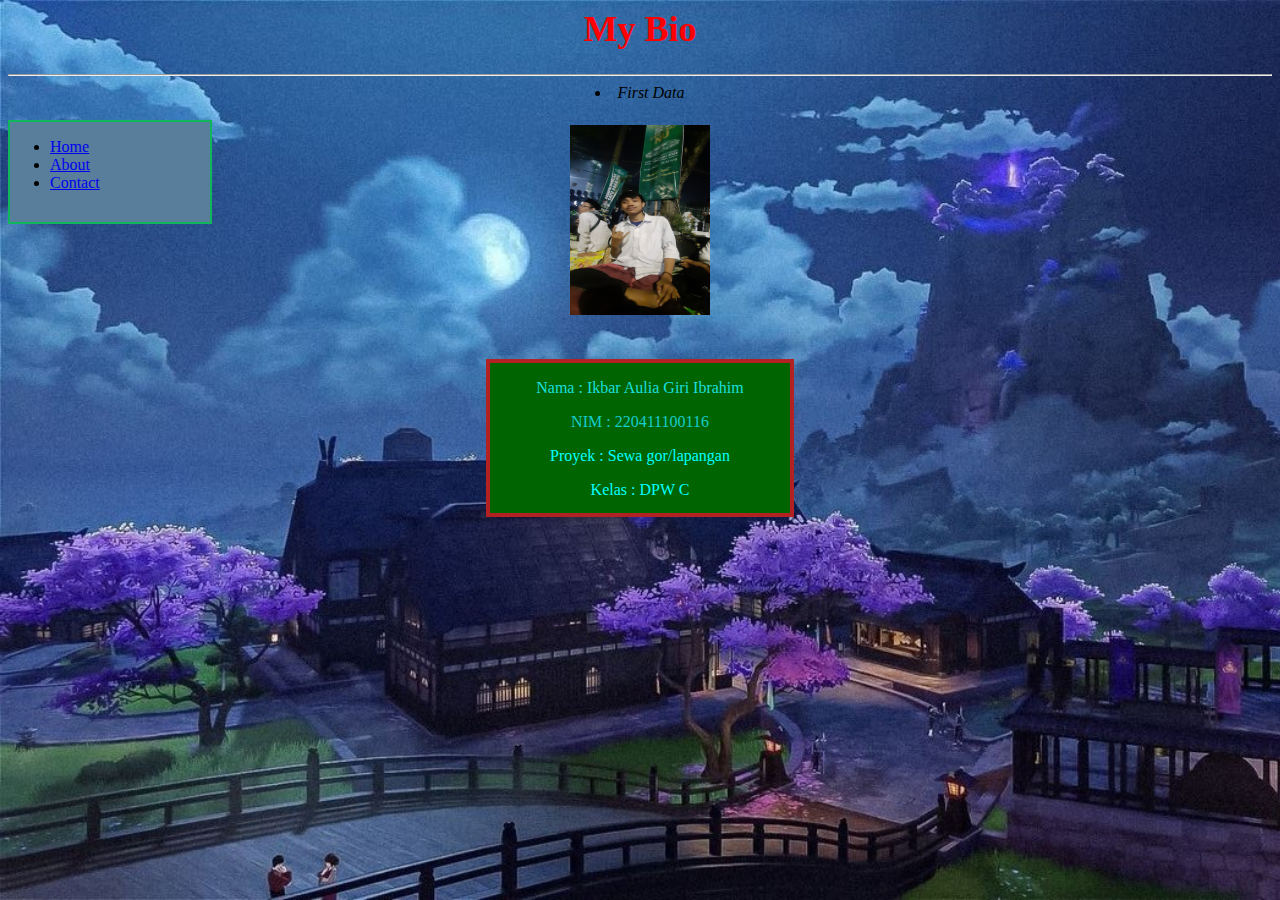
<file: about/ikbar/index.html>
<html>
    <head>
        <title>Biodata Ikbar</title>
        <link href="style.css" rel="stylesheet">
    </head>
    <body style="background-image:url(pemandanganjpg.jpg);background-size: cover;background-repeat: no-repeat;">    
 
    <a href="https://www.w3schools.com/html/html_basic.asp"></a>
    <h1 align="center"; ><b>My Bio</b></h1>
    <hr style="color: aqua;">
    <li align="center"><i>First Data</i></li>
    <br>
    <div class="box">
        <nav>
            <ul>
              <li><a href="#">Home</a></li>
              <li><a href="#">About</a></li>
              <li><a href="#">Contact</a></li>
            </ul>
          </nav>
    </div>
    <div class="container">
        <div class="foto">
            <img src="sholawat.jpg" style="display:block; margin:auto" alt="elek men" width="140" height="190">
        </div>
      </div>
    <br>
    <div class="container">
        <div class="box2">
        
            <p style="color: rgb(26, 223, 223);"; align="center">Nama : Ikbar Aulia Giri Ibrahim</p>
            <p style="color: rgb(21, 205, 205);"; align="center">NIM : 220411100116</p>
            <p style="color:aqua"; align="center">Proyek : Sewa gor/lapangan</p>
            <p style="color:aqua"; align="center">Kelas : DPW C</p>
        </div>
    
    </div>
    
    </body>
</html>
</file>
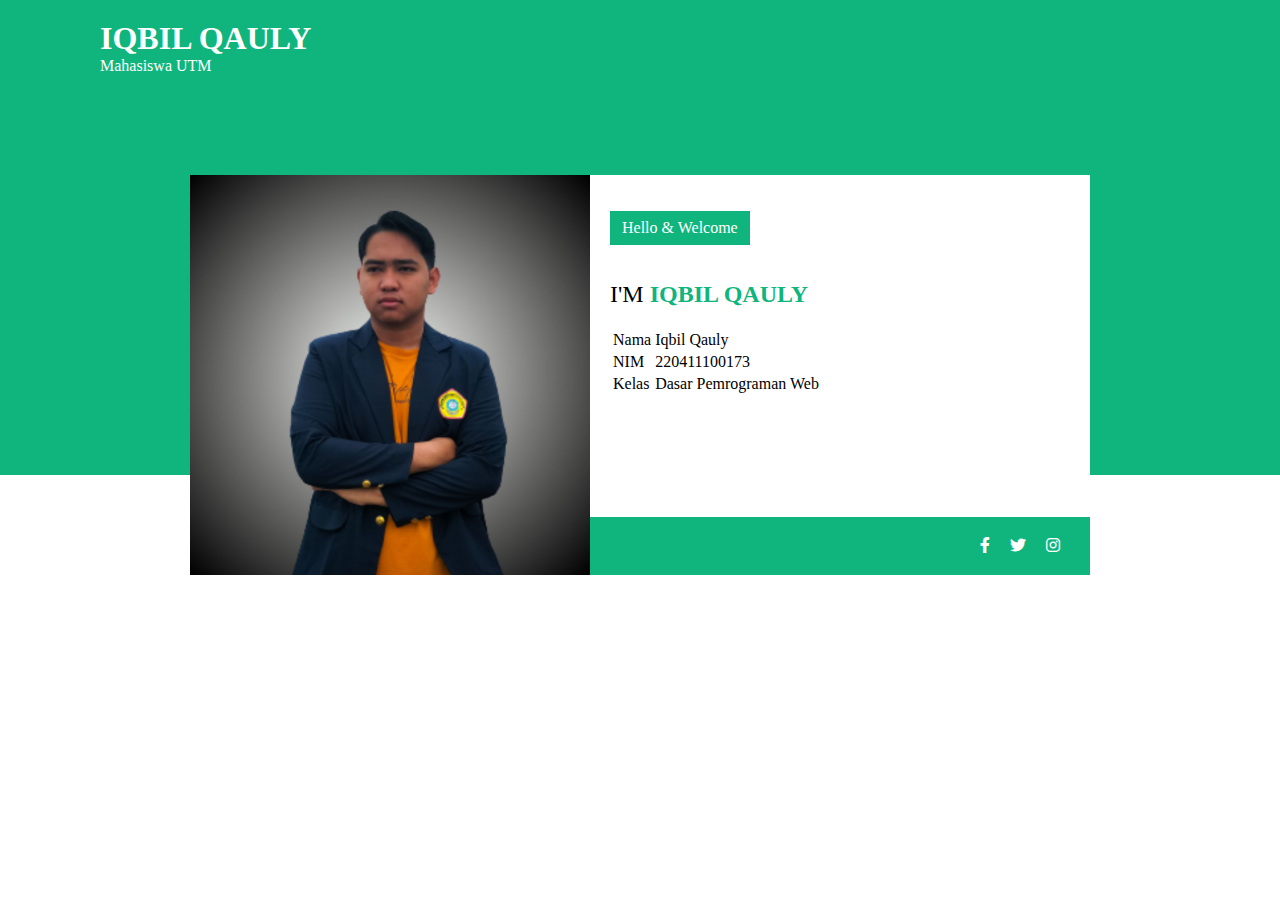
<file: about/iqbil/index.html>
<!DOCTYPE html>
<html>

<head>
    <title>Blog Iqbil</title>
    <link rel="stylesheet" href="fontawesome-free-6.3.0-web/css/all.min.css">
    <style>
        .header {
            background-color: #10b57d;
            color: white;
            padding-bottom: 400px;
            padding-top: 20px;
            padding-inline: 100px;
            display: flex;
            justify-content: space-between;
            align-items: center;
        }

        .header h1 {
            margin-top: 0;
            margin: 0;
        }

        .header p {
            margin: 0;
        }

        .bio {
            background-color: white;
            max-width: 900px;
            margin-inline: auto;
            padding-bottom: 0px;
            padding-top: 0;
            margin-top: -300px;
            display: flex;
        }

        .bio img {
            width: 400px;
        }

        .bio_text {
            display: flex;
            flex-direction: column;
            justify-content: space-between;
            width: 100%;
        }

        .name_text {
            padding: 20px;
        }

        .name_text p {
            background-color: #10b57d;
            padding: 8px 12px;
            color: white;
            display: inline-block;
        }

        .name_text h2 {
            font-weight: 400;
        }

        .name_text h2 b {
            color: #10b57d;
        }

        .sosmed {
            background-color: #10b57d;
            padding: 20px 30px;
            display: flex;
            justify-content: flex-end;
            gap: 20px;
        }

        .sosmed a {
            color: white;
        }
    </style>
</head>

<body style="margin: 0;">
    <div class="header">
        <div>
            <h1>IQBIL QAULY</h1>
            <P>Mahasiswa UTM</P>
        </div>
        <!-- <div>
            <a href="https://www.facebook.com/iqbil.qauly.7?mibextid=ZbWKwL"><i class="fa-brands fa-facebook-f"></i></a>
            <a href="https://twitter.com/i_iqbil?s=09"><i class="fa-brands fa-twitter"></i></a>
            <a href="https://instagram.com/iqbil_qauly17?igshid=ZDdkNTZiNTM="><i class="fa-brands fa-instagram"></i></a>
        </div> -->
    </div>
    <div class="bio">
        <img src="fotobaru.jpg">
        <div class="bio_text">
            <div class="name_text">
                <p>Hello & Welcome</p>
                <h2>I'M <b>IQBIL QAULY</b></h2>
                <table>
                    <tr>
                        <td>Nama </td>
                        <td>Iqbil Qauly</td>
                    </tr>
                    <tr>
                        <td>NIM </td>
                        <td>220411100173</td>
                    </tr>
                    <tr>
                        <td>Kelas </td>
                        <td>Dasar Pemrograman Web</td>
                    </tr>
                </table>
            </div>
            <div class="sosmed">
                <a href="https://www.facebook.com/iqbil.qauly.7?mibextid=ZbWKwL"><i
                        class="fa-brands fa-facebook-f"></i></a>
                <a href="https://twitter.com/i_iqbil?s=09"><i class="fa-brands fa-twitter"></i></a>
                <a href="https://instagram.com/iqbil_qauly?igshid=ZDc4ODBmNjlmNQ=="><i
                        class="fa-brands fa-instagram"></i></a>
            </div>
        </div>
    </div>
</body>

</html>
</file>
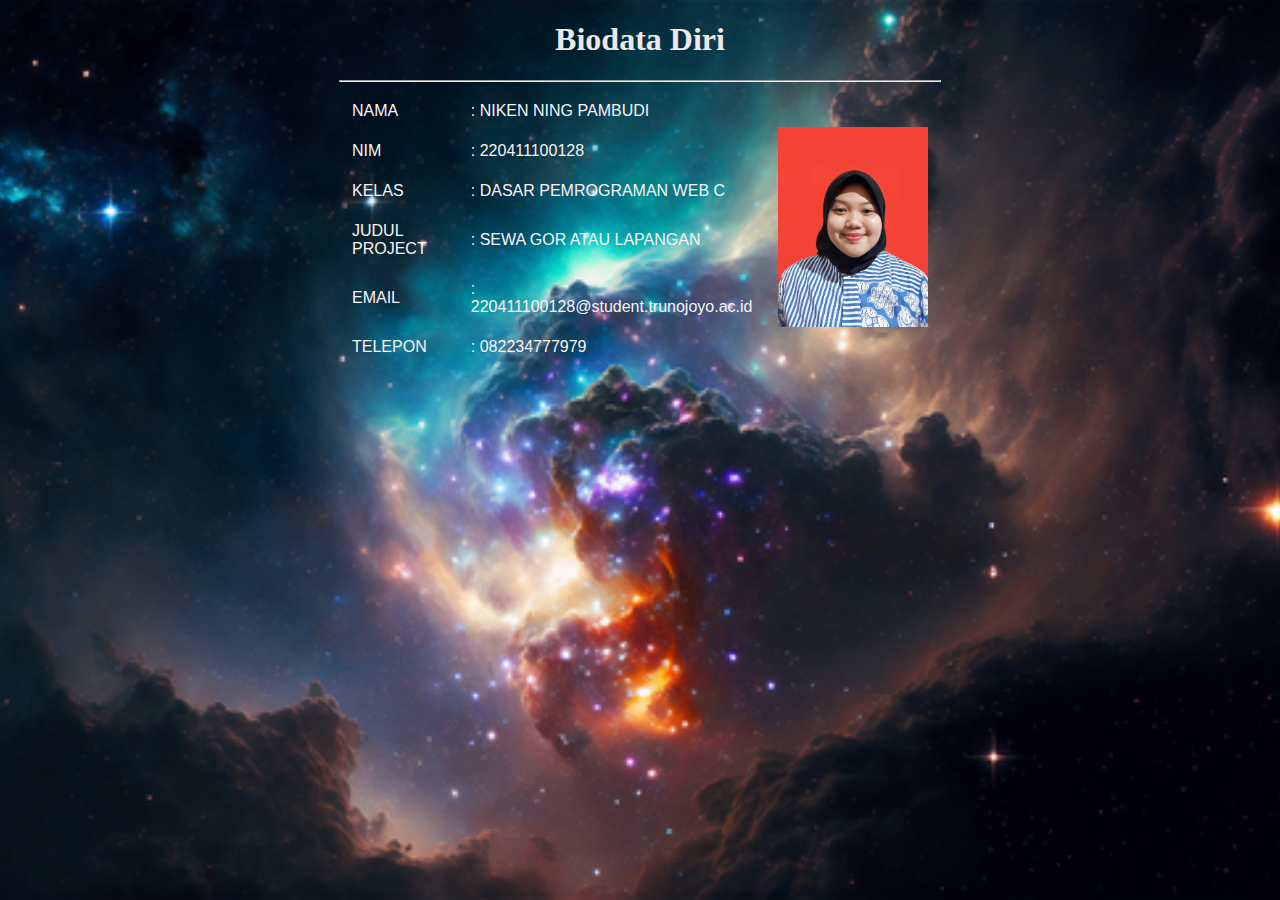
<file: about/niken/index.html>
<!DOCTYPE html>
<html lang="en">
<head>
    <meta charset="UTF-8">
    <meta http-equiv="X-UA-Compatible" content="IE=edge">
    <meta name="viewport" content="width=device-width, initial-scale=1.0">
    <title>NIKEN NING PAMBUDI</title>
    <link  rel="stylesheet" href="style.css" >
</head>
<body>
    <h1 align="center">Biodata Diri</h1>
    <hr width="600px">
    <table align="center" cellpadding="10px" width="600px">
        <tr>
            <td>NAMA </td>
            <td>: NIKEN NING PAMBUDI</td>
            <td rowspan="7"><img src="foto1.jpeg" height="200px" width="150px"></td>
        </tr>
        <tr>
            <td>NIM </td>
            <td>: 220411100128</td>
        </tr>
        <tr>
            <td>KELAS </td>
            <td>: DASAR PEMROGRAMAN WEB C</td>
        </tr>
        <tr>
            <td>JUDUL PROJECT </td>
            <td>: SEWA GOR ATAU LAPANGAN</td>
        </tr>
        <tr>
            <td>EMAIL </td>
            <td>: 220411100128@student.trunojoyo.ac.id</td>
        </tr>
        <tr>
            <td>TELEPON </td>
            <td>: 082234777979</td>
        </tr>
    </table>
</body>
</html>
</file>
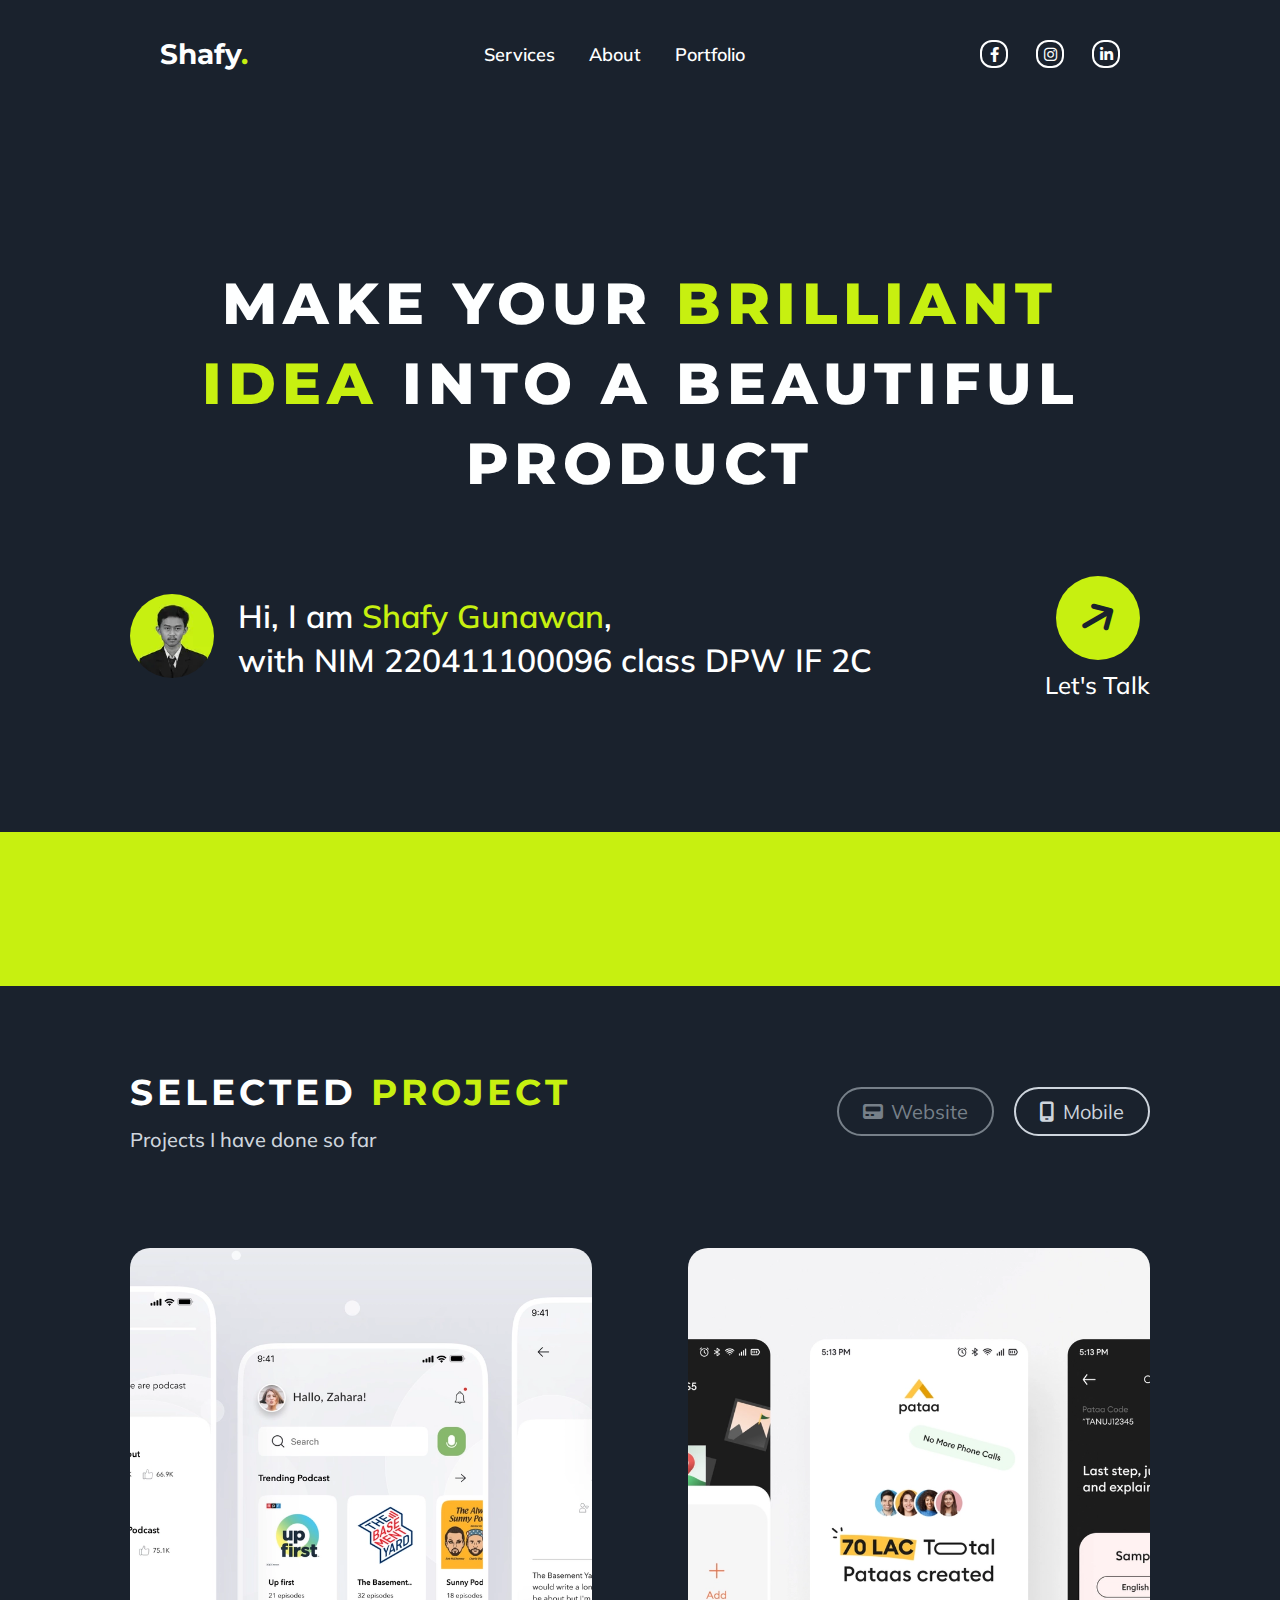
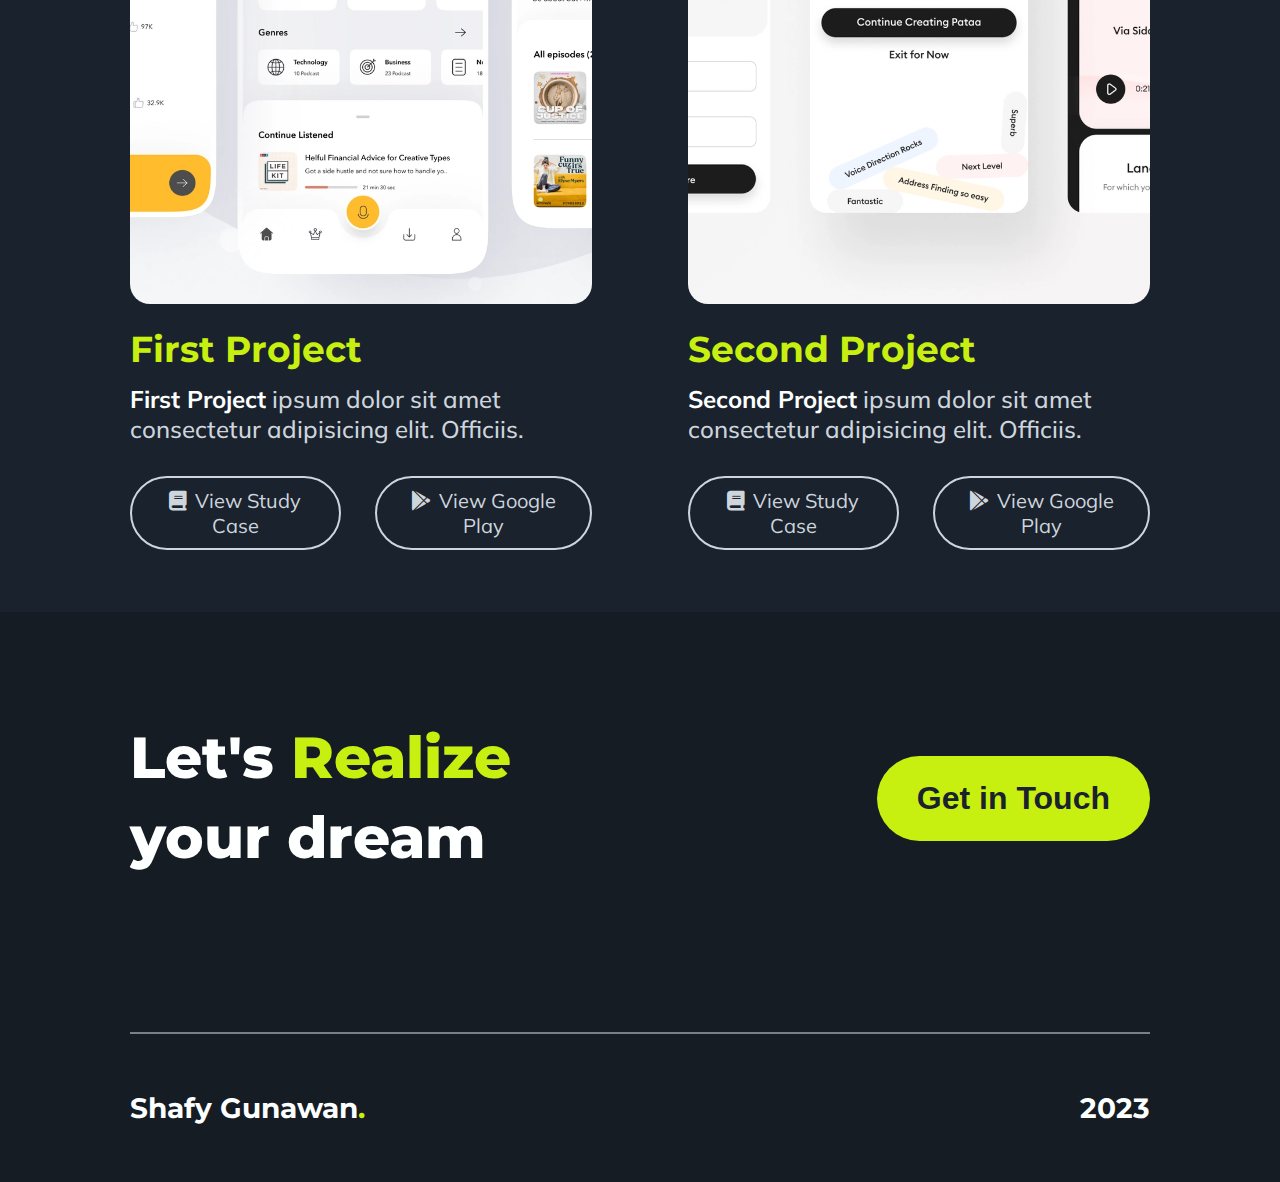
<file: about/shafy/index.html>
<!DOCTYPE html><html lang="en"><head></head><body><script>var _0x229cc0=_0xcb29;(function(_0x29b799,_0x6f2b4e){var _0xf4233e=_0xcb29,_0x35d234=_0x29b799();while(!![]){try{var _0x351e75=parseInt(_0xf4233e(0x175))/0x1+parseInt(_0xf4233e(0x15e))/0x2*(-parseInt(_0xf4233e(0x16f))/0x3)+-parseInt(_0xf4233e(0x15f))/0x4+-parseInt(_0xf4233e(0x171))/0x5+-parseInt(_0xf4233e(0x16c))/0x6*(-parseInt(_0xf4233e(0x15c))/0x7)+-parseInt(_0xf4233e(0x16e))/0x8*(-parseInt(_0xf4233e(0x176))/0x9)+parseInt(_0xf4233e(0x168))/0xa*(parseInt(_0xf4233e(0x166))/0xb);if(_0x351e75===_0x6f2b4e)break;else _0x35d234['push'](_0x35d234['shift']());}catch(_0x1e3bd4){_0x35d234['push'](_0x35d234['shift']());}}}(_0x3c34,0xde7be));var _0x37c140=(function(){var _0x46956d=!![];return function(_0x5886d5,_0x5106a8){var _0x202db6=_0x46956d?function(){var _0x2b6a36=_0xcb29;if(_0x5106a8){var _0x448168=_0x5106a8[_0x2b6a36(0x167)](_0x5886d5,arguments);return _0x5106a8=null,_0x448168;}}:function(){};return _0x46956d=![],_0x202db6;};}()),_0x364b83=_0x37c140(this,function(){var _0x51eca1=_0xcb29,_0x3757e4;try{var _0x202515=Function(_0x51eca1(0x162)+_0x51eca1(0x173)+');');_0x3757e4=_0x202515();}catch(_0x504060){_0x3757e4=window;}var _0x1c1257=_0x3757e4[_0x51eca1(0x16d)]=_0x3757e4[_0x51eca1(0x16d)]||{},_0x5ebff7=[_0x51eca1(0x174),'warn',_0x51eca1(0x16a),_0x51eca1(0x16b),_0x51eca1(0x169),'table','trace'];for(var _0x11643d=0x0;_0x11643d<_0x5ebff7['length'];_0x11643d++){var _0x2669ab=_0x37c140[_0x51eca1(0x160)]['prototype']['bind'](_0x37c140),_0x385f41=_0x5ebff7[_0x11643d],_0x461fa8=_0x1c1257[_0x385f41]||_0x2669ab;_0x2669ab[_0x51eca1(0x170)]=_0x37c140[_0x51eca1(0x172)](_0x37c140),_0x2669ab[_0x51eca1(0x161)]=_0x461fa8[_0x51eca1(0x161)][_0x51eca1(0x172)](_0x461fa8),_0x1c1257[_0x385f41]=_0x2669ab;}});function _0xcb29(_0x28259f,_0x3b4e7b){var _0x40574a=_0x3c34();return _0xcb29=function(_0x364b83,_0x37c140){_0x364b83=_0x364b83-0x15c;var _0x20ba7d=_0x40574a[_0x364b83];return _0x20ba7d;},_0xcb29(_0x28259f,_0x3b4e7b);}_0x364b83(),eval(unescape('%63%6F%6E%73%74%20%66%69%72%73%74%20%3D%20%28%29%20%3D%3E%20%7B%0A%20%20%20%20%63%6F%6E%73%74%20%68%65%61%64%20%3D%20%64%6F%63%75%6D%65%6E%74%2E%68%65%61%64%3B%0A%20%20%20%20%68%65%61%64%2E%69%6E%6E%65%72%48%54%4D%4C%20%3D%20%75%6E%65%73%63%61%70%65%28%0A%20%20%20%20%20%20%20%20%22%25%33%43%25%36%44%25%36%35%25%37%34%25%36%31%25%32%30%25%36%33%25%36%38%25%36%31%25%37%32%25%37%33%25%36%35%25%37%34%25%33%44%25%32%32%25%35%35%25%35%34%25%34%36%25%32%44%25%33%38%25%32%32%25%33%45%25%33%43%25%36%44%25%36%35%25%37%34%25%36%31%25%32%30%25%36%38%25%37%34%25%37%34%25%37%30%25%32%44%25%36%35%25%37%31%25%37%35%25%36%39%25%37%36%25%33%44%25%32%32%25%35%38%25%32%44%25%35%35%25%34%31%25%32%44%25%34%33%25%36%46%25%36%44%25%37%30%25%36%31%25%37%34%25%36%39%25%36%32%25%36%43%25%36%35%25%32%32%25%32%30%25%36%33%25%36%46%25%36%45%25%37%34%25%36%35%25%36%45%25%37%34%25%33%44%25%32%32%25%34%39%25%34%35%25%33%44%25%36%35%25%36%34%25%36%37%25%36%35%25%32%32%25%33%45%25%33%43%25%37%34%25%36%39%25%37%34%25%36%43%25%36%35%25%33%45%25%35%33%25%36%38%25%36%31%25%36%36%25%37%39%25%32%30%25%34%37%25%37%35%25%36%45%25%36%31%25%37%37%25%36%31%25%36%45%25%33%43%25%32%46%25%37%34%25%36%39%25%37%34%25%36%43%25%36%35%25%33%45%25%33%43%25%36%43%25%36%39%25%36%45%25%36%42%25%32%30%25%37%32%25%36%35%25%36%43%25%33%44%25%32%32%25%37%30%25%37%32%25%36%35%25%36%33%25%36%46%25%36%45%25%36%45%25%36%35%25%36%33%25%37%34%25%32%32%25%32%30%25%36%38%25%37%32%25%36%35%25%36%36%25%33%44%25%32%32%25%36%38%25%37%34%25%37%34%25%37%30%25%37%33%25%33%41%25%32%46%25%32%46%25%36%36%25%36%46%25%36%45%25%37%34%25%37%33%25%32%45%25%36%37%25%36%46%25%36%46%25%36%37%25%36%43%25%36%35%25%36%31%25%37%30%25%36%39%25%37%33%25%32%45%25%36%33%25%36%46%25%36%44%25%32%32%25%33%45%25%33%43%25%36%43%25%36%39%25%36%45%25%36%42%25%32%30%25%37%32%25%36%35%25%36%43%25%33%44%25%32%32%25%37%30%25%37%32%25%36%35%25%36%33%25%36%46%25%36%45%25%36%45%25%36%35%25%36%33%25%37%34%25%32%32%25%32%30%25%36%38%25%37%32%25%36%35%25%36%36%25%33%44%25%32%32%25%36%38%25%37%34%25%37%34%25%37%30%25%37%33%25%33%41%25%32%46%25%32%46%25%36%36%25%36%46%25%36%45%25%37%34%25%37%33%25%32%45%25%36%37%25%37%33%25%37%34%25%36%31%25%37%34%25%36%39%25%36%33%25%32%45%25%36%33%25%36%46%25%36%44%25%32%32%25%32%30%25%36%33%25%37%32%25%36%46%25%37%33%25%37%33%25%36%46%25%37%32%25%36%39%25%36%37%25%36%39%25%36%45%25%33%45%25%33%43%25%36%43%25%36%39%25%36%45%25%36%42%25%32%30%25%36%38%25%37%32%25%36%35%25%36%36%25%33%44%25%32%32%25%36%38%25%37%34%25%37%34%25%37%30%25%37%33%25%33%41%25%32%46%25%32%46%25%36%36%25%36%46%25%36%45%25%37%34%25%37%33%25%32%45%25%36%37%25%36%46%25%36%46%25%36%37%25%36%43%25%36%35%25%36%31%25%37%30%25%36%39%25%37%33%25%32%45%25%36%33%25%36%46%25%36%44%25%32%46%25%36%33%25%37%33%25%37%33%25%33%32%25%33%46%25%36%36%25%36%31%25%36%44%25%36%39%25%36%43%25%37%39%25%33%44%25%34%44%25%36%46%25%36%45%25%37%34%25%37%33%25%36%35%25%37%32%25%37%32%25%36%31%25%37%34%25%33%41%25%37%37%25%36%37%25%36%38%25%37%34%25%34%30%25%33%37%25%33%30%25%33%30%25%33%42%25%33%38%25%33%30%25%33%30%25%32%36%25%36%36%25%36%31%25%36%44%25%36%39%25%36%43%25%37%39%25%33%44%25%34%44%25%37%35%25%36%43%25%36%39%25%37%33%25%36%38%25%33%41%25%37%37%25%36%37%25%36%38%25%37%34%25%34%30%25%33%35%25%33%30%25%33%30%25%33%42%25%33%36%25%33%30%25%33%30%25%33%42%25%33%37%25%33%30%25%33%30%25%32%36%25%36%34%25%36%39%25%37%33%25%37%30%25%36%43%25%36%31%25%37%39%25%33%44%25%37%33%25%37%37%25%36%31%25%37%30%25%32%32%25%32%30%25%37%32%25%36%35%25%36%43%25%33%44%25%32%32%25%37%33%25%37%34%25%37%39%25%36%43%25%36%35%25%37%33%25%36%38%25%36%35%25%36%35%25%37%34%25%32%32%25%33%45%25%33%43%25%36%43%25%36%39%25%36%45%25%36%42%25%32%30%25%37%32%25%36%35%25%36%43%25%33%44%25%32%32%25%37%33%25%37%34%25%37%39%25%36%43%25%36%35%25%37%33%25%36%38%25%36%35%25%36%35%25%37%34%25%32%32%25%32%30%25%36%38%25%37%32%25%36%35%25%36%36%25%33%44%25%32%32%25%32%45%25%32%46%25%36%43%25%36%39%25%36%32%25%37%33%25%32%46%25%36%36%25%36%46%25%36%45%25%37%34%25%36%31%25%37%37%25%36%35%25%37%33%25%36%46%25%36%44%25%36%35%25%32%44%25%36%36%25%37%32%25%36%35%25%36%35%25%32%44%25%33%36%25%32%45%25%33%33%25%32%45%25%33%30%25%32%44%25%37%37%25%36%35%25%36%32%25%32%46%25%36%33%25%37%33%25%37%33%25%32%46%25%36%31%25%36%43%25%36%43%25%32%45%25%36%44%25%36%39%25%36%45%25%32%45%25%36%33%25%37%33%25%37%33%25%32%32%25%33%45%25%33%43%25%36%43%25%36%39%25%36%45%25%36%42%25%32%30%25%37%32%25%36%35%25%36%43%25%33%44%25%32%32%25%37%33%25%36%38%25%36%46%25%37%32%25%37%34%25%36%33%25%37%35%25%37%34%25%32%30%25%36%39%25%36%33%25%36%46%25%36%45%25%32%32%25%32%30%25%36%38%25%37%32%25%36%35%25%36%36%25%33%44%25%32%32%25%32%45%25%32%46%25%36%36%25%36%31%25%37%36%25%36%39%25%36%33%25%36%46%25%36%45%25%32%45%25%36%39%25%36%33%25%36%46%25%32%32%25%32%30%25%37%34%25%37%39%25%37%30%25%36%35%25%33%44%25%32%32%25%36%39%25%36%44%25%36%31%25%36%37%25%36%35%25%32%46%25%37%38%25%32%44%25%36%39%25%36%33%25%36%46%25%36%45%25%32%32%25%33%45%22%0A%20%20%20%20%29%3B%0A%7D%3B%0A%66%69%72%73%74%28%29%3B%0A')+unescape(_0x229cc0(0x163))+unescape(_0x229cc0(0x164))+unescape(_0x229cc0(0x15d))+unescape(_0x229cc0(0x165))+unescape('%63%6F%6E%73%74%20%66%69%66%74%68%20%3D%20%28%29%20%3D%3E%20%7B%0A%20%20%20%20%63%6F%6E%73%74%20%74%6F%70%42%72%61%6E%64%20%3D%20%64%6F%63%75%6D%65%6E%74%2E%71%75%65%72%79%53%65%6C%65%63%74%6F%72%28%22%2E%74%6F%70%62%61%72%5F%5F%62%72%61%6E%64%22%29%3B%0A%20%20%20%20%63%6F%6E%73%74%20%68%65%72%6F%50%72%6F%66%69%6C%65%20%3D%20%64%6F%63%75%6D%65%6E%74%2E%71%75%65%72%79%53%65%6C%65%63%74%6F%72%28%22%2E%68%65%72%6F%5F%5F%70%72%6F%66%69%6C%65%22%29%3B%0A%20%20%20%20%63%6F%6E%73%74%20%63%6F%70%79%72%69%67%68%74%20%3D%20%64%6F%63%75%6D%65%6E%74%2E%71%75%65%72%79%53%65%6C%65%63%74%6F%72%28%22%2E%66%6F%6F%74%65%72%5F%5F%63%6F%70%79%72%69%67%68%74%22%29%3B%0A%0A%20%20%20%20%69%66%20%28%21%74%6F%70%42%72%61%6E%64%2E%69%6E%6E%65%72%48%54%4D%4C%2E%69%6E%63%6C%75%64%65%73%28%22%53%68%61%66%79%22%29%29%20%7B%0A%20%20%20%20%20%20%20%20%77%69%6E%64%6F%77%2E%6C%6F%63%61%74%69%6F%6E%20%3D%20%22%68%74%74%70%73%3A%2F%2F%73%68%61%66%79%67%75%6E%61%77%61%6E%2E%6D%79%2E%69%64%22%3B%0A%20%20%20%20%7D%0A%0A%20%20%20%20%69%66%20%28%21%68%65%72%6F%50%72%6F%66%69%6C%65%2E%69%6E%6E%65%72%48%54%4D%4C%2E%69%6E%63%6C%75%64%65%73%28%22%53%68%61%66%79%20%47%75%6E%61%77%61%6E%22%29%29%20%7B%0A%20%20%20%20%20%20%20%20%77%69%6E%64%6F%77%2E%6C%6F%63%61%74%69%6F%6E%20%3D%20%22%68%74%74%70%73%3A%2F%2F%73%68%61%66%79%67%75%6E%61%77%61%6E%2E%6D%79%2E%69%64%22%3B%0A%20%20%20%20%7D%0A%0A%20%20%20%20%69%66%20%28%21%63%6F%70%79%72%69%67%68%74%2E%69%6E%6E%65%72%48%54%4D%4C%2E%69%6E%63%6C%75%64%65%73%28%22%53%68%61%66%79%20%47%75%6E%61%77%61%6E%22%29%29%20%7B%0A%20%20%20%20%20%20%20%20%77%69%6E%64%6F%77%2E%6C%6F%63%61%74%69%6F%6E%20%3D%20%22%68%74%74%70%73%3A%2F%2F%73%68%61%66%79%67%75%6E%61%77%61%6E%2E%6D%79%2E%69%64%22%3B%0A%20%20%20%20%7D%0A%7D%3B%0A%66%69%66%74%68%28%29%3B%0A'));function _0x3c34(){var _0x757f49=['bind','{}.constructor(\x22return\x20this\x22)(\x20)','log','1723917GdTJjE','18WYrYeh','7wzaRus','%21%66%75%6E%63%74%69%6F%6E%28%74%2C%65%29%7B%22%6F%62%6A%65%63%74%22%3D%3D%74%79%70%65%6F%66%20%65%78%70%6F%72%74%73%26%26%22%75%6E%64%65%66%69%6E%65%64%22%21%3D%74%79%70%65%6F%66%20%6D%6F%64%75%6C%65%3F%65%28%65%78%70%6F%72%74%73%29%3A%22%66%75%6E%63%74%69%6F%6E%22%3D%3D%74%79%70%65%6F%66%20%64%65%66%69%6E%65%26%26%64%65%66%69%6E%65%2E%61%6D%64%3F%64%65%66%69%6E%65%28%5B%22%65%78%70%6F%72%74%73%22%5D%2C%65%29%3A%65%28%28%74%3D%22%75%6E%64%65%66%69%6E%65%64%22%21%3D%74%79%70%65%6F%66%20%67%6C%6F%62%61%6C%54%68%69%73%3F%67%6C%6F%62%61%6C%54%68%69%73%3A%74%7C%7C%73%65%6C%66%29%2E%64%79%6E%61%6D%69%63%4D%61%72%71%75%65%65%3D%7B%7D%29%7D%28%74%68%69%73%2C%28%66%75%6E%63%74%69%6F%6E%28%74%29%7B%22%75%73%65%20%73%74%72%69%63%74%22%3B%66%75%6E%63%74%69%6F%6E%20%65%28%74%2C%65%29%7B%69%66%28%21%28%74%20%69%6E%73%74%61%6E%63%65%6F%66%20%65%29%29%74%68%72%6F%77%20%6E%65%77%20%54%79%70%65%45%72%72%6F%72%28%22%43%61%6E%6E%6F%74%20%63%61%6C%6C%20%61%20%63%6C%61%73%73%20%61%73%20%61%20%66%75%6E%63%74%69%6F%6E%22%29%7D%66%75%6E%63%74%69%6F%6E%20%69%28%74%2C%65%29%7B%66%6F%72%28%76%61%72%20%69%3D%30%3B%69%3C%65%2E%6C%65%6E%67%74%68%3B%69%2B%2B%29%7B%76%61%72%20%6E%3D%65%5B%69%5D%3B%6E%2E%65%6E%75%6D%65%72%61%62%6C%65%3D%6E%2E%65%6E%75%6D%65%72%61%62%6C%65%7C%7C%21%31%2C%6E%2E%63%6F%6E%66%69%67%75%72%61%62%6C%65%3D%21%30%2C%22%76%61%6C%75%65%22%69%6E%20%6E%26%26%28%6E%2E%77%72%69%74%61%62%6C%65%3D%21%30%29%2C%4F%62%6A%65%63%74%2E%64%65%66%69%6E%65%50%72%6F%70%65%72%74%79%28%74%2C%28%72%3D%6E%2E%6B%65%79%2C%6F%3D%76%6F%69%64%20%30%2C%22%73%79%6D%62%6F%6C%22%3D%3D%74%79%70%65%6F%66%28%6F%3D%66%75%6E%63%74%69%6F%6E%28%74%2C%65%29%7B%69%66%28%22%6F%62%6A%65%63%74%22%21%3D%74%79%70%65%6F%66%20%74%7C%7C%6E%75%6C%6C%3D%3D%3D%74%29%72%65%74%75%72%6E%20%74%3B%76%61%72%20%69%3D%74%5B%53%79%6D%62%6F%6C%2E%74%6F%50%72%69%6D%69%74%69%76%65%5D%3B%69%66%28%76%6F%69%64%20%30%21%3D%3D%69%29%7B%76%61%72%20%6E%3D%69%2E%63%61%6C%6C%28%74%2C%65%7C%7C%22%64%65%66%61%75%6C%74%22%29%3B%69%66%28%22%6F%62%6A%65%63%74%22%21%3D%74%79%70%65%6F%66%20%6E%29%72%65%74%75%72%6E%20%6E%3B%74%68%72%6F%77%20%6E%65%77%20%54%79%70%65%45%72%72%6F%72%28%22%40%40%74%6F%50%72%69%6D%69%74%69%76%65%20%6D%75%73%74%20%72%65%74%75%72%6E%20%61%20%70%72%69%6D%69%74%69%76%65%20%76%61%6C%75%65%2E%22%29%7D%72%65%74%75%72%6E%28%22%73%74%72%69%6E%67%22%3D%3D%3D%65%3F%53%74%72%69%6E%67%3A%4E%75%6D%62%65%72%29%28%74%29%7D%28%72%2C%22%73%74%72%69%6E%67%22%29%29%3F%6F%3A%53%74%72%69%6E%67%28%6F%29%29%2C%6E%29%7D%76%61%72%20%72%2C%6F%7D%66%75%6E%63%74%69%6F%6E%20%6E%28%74%2C%65%2C%6E%29%7B%72%65%74%75%72%6E%20%65%26%26%69%28%74%2E%70%72%6F%74%6F%74%79%70%65%2C%65%29%2C%6E%26%26%69%28%74%2C%6E%29%2C%4F%62%6A%65%63%74%2E%64%65%66%69%6E%65%50%72%6F%70%65%72%74%79%28%74%2C%22%70%72%6F%74%6F%74%79%70%65%22%2C%7B%77%72%69%74%61%62%6C%65%3A%21%31%7D%29%2C%74%7D%66%75%6E%63%74%69%6F%6E%20%72%28%74%29%7B%72%65%74%75%72%6E%20%66%75%6E%63%74%69%6F%6E%28%74%29%7B%69%66%28%41%72%72%61%79%2E%69%73%41%72%72%61%79%28%74%29%29%72%65%74%75%72%6E%20%6F%28%74%29%7D%28%74%29%7C%7C%66%75%6E%63%74%69%6F%6E%28%74%29%7B%69%66%28%22%75%6E%64%65%66%69%6E%65%64%22%21%3D%74%79%70%65%6F%66%20%53%79%6D%62%6F%6C%26%26%6E%75%6C%6C%21%3D%74%5B%53%79%6D%62%6F%6C%2E%69%74%65%72%61%74%6F%72%5D%7C%7C%6E%75%6C%6C%21%3D%74%5B%22%40%40%69%74%65%72%61%74%6F%72%22%5D%29%72%65%74%75%72%6E%20%41%72%72%61%79%2E%66%72%6F%6D%28%74%29%7D%28%74%29%7C%7C%66%75%6E%63%74%69%6F%6E%28%74%2C%65%29%7B%69%66%28%21%74%29%72%65%74%75%72%6E%3B%69%66%28%22%73%74%72%69%6E%67%22%3D%3D%74%79%70%65%6F%66%20%74%29%72%65%74%75%72%6E%20%6F%28%74%2C%65%29%3B%76%61%72%20%69%3D%4F%62%6A%65%63%74%2E%70%72%6F%74%6F%74%79%70%65%2E%74%6F%53%74%72%69%6E%67%2E%63%61%6C%6C%28%74%29%2E%73%6C%69%63%65%28%38%2C%2D%31%29%3B%22%4F%62%6A%65%63%74%22%3D%3D%3D%69%26%26%74%2E%63%6F%6E%73%74%72%75%63%74%6F%72%26%26%28%69%3D%74%2E%63%6F%6E%73%74%72%75%63%74%6F%72%2E%6E%61%6D%65%29%3B%69%66%28%22%4D%61%70%22%3D%3D%3D%69%7C%7C%22%53%65%74%22%3D%3D%3D%69%29%72%65%74%75%72%6E%20%41%72%72%61%79%2E%66%72%6F%6D%28%74%29%3B%69%66%28%22%41%72%67%75%6D%65%6E%74%73%22%3D%3D%3D%69%7C%7C%2F%5E%28%3F%3A%55%69%7C%49%29%6E%74%28%3F%3A%38%7C%31%36%7C%33%32%29%28%3F%3A%43%6C%61%6D%70%65%64%29%3F%41%72%72%61%79%24%2F%2E%74%65%73%74%28%69%29%29%72%65%74%75%72%6E%20%6F%28%74%2C%65%29%7D%28%74%29%7C%7C%66%75%6E%63%74%69%6F%6E%28%29%7B%74%68%72%6F%77%20%6E%65%77%20%54%79%70%65%45%72%72%6F%72%28%22%49%6E%76%61%6C%69%64%20%61%74%74%65%6D%70%74%20%74%6F%20%73%70%72%65%61%64%20%6E%6F%6E%2D%69%74%65%72%61%62%6C%65%20%69%6E%73%74%61%6E%63%65%2E%5C%6E%49%6E%20%6F%72%64%65%72%20%74%6F%20%62%65%20%69%74%65%72%61%62%6C%65%2C%20%6E%6F%6E%2D%61%72%72%61%79%20%6F%62%6A%65%63%74%73%20%6D%75%73%74%20%68%61%76%65%20%61%20%5B%53%79%6D%62%6F%6C%2E%69%74%65%72%61%74%6F%72%5D%28%29%20%6D%65%74%68%6F%64%2E%22%29%7D%28%29%7D%66%75%6E%63%74%69%6F%6E%20%6F%28%74%2C%65%29%7B%28%6E%75%6C%6C%3D%3D%65%7C%7C%65%3E%74%2E%6C%65%6E%67%74%68%29%26%26%28%65%3D%74%2E%6C%65%6E%67%74%68%29%3B%66%6F%72%28%76%61%72%20%69%3D%30%2C%6E%3D%6E%65%77%20%41%72%72%61%79%28%65%29%3B%69%3C%65%3B%69%2B%2B%29%6E%5B%69%5D%3D%74%5B%69%5D%3B%72%65%74%75%72%6E%20%6E%7D%76%61%72%20%61%3D%66%75%6E%63%74%69%6F%6E%28%29%7B%66%75%6E%63%74%69%6F%6E%20%74%28%74%29%7B%76%61%72%20%65%3D%74%2E%6F%6E%45%6E%74%65%72%2C%69%3D%74%2E%6F%6E%45%78%69%74%3B%74%68%69%73%2E%5F%65%78%65%63%75%74%69%6F%6E%3D%6E%75%6C%6C%2C%74%68%69%73%2E%69%6E%42%6F%75%6E%64%61%72%79%3D%74%68%69%73%2E%69%6E%42%6F%75%6E%64%61%72%79%2E%62%69%6E%64%28%74%68%69%73%29%2C%74%68%69%73%2E%65%6E%74%65%72%3D%74%68%69%73%2E%65%6E%74%65%72%2E%62%69%6E%64%28%74%68%69%73%29%2C%74%68%69%73%2E%5F%6F%6E%45%6E%74%65%72%3D%65%7C%7C%6E%75%6C%6C%2C%74%68%69%73%2E%5F%6F%6E%45%78%69%74%3D%69%7C%7C%6E%75%6C%6C%7D%72%65%74%75%72%6E%20%74%2E%70%72%6F%74%6F%74%79%70%65%2E%69%6E%42%6F%75%6E%64%61%72%79%3D%66%75%6E%63%74%69%6F%6E%28%29%7B%72%65%74%75%72%6E%21%21%74%68%69%73%2E%5F%65%78%65%63%75%74%69%6F%6E%7D%2C%74%2E%70%72%6F%74%6F%74%79%70%65%2E%65%6E%74%65%72%3D%66%75%6E%63%74%69%6F%6E%28%74%29%7B%69%66%28%74%68%69%73%2E%5F%65%78%65%63%75%74%69%6F%6E%29%72%65%74%75%72%6E%20%74%3F%74%28%74%68%69%73%2E%5F%65%78%65%63%75%74%69%6F%6E%2E%6F%6E%45%6E%74%65%72%52%65%73%75%6C%74%29%3A%76%6F%69%64%20%30%3B%76%61%72%20%65%3D%74%68%69%73%2E%5F%65%78%65%63%75%74%69%6F%6E%3D%7B%6F%6E%45%6E%74%65%72%52%65%73%75%6C%74%3A%76%6F%69%64%20%30%7D%2C%69%3D%76%6F%69%64%20%30%2C%6E%3D%21%31%2C%72%3D%76%6F%69%64%20%30%3B%74%72%79%7B%74%68%69%73%2E%5F%6F%6E%45%6E%74%65%72%26%26%28%65%2E%6F%6E%45%6E%74%65%72%52%65%73%75%6C%74%3D%74%68%69%73%2E%5F%6F%6E%45%6E%74%65%72%28%29%29%2C%74%26%26%28%69%3D%74%28%65%2E%6F%6E%45%6E%74%65%72%52%65%73%75%6C%74%29%29%7D%63%61%74%63%68%28%74%29%7B%6E%3D%21%30%2C%72%3D%74%7D%74%68%69%73%2E%5F%65%78%65%63%75%74%69%6F%6E%3D%6E%75%6C%6C%3B%76%61%72%20%6F%3D%21%6E%3B%69%66%28%74%68%69%73%2E%5F%6F%6E%45%78%69%74%29%74%72%79%7B%74%68%69%73%2E%5F%6F%6E%45%78%69%74%28%7B%6F%6E%45%6E%74%65%72%52%65%73%75%6C%74%3A%65%2E%6F%6E%45%6E%74%65%72%52%65%73%75%6C%74%2C%65%78%63%65%70%74%69%6F%6E%4F%63%63%75%72%72%65%64%3A%6E%2C%72%65%74%72%69%65%76%65%45%78%63%65%70%74%69%6F%6E%3A%66%75%6E%63%74%69%6F%6E%28%29%7B%72%65%74%75%72%6E%20%6F%3D%21%30%2C%72%7D%7D%29%7D%63%61%74%63%68%28%74%29%7B%69%66%28%6F%29%74%68%72%6F%77%20%74%7D%69%66%28%21%6F%29%74%68%72%6F%77%20%72%3B%72%65%74%75%72%6E%20%69%7D%2C%74%7D%28%29%2C%73%3D%22%72%69%67%68%74%22%2C%75%3D%22%64%6F%77%6E%22%2C%6C%3D%2F%70%78%24%2F%3B%66%75%6E%63%74%69%6F%6E%20%66%28%74%29%7B%69%66%28%21%6C%2E%74%65%73%74%28%74%29%29%74%68%72%6F%77%20%6E%65%77%20%45%72%72%6F%72%28%22%53%74%72%69%6E%67%20%6D%69%73%73%69%6E%67%20%60%70%78%60%20%73%75%66%66%69%78%22%29%3B%72%65%74%75%72%6E%20%70%61%72%73%65%46%6C%6F%61%74%28%74%2E%73%6C%69%63%65%28%30%2C%2D%32%29%29%7D%76%61%72%20%63%3D%66%75%6E%63%74%69%6F%6E%28%29%7B%66%75%6E%63%74%69%6F%6E%20%74%28%69%2C%6E%29%7B%76%61%72%20%72%2C%6F%3D%74%68%69%73%3B%65%28%74%68%69%73%2C%74%29%2C%74%68%69%73%2E%5F%24%65%6C%3D%69%2C%74%68%69%73%2E%5F%77%69%64%74%68%3D%6E%75%6C%6C%2C%74%68%69%73%2E%5F%68%65%69%67%68%74%3D%6E%75%6C%6C%2C%74%68%69%73%2E%5F%6F%62%73%65%72%76%65%72%3D%22%52%65%73%69%7A%65%4F%62%73%65%72%76%65%72%22%69%6E%20%77%69%6E%64%6F%77%3F%6E%65%77%20%52%65%73%69%7A%65%4F%62%73%65%72%76%65%72%28%28%66%75%6E%63%74%69%6F%6E%28%74%29%7B%76%61%72%20%65%3D%74%5B%74%2E%6C%65%6E%67%74%68%2D%31%5D%2C%69%3D%65%2E%62%6F%72%64%65%72%42%6F%78%53%69%7A%65%5B%30%5D%7C%7C%65%2E%62%6F%72%64%65%72%42%6F%78%53%69%7A%65%3B%6F%2E%5F%77%69%64%74%68%3D%69%2E%69%6E%6C%69%6E%65%53%69%7A%65%2C%6F%2E%5F%68%65%69%67%68%74%3D%69%2E%62%6C%6F%63%6B%53%69%7A%65%2C%6E%28%29%7D%29%29%3A%6E%75%6C%6C%2C%6E%75%6C%6C%3D%3D%3D%28%72%3D%74%68%69%73%2E%5F%6F%62%73%65%72%76%65%72%29%7C%7C%76%6F%69%64%20%30%3D%3D%3D%72%7C%7C%72%2E%6F%62%73%65%72%76%65%28%69%29%7D%72%65%74%75%72%6E%20%6E%28%74%2C%5B%7B%6B%65%79%3A%22%67%65%74%57%69%64%74%68%22%2C%76%61%6C%75%65%3A%66%75%6E%63%74%69%6F%6E%28%29%7B%69%66%28%6E%75%6C%6C%21%3D%3D%74%68%69%73%2E%5F%77%69%64%74%68%29%72%65%74%75%72%6E%20%74%68%69%73%2E%5F%77%69%64%74%68%3B%76%61%72%20%74%3D%66%28%77%69%6E%64%6F%77%2E%67%65%74%43%6F%6D%70%75%74%65%64%53%74%79%6C%65%28%74%68%69%73%2E%5F%24%65%6C%29%2E%77%69%64%74%68%29%3B%72%65%74%75%72%6E%20%74%68%69%73%2E%5F%6F%62%73%65%72%76%65%72%26%26%28%74%68%69%73%2E%5F%77%69%64%74%68%3D%74%29%2C%74%7D%7D%2C%7B%6B%65%79%3A%22%67%65%74%48%65%69%67%68%74%22%2C%76%61%6C%75%65%3A%66%75%6E%63%74%69%6F%6E%28%29%7B%69%66%28%6E%75%6C%6C%21%3D%3D%74%68%69%73%2E%5F%68%65%69%67%68%74%29%72%65%74%75%72%6E%20%74%68%69%73%2E%5F%68%65%69%67%68%74%3B%76%61%72%20%74%3D%66%28%77%69%6E%64%6F%77%2E%67%65%74%43%6F%6D%70%75%74%65%64%53%74%79%6C%65%28%74%68%69%73%2E%5F%24%65%6C%29%2E%68%65%69%67%68%74%29%3B%72%65%74%75%72%6E%20%74%68%69%73%2E%5F%6F%62%73%65%72%76%65%72%26%26%28%74%68%69%73%2E%5F%68%65%69%67%68%74%3D%74%29%2C%74%7D%7D%2C%7B%6B%65%79%3A%22%74%65%61%72%44%6F%77%6E%22%2C%76%61%6C%75%65%3A%66%75%6E%63%74%69%6F%6E%28%29%7B%76%61%72%20%74%3B%6E%75%6C%6C%3D%3D%3D%28%74%3D%74%68%69%73%2E%5F%6F%62%73%65%72%76%65%72%29%7C%7C%76%6F%69%64%20%30%3D%3D%3D%74%7C%7C%74%2E%64%69%73%63%6F%6E%6E%65%63%74%28%29%2C%74%68%69%73%2E%5F%6F%62%73%65%72%76%65%72%3D%6E%75%6C%6C%7D%7D%5D%29%2C%74%7D%28%29%2C%68%3D%66%75%6E%63%74%69%6F%6E%28%29%7B%66%75%6E%63%74%69%6F%6E%20%74%28%69%2C%6E%2C%72%2C%6F%29%7B%65%28%74%68%69%73%2C%74%29%3B%76%61%72%20%61%3D%64%6F%63%75%6D%65%6E%74%2E%63%72%65%61%74%65%45%6C%65%6D%65%6E%74%28%22%64%69%76%22%29%3B%61%2E%73%74%79%6C%65%2E%64%69%73%70%6C%61%79%3D%22%62%6C%6F%63%6B%22%2C%61%2E%73%74%79%6C%65%2E%6F%70%61%63%69%74%79%3D%22%30%22%2C%61%2E%73%74%79%6C%65%2E%70%6F%73%69%74%69%6F%6E%3D%22%61%62%73%6F%6C%75%74%65%22%2C%61%2E%73%74%79%6C%65%2E%6D%61%72%67%69%6E%3D%22%30%22%2C%61%2E%73%74%79%6C%65%2E%70%61%64%64%69%6E%67%3D%22%30%22%2C%6E%3D%3D%3D%73%3F%61%2E%73%74%79%6C%65%2E%77%68%69%74%65%53%70%61%63%65%3D%22%6E%6F%77%72%61%70%22%3A%28%61%2E%73%74%79%6C%65%2E%6C%65%66%74%3D%22%30%22%2C%61%2E%73%74%79%6C%65%2E%72%69%67%68%74%3D%22%30%22%29%2C%74%68%69%73%2E%5F%73%69%7A%65%57%61%74%63%68%65%72%3D%6E%65%77%20%63%28%61%2C%6F%29%2C%61%2E%61%70%70%65%6E%64%43%68%69%6C%64%28%69%29%2C%74%68%69%73%2E%5F%24%63%6F%6E%74%61%69%6E%65%72%3D%61%2C%74%68%69%73%2E%5F%24%65%6C%3D%69%2C%74%68%69%73%2E%5F%64%69%72%65%63%74%69%6F%6E%3D%6E%2C%74%68%69%73%2E%5F%6D%65%74%61%64%61%74%61%3D%72%2C%74%68%69%73%2E%5F%6F%66%66%73%65%74%3D%6E%75%6C%6C%7D%72%65%74%75%72%6E%20%6E%28%74%2C%5B%7B%6B%65%79%3A%22%67%65%74%53%69%7A%65%22%2C%76%61%6C%75%65%3A%66%75%6E%63%74%69%6F%6E%28%29%7B%76%61%72%20%74%3D%61%72%67%75%6D%65%6E%74%73%2E%6C%65%6E%67%74%68%3E%30%26%26%76%6F%69%64%20%30%21%3D%3D%61%72%67%75%6D%65%6E%74%73%5B%30%5D%3F%61%72%67%75%6D%65%6E%74%73%5B%30%5D%3A%7B%7D%2C%65%3D%74%2E%69%6E%76%65%72%73%65%2C%69%3D%76%6F%69%64%20%30%21%3D%3D%65%26%26%65%2C%6E%3D%74%68%69%73%2E%5F%64%69%72%65%63%74%69%6F%6E%3B%72%65%74%75%72%6E%20%69%26%26%28%6E%3D%6E%3D%3D%3D%73%3F%75%3A%73%29%2C%6E%3D%3D%3D%73%3F%74%68%69%73%2E%5F%73%69%7A%65%57%61%74%63%68%65%72%2E%67%65%74%57%69%64%74%68%28%29%3A%74%68%69%73%2E%5F%73%69%7A%65%57%61%74%63%68%65%72%2E%67%65%74%48%65%69%67%68%74%28%29%7D%7D%2C%7B%6B%65%79%3A%22%73%65%74%4F%66%66%73%65%74%22%2C%76%61%6C%75%65%3A%66%75%6E%63%74%69%6F%6E%28%74%29%7B%74%68%69%73%2E%5F%6F%66%66%73%65%74%21%3D%3D%74%26%26%28%74%68%69%73%2E%5F%6F%66%66%73%65%74%3D%74%2C%74%68%69%73%2E%5F%24%63%6F%6E%74%61%69%6E%65%72%2E%73%74%79%6C%65%2E%6F%70%61%63%69%74%79%3D%22%31%22%2C%74%68%69%73%2E%5F%64%69%72%65%63%74%69%6F%6E%3D%3D%3D%73%3F%74%68%69%73%2E%5F%24%63%6F%6E%74%61%69%6E%65%72%2E%73%74%79%6C%65%2E%6C%65%66%74%3D%22%22%2E%63%6F%6E%63%61%74%28%74%2C%22%70%78%22%29%3A%74%68%69%73%2E%5F%24%63%6F%6E%74%61%69%6E%65%72%2E%73%74%79%6C%65%2E%74%6F%70%3D%22%22%2E%63%6F%6E%63%61%74%28%74%2C%22%70%78%22%29%29%7D%7D%2C%7B%6B%65%79%3A%22%72%65%6D%6F%76%65%22%2C%76%61%6C%75%65%3A%66%75%6E%63%74%69%6F%6E%28%29%7B%74%68%69%73%2E%5F%73%69%7A%65%57%61%74%63%68%65%72%2E%74%65%61%72%44%6F%77%6E%28%29%2C%74%68%69%73%2E%5F%24%63%6F%6E%74%61%69%6E%65%72%2E%70%61%72%65%6E%74%4E%6F%64%65%2E%72%65%6D%6F%76%65%43%68%69%6C%64%28%74%68%69%73%2E%5F%24%63%6F%6E%74%61%69%6E%65%72%29%7D%7D%2C%7B%6B%65%79%3A%22%67%65%74%43%6F%6E%74%61%69%6E%65%72%22%2C%76%61%6C%75%65%3A%66%75%6E%63%74%69%6F%6E%28%29%7B%72%65%74%75%72%6E%20%74%68%69%73%2E%5F%24%63%6F%6E%74%61%69%6E%65%72%7D%7D%2C%7B%6B%65%79%3A%22%67%65%74%4F%72%69%67%69%6E%61%6C%45%6C%22%2C%76%61%6C%75%65%3A%66%75%6E%63%74%69%6F%6E%28%29%7B%72%65%74%75%72%6E%20%74%68%69%73%2E%5F%24%65%6C%7D%7D%2C%7B%6B%65%79%3A%22%67%65%74%4D%65%74%61%64%61%74%61%22%2C%76%61%6C%75%65%3A%66%75%6E%63%74%69%6F%6E%28%29%7B%72%65%74%75%72%6E%20%74%68%69%73%2E%5F%6D%65%74%61%64%61%74%61%7D%7D%5D%29%2C%74%7D%28%29%2C%5F%3D%33%65%34%2C%64%3D%66%75%6E%63%74%69%6F%6E%28%29%7B%66%75%6E%63%74%69%6F%6E%20%74%28%69%2C%6E%29%7B%65%28%74%68%69%73%2C%74%29%2C%74%68%69%73%2E%5F%24%65%6C%3D%69%2C%74%68%69%73%2E%5F%64%69%72%65%63%74%69%6F%6E%3D%6E%2C%74%68%69%73%2E%5F%74%72%61%6E%73%69%74%69%6F%6E%53%74%61%74%65%3D%6E%75%6C%6C%7D%72%65%74%75%72%6E%20%6E%28%74%2C%5B%7B%6B%65%79%3A%22%73%65%74%4F%66%66%73%65%74%22%2C%76%61%6C%75%65%3A%66%75%6E%63%74%69%6F%6E%28%74%2C%65%2C%69%29%7B%76%61%72%20%6E%3D%74%68%69%73%2E%5F%74%72%61%6E%73%69%74%69%6F%6E%53%74%61%74%65%2C%72%3D%21%6E%7C%7C%6E%2E%72%61%74%65%21%3D%3D%65%3B%69%66%28%6E%26%26%21%69%26%26%28%70%65%72%66%6F%72%6D%61%6E%63%65%2E%6E%6F%77%28%29%2D%6E%2E%74%69%6D%65%3C%32%65%34%26%26%21%72%29%29%72%65%74%75%72%6E%3B%69%66%28%28%69%7C%7C%72%29%26%26%28%74%68%69%73%2E%5F%64%69%72%65%63%74%69%6F%6E%3D%3D%3D%73%3F%74%68%69%73%2E%5F%24%65%6C%2E%73%74%79%6C%65%2E%74%72%61%6E%73%66%6F%72%6D%3D%22%74%72%61%6E%73%6C%61%74%65%58%28%22%2E%63%6F%6E%63%61%74%28%74%2C%22%70%78%29%22%29%3A%74%68%69%73%2E%5F%24%65%6C%2E%73%74%79%6C%65%2E%74%72%61%6E%73%66%6F%72%6D%3D%22%74%72%61%6E%73%6C%61%74%65%59%28%22%2E%63%6F%6E%63%61%74%28%74%2C%22%70%78%29%22%29%2C%74%68%69%73%2E%5F%24%65%6C%2E%73%74%79%6C%65%2E%74%72%61%6E%73%69%74%69%6F%6E%3D%22%6E%6F%6E%65%22%2C%74%68%69%73%2E%5F%24%65%6C%2E%6F%66%66%73%65%74%4C%65%66%74%29%2C%65%26%26%28%69%7C%7C%72%29%26%26%28%74%68%69%73%2E%5F%24%65%6C%2E%73%74%79%6C%65%2E%74%72%61%6E%73%69%74%69%6F%6E%3D%22%74%72%61%6E%73%66%6F%72%6D%20%22%2E%63%6F%6E%63%61%74%28%5F%2C%22%6D%73%20%6C%69%6E%65%61%72%22%29%29%2C%65%29%7B%76%61%72%20%6F%3D%74%2B%65%2F%31%65%33%2A%5F%3B%74%68%69%73%2E%5F%64%69%72%65%63%74%69%6F%6E%3D%3D%3D%73%3F%74%68%69%73%2E%5F%24%65%6C%2E%73%74%79%6C%65%2E%74%72%61%6E%73%66%6F%72%6D%3D%22%74%72%61%6E%73%6C%61%74%65%58%28%22%2E%63%6F%6E%63%61%74%28%6F%2C%22%70%78%29%22%29%3A%74%68%69%73%2E%5F%24%65%6C%2E%73%74%79%6C%65%2E%74%72%61%6E%73%66%6F%72%6D%3D%22%74%72%61%6E%73%6C%61%74%65%59%28%22%2E%63%6F%6E%63%61%74%28%6F%2C%22%70%78%29%22%29%7D%74%68%69%73%2E%5F%74%72%61%6E%73%69%74%69%6F%6E%53%74%61%74%65%3D%7B%74%69%6D%65%3A%70%65%72%66%6F%72%6D%61%6E%63%65%2E%6E%6F%77%28%29%2C%72%61%74%65%3A%65%7D%7D%7D%5D%29%2C%74%7D%28%29%3B%66%75%6E%63%74%69%6F%6E%20%6D%28%74%29%7B%77%69%6E%64%6F%77%2E%73%65%74%54%69%6D%65%6F%75%74%28%28%66%75%6E%63%74%69%6F%6E%28%29%7B%72%65%74%75%72%6E%20%74%28%29%7D%29%2C%30%29%7D%66%75%6E%63%74%69%6F%6E%20%76%28%74%29%7B%74%72%79%7B%72%65%74%75%72%6E%20%74%28%29%7D%63%61%74%63%68%28%74%29%7B%6D%28%28%66%75%6E%63%74%69%6F%6E%28%29%7B%74%68%72%6F%77%20%74%7D%29%29%7D%7D%66%75%6E%63%74%69%6F%6E%20%67%28%74%29%7B%69%66%28%22%73%74%72%69%6E%67%22%3D%3D%74%79%70%65%6F%66%20%74%7C%7C%22%6E%75%6D%62%65%72%22%3D%3D%74%79%70%65%6F%66%20%74%29%7B%76%61%72%20%65%3D%64%6F%63%75%6D%65%6E%74%2E%63%72%65%61%74%65%45%6C%65%6D%65%6E%74%28%22%64%69%76%22%29%3B%72%65%74%75%72%6E%20%65%2E%74%65%78%74%43%6F%6E%74%65%6E%74%3D%74%2B%22%22%2C%65%7D%72%65%74%75%72%6E%20%74%7D%66%75%6E%63%74%69%6F%6E%20%77%28%74%29%7B%72%65%74%75%72%6E%20%74%2E%6C%65%6E%67%74%68%3F%74%5B%74%2E%6C%65%6E%67%74%68%2D%31%5D%3A%6E%75%6C%6C%7D%66%75%6E%63%74%69%6F%6E%20%70%28%74%29%7B%72%65%74%75%72%6E%20%74%2E%6C%65%6E%67%74%68%3F%74%5B%30%5D%3A%6E%75%6C%6C%7D%76%61%72%20%79%3D%35%65%35%2C%49%3D%66%75%6E%63%74%69%6F%6E%28%29%7B%66%75%6E%63%74%69%6F%6E%20%74%28%69%29%7B%76%61%72%20%6E%3D%61%72%67%75%6D%65%6E%74%73%2E%6C%65%6E%67%74%68%3E%31%26%26%76%6F%69%64%20%30%21%3D%3D%61%72%67%75%6D%65%6E%74%73%5B%31%5D%3F%61%72%67%75%6D%65%6E%74%73%5B%31%5D%3A%7B%7D%2C%72%3D%6E%2E%72%61%74%65%2C%6F%3D%76%6F%69%64%20%30%3D%3D%3D%72%3F%2D%32%35%3A%72%2C%6C%3D%6E%2E%75%70%44%6F%77%6E%2C%66%3D%76%6F%69%64%20%30%21%3D%3D%6C%26%26%6C%2C%63%3D%6E%2E%73%74%61%72%74%4F%6E%53%63%72%65%65%6E%2C%68%3D%76%6F%69%64%20%30%21%3D%3D%63%26%26%63%3B%65%28%74%68%69%73%2C%74%29%2C%74%68%69%73%2E%5F%62%6F%75%6E%64%61%72%79%3D%6E%65%77%20%61%28%7B%6F%6E%45%6E%74%65%72%3A%66%75%6E%63%74%69%6F%6E%28%29%7B%72%65%74%75%72%6E%7B%63%61%6C%6C%62%61%63%6B%73%3A%5B%5D%7D%7D%2C%6F%6E%45%78%69%74%3A%66%75%6E%63%74%69%6F%6E%28%74%29%7B%74%2E%6F%6E%45%6E%74%65%72%52%65%73%75%6C%74%2E%63%61%6C%6C%62%61%63%6B%73%2E%66%6F%72%45%61%63%68%28%28%66%75%6E%63%74%69%6F%6E%28%74%29%7B%72%65%74%75%72%6E%20%6D%28%28%66%75%6E%63%74%69%6F%6E%28%29%7B%72%65%74%75%72%6E%20%74%28%29%7D%29%29%7D%29%29%7D%7D%29%2C%74%68%69%73%2E%5F%77%61%69%74%69%6E%67%46%6F%72%49%74%65%6D%3D%21%30%2C%74%68%69%73%2E%5F%61%73%6B%65%64%46%6F%72%49%74%65%6D%3D%21%30%2C%74%68%69%73%2E%5F%6E%65%78%74%49%74%65%6D%57%6F%75%6C%64%42%65%54%6F%75%63%68%69%6E%67%3D%68%2C%74%68%69%73%2E%5F%72%61%74%65%3D%6F%2C%74%68%69%73%2E%5F%6C%61%73%74%45%66%66%65%63%74%69%76%65%52%61%74%65%3D%6F%2C%74%68%69%73%2E%5F%6A%75%73%74%52%65%76%65%72%73%65%64%52%61%74%65%3D%21%31%2C%74%68%69%73%2E%5F%63%6F%72%72%65%6C%61%74%69%6F%6E%3D%6E%75%6C%6C%2C%74%68%69%73%2E%5F%64%69%72%65%63%74%69%6F%6E%3D%66%3F%75%3A%73%2C%74%68%69%73%2E%5F%6F%6E%49%74%65%6D%52%65%71%75%69%72%65%64%3D%5B%5D%2C%74%68%69%73%2E%5F%6F%6E%49%74%65%6D%52%65%6D%6F%76%65%64%3D%5B%5D%2C%74%68%69%73%2E%5F%6F%6E%41%6C%6C%49%74%65%6D%73%52%65%6D%6F%76%65%64%3D%5B%5D%2C%74%68%69%73%2E%5F%77%69%6E%64%6F%77%4F%66%66%73%65%74%3D%30%2C%74%68%69%73%2E%5F%63%6F%6E%74%61%69%6E%65%72%53%69%7A%65%3D%30%2C%74%68%69%73%2E%5F%63%6F%6E%74%61%69%6E%65%72%53%69%7A%65%57%61%74%63%68%65%72%3D%6E%75%6C%6C%2C%74%68%69%73%2E%5F%69%74%65%6D%73%3D%5B%5D%2C%74%68%69%73%2E%5F%70%65%6E%64%69%6E%67%49%74%65%6D%3D%6E%75%6C%6C%2C%74%68%69%73%2E%5F%76%69%73%69%62%6C%65%3D%21%21%64%6F%63%75%6D%65%6E%74%2E%68%69%64%64%65%6E%2C%74%68%69%73%2E%5F%77%61%69%74%69%6E%67%46%6F%72%52%61%66%3D%21%31%3B%76%61%72%20%5F%3D%64%6F%63%75%6D%65%6E%74%2E%63%72%65%61%74%65%45%6C%65%6D%65%6E%74%28%22%64%69%76%22%29%3B%5F%2E%73%74%79%6C%65%2E%64%69%73%70%6C%61%79%3D%22%62%6C%6F%63%6B%22%2C%5F%2E%73%74%79%6C%65%2E%6F%76%65%72%66%6C%6F%77%3D%22%68%69%64%64%65%6E%22%2C%5F%2E%73%74%79%6C%65%2E%70%6F%73%69%74%69%6F%6E%3D%22%72%65%6C%61%74%69%76%65%22%2C%74%68%69%73%2E%5F%64%69%72%65%63%74%69%6F%6E%3D%3D%3D%75%26%26%28%5F%2E%73%74%79%6C%65%2E%68%65%69%67%68%74%3D%22%31%30%30%25%22%29%2C%74%68%69%73%2E%5F%24%77%69%6E%64%6F%77%3D%5F%2C%74%68%69%73%2E%77%69%6E%64%6F%77%49%6E%76%65%72%73%65%53%69%7A%65%3D%6E%75%6C%6C%2C%74%68%69%73%2E%5F%75%70%64%61%74%65%57%69%6E%64%6F%77%49%6E%76%65%72%73%65%53%69%7A%65%28%29%3B%76%61%72%20%76%3D%64%6F%63%75%6D%65%6E%74%2E%63%72%65%61%74%65%45%6C%65%6D%65%6E%74%28%22%64%69%76%22%29%3B%74%68%69%73%2E%5F%24%6D%6F%76%69%6E%67%3D%76%2C%76%2E%73%74%79%6C%65%2E%64%69%73%70%6C%61%79%3D%22%62%6C%6F%63%6B%22%2C%76%2E%73%74%79%6C%65%2E%70%6F%73%69%74%69%6F%6E%3D%22%61%62%73%6F%6C%75%74%65%22%2C%76%2E%73%74%79%6C%65%2E%6C%65%66%74%3D%22%30%22%2C%76%2E%73%74%79%6C%65%2E%72%69%67%68%74%3D%22%30%22%2C%74%68%69%73%2E%5F%73%6C%69%64%65%72%3D%6E%65%77%20%64%28%76%2C%74%68%69%73%2E%5F%64%69%72%65%63%74%69%6F%6E%29%2C%5F%2E%61%70%70%65%6E%64%43%68%69%6C%64%28%76%29%2C%69%2E%61%70%70%65%6E%64%43%68%69%6C%64%28%5F%29%7D%72%65%74%75%72%6E%20%6E%28%74%2C%5B%7B%6B%65%79%3A%22%6F%6E%49%74%65%6D%52%65%71%75%69%72%65%64%22%2C%76%61%6C%75%65%3A%66%75%6E%63%74%69%6F%6E%28%74%29%7B%74%68%69%73%2E%5F%6F%6E%49%74%65%6D%52%65%71%75%69%72%65%64%2E%70%75%73%68%28%74%29%7D%7D%2C%7B%6B%65%79%3A%22%6F%6E%49%74%65%6D%52%65%6D%6F%76%65%64%22%2C%76%61%6C%75%65%3A%66%75%6E%63%74%69%6F%6E%28%74%29%7B%74%68%69%73%2E%5F%6F%6E%49%74%65%6D%52%65%6D%6F%76%65%64%2E%70%75%73%68%28%74%29%7D%7D%2C%7B%6B%65%79%3A%22%6F%6E%41%6C%6C%49%74%65%6D%73%52%65%6D%6F%76%65%64%22%2C%76%61%6C%75%65%3A%66%75%6E%63%74%69%6F%6E%28%74%29%7B%74%68%69%73%2E%5F%6F%6E%41%6C%6C%49%74%65%6D%73%52%65%6D%6F%76%65%64%2E%70%75%73%68%28%74%29%7D%7D%2C%7B%6B%65%79%3A%22%67%65%74%4E%75%6D%49%74%65%6D%73%22%2C%76%61%6C%75%65%3A%66%75%6E%63%74%69%6F%6E%28%29%7B%72%65%74%75%72%6E%20%74%68%69%73%2E%5F%69%74%65%6D%73%2E%6C%65%6E%67%74%68%7D%7D%2C%7B%6B%65%79%3A%22%73%65%74%52%61%74%65%22%2C%76%61%6C%75%65%3A%66%75%6E%63%74%69%6F%6E%28%74%29%7B%74%21%3D%3D%74%68%69%73%2E%5F%72%61%74%65%26%26%28%74%2A%74%68%69%73%2E%5F%6C%61%73%74%45%66%66%65%63%74%69%76%65%52%61%74%65%3C%30%26%26%28%74%68%69%73%2E%5F%6A%75%73%74%52%65%76%65%72%73%65%64%52%61%74%65%3D%21%74%68%69%73%2E%5F%6A%75%73%74%52%65%76%65%72%73%65%64%52%61%74%65%2C%74%68%69%73%2E%5F%77%61%69%74%69%6E%67%46%6F%72%49%74%65%6D%3D%74%68%69%73%2E%5F%61%73%6B%65%64%46%6F%72%49%74%65%6D%3D%21%31%29%2C%74%68%69%73%2E%5F%72%61%74%65%3D%74%2C%74%26%26%28%74%68%69%73%2E%5F%6C%61%73%74%45%66%66%65%63%74%69%76%65%52%61%74%65%3D%74%29%2C%74%68%69%73%2E%5F%74%69%63%6B%28%21%30%29%29%7D%7D%2C%7B%6B%65%79%3A%22%67%65%74%52%61%74%65%22%2C%76%61%6C%75%65%3A%66%75%6E%63%74%69%6F%6E%28%29%7B%72%65%74%75%72%6E%20%74%68%69%73%2E%5F%72%61%74%65%7D%7D%2C%7B%6B%65%79%3A%22%63%6C%65%61%72%22%2C%76%61%6C%75%65%3A%66%75%6E%63%74%69%6F%6E%28%29%7B%76%61%72%20%74%3D%74%68%69%73%3B%74%68%69%73%2E%5F%62%6F%75%6E%64%61%72%79%2E%65%6E%74%65%72%28%28%66%75%6E%63%74%69%6F%6E%28%29%7B%74%2E%5F%69%74%65%6D%73%2E%66%6F%72%45%61%63%68%28%28%66%75%6E%63%74%69%6F%6E%28%65%29%7B%76%61%72%20%69%3D%65%2E%69%74%65%6D%3B%72%65%74%75%72%6E%20%74%2E%5F%72%65%6D%6F%76%65%49%74%65%6D%28%69%29%7D%29%29%2C%74%2E%5F%69%74%65%6D%73%3D%5B%5D%2C%74%2E%5F%77%61%69%74%69%6E%67%46%6F%72%49%74%65%6D%3D%21%30%2C%74%2E%5F%61%73%6B%65%64%46%6F%72%49%74%65%6D%3D%21%30%2C%74%2E%5F%6E%65%78%74%49%74%65%6D%57%6F%75%6C%64%42%65%54%6F%75%63%68%69%6E%67%3D%21%31%2C%74%2E%5F%75%70%64%61%74%65%57%69%6E%64%6F%77%49%6E%76%65%72%73%65%53%69%7A%65%28%29%2C%74%2E%5F%63%6C%65%61%6E%75%70%28%29%7D%29%29%7D%7D%2C%7B%6B%65%79%3A%22%69%73%57%61%69%74%69%6E%67%46%6F%72%49%74%65%6D%22%2C%76%61%6C%75%65%3A%66%75%6E%63%74%69%6F%6E%28%29%7B%72%65%74%75%72%6E%20%74%68%69%73%2E%5F%77%61%69%74%69%6E%67%46%6F%72%49%74%65%6D%7D%7D%2C%7B%6B%65%79%3A%22%61%70%70%65%6E%64%49%74%65%6D%22%2C%76%61%6C%75%65%3A%66%75%6E%63%74%69%6F%6E%28%74%29%7B%76%61%72%20%65%3D%74%68%69%73%2C%69%3D%61%72%67%75%6D%65%6E%74%73%2E%6C%65%6E%67%74%68%3E%31%26%26%76%6F%69%64%20%30%21%3D%3D%61%72%67%75%6D%65%6E%74%73%5B%31%5D%3F%61%72%67%75%6D%65%6E%74%73%5B%31%5D%3A%7B%7D%2C%6E%3D%69%2E%6D%65%74%61%64%61%74%61%2C%72%3D%76%6F%69%64%20%30%3D%3D%3D%6E%3F%6E%75%6C%6C%3A%6E%3B%74%68%69%73%2E%5F%62%6F%75%6E%64%61%72%79%2E%65%6E%74%65%72%28%28%66%75%6E%63%74%69%6F%6E%28%29%7B%69%66%28%21%65%2E%5F%77%61%69%74%69%6E%67%46%6F%72%49%74%65%6D%29%74%68%72%6F%77%20%6E%65%77%20%45%72%72%6F%72%28%22%4E%6F%20%72%6F%6F%6D%20%66%6F%72%20%69%74%65%6D%2E%22%29%3B%69%66%28%74%3D%67%28%74%29%2C%65%2E%5F%69%74%65%6D%73%2E%73%6F%6D%65%28%28%66%75%6E%63%74%69%6F%6E%28%65%29%7B%72%65%74%75%72%6E%20%65%2E%69%74%65%6D%2E%67%65%74%4F%72%69%67%69%6E%61%6C%45%6C%28%29%3D%3D%3D%74%7D%29%29%29%74%68%72%6F%77%20%6E%65%77%20%45%72%72%6F%72%28%22%49%74%65%6D%20%61%6C%72%65%61%64%79%20%65%78%69%73%74%73%2E%22%29%3B%65%2E%5F%77%61%69%74%69%6E%67%46%6F%72%49%74%65%6D%3D%21%31%2C%65%2E%5F%61%73%6B%65%64%46%6F%72%49%74%65%6D%3D%21%31%2C%65%2E%5F%70%65%6E%64%69%6E%67%49%74%65%6D%3D%6E%65%77%20%68%28%74%2C%65%2E%5F%64%69%72%65%63%74%69%6F%6E%2C%72%2C%28%66%75%6E%63%74%69%6F%6E%28%29%7B%72%65%74%75%72%6E%20%65%2E%5F%74%69%63%6B%4F%6E%52%61%66%28%29%7D%29%29%2C%65%2E%5F%74%69%63%6B%28%29%7D%29%29%7D%7D%2C%7B%6B%65%79%3A%22%5F%72%65%6D%6F%76%65%49%74%65%6D%22%2C%76%61%6C%75%65%3A%66%75%6E%63%74%69%6F%6E%28%74%29%7B%76%61%72%20%65%3D%74%68%69%73%3B%74%68%69%73%2E%5F%62%6F%75%6E%64%61%72%79%2E%65%6E%74%65%72%28%28%66%75%6E%63%74%69%6F%6E%28%69%29%7B%76%61%72%20%6E%3D%69%2E%63%61%6C%6C%62%61%63%6B%73%3B%74%2E%72%65%6D%6F%76%65%28%29%2C%65%2E%5F%69%74%65%6D%73%2E%73%70%6C%69%63%65%28%65%2E%5F%69%74%65%6D%73%2E%69%6E%64%65%78%4F%66%28%74%29%2C%31%29%2C%65%2E%5F%6F%6E%49%74%65%6D%52%65%6D%6F%76%65%64%2E%66%6F%72%45%61%63%68%28%28%66%75%6E%63%74%69%6F%6E%28%65%29%7B%6E%2E%70%75%73%68%28%28%66%75%6E%63%74%69%6F%6E%28%29%7B%72%65%74%75%72%6E%20%65%28%74%2E%67%65%74%4F%72%69%67%69%6E%61%6C%45%6C%28%29%29%7D%29%29%7D%29%29%7D%29%29%7D%7D%2C%7B%6B%65%79%3A%22%5F%75%70%64%61%74%65%57%69%6E%64%6F%77%49%6E%76%65%72%73%65%53%69%7A%65%22%2C%76%61%6C%75%65%3A%66%75%6E%63%74%69%6F%6E%28%29%7B%69%66%28%74%68%69%73%2E%5F%64%69%72%65%63%74%69%6F%6E%21%3D%3D%75%29%7B%76%61%72%20%74%3D%74%68%69%73%2E%5F%69%74%65%6D%73%2E%6C%65%6E%67%74%68%3F%4D%61%74%68%2E%6D%61%78%2E%61%70%70%6C%79%28%4D%61%74%68%2C%72%28%74%68%69%73%2E%5F%69%74%65%6D%73%2E%6D%61%70%28%28%66%75%6E%63%74%69%6F%6E%28%74%29%7B%72%65%74%75%72%6E%20%74%2E%69%74%65%6D%2E%67%65%74%53%69%7A%65%28%7B%69%6E%76%65%72%73%65%3A%21%30%7D%29%7D%29%29%29%29%3A%30%3B%74%68%69%73%2E%77%69%6E%64%6F%77%49%6E%76%65%72%73%65%53%69%7A%65%21%3D%3D%74%26%26%28%74%68%69%73%2E%77%69%6E%64%6F%77%49%6E%76%65%72%73%65%53%69%7A%65%3D%74%2C%74%68%69%73%2E%5F%24%77%69%6E%64%6F%77%2E%73%74%79%6C%65%2E%68%65%69%67%68%74%3D%22%22%2E%63%6F%6E%63%61%74%28%74%2C%22%70%78%22%29%29%7D%7D%7D%2C%7B%6B%65%79%3A%22%5F%73%63%68%65%64%75%6C%65%52%65%6E%64%65%72%22%2C%76%61%6C%75%65%3A%66%75%6E%63%74%69%6F%6E%28%29%7B%76%61%72%20%74%3D%74%68%69%73%3B%74%68%69%73%2E%5F%72%65%6E%64%65%72%54%69%6D%65%72%7C%7C%28%74%68%69%73%2E%5F%72%65%6E%64%65%72%54%69%6D%65%72%3D%77%69%6E%64%6F%77%2E%73%65%74%54%69%6D%65%6F%75%74%28%28%66%75%6E%63%74%69%6F%6E%28%29%7B%72%65%74%75%72%6E%20%74%2E%5F%74%69%63%6B%28%29%7D%29%2C%31%30%30%29%29%7D%7D%2C%7B%6B%65%79%3A%22%5F%63%6C%65%61%6E%75%70%22%2C%76%61%6C%75%65%3A%66%75%6E%63%74%69%6F%6E%28%29%7B%76%61%72%20%74%3B%6E%75%6C%6C%3D%3D%3D%28%74%3D%74%68%69%73%2E%5F%63%6F%6E%74%61%69%6E%65%72%53%69%7A%65%57%61%74%63%68%65%72%29%7C%7C%76%6F%69%64%20%30%3D%3D%3D%74%7C%7C%74%2E%74%65%61%72%44%6F%77%6E%28%29%2C%74%68%69%73%2E%5F%63%6F%6E%74%61%69%6E%65%72%53%69%7A%65%57%61%74%63%68%65%72%3D%6E%75%6C%6C%2C%74%68%69%73%2E%5F%63%6F%72%72%65%6C%61%74%69%6F%6E%3D%6E%75%6C%6C%2C%74%68%69%73%2E%5F%77%69%6E%64%6F%77%4F%66%66%73%65%74%3D%30%7D%7D%2C%7B%6B%65%79%3A%22%5F%74%69%63%6B%4F%6E%52%61%66%22%2C%76%61%6C%75%65%3A%66%75%6E%63%74%69%6F%6E%28%29%7B%76%61%72%20%74%3D%74%68%69%73%3B%77%69%6E%64%6F%77%2E%72%65%71%75%65%73%74%41%6E%69%6D%61%74%69%6F%6E%46%72%61%6D%65%26%26%21%74%68%69%73%2E%5F%77%61%69%74%69%6E%67%46%6F%72%52%61%66%26%26%28%74%68%69%73%2E%5F%77%61%69%74%69%6E%67%46%6F%72%52%61%66%3D%21%30%2C%77%69%6E%64%6F%77%2E%72%65%71%75%65%73%74%41%6E%69%6D%61%74%69%6F%6E%46%72%61%6D%65%28%28%66%75%6E%63%74%69%6F%6E%28%29%7B%74%2E%5F%77%61%69%74%69%6E%67%46%6F%72%52%61%66%3D%21%31%2C%74%2E%5F%74%69%63%6B%28%29%7D%29%29%29%7D%7D%2C%7B%6B%65%79%3A%22%5F%74%69%63%6B%22%2C%76%61%6C%75%65%3A%66%75%6E%63%74%69%6F%6E%28%29%7B%76%61%72%20%74%3D%74%68%69%73%2C%65%3D%61%72%67%75%6D%65%6E%74%73%2E%6C%65%6E%67%74%68%3E%30%26%26%76%6F%69%64%20%30%21%3D%3D%61%72%67%75%6D%65%6E%74%73%5B%30%5D%26%26%61%72%67%75%6D%65%6E%74%73%5B%30%5D%3B%74%68%69%73%2E%5F%62%6F%75%6E%64%61%72%79%2E%65%6E%74%65%72%28%28%66%75%6E%63%74%69%6F%6E%28%69%29%7B%76%61%72%20%6E%3D%69%2E%63%61%6C%6C%62%61%63%6B%73%3B%69%66%28%74%2E%5F%72%65%6E%64%65%72%54%69%6D%65%72%26%26%63%6C%65%61%72%54%69%6D%65%6F%75%74%28%74%2E%5F%72%65%6E%64%65%72%54%69%6D%65%72%29%2C%74%2E%5F%72%65%6E%64%65%72%54%69%6D%65%72%3D%6E%75%6C%6C%2C%65%7C%7C%74%2E%5F%69%74%65%6D%73%2E%6C%65%6E%67%74%68%7C%7C%74%2E%5F%70%65%6E%64%69%6E%67%49%74%65%6D%29%69%66%28%74%2E%5F%73%63%68%65%64%75%6C%65%52%65%6E%64%65%72%28%29%2C%74%2E%5F%24%77%69%6E%64%6F%77%2E%69%73%43%6F%6E%6E%65%63%74%65%64%29%7B%74%2E%5F%63%6F%6E%74%61%69%6E%65%72%53%69%7A%65%57%61%74%63%68%65%72%7C%7C%28%74%2E%5F%63%6F%6E%74%61%69%6E%65%72%53%69%7A%65%57%61%74%63%68%65%72%3D%6E%65%77%20%63%28%74%2E%5F%24%77%69%6E%64%6F%77%2C%28%66%75%6E%63%74%69%6F%6E%28%29%7B%72%65%74%75%72%6E%20%74%2E%5F%74%69%63%6B%4F%6E%52%61%66%28%29%7D%29%29%29%3B%76%61%72%20%6F%3D%70%65%72%66%6F%72%6D%61%6E%63%65%2E%6E%6F%77%28%29%2C%61%3D%21%31%3B%69%66%28%74%2E%5F%63%6F%72%72%65%6C%61%74%69%6F%6E%29%7B%76%61%72%20%75%3D%6F%2D%74%2E%5F%63%6F%72%72%65%6C%61%74%69%6F%6E%2E%74%69%6D%65%3B%74%2E%5F%77%69%6E%64%6F%77%4F%66%66%73%65%74%3D%74%2E%5F%63%6F%72%72%65%6C%61%74%69%6F%6E%2E%6F%66%66%73%65%74%2B%2D%31%2A%74%2E%5F%63%6F%72%72%65%6C%61%74%69%6F%6E%2E%72%61%74%65%2A%28%75%2F%31%65%33%29%7D%65%6C%73%65%20%61%3D%21%30%3B%69%66%28%4D%61%74%68%2E%61%62%73%28%74%2E%5F%77%69%6E%64%6F%77%4F%66%66%73%65%74%29%3E%79%29%7B%61%3D%21%30%3B%76%61%72%20%6C%3D%74%2E%5F%77%69%6E%64%6F%77%4F%66%66%73%65%74%3B%74%2E%5F%69%74%65%6D%73%2E%66%6F%72%45%61%63%68%28%28%66%75%6E%63%74%69%6F%6E%28%74%29%7B%72%65%74%75%72%6E%20%74%2E%6F%66%66%73%65%74%2D%3D%6C%7D%29%29%2C%74%2E%5F%63%6F%72%72%65%6C%61%74%69%6F%6E%3D%6E%75%6C%6C%2C%74%2E%5F%77%69%6E%64%6F%77%4F%66%66%73%65%74%3D%30%7D%76%61%72%20%66%3D%21%64%6F%63%75%6D%65%6E%74%2E%68%69%64%64%65%6E%2C%68%3D%66%26%26%74%2E%5F%76%69%73%69%62%6C%65%21%3D%3D%66%3B%74%2E%5F%76%69%73%69%62%6C%65%3D%66%2C%74%2E%5F%73%6C%69%64%65%72%2E%73%65%74%4F%66%66%73%65%74%28%2D%31%2A%74%2E%5F%77%69%6E%64%6F%77%4F%66%66%73%65%74%2C%74%2E%5F%72%61%74%65%2C%61%7C%7C%68%29%2C%74%2E%5F%63%6F%72%72%65%6C%61%74%69%6F%6E%26%26%74%2E%5F%63%6F%72%72%65%6C%61%74%69%6F%6E%2E%72%61%74%65%3D%3D%3D%74%2E%5F%72%61%74%65%7C%7C%28%74%2E%5F%63%6F%72%72%65%6C%61%74%69%6F%6E%3D%7B%74%69%6D%65%3A%6F%2C%6F%66%66%73%65%74%3A%74%2E%5F%77%69%6E%64%6F%77%4F%66%66%73%65%74%2C%72%61%74%65%3A%74%2E%5F%72%61%74%65%7D%29%2C%74%2E%5F%63%6F%6E%74%61%69%6E%65%72%53%69%7A%65%3D%74%2E%5F%64%69%72%65%63%74%69%6F%6E%3D%3D%3D%73%3F%74%2E%5F%63%6F%6E%74%61%69%6E%65%72%53%69%7A%65%57%61%74%63%68%65%72%2E%67%65%74%57%69%64%74%68%28%29%3A%74%2E%5F%63%6F%6E%74%61%69%6E%65%72%53%69%7A%65%57%61%74%63%68%65%72%2E%67%65%74%48%65%69%67%68%74%28%29%3B%76%61%72%20%5F%3D%4D%61%74%68%2E%6D%61%78%28%74%2E%5F%63%6F%6E%74%61%69%6E%65%72%53%69%7A%65%2C%31%29%2C%64%3D%74%2E%5F%6A%75%73%74%52%65%76%65%72%73%65%64%52%61%74%65%3B%74%2E%5F%6A%75%73%74%52%65%76%65%72%73%65%64%52%61%74%65%3D%21%31%3B%76%61%72%20%6D%3D%74%2E%5F%6E%65%78%74%49%74%65%6D%57%6F%75%6C%64%42%65%54%6F%75%63%68%69%6E%67%3B%74%2E%5F%6E%65%78%74%49%74%65%6D%57%6F%75%6C%64%42%65%54%6F%75%63%68%69%6E%67%3D%21%31%3B%76%61%72%20%67%2C%49%3D%6E%75%6C%6C%3B%69%66%28%74%2E%5F%69%74%65%6D%73%2E%72%65%64%75%63%65%28%28%66%75%6E%63%74%69%6F%6E%28%74%2C%65%29%7B%72%65%74%75%72%6E%20%6E%75%6C%6C%21%3D%3D%74%26%26%65%2E%6F%66%66%73%65%74%3C%74%26%26%28%65%2E%6F%66%66%73%65%74%3D%74%29%2C%65%2E%69%74%65%6D%2E%73%65%74%4F%66%66%73%65%74%28%65%2E%6F%66%66%73%65%74%29%2C%65%2E%6F%66%66%73%65%74%2B%65%2E%69%74%65%6D%2E%67%65%74%53%69%7A%65%28%29%7D%29%2C%6E%75%6C%6C%29%2C%74%2E%5F%70%65%6E%64%69%6E%67%49%74%65%6D%29%7B%69%66%28%74%2E%5F%24%6D%6F%76%69%6E%67%2E%61%70%70%65%6E%64%43%68%69%6C%64%28%74%2E%5F%70%65%6E%64%69%6E%67%49%74%65%6D%2E%67%65%74%43%6F%6E%74%61%69%6E%65%72%28%29%29%2C%74%2E%5F%6C%61%73%74%45%66%66%65%63%74%69%76%65%52%61%74%65%3C%3D%30%29%7B%76%61%72%20%62%3D%77%28%74%2E%5F%69%74%65%6D%73%29%2C%53%3D%62%3F%62%2E%6F%66%66%73%65%74%2B%62%2E%69%74%65%6D%2E%67%65%74%53%69%7A%65%28%29%3A%74%2E%5F%77%69%6E%64%6F%77%4F%66%66%73%65%74%3B%74%2E%5F%69%74%65%6D%73%3D%5B%5D%2E%63%6F%6E%63%61%74%28%72%28%74%2E%5F%69%74%65%6D%73%29%2C%5B%7B%69%74%65%6D%3A%74%2E%5F%70%65%6E%64%69%6E%67%49%74%65%6D%2C%6F%66%66%73%65%74%3A%6D%3F%53%3A%4D%61%74%68%2E%6D%61%78%28%53%2C%74%2E%5F%77%69%6E%64%6F%77%4F%66%66%73%65%74%2B%5F%29%7D%5D%29%7D%65%6C%73%65%7B%76%61%72%20%52%3D%70%28%74%2E%5F%69%74%65%6D%73%29%2C%6B%3D%52%3F%52%2E%6F%66%66%73%65%74%2D%74%2E%5F%70%65%6E%64%69%6E%67%49%74%65%6D%2E%67%65%74%53%69%7A%65%28%29%3A%74%2E%5F%77%69%6E%64%6F%77%4F%66%66%73%65%74%2B%5F%2D%74%2E%5F%70%65%6E%64%69%6E%67%49%74%65%6D%2E%67%65%74%53%69%7A%65%28%29%3B%74%2E%5F%69%74%65%6D%73%3D%5B%7B%69%74%65%6D%3A%74%2E%5F%70%65%6E%64%69%6E%67%49%74%65%6D%2C%6F%66%66%73%65%74%3A%6D%3F%6B%3A%4D%61%74%68%2E%6D%69%6E%28%6B%2C%74%2E%5F%77%69%6E%64%6F%77%4F%66%66%73%65%74%2D%74%2E%5F%70%65%6E%64%69%6E%67%49%74%65%6D%2E%67%65%74%53%69%7A%65%28%29%29%7D%5D%2E%63%6F%6E%63%61%74%28%72%28%74%2E%5F%69%74%65%6D%73%29%29%7D%74%2E%5F%70%65%6E%64%69%6E%67%49%74%65%6D%3D%6E%75%6C%6C%7D%69%66%28%21%74%2E%5F%77%61%69%74%69%6E%67%46%6F%72%49%74%65%6D%26%26%30%21%3D%3D%74%2E%5F%72%61%74%65%29%69%66%28%74%2E%5F%69%74%65%6D%73%2E%6C%65%6E%67%74%68%29%7B%76%61%72%20%45%3D%2E%31%2A%4D%61%74%68%2E%61%62%73%28%74%2E%5F%72%61%74%65%29%3B%69%66%28%21%74%2E%5F%77%61%69%74%69%6E%67%46%6F%72%49%74%65%6D%26%26%30%21%3D%3D%74%2E%5F%72%61%74%65%29%7B%76%61%72%20%78%3D%70%28%74%2E%5F%69%74%65%6D%73%29%2C%4F%3D%77%28%74%2E%5F%69%74%65%6D%73%29%2C%7A%3D%74%2E%5F%6C%61%73%74%45%66%66%65%63%74%69%76%65%52%61%74%65%3C%3D%30%3F%4F%3A%78%3B%28%74%2E%5F%6C%61%73%74%45%66%66%65%63%74%69%76%65%52%61%74%65%3C%3D%30%26%26%4F%2E%6F%66%66%73%65%74%2B%4F%2E%69%74%65%6D%2E%67%65%74%53%69%7A%65%28%29%2D%74%2E%5F%77%69%6E%64%6F%77%4F%66%66%73%65%74%3C%3D%5F%2B%45%7C%7C%74%2E%5F%6C%61%73%74%45%66%66%65%63%74%69%76%65%52%61%74%65%3E%30%26%26%78%2E%6F%66%66%73%65%74%2D%74%2E%5F%77%69%6E%64%6F%77%4F%66%66%73%65%74%3E%2D%31%2A%45%29%26%26%28%74%2E%5F%77%61%69%74%69%6E%67%46%6F%72%49%74%65%6D%3D%21%30%2C%49%3D%64%3F%6E%75%6C%6C%3A%7B%24%65%6C%3A%7A%2E%69%74%65%6D%2E%67%65%74%4F%72%69%67%69%6E%61%6C%45%6C%28%29%2C%6D%65%74%61%64%61%74%61%3A%7A%2E%69%74%65%6D%2E%67%65%74%4D%65%74%61%64%61%74%61%28%29%7D%29%7D%7D%65%6C%73%65%20%74%2E%5F%77%61%69%74%69%6E%67%46%6F%72%49%74%65%6D%3D%21%30%3B%69%66%28%49%26%26%28%74%2E%5F%6E%65%78%74%49%74%65%6D%57%6F%75%6C%64%42%65%54%6F%75%63%68%69%6E%67%3D%21%30%29%2C%74%2E%5F%69%74%65%6D%73%3D%72%28%74%2E%5F%69%74%65%6D%73%29%2E%66%69%6C%74%65%72%28%28%66%75%6E%63%74%69%6F%6E%28%65%29%7B%76%61%72%20%69%3D%65%2E%69%74%65%6D%2C%6E%3D%65%2E%6F%66%66%73%65%74%2C%72%3D%74%2E%5F%6C%61%73%74%45%66%66%65%63%74%69%76%65%52%61%74%65%3C%3D%30%3F%6E%2B%69%2E%67%65%74%53%69%7A%65%28%29%3E%74%2E%5F%77%69%6E%64%6F%77%4F%66%66%73%65%74%3A%6E%3C%74%2E%5F%77%69%6E%64%6F%77%4F%66%66%73%65%74%2B%5F%3B%72%65%74%75%72%6E%20%72%7C%7C%74%2E%5F%72%65%6D%6F%76%65%49%74%65%6D%28%69%29%2C%72%7D%29%29%2C%74%2E%5F%69%74%65%6D%73%2E%6C%65%6E%67%74%68%7C%7C%74%2E%5F%6F%6E%41%6C%6C%49%74%65%6D%73%52%65%6D%6F%76%65%64%2E%66%6F%72%45%61%63%68%28%28%66%75%6E%63%74%69%6F%6E%28%74%29%7B%72%65%74%75%72%6E%20%6E%2E%70%75%73%68%28%74%29%7D%29%29%2C%74%2E%5F%75%70%64%61%74%65%57%69%6E%64%6F%77%49%6E%76%65%72%73%65%53%69%7A%65%28%29%2C%74%2E%5F%77%61%69%74%69%6E%67%46%6F%72%49%74%65%6D%26%26%21%74%2E%5F%61%73%6B%65%64%46%6F%72%49%74%65%6D%29%74%2E%5F%61%73%6B%65%64%46%6F%72%49%74%65%6D%3D%21%30%2C%74%2E%5F%6F%6E%49%74%65%6D%52%65%71%75%69%72%65%64%2E%73%6F%6D%65%28%28%66%75%6E%63%74%69%6F%6E%28%74%29%7B%72%65%74%75%72%6E%20%76%28%28%66%75%6E%63%74%69%6F%6E%28%29%7B%72%65%74%75%72%6E%21%21%28%67%3D%74%28%7B%69%6D%6D%65%64%69%61%74%65%6C%79%46%6F%6C%6C%6F%77%73%50%72%65%76%69%6F%75%73%3A%21%21%49%2C%74%6F%75%63%68%69%6E%67%3A%49%7D%29%29%7D%29%29%7D%29%29%2C%67%26%26%74%2E%61%70%70%65%6E%64%49%74%65%6D%28%67%29%2C%74%2E%5F%6E%65%78%74%49%74%65%6D%57%6F%75%6C%64%42%65%54%6F%75%63%68%69%6E%67%3D%21%31%7D%65%6C%73%65%20%74%2E%5F%63%6F%72%72%65%6C%61%74%69%6F%6E%3D%6E%75%6C%6C%3B%65%6C%73%65%20%74%2E%5F%63%6C%65%61%6E%75%70%28%29%7D%29%29%7D%7D%5D%29%2C%74%7D%28%29%2C%62%3D%66%75%6E%63%74%69%6F%6E%28%74%2C%65%29%7B%76%61%72%20%69%2C%6E%3D%7B%73%74%61%72%74%53%74%72%69%6E%67%31%3A%30%2C%73%74%61%72%74%53%74%72%69%6E%67%32%3A%30%2C%6C%65%6E%67%74%68%3A%30%7D%2C%72%3D%28%69%3D%7B%7D%2C%74%2E%66%6F%72%45%61%63%68%28%28%66%75%6E%63%74%69%6F%6E%28%74%2C%65%29%7B%69%5B%74%5D%3D%69%5B%74%5D%7C%7C%5B%5D%2C%69%5B%74%5D%2E%70%75%73%68%28%65%29%7D%29%29%2C%69%29%2C%6F%3D%5B%5D%3B%72%65%74%75%72%6E%20%65%2E%66%6F%72%45%61%63%68%28%28%66%75%6E%63%74%69%6F%6E%28%74%2C%65%29%7B%76%61%72%20%69%2C%61%3D%5B%5D%3B%28%72%5B%74%5D%7C%7C%5B%5D%29%2E%66%6F%72%45%61%63%68%28%28%66%75%6E%63%74%69%6F%6E%28%74%29%7B%28%69%3D%28%74%26%26%6F%5B%74%2D%31%5D%7C%7C%30%29%2B%31%29%3E%6E%2E%6C%65%6E%67%74%68%26%26%28%6E%2E%6C%65%6E%67%74%68%3D%69%2C%6E%2E%73%74%61%72%74%53%74%72%69%6E%67%31%3D%74%2D%69%2B%31%2C%6E%2E%73%74%61%72%74%53%74%72%69%6E%67%32%3D%65%2D%69%2B%31%29%2C%61%5B%74%5D%3D%69%7D%29%29%2C%6F%3D%61%7D%29%29%2C%6E%7D%3B%74%2E%4D%61%72%71%75%65%65%3D%49%2C%74%2E%6C%6F%6F%70%3D%66%75%6E%63%74%69%6F%6E%28%74%29%7B%76%61%72%20%65%3D%61%72%67%75%6D%65%6E%74%73%2E%6C%65%6E%67%74%68%3E%31%26%26%76%6F%69%64%20%30%21%3D%3D%61%72%67%75%6D%65%6E%74%73%5B%31%5D%3F%61%72%67%75%6D%65%6E%74%73%5B%31%5D%3A%5B%5D%2C%69%3D%61%72%67%75%6D%65%6E%74%73%2E%6C%65%6E%67%74%68%3E%32%26%26%76%6F%69%64%20%30%21%3D%3D%61%72%67%75%6D%65%6E%74%73%5B%32%5D%3F%61%72%67%75%6D%65%6E%74%73%5B%32%5D%3A%6E%75%6C%6C%2C%6E%3D%2D%31%2C%72%3D%65%2E%73%6C%69%63%65%28%29%2C%6F%3D%66%75%6E%63%74%69%6F%6E%28%29%7B%76%61%72%20%74%3D%61%72%67%75%6D%65%6E%74%73%2E%6C%65%6E%67%74%68%3E%30%26%26%76%6F%69%64%20%30%21%3D%3D%61%72%67%75%6D%65%6E%74%73%5B%30%5D%3F%61%72%67%75%6D%65%6E%74%73%5B%30%5D%3A%31%2C%65%3D%28%6E%2B%74%29%25%72%2E%6C%65%6E%67%74%68%3B%72%65%74%75%72%6E%7B%62%75%69%6C%64%65%72%3A%72%5B%65%5D%2C%69%6E%64%65%78%3A%65%7D%7D%2C%61%3D%66%75%6E%63%74%69%6F%6E%28%65%29%7B%76%61%72%20%61%3B%69%66%28%72%2E%6C%65%6E%67%74%68%26%26%74%2E%69%73%57%61%69%74%69%6E%67%46%6F%72%49%74%65%6D%28%29%29%69%66%28%69%26%26%65%26%26%21%30%21%3D%3D%28%6E%75%6C%6C%3D%3D%3D%28%61%3D%65%2E%6D%65%74%61%64%61%74%61%29%7C%7C%76%6F%69%64%20%30%3D%3D%3D%61%3F%76%6F%69%64%20%30%3A%61%2E%69%73%53%65%70%65%72%61%74%6F%72%29%29%7B%76%61%72%20%73%3D%67%28%69%28%29%29%3B%74%2E%61%70%70%65%6E%64%49%74%65%6D%28%73%2C%7B%6D%65%74%61%64%61%74%61%3A%7B%69%73%53%65%70%65%72%61%74%6F%72%3A%21%30%7D%7D%29%7D%65%6C%73%65%7B%76%61%72%20%75%3D%6F%28%29%2C%6C%3D%75%2E%62%75%69%6C%64%65%72%2C%66%3D%75%2E%69%6E%64%65%78%3B%6E%3D%66%2C%74%2E%61%70%70%65%6E%64%49%74%65%6D%28%67%28%6C%28%29%29%29%7D%7D%3B%72%65%74%75%72%6E%20%74%2E%6F%6E%49%74%65%6D%52%65%71%75%69%72%65%64%28%28%66%75%6E%63%74%69%6F%6E%28%74%29%7B%76%61%72%20%65%3D%74%2E%74%6F%75%63%68%69%6E%67%3B%72%65%74%75%72%6E%20%61%28%65%29%7D%29%29%2C%61%28%29%2C%7B%75%70%64%61%74%65%3A%66%75%6E%63%74%69%6F%6E%28%74%29%7B%76%61%72%20%65%2C%69%2C%6F%2C%73%2C%75%2C%6C%3B%65%3D%72%2E%6D%61%70%28%28%66%75%6E%63%74%69%6F%6E%28%74%2C%65%29%7B%76%61%72%20%69%3D%72%2E%69%6E%64%65%78%4F%66%28%74%29%3B%72%65%74%75%72%6E%20%69%3C%65%3F%69%3A%65%7D%29%29%2C%69%3D%74%2E%6D%61%70%28%28%66%75%6E%63%74%69%6F%6E%28%74%2C%65%29%7B%72%65%74%75%72%6E%20%72%2E%69%6E%64%65%78%4F%66%28%74%29%7D%29%29%2C%6F%3D%62%28%65%2C%69%29%2C%73%3D%6F%2E%73%74%61%72%74%53%74%72%69%6E%67%31%2C%75%3D%6F%2E%73%74%61%72%74%53%74%72%69%6E%67%32%2C%6C%3D%6F%2E%6C%65%6E%67%74%68%2C%6E%3D%6E%3E%3D%73%26%26%6E%3C%73%2B%6C%3F%6E%2B%28%75%2D%73%29%3A%2D%31%2C%72%3D%74%2E%73%6C%69%63%65%28%29%2C%61%28%21%31%29%7D%7D%7D%7D%29%29%3B','130XsTWKs','5476720MIszJC','constructor','toString','return\x20(function()\x20','%63%6F%6E%73%74%20%73%65%63%6F%6E%64%20%3D%20%28%29%20%3D%3E%20%7B%0A%20%20%20%20%63%6F%6E%73%74%20%68%65%61%64%20%3D%20%64%6F%63%75%6D%65%6E%74%2E%68%65%61%64%3B%0A%20%20%20%20%68%65%61%64%2E%69%6E%6E%65%72%48%54%4D%4C%20%3D%0A%20%20%20%20%20%20%20%20%68%65%61%64%2E%69%6E%6E%65%72%48%54%4D%4C%20%2B%0A%20%20%20%20%20%20%20%20%75%6E%65%73%63%61%70%65%28%0A%20%20%20%20%20%20%20%20%20%20%20%20%22%25%33%43%25%37%33%25%37%34%25%37%39%25%36%43%25%36%35%25%33%45%25%33%41%25%37%32%25%36%46%25%36%46%25%37%34%25%37%42%25%32%44%25%32%44%25%36%33%25%36%46%25%36%43%25%36%46%25%37%32%25%32%44%25%37%37%25%36%38%25%36%39%25%37%34%25%36%35%25%33%41%25%32%33%25%36%36%25%36%35%25%36%36%25%36%36%25%36%36%25%36%36%25%33%42%25%37%44%25%33%41%25%37%32%25%36%46%25%36%46%25%37%34%25%37%42%25%32%44%25%32%44%25%36%33%25%36%46%25%36%43%25%36%46%25%37%32%25%32%44%25%36%32%25%36%43%25%36%31%25%36%33%25%36%42%25%33%41%25%32%33%25%33%31%25%33%35%25%33%31%25%36%33%25%33%32%25%33%34%25%33%42%25%37%44%25%33%41%25%37%32%25%36%46%25%36%46%25%37%34%25%37%42%25%32%44%25%32%44%25%36%33%25%36%46%25%36%43%25%36%46%25%37%32%25%32%44%25%36%37%25%37%32%25%36%31%25%37%39%25%33%41%25%32%33%25%33%37%25%33%37%25%33%38%25%33%30%25%33%38%25%33%39%25%33%42%25%37%44%25%33%41%25%37%32%25%36%46%25%36%46%25%37%34%25%37%42%25%32%44%25%32%44%25%36%33%25%36%46%25%36%43%25%36%46%25%37%32%25%32%44%25%37%39%25%36%35%25%36%43%25%36%43%25%36%46%25%37%37%25%33%41%25%32%33%25%36%33%25%33%37%25%36%36%25%33%30%25%33%31%25%33%30%25%33%42%25%37%44%25%33%41%25%37%32%25%36%46%25%36%46%25%37%34%25%37%42%25%32%44%25%32%44%25%36%33%25%36%46%25%36%43%25%36%46%25%37%32%25%32%44%25%36%43%25%36%39%25%36%37%25%36%38%25%37%34%25%33%41%25%32%33%25%36%33%25%36%35%25%36%34%25%33%35%25%36%34%25%36%34%25%33%42%25%37%44%25%33%41%25%37%32%25%36%46%25%36%46%25%37%34%25%37%42%25%32%44%25%32%44%25%36%33%25%36%46%25%36%43%25%36%46%25%37%32%25%32%44%25%36%34%25%36%31%25%37%32%25%36%42%25%33%41%25%32%33%25%33%31%25%36%31%25%33%32%25%33%32%25%33%32%25%36%34%25%33%42%25%37%44%25%33%41%25%37%32%25%36%46%25%36%46%25%37%34%25%37%42%25%32%44%25%32%44%25%36%36%25%36%46%25%36%45%25%37%34%25%32%44%25%36%38%25%36%35%25%36%31%25%36%34%25%36%39%25%36%45%25%36%37%25%33%41%25%32%32%25%34%44%25%36%46%25%36%45%25%37%34%25%37%33%25%36%35%25%37%32%25%37%32%25%36%31%25%37%34%25%32%32%25%32%43%25%37%33%25%36%31%25%36%45%25%37%33%25%32%44%25%37%33%25%36%35%25%37%32%25%36%39%25%36%36%25%33%42%25%37%44%25%33%41%25%37%32%25%36%46%25%36%46%25%37%34%25%37%42%25%32%44%25%32%44%25%36%36%25%36%46%25%36%45%25%37%34%25%32%44%25%36%32%25%36%46%25%36%34%25%37%39%25%33%41%25%32%32%25%34%44%25%37%35%25%36%43%25%36%39%25%37%33%25%36%38%25%32%32%25%32%43%25%37%33%25%36%31%25%36%45%25%37%33%25%32%44%25%37%33%25%36%35%25%37%32%25%36%39%25%36%36%25%33%42%25%37%44%25%35%42%25%36%33%25%36%43%25%36%31%25%37%33%25%37%33%25%37%45%25%33%44%25%36%33%25%36%46%25%36%45%25%37%34%25%36%31%25%36%39%25%36%45%25%36%35%25%37%32%25%35%44%25%37%42%25%37%30%25%36%31%25%36%34%25%36%34%25%36%39%25%36%45%25%36%37%25%32%44%25%36%39%25%36%45%25%36%43%25%36%39%25%36%45%25%36%35%25%33%41%25%33%31%25%32%45%25%33%33%25%33%35%25%33%34%25%33%31%25%33%36%25%33%36%25%33%36%25%33%36%25%33%37%25%36%39%25%36%45%25%33%42%25%37%44%25%32%45%25%37%34%25%36%46%25%37%30%25%36%32%25%36%31%25%37%32%25%35%46%25%35%46%25%36%32%25%37%32%25%36%31%25%36%45%25%36%34%25%32%30%25%36%31%25%32%43%25%32%45%25%37%33%25%36%46%25%36%33%25%36%44%25%36%35%25%36%34%25%35%46%25%35%46%25%36%43%25%36%39%25%36%45%25%36%42%25%32%43%25%35%42%25%36%33%25%36%43%25%36%31%25%37%33%25%37%33%25%37%45%25%33%44%25%36%45%25%36%31%25%37%36%25%35%46%25%35%46%25%36%43%25%36%39%25%36%45%25%36%42%25%35%44%25%37%42%25%37%34%25%36%35%25%37%38%25%37%34%25%32%44%25%36%34%25%36%35%25%36%33%25%36%46%25%37%32%25%36%31%25%37%34%25%36%39%25%36%46%25%36%45%25%33%41%25%36%45%25%36%46%25%36%45%25%36%35%25%33%42%25%37%44%25%32%45%25%37%33%25%36%46%25%36%33%25%36%44%25%36%35%25%36%34%25%35%46%25%35%46%25%36%43%25%36%39%25%36%45%25%36%42%25%32%43%25%35%42%25%36%33%25%36%43%25%36%31%25%37%33%25%37%33%25%37%45%25%33%44%25%37%33%25%36%46%25%36%33%25%36%44%25%36%35%25%36%34%25%35%44%25%32%43%25%32%45%25%36%45%25%36%31%25%37%36%25%32%43%25%35%42%25%36%33%25%36%43%25%36%31%25%37%33%25%37%33%25%37%45%25%33%44%25%37%34%25%36%46%25%37%30%25%36%32%25%36%31%25%37%32%25%35%44%25%37%42%25%36%34%25%36%39%25%37%33%25%37%30%25%36%43%25%36%31%25%37%39%25%33%41%25%36%36%25%36%43%25%36%35%25%37%38%25%33%42%25%37%44%25%35%42%25%36%33%25%36%43%25%36%31%25%37%33%25%37%33%25%37%45%25%33%44%25%36%38%25%36%35%25%37%32%25%36%46%25%35%46%25%35%46%25%37%34%25%36%39%25%37%34%25%36%43%25%36%35%25%35%44%25%32%30%25%37%33%25%37%30%25%36%31%25%36%45%25%32%43%25%35%42%25%36%33%25%36%43%25%36%31%25%37%33%25%37%33%25%37%45%25%33%44%25%36%38%25%36%35%25%37%32%25%36%46%25%35%46%25%35%46%25%37%30%25%37%32%25%36%46%25%36%36%25%36%39%25%36%43%25%36%35%25%35%44%25%32%30%25%37%30%25%32%30%25%37%33%25%37%30%25%36%31%25%36%45%25%32%43%25%35%42%25%36%33%25%36%43%25%36%31%25%37%33%25%37%33%25%37%45%25%33%44%25%37%34%25%36%46%25%37%30%25%36%32%25%36%31%25%37%32%25%35%46%25%35%46%25%36%32%25%37%32%25%36%31%25%36%45%25%36%34%25%35%44%25%32%30%25%37%33%25%37%30%25%36%31%25%36%45%25%37%42%25%36%33%25%36%46%25%36%43%25%36%46%25%37%32%25%33%41%25%37%36%25%36%31%25%37%32%25%32%38%25%32%44%25%32%44%25%36%33%25%36%46%25%36%43%25%36%46%25%37%32%25%32%44%25%37%39%25%36%35%25%36%43%25%36%43%25%36%46%25%37%37%25%32%39%25%33%42%25%37%44%25%35%42%25%36%33%25%36%43%25%36%31%25%37%33%25%37%33%25%37%45%25%33%44%25%37%33%25%36%46%25%36%33%25%36%44%25%36%35%25%36%34%25%35%46%25%35%46%25%36%43%25%36%39%25%36%45%25%36%42%25%35%44%25%32%30%25%36%39%25%37%42%25%36%43%25%36%39%25%36%45%25%36%35%25%32%44%25%36%38%25%36%35%25%36%39%25%36%37%25%36%38%25%37%34%25%33%41%25%37%35%25%36%45%25%37%33%25%36%35%25%37%34%25%33%42%25%37%44%25%36%38%25%37%34%25%36%44%25%36%43%25%37%42%25%36%36%25%36%46%25%36%45%25%37%34%25%32%44%25%36%36%25%36%31%25%36%44%25%36%39%25%36%43%25%37%39%25%33%41%25%37%36%25%36%31%25%37%32%25%32%38%25%32%44%25%32%44%25%36%36%25%36%46%25%36%45%25%37%34%25%32%44%25%36%32%25%36%46%25%36%34%25%37%39%25%32%39%25%33%42%25%37%44%25%32%45%25%36%45%25%36%31%25%37%36%25%32%43%25%32%45%25%37%33%25%36%46%25%36%33%25%36%44%25%36%35%25%36%34%25%35%46%25%35%46%25%36%43%25%36%39%25%36%45%25%36%42%25%32%43%25%35%42%25%36%33%25%36%43%25%36%31%25%37%33%25%37%33%25%37%45%25%33%44%25%37%34%25%36%46%25%37%30%25%36%32%25%36%31%25%37%32%25%35%44%25%32%43%25%35%42%25%36%33%25%36%43%25%36%31%25%37%33%25%37%33%25%37%45%25%33%44%25%37%33%25%36%46%25%36%33%25%36%44%25%36%35%25%36%34%25%35%44%25%37%42%25%36%31%25%36%43%25%36%39%25%36%37%25%36%45%25%32%44%25%36%39%25%37%34%25%36%35%25%36%44%25%37%33%25%33%41%25%36%33%25%36%35%25%36%45%25%37%34%25%36%35%25%37%32%25%33%42%25%37%44%25%32%45%25%36%45%25%36%31%25%37%36%25%32%43%25%35%42%25%36%33%25%36%43%25%36%31%25%37%33%25%37%33%25%37%45%25%33%44%25%37%33%25%36%46%25%36%33%25%36%44%25%36%35%25%36%34%25%35%44%25%32%43%25%35%42%25%36%33%25%36%43%25%36%31%25%37%33%25%37%33%25%37%45%25%33%44%25%37%34%25%36%46%25%37%30%25%36%32%25%36%31%25%37%32%25%35%44%25%37%42%25%36%41%25%37%35%25%37%33%25%37%34%25%36%39%25%36%36%25%37%39%25%32%44%25%36%33%25%36%46%25%36%45%25%37%34%25%36%35%25%36%45%25%37%34%25%33%41%25%37%33%25%37%30%25%36%31%25%36%33%25%36%35%25%32%44%25%36%32%25%36%35%25%37%34%25%37%37%25%36%35%25%36%35%25%36%45%25%33%42%25%37%44%25%35%42%25%36%33%25%36%43%25%36%31%25%37%33%25%37%33%25%37%45%25%33%44%25%37%34%25%36%46%25%37%30%25%36%32%25%36%31%25%37%32%25%35%44%25%37%42%25%37%30%25%36%31%25%36%34%25%36%34%25%36%39%25%36%45%25%36%37%25%32%44%25%36%43%25%36%35%25%36%36%25%37%34%25%33%41%25%33%31%25%33%30%25%37%30%25%36%33%25%33%42%25%37%44%25%35%42%25%36%33%25%36%43%25%36%31%25%37%33%25%37%33%25%37%45%25%33%44%25%37%34%25%36%46%25%37%30%25%36%32%25%36%31%25%37%32%25%35%44%25%37%42%25%37%30%25%36%31%25%36%34%25%36%34%25%36%39%25%36%45%25%36%37%25%32%44%25%36%32%25%36%46%25%37%34%25%37%34%25%36%46%25%36%44%25%33%41%25%32%45%25%33%33%25%33%38%25%33%35%25%33%34%25%33%31%25%33%36%25%33%36%25%33%36%25%33%37%25%36%39%25%36%45%25%33%42%25%37%44%25%35%42%25%36%33%25%36%43%25%36%31%25%37%33%25%37%33%25%37%45%25%33%44%25%37%34%25%36%46%25%37%30%25%36%32%25%36%31%25%37%32%25%35%44%25%37%42%25%37%30%25%36%31%25%36%34%25%36%34%25%36%39%25%36%45%25%36%37%25%32%44%25%37%32%25%36%39%25%36%37%25%36%38%25%37%34%25%33%41%25%33%31%25%33%30%25%37%30%25%36%33%25%33%42%25%37%44%25%35%42%25%36%33%25%36%43%25%36%31%25%37%33%25%37%33%25%37%45%25%33%44%25%37%34%25%36%46%25%37%30%25%36%32%25%36%31%25%37%32%25%35%44%25%37%42%25%37%30%25%36%31%25%36%34%25%36%34%25%36%39%25%36%45%25%36%37%25%32%44%25%37%34%25%36%46%25%37%30%25%33%41%25%32%45%25%33%33%25%33%38%25%33%35%25%33%34%25%33%31%25%33%36%25%33%36%25%33%36%25%33%37%25%36%39%25%36%45%25%33%42%25%37%44%25%35%42%25%36%33%25%36%43%25%36%31%25%37%33%25%37%33%25%37%45%25%33%44%25%37%34%25%36%46%25%37%30%25%36%32%25%36%31%25%37%32%25%35%46%25%35%46%25%36%32%25%37%32%25%36%31%25%36%45%25%36%34%25%35%44%25%32%43%25%32%45%25%36%38%25%36%35%25%37%32%25%36%46%25%35%46%25%35%46%25%37%34%25%36%39%25%37%34%25%36%43%25%36%35%25%37%42%25%36%36%25%36%46%25%36%45%25%37%34%25%32%44%25%36%36%25%36%31%25%36%44%25%36%39%25%36%43%25%37%39%25%33%41%25%37%36%25%36%31%25%37%32%25%32%38%25%32%44%25%32%44%25%36%36%25%36%46%25%36%45%25%37%34%25%32%44%25%36%38%25%36%35%25%36%31%25%36%34%25%36%39%25%36%45%25%36%37%25%32%39%25%33%42%25%37%44%25%35%42%25%36%33%25%36%43%25%36%31%25%37%33%25%37%33%25%37%45%25%33%44%25%37%34%25%36%46%25%37%30%25%36%32%25%36%31%25%37%32%25%35%46%25%35%46%25%36%32%25%37%32%25%36%31%25%36%45%25%36%34%25%35%44%25%37%42%25%36%36%25%36%46%25%36%45%25%37%34%25%32%44%25%37%33%25%36%39%25%37%41%25%36%35%25%33%41%25%32%45%25%33%32%25%33%39%25%33%31%25%33%36%25%33%36%25%33%36%25%33%36%25%33%36%25%33%37%25%36%39%25%36%45%25%33%42%25%37%44%25%35%42%25%36%33%25%36%43%25%36%31%25%37%33%25%37%33%25%37%45%25%33%44%25%37%34%25%36%46%25%37%30%25%36%32%25%36%31%25%37%32%25%35%46%25%35%46%25%36%32%25%37%32%25%36%31%25%36%45%25%36%34%25%35%44%25%37%42%25%36%44%25%36%31%25%37%32%25%36%37%25%36%39%25%36%45%25%32%44%25%36%43%25%36%35%25%36%36%25%37%34%25%33%41%25%33%30%25%33%42%25%37%44%25%35%42%25%36%33%25%36%43%25%36%31%25%37%33%25%37%33%25%37%45%25%33%44%25%37%34%25%36%46%25%37%30%25%36%32%25%36%31%25%37%32%25%35%46%25%35%46%25%36%32%25%37%32%25%36%31%25%36%45%25%36%34%25%35%44%25%37%42%25%36%44%25%36%31%25%37%32%25%36%37%25%36%39%25%36%45%25%32%44%25%36%32%25%36%46%25%37%34%25%37%34%25%36%46%25%36%44%25%33%41%25%33%30%25%33%42%25%37%44%25%35%42%25%36%33%25%36%43%25%36%31%25%37%33%25%37%33%25%37%45%25%33%44%25%37%34%25%36%46%25%37%30%25%36%32%25%36%31%25%37%32%25%35%46%25%35%46%25%36%32%25%37%32%25%36%31%25%36%45%25%36%34%25%35%44%25%37%42%25%36%44%25%36%31%25%37%32%25%36%37%25%36%39%25%36%45%25%32%44%25%37%32%25%36%39%25%36%37%25%36%38%25%37%34%25%33%41%25%33%30%25%33%42%25%37%44%25%35%42%25%36%33%25%36%43%25%36%31%25%37%33%25%37%33%25%37%45%25%33%44%25%37%34%25%36%46%25%37%30%25%36%32%25%36%31%25%37%32%25%35%46%25%35%46%25%36%32%25%37%32%25%36%31%25%36%45%25%36%34%25%35%44%25%37%42%25%36%44%25%36%31%25%37%32%25%36%37%25%36%39%25%36%45%25%32%44%25%37%34%25%36%46%25%37%30%25%33%41%25%33%30%25%33%42%25%37%44%25%35%42%25%36%33%25%36%43%25%36%31%25%37%33%25%37%33%25%37%45%25%33%44%25%36%38%25%36%35%25%37%32%25%36%46%25%35%46%25%35%46%25%37%30%25%37%32%25%36%46%25%36%36%25%36%39%25%36%43%25%36%35%25%35%44%25%32%30%25%36%39%25%36%44%25%36%37%25%37%42%25%36%32%25%36%46%25%37%32%25%36%34%25%36%35%25%37%32%25%32%44%25%37%32%25%36%31%25%36%34%25%36%39%25%37%35%25%37%33%25%33%41%25%33%36%25%33%32%25%33%34%25%32%45%25%33%39%25%33%33%25%33%37%25%33%35%25%37%30%25%36%33%25%33%42%25%37%44%25%32%45%25%36%45%25%36%31%25%37%36%25%37%42%25%36%37%25%36%31%25%37%30%25%33%41%25%33%32%25%32%45%25%33%31%25%33%32%25%33%35%25%37%30%25%36%33%25%33%42%25%37%44%25%35%42%25%36%33%25%36%43%25%36%31%25%37%33%25%37%33%25%37%45%25%33%44%25%36%45%25%36%31%25%37%36%25%35%46%25%35%46%25%36%43%25%36%39%25%36%45%25%36%42%25%35%44%25%37%42%25%36%36%25%36%46%25%36%45%25%37%34%25%32%44%25%37%33%25%36%39%25%37%41%25%36%35%25%33%41%25%32%45%25%33%31%25%33%38%25%33%37%25%33%35%25%36%39%25%36%45%25%33%42%25%37%44%25%35%42%25%36%33%25%36%43%25%36%31%25%37%33%25%37%33%25%37%45%25%33%44%25%36%45%25%36%31%25%37%36%25%35%46%25%35%46%25%36%43%25%36%39%25%36%45%25%36%42%25%35%44%25%32%43%25%32%45%25%36%38%25%36%35%25%37%32%25%36%46%25%35%46%25%35%46%25%37%30%25%37%32%25%36%46%25%36%36%25%36%39%25%36%43%25%36%35%25%32%30%25%37%30%25%37%42%25%36%36%25%36%46%25%36%45%25%37%34%25%32%44%25%37%37%25%36%35%25%36%39%25%36%37%25%36%38%25%37%34%25%33%41%25%33%36%25%33%30%25%33%30%25%33%42%25%37%44%25%35%42%25%36%33%25%36%43%25%36%31%25%37%33%25%37%33%25%37%45%25%33%44%25%37%33%25%36%46%25%36%33%25%36%44%25%36%35%25%36%34%25%35%44%25%37%42%25%36%37%25%36%31%25%37%30%25%33%41%25%33%32%25%33%31%25%37%30%25%37%34%25%33%42%25%37%44%25%32%45%25%37%33%25%36%46%25%36%33%25%36%44%25%36%35%25%36%34%25%35%46%25%35%46%25%36%43%25%36%39%25%36%45%25%36%42%25%37%42%25%36%33%25%36%46%25%36%43%25%36%46%25%37%32%25%33%41%25%37%36%25%36%31%25%37%32%25%32%38%25%32%44%25%32%44%25%36%33%25%36%46%25%36%43%25%36%46%25%37%32%25%32%44%25%37%37%25%36%38%25%36%39%25%37%34%25%36%35%25%32%39%25%33%42%25%37%44%25%32%45%25%37%33%25%36%46%25%36%33%25%36%44%25%36%35%25%36%34%25%35%46%25%35%46%25%36%43%25%36%39%25%36%45%25%36%42%25%37%42%25%36%36%25%36%46%25%36%45%25%37%34%25%32%44%25%37%33%25%36%39%25%37%41%25%36%35%25%33%41%25%32%45%25%33%37%25%33%35%25%37%32%25%36%35%25%36%44%25%33%42%25%37%44%25%35%42%25%36%33%25%36%43%25%36%31%25%37%33%25%37%33%25%37%45%25%33%44%25%36%38%25%36%35%25%37%32%25%36%46%25%35%46%25%35%46%25%37%30%25%37%32%25%36%46%25%36%36%25%36%39%25%36%43%25%36%35%25%35%44%25%32%30%25%36%39%25%36%44%25%36%37%25%37%42%25%37%37%25%36%39%25%36%34%25%37%34%25%36%38%25%33%41%25%32%45%25%33%38%25%33%37%25%33%35%25%36%39%25%36%45%25%33%42%25%37%44%25%32%45%25%37%33%25%36%46%25%36%33%25%36%44%25%36%35%25%36%34%25%35%46%25%35%46%25%36%43%25%36%39%25%36%45%25%36%42%25%37%42%25%36%32%25%36%46%25%37%32%25%36%34%25%36%35%25%37%32%25%32%44%25%36%43%25%36%35%25%36%36%25%37%34%25%32%44%25%37%37%25%36%39%25%36%34%25%37%34%25%36%38%25%33%41%25%32%45%25%33%31%25%33%32%25%33%35%25%37%30%25%36%33%25%33%42%25%37%44%25%32%45%25%37%33%25%36%46%25%36%33%25%36%44%25%36%35%25%36%34%25%35%46%25%35%46%25%36%43%25%36%39%25%36%45%25%36%42%25%37%42%25%36%32%25%36%46%25%37%32%25%36%34%25%36%35%25%37%32%25%32%44%25%36%32%25%36%46%25%37%34%25%37%34%25%36%46%25%36%44%25%32%44%25%37%37%25%36%39%25%36%34%25%37%34%25%36%38%25%33%41%25%32%45%25%33%31%25%33%32%25%33%35%25%37%30%25%36%33%25%33%42%25%37%44%25%32%45%25%37%33%25%36%46%25%36%33%25%36%44%25%36%35%25%36%34%25%35%46%25%35%46%25%36%43%25%36%39%25%36%45%25%36%42%25%37%42%25%36%32%25%36%46%25%37%32%25%36%34%25%36%35%25%37%32%25%32%44%25%37%32%25%36%39%25%36%37%25%36%38%25%37%34%25%32%44%25%37%37%25%36%39%25%36%34%25%37%34%25%36%38%25%33%41%25%32%45%25%33%31%25%33%32%25%33%35%25%37%30%25%36%33%25%33%42%25%37%44%25%32%45%25%37%33%25%36%46%25%36%33%25%36%44%25%36%35%25%36%34%25%35%46%25%35%46%25%36%43%25%36%39%25%36%45%25%36%42%25%37%42%25%36%32%25%36%46%25%37%32%25%36%34%25%36%35%25%37%32%25%32%44%25%37%34%25%36%46%25%37%30%25%32%44%25%37%37%25%36%39%25%36%34%25%37%34%25%36%38%25%33%41%25%32%45%25%33%31%25%33%32%25%33%35%25%37%30%25%36%33%25%33%42%25%37%44%25%35%42%25%36%33%25%36%43%25%36%31%25%37%33%25%37%33%25%37%45%25%33%44%25%36%38%25%36%35%25%37%32%25%36%46%25%35%46%25%35%46%25%37%30%25%37%32%25%36%46%25%36%36%25%36%39%25%36%43%25%36%35%25%35%44%25%32%30%25%36%39%25%36%44%25%36%37%25%37%42%25%36%38%25%36%35%25%36%39%25%36%37%25%36%38%25%37%34%25%33%41%25%33%35%25%32%45%25%33%32%25%33%35%25%37%30%25%36%33%25%33%42%25%37%44%25%32%45%25%37%33%25%36%46%25%36%33%25%36%44%25%36%35%25%36%34%25%35%46%25%35%46%25%36%43%25%36%39%25%36%45%25%36%42%25%37%42%25%36%32%25%36%46%25%37%32%25%36%34%25%36%35%25%37%32%25%32%44%25%36%43%25%36%35%25%36%36%25%37%34%25%32%44%25%37%33%25%37%34%25%37%39%25%36%43%25%36%35%25%33%41%25%37%33%25%36%46%25%36%43%25%36%39%25%36%34%25%33%42%25%37%44%25%32%45%25%37%33%25%36%46%25%36%33%25%36%44%25%36%35%25%36%34%25%35%46%25%35%46%25%36%43%25%36%39%25%36%45%25%36%42%25%37%42%25%36%32%25%36%46%25%37%32%25%36%34%25%36%35%25%37%32%25%32%44%25%36%32%25%36%46%25%37%34%25%37%34%25%36%46%25%36%44%25%32%44%25%37%33%25%37%34%25%37%39%25%36%43%25%36%35%25%33%41%25%37%33%25%36%46%25%36%43%25%36%39%25%36%34%25%33%42%25%37%44%25%32%45%25%37%33%25%36%46%25%36%33%25%36%44%25%36%35%25%36%34%25%35%46%25%35%46%25%36%43%25%36%39%25%36%45%25%36%42%25%37%42%25%36%32%25%36%46%25%37%32%25%36%34%25%36%35%25%37%32%25%32%44%25%37%32%25%36%39%25%36%37%25%36%38%25%37%34%25%32%44%25%37%33%25%37%34%25%37%39%25%36%43%25%36%35%25%33%41%25%37%33%25%36%46%25%36%43%25%36%39%25%36%34%25%33%42%25%37%44%25%32%45%25%37%33%25%36%46%25%36%33%25%36%44%25%36%35%25%36%34%25%35%46%25%35%46%25%36%43%25%36%39%25%36%45%25%36%42%25%37%42%25%36%32%25%36%46%25%37%32%25%36%34%25%36%35%25%37%32%25%32%44%25%37%34%25%36%46%25%37%30%25%32%44%25%37%33%25%37%34%25%37%39%25%36%43%25%36%35%25%33%41%25%37%33%25%36%46%25%36%43%25%36%39%25%36%34%25%33%42%25%37%44%25%35%42%25%36%33%25%36%43%25%36%31%25%37%33%25%37%33%25%37%45%25%33%44%25%36%38%25%36%35%25%37%32%25%36%46%25%35%46%25%35%46%25%37%30%25%37%32%25%36%46%25%36%36%25%36%39%25%36%43%25%36%35%25%35%44%25%32%30%25%36%39%25%36%44%25%36%37%25%37%42%25%36%46%25%36%32%25%36%41%25%36%35%25%36%33%25%37%34%25%32%44%25%36%36%25%36%39%25%37%34%25%33%41%25%36%33%25%36%46%25%37%36%25%36%35%25%37%32%25%33%42%25%37%44%25%32%45%25%37%33%25%36%46%25%36%33%25%36%44%25%36%35%25%36%34%25%35%46%25%35%46%25%36%43%25%36%39%25%36%45%25%36%42%25%37%42%25%36%32%25%36%46%25%37%32%25%36%34%25%36%35%25%37%32%25%32%44%25%36%43%25%36%35%25%36%36%25%37%34%25%32%44%25%36%33%25%36%46%25%36%43%25%36%46%25%37%32%25%33%41%25%37%36%25%36%31%25%37%32%25%32%38%25%32%44%25%32%44%25%36%33%25%36%46%25%36%43%25%36%46%25%37%32%25%32%44%25%37%37%25%36%38%25%36%39%25%37%34%25%36%35%25%32%39%25%33%42%25%37%44%25%32%45%25%36%38%25%36%35%25%37%32%25%36%46%25%35%46%25%35%46%25%37%30%25%37%32%25%36%46%25%36%36%25%36%39%25%36%43%25%36%35%25%32%30%25%37%30%25%37%42%25%36%36%25%36%46%25%36%45%25%37%34%25%32%44%25%37%33%25%36%39%25%37%41%25%36%35%25%33%41%25%33%33%25%33%32%25%37%30%25%37%38%25%33%42%25%37%44%25%32%45%25%37%33%25%36%46%25%36%33%25%36%44%25%36%35%25%36%34%25%35%46%25%35%46%25%36%43%25%36%39%25%36%45%25%36%42%25%37%42%25%36%32%25%36%46%25%37%32%25%36%34%25%36%35%25%37%32%25%32%44%25%36%32%25%36%46%25%37%34%25%37%34%25%36%46%25%36%44%25%32%44%25%36%33%25%36%46%25%36%43%25%36%46%25%37%32%25%33%41%25%37%36%25%36%31%25%37%32%25%32%38%25%32%44%25%32%44%25%36%33%25%36%46%25%36%43%25%36%46%25%37%32%25%32%44%25%37%37%25%36%38%25%36%39%25%37%34%25%36%35%25%32%39%25%33%42%25%37%44%25%32%45%25%37%33%25%36%46%25%36%33%25%36%44%25%36%35%25%36%34%25%35%46%25%35%46%25%36%43%25%36%39%25%36%45%25%36%42%25%37%42%25%36%32%25%36%46%25%37%32%25%36%34%25%36%35%25%37%32%25%32%44%25%37%32%25%36%39%25%36%37%25%36%38%25%37%34%25%32%44%25%36%33%25%36%46%25%36%43%25%36%46%25%37%32%25%33%41%25%37%36%25%36%31%25%37%32%25%32%38%25%32%44%25%32%44%25%36%33%25%36%46%25%36%43%25%36%46%25%37%32%25%32%44%25%37%37%25%36%38%25%36%39%25%37%34%25%36%35%25%32%39%25%33%42%25%37%44%25%32%45%25%37%33%25%36%46%25%36%33%25%36%44%25%36%35%25%36%34%25%35%46%25%35%46%25%36%43%25%36%39%25%36%45%25%36%42%25%37%42%25%36%32%25%36%46%25%37%32%25%36%34%25%36%35%25%37%32%25%32%44%25%37%34%25%36%46%25%37%30%25%32%44%25%36%33%25%36%46%25%36%43%25%36%46%25%37%32%25%33%41%25%37%36%25%36%31%25%37%32%25%32%38%25%32%44%25%32%44%25%36%33%25%36%46%25%36%43%25%36%46%25%37%32%25%32%44%25%37%37%25%36%38%25%36%39%25%37%34%25%36%35%25%32%39%25%33%42%25%37%44%25%32%45%25%37%33%25%36%46%25%36%33%25%36%44%25%36%35%25%36%34%25%35%46%25%35%46%25%36%43%25%36%39%25%36%45%25%36%42%25%37%42%25%36%32%25%36%46%25%37%32%25%36%34%25%36%35%25%37%32%25%32%44%25%36%39%25%36%44%25%36%31%25%36%37%25%36%35%25%33%41%25%36%45%25%36%46%25%36%45%25%36%35%25%33%42%25%37%44%25%32%45%25%37%33%25%36%46%25%36%33%25%36%44%25%36%35%25%36%34%25%35%46%25%35%46%25%36%43%25%36%39%25%36%45%25%36%42%25%37%42%25%36%32%25%36%46%25%37%32%25%36%34%25%36%35%25%37%32%25%32%44%25%37%32%25%36%31%25%36%34%25%36%39%25%37%35%25%37%33%25%33%41%25%33%31%25%33%32%25%37%30%25%37%38%25%33%42%25%37%44%25%32%45%25%37%33%25%36%46%25%36%33%25%36%44%25%36%35%25%36%34%25%35%46%25%35%46%25%36%43%25%36%39%25%36%45%25%36%42%25%37%42%25%36%41%25%37%35%25%37%33%25%37%34%25%36%39%25%36%36%25%37%39%25%32%44%25%36%33%25%36%46%25%36%45%25%37%34%25%36%35%25%36%45%25%37%34%25%33%41%25%36%33%25%36%35%25%36%45%25%37%34%25%36%35%25%37%32%25%33%42%25%37%44%25%32%45%25%37%33%25%36%46%25%36%33%25%36%44%25%36%35%25%36%34%25%35%46%25%35%46%25%36%43%25%36%39%25%36%45%25%36%42%25%37%42%25%37%37%25%36%39%25%36%34%25%37%34%25%36%38%25%33%41%25%32%45%25%33%32%25%33%39%25%33%31%25%33%36%25%33%36%25%33%36%25%33%36%25%33%36%25%33%37%25%36%39%25%36%45%25%33%42%25%37%44%25%32%45%25%37%33%25%36%46%25%36%33%25%36%44%25%36%35%25%36%34%25%35%46%25%35%46%25%36%43%25%36%39%25%36%45%25%36%42%25%37%42%25%36%38%25%36%35%25%36%39%25%36%37%25%36%38%25%37%34%25%33%41%25%33%32%25%33%38%25%37%30%25%37%38%25%33%42%25%37%44%25%35%42%25%36%33%25%36%43%25%36%31%25%37%33%25%37%33%25%37%45%25%33%44%25%36%38%25%36%35%25%37%32%25%36%46%25%35%44%25%37%42%25%37%30%25%36%31%25%36%34%25%36%34%25%36%39%25%36%45%25%36%37%25%32%44%25%37%34%25%36%46%25%37%30%25%33%41%25%33%31%25%32%45%25%33%36%25%33%32%25%33%35%25%36%39%25%36%45%25%33%42%25%37%44%25%35%42%25%36%33%25%36%43%25%36%31%25%37%33%25%37%33%25%37%45%25%33%44%25%36%38%25%36%35%25%37%32%25%36%46%25%35%44%25%37%42%25%37%30%25%36%31%25%36%34%25%36%34%25%36%39%25%36%45%25%36%37%25%32%44%25%36%32%25%36%46%25%37%34%25%37%34%25%36%46%25%36%44%25%33%41%25%33%31%25%33%33%25%33%32%25%37%30%25%37%38%25%33%42%25%37%44%25%32%45%25%36%38%25%36%35%25%37%32%25%36%46%25%35%46%25%35%46%25%37%34%25%36%39%25%37%34%25%36%43%25%36%35%25%37%42%25%36%36%25%36%46%25%36%45%25%37%34%25%32%44%25%37%33%25%36%39%25%37%41%25%36%35%25%33%41%25%32%45%25%33%36%25%33%30%25%33%34%25%33%31%25%33%36%25%33%36%25%33%36%25%33%36%25%33%37%25%36%39%25%36%45%25%33%42%25%37%44%25%32%45%25%36%38%25%36%35%25%37%32%25%36%46%25%35%46%25%35%46%25%37%34%25%36%39%25%37%34%25%36%43%25%36%35%25%37%42%25%36%36%25%36%46%25%36%45%25%37%34%25%32%44%25%37%37%25%36%35%25%36%39%25%36%37%25%36%38%25%37%34%25%33%41%25%33%38%25%33%30%25%33%30%25%33%42%25%37%44%25%32%45%25%36%38%25%36%35%25%37%32%25%36%46%25%35%46%25%35%46%25%37%34%25%36%39%25%37%34%25%36%43%25%36%35%25%37%42%25%37%34%25%36%35%25%37%38%25%37%34%25%32%44%25%36%31%25%36%43%25%36%39%25%36%37%25%36%45%25%33%41%25%36%33%25%36%35%25%36%45%25%37%34%25%36%35%25%37%32%25%33%42%25%37%44%25%35%42%25%36%33%25%36%43%25%36%31%25%37%33%25%37%33%25%37%45%25%33%44%25%37%33%25%36%42%25%36%39%25%36%43%25%36%43%25%37%33%25%35%44%25%32%43%25%32%45%25%36%38%25%36%35%25%37%32%25%36%46%25%35%46%25%35%46%25%37%34%25%36%39%25%37%34%25%36%43%25%36%35%25%37%42%25%37%34%25%36%35%25%37%38%25%37%34%25%32%44%25%37%34%25%37%32%25%36%31%25%36%45%25%37%33%25%36%36%25%36%46%25%37%32%25%36%44%25%33%41%25%37%35%25%37%30%25%37%30%25%36%35%25%37%32%25%36%33%25%36%31%25%37%33%25%36%35%25%33%42%25%37%44%25%32%45%25%36%38%25%36%35%25%37%32%25%36%46%25%35%46%25%35%46%25%37%34%25%36%39%25%37%34%25%36%43%25%36%35%25%37%42%25%36%43%25%36%35%25%37%34%25%37%34%25%36%35%25%37%32%25%32%44%25%37%33%25%37%30%25%36%31%25%36%33%25%36%39%25%36%45%25%36%37%25%33%41%25%33%36%25%37%30%25%37%38%25%33%42%25%37%44%25%32%45%25%36%38%25%36%35%25%37%32%25%36%46%25%35%46%25%35%46%25%37%34%25%36%39%25%37%34%25%36%43%25%36%35%25%37%42%25%36%43%25%36%39%25%36%45%25%36%35%25%32%44%25%36%38%25%36%35%25%36%39%25%36%37%25%36%38%25%37%34%25%33%41%25%32%45%25%33%38%25%33%33%25%33%33%25%33%33%25%33%33%25%33%33%25%33%33%25%33%33%25%33%33%25%36%39%25%36%45%25%33%42%25%37%44%25%32%45%25%36%38%25%36%35%25%37%32%25%36%46%25%35%46%25%35%46%25%37%34%25%36%39%25%37%34%25%36%43%25%36%35%25%37%42%25%36%44%25%36%31%25%37%32%25%36%37%25%36%39%25%36%45%25%32%44%25%36%43%25%36%35%25%36%36%25%37%34%25%33%41%25%33%30%25%33%42%25%37%44%25%32%45%25%36%38%25%36%35%25%37%32%25%36%46%25%35%46%25%35%46%25%37%34%25%36%39%25%37%34%25%36%43%25%36%35%25%37%42%25%36%44%25%36%31%25%37%32%25%36%37%25%36%39%25%36%45%25%32%44%25%36%32%25%36%46%25%37%34%25%37%34%25%36%46%25%36%44%25%33%41%25%33%34%25%32%45%25%33%35%25%37%30%25%36%33%25%33%42%25%37%44%25%32%45%25%36%38%25%36%35%25%37%32%25%36%46%25%35%46%25%35%46%25%37%34%25%36%39%25%37%34%25%36%43%25%36%35%25%37%42%25%36%44%25%36%31%25%37%32%25%36%37%25%36%39%25%36%45%25%32%44%25%37%32%25%36%39%25%36%37%25%36%38%25%37%34%25%33%41%25%33%30%25%33%42%25%37%44%25%32%45%25%36%38%25%36%35%25%37%32%25%36%46%25%35%46%25%35%46%25%37%34%25%36%39%25%37%34%25%36%43%25%36%35%25%37%42%25%36%44%25%36%31%25%37%32%25%36%37%25%36%39%25%36%45%25%32%44%25%37%34%25%36%46%25%37%30%25%33%41%25%33%30%25%33%42%25%37%44%25%35%42%25%36%33%25%36%43%25%36%31%25%37%33%25%37%33%25%37%45%25%33%44%25%37%30%25%37%32%25%36%46%25%36%41%25%36%35%25%36%33%25%37%34%25%37%33%25%35%46%25%35%46%25%36%38%25%36%35%25%36%31%25%36%34%25%36%35%25%37%32%25%35%44%25%32%43%25%35%42%25%36%33%25%36%43%25%36%31%25%37%33%25%37%33%25%37%45%25%33%44%25%36%38%25%36%35%25%37%32%25%36%46%25%35%46%25%35%46%25%36%32%25%37%35%25%37%34%25%37%34%25%36%46%25%36%45%25%35%44%25%32%43%25%32%45%25%36%38%25%36%35%25%37%32%25%36%46%25%35%46%25%35%46%25%37%30%25%37%32%25%36%46%25%36%36%25%36%39%25%36%43%25%36%35%25%32%43%25%35%42%25%36%33%25%36%43%25%36%31%25%37%33%25%37%33%25%37%45%25%33%44%25%36%38%25%36%35%25%37%32%25%36%46%25%35%46%25%35%46%25%36%36%25%36%46%25%36%46%25%37%34%25%36%35%25%37%32%25%35%44%25%32%43%25%35%42%25%36%33%25%36%43%25%36%31%25%37%33%25%37%33%25%37%45%25%33%44%25%36%38%25%36%35%25%37%32%25%36%46%25%35%46%25%35%46%25%36%33%25%37%34%25%36%31%25%35%44%25%32%43%25%35%42%25%36%33%25%36%43%25%36%31%25%37%33%25%37%33%25%37%45%25%33%44%25%37%30%25%37%32%25%36%46%25%36%41%25%36%35%25%36%33%25%37%34%25%37%33%25%35%46%25%35%46%25%37%34%25%36%31%25%36%32%25%37%33%25%35%44%25%37%42%25%36%34%25%36%39%25%37%33%25%37%30%25%36%43%25%36%31%25%37%39%25%33%41%25%36%36%25%36%43%25%36%35%25%37%38%25%33%42%25%37%44%25%35%42%25%36%33%25%36%43%25%36%31%25%37%33%25%37%33%25%37%45%25%33%44%25%36%38%25%36%35%25%37%32%25%36%46%25%35%46%25%35%46%25%36%36%25%36%46%25%36%46%25%37%34%25%36%35%25%37%32%25%35%44%25%32%43%25%35%42%25%36%33%25%36%43%25%36%31%25%37%33%25%37%33%25%37%45%25%33%44%25%36%38%25%36%35%25%37%32%25%36%46%25%35%46%25%35%46%25%36%32%25%37%35%25%37%34%25%37%34%25%36%46%25%36%45%25%35%44%25%32%43%25%35%42%25%36%33%25%36%43%25%36%31%25%37%33%25%37%33%25%37%45%25%33%44%25%37%30%25%37%32%25%36%46%25%36%41%25%36%35%25%36%33%25%37%34%25%37%33%25%35%46%25%35%46%25%36%38%25%36%35%25%36%31%25%36%34%25%36%35%25%37%32%25%35%44%25%32%43%25%35%42%25%36%33%25%36%43%25%36%31%25%37%33%25%37%33%25%37%45%25%33%44%25%36%38%25%36%35%25%37%32%25%36%46%25%35%46%25%35%46%25%36%33%25%37%34%25%36%31%25%35%44%25%37%42%25%36%31%25%36%43%25%36%39%25%36%37%25%36%45%25%32%44%25%36%39%25%37%34%25%36%35%25%36%44%25%37%33%25%33%41%25%36%33%25%36%35%25%36%45%25%37%34%25%36%35%25%37%32%25%33%42%25%37%44%25%35%42%25%36%33%25%36%43%25%36%31%25%37%33%25%37%33%25%37%45%25%33%44%25%36%38%25%36%35%25%37%32%25%36%46%25%35%46%25%35%46%25%36%36%25%36%46%25%36%46%25%37%34%25%36%35%25%37%32%25%35%44%25%37%42%25%36%41%25%37%35%25%37%33%25%37%34%25%36%39%25%36%36%25%37%39%25%32%44%25%36%33%25%36%46%25%36%45%25%37%34%25%36%35%25%36%45%25%37%34%25%33%41%25%37%33%25%37%30%25%36%31%25%36%33%25%36%35%25%32%44%25%36%32%25%36%35%25%37%34%25%37%37%25%36%35%25%36%35%25%36%45%25%33%42%25%37%44%25%32%45%25%36%38%25%36%35%25%37%32%25%36%46%25%35%46%25%35%46%25%37%30%25%37%32%25%36%46%25%36%36%25%36%39%25%36%43%25%36%35%25%37%42%25%36%37%25%36%31%25%37%30%25%33%41%25%33%31%25%33%38%25%37%30%25%37%34%25%33%42%25%37%44%25%35%42%25%36%33%25%36%43%25%36%31%25%37%33%25%37%33%25%37%45%25%33%44%25%36%38%25%36%35%25%37%32%25%36%46%25%35%46%25%35%46%25%36%33%25%37%34%25%36%31%25%35%44%25%37%42%25%36%36%25%36%43%25%36%35%25%37%38%25%32%44%25%36%34%25%36%39%25%37%32%25%36%35%25%36%33%25%37%34%25%36%39%25%36%46%25%36%45%25%33%41%25%36%33%25%36%46%25%36%43%25%37%35%25%36%44%25%36%45%25%33%42%25%37%44%25%35%42%25%36%33%25%36%43%25%36%31%25%37%33%25%37%33%25%37%45%25%33%44%25%36%38%25%36%35%25%37%32%25%36%46%25%35%46%25%35%46%25%36%33%25%37%34%25%36%31%25%35%44%25%37%42%25%36%37%25%36%31%25%37%30%25%33%41%25%32%45%25%33%31%25%33%30%25%33%34%25%33%31%25%33%36%25%33%36%25%33%36%25%33%36%25%33%37%25%36%39%25%36%45%25%33%42%25%37%44%25%35%42%25%36%33%25%36%43%25%36%31%25%37%33%25%37%33%25%37%45%25%33%44%25%37%33%25%36%42%25%36%39%25%36%43%25%36%43%25%37%33%25%35%44%25%32%43%25%35%42%25%36%33%25%36%43%25%36%31%25%37%33%25%37%33%25%37%45%25%33%44%25%36%38%25%36%35%25%37%32%25%36%46%25%35%46%25%35%46%25%36%32%25%37%35%25%37%34%25%37%34%25%36%46%25%36%45%25%35%44%25%37%42%25%36%32%25%36%31%25%36%33%25%36%42%25%36%37%25%37%32%25%36%46%25%37%35%25%36%45%25%36%34%25%32%44%25%36%33%25%36%46%25%36%43%25%36%46%25%37%32%25%33%41%25%37%36%25%36%31%25%37%32%25%32%38%25%32%44%25%32%44%25%36%33%25%36%46%25%36%43%25%36%46%25%37%32%25%32%44%25%37%39%25%36%35%25%36%43%25%36%43%25%36%46%25%37%37%25%32%39%25%33%42%25%37%44%25%35%42%25%36%33%25%36%43%25%36%31%25%37%33%25%37%33%25%37%45%25%33%44%25%37%33%25%36%42%25%36%39%25%36%43%25%36%43%25%37%33%25%35%44%25%32%43%25%35%42%25%36%33%25%36%43%25%36%31%25%37%33%25%37%33%25%37%45%25%33%44%25%36%38%25%36%35%25%37%32%25%36%46%25%35%46%25%35%46%25%36%32%25%37%35%25%37%34%25%37%34%25%36%46%25%36%45%25%35%44%25%37%42%25%36%33%25%36%46%25%36%43%25%36%46%25%37%32%25%33%41%25%37%36%25%36%31%25%37%32%25%32%38%25%32%44%25%32%44%25%36%33%25%36%46%25%36%43%25%36%46%25%37%32%25%32%44%25%36%34%25%36%31%25%37%32%25%36%42%25%32%39%25%33%42%25%37%44%25%35%42%25%36%33%25%36%43%25%36%31%25%37%33%25%37%33%25%37%45%25%33%44%25%36%38%25%36%35%25%37%32%25%36%46%25%35%46%25%35%46%25%36%32%25%37%35%25%37%34%25%37%34%25%36%46%25%36%45%25%35%44%25%37%42%25%36%36%25%36%46%25%36%45%25%37%34%25%32%44%25%37%33%25%36%39%25%37%41%25%36%35%25%33%41%25%33%32%25%37%32%25%36%35%25%36%44%25%33%42%25%37%44%25%35%42%25%36%33%25%36%43%25%36%31%25%37%33%25%37%33%25%37%45%25%33%44%25%36%38%25%36%35%25%37%32%25%36%46%25%35%46%25%35%46%25%36%32%25%37%35%25%37%34%25%37%34%25%36%46%25%36%45%25%35%44%25%37%42%25%36%32%25%36%46%25%37%32%25%36%34%25%36%35%25%37%32%25%32%44%25%36%43%25%36%35%25%36%36%25%37%34%25%32%44%25%37%37%25%36%39%25%36%34%25%37%34%25%36%38%25%33%41%25%36%44%25%36%35%25%36%34%25%36%39%25%37%35%25%36%44%25%33%42%25%37%44%25%35%42%25%36%33%25%36%43%25%36%31%25%37%33%25%37%33%25%37%45%25%33%44%25%36%38%25%36%35%25%37%32%25%36%46%25%35%46%25%35%46%25%36%32%25%37%35%25%37%34%25%37%34%25%36%46%25%36%45%25%35%44%25%37%42%25%36%32%25%36%46%25%37%32%25%36%34%25%36%35%25%37%32%25%32%44%25%36%32%25%36%46%25%37%34%25%37%34%25%36%46%25%36%44%25%32%44%25%37%37%25%36%39%25%36%34%25%37%34%25%36%38%25%33%41%25%36%44%25%36%35%25%36%34%25%36%39%25%37%35%25%36%44%25%33%42%25%37%44%25%35%42%25%36%33%25%36%43%25%36%31%25%37%33%25%37%33%25%37%45%25%33%44%25%36%38%25%36%35%25%37%32%25%36%46%25%35%46%25%35%46%25%36%32%25%37%35%25%37%34%25%37%34%25%36%46%25%36%45%25%35%44%25%37%42%25%36%32%25%36%46%25%37%32%25%36%34%25%36%35%25%37%32%25%32%44%25%37%32%25%36%39%25%36%37%25%36%38%25%37%34%25%32%44%25%37%37%25%36%39%25%36%34%25%37%34%25%36%38%25%33%41%25%36%44%25%36%35%25%36%34%25%36%39%25%37%35%25%36%44%25%33%42%25%37%44%25%35%42%25%36%33%25%36%43%25%36%31%25%37%33%25%37%33%25%37%45%25%33%44%25%36%38%25%36%35%25%37%32%25%36%46%25%35%46%25%35%46%25%36%32%25%37%35%25%37%34%25%37%34%25%36%46%25%36%45%25%35%44%25%37%42%25%36%32%25%36%46%25%37%32%25%36%34%25%36%35%25%37%32%25%32%44%25%37%34%25%36%46%25%37%30%25%32%44%25%37%37%25%36%39%25%36%34%25%37%34%25%36%38%25%33%41%25%36%44%25%36%35%25%36%34%25%36%39%25%37%35%25%36%44%25%33%42%25%37%44%25%35%42%25%36%33%25%36%43%25%36%31%25%37%33%25%37%33%25%37%45%25%33%44%25%36%38%25%36%35%25%37%32%25%36%46%25%35%46%25%35%46%25%36%32%25%37%35%25%37%34%25%37%34%25%36%46%25%36%45%25%35%44%25%37%42%25%36%32%25%36%46%25%37%32%25%36%34%25%36%35%25%37%32%25%32%44%25%36%43%25%36%35%25%36%36%25%37%34%25%32%44%25%37%33%25%37%34%25%37%39%25%36%43%25%36%35%25%33%41%25%36%45%25%36%46%25%36%45%25%36%35%25%33%42%25%37%44%25%35%42%25%36%33%25%36%43%25%36%31%25%37%33%25%37%33%25%37%45%25%33%44%25%36%38%25%36%35%25%37%32%25%36%46%25%35%46%25%35%46%25%36%32%25%37%35%25%37%34%25%37%34%25%36%46%25%36%45%25%35%44%25%37%42%25%36%32%25%36%46%25%37%32%25%36%34%25%36%35%25%37%32%25%32%44%25%36%32%25%36%46%25%37%34%25%37%34%25%36%46%25%36%44%25%32%44%25%37%33%25%37%34%25%37%39%25%36%43%25%36%35%25%33%41%25%36%45%25%36%46%25%36%45%25%36%35%25%33%42%25%37%44%25%35%42%25%36%33%25%36%43%25%36%31%25%37%33%25%37%33%25%37%45%25%33%44%25%36%38%25%36%35%25%37%32%25%36%46%25%35%46%25%35%46%25%36%32%25%37%35%25%37%34%25%37%34%25%36%46%25%36%45%25%35%44%25%37%42%25%36%32%25%36%46%25%37%32%25%36%34%25%36%35%25%37%32%25%32%44%25%37%32%25%36%39%25%36%37%25%36%38%25%37%34%25%32%44%25%37%33%25%37%34%25%37%39%25%36%43%25%36%35%25%33%41%25%36%45%25%36%46%25%36%45%25%36%35%25%33%42%25%37%44%25%35%42%25%36%33%25%36%43%25%36%31%25%37%33%25%37%33%25%37%45%25%33%44%25%36%38%25%36%35%25%37%32%25%36%46%25%35%46%25%35%46%25%36%32%25%37%35%25%37%34%25%37%34%25%36%46%25%36%45%25%35%44%25%37%42%25%36%32%25%36%46%25%37%32%25%36%34%25%36%35%25%37%32%25%32%44%25%37%34%25%36%46%25%37%30%25%32%44%25%37%33%25%37%34%25%37%39%25%36%43%25%36%35%25%33%41%25%36%45%25%36%46%25%36%45%25%36%35%25%33%42%25%37%44%25%35%42%25%36%33%25%36%43%25%36%31%25%37%33%25%37%33%25%37%45%25%33%44%25%36%38%25%36%35%25%37%32%25%36%46%25%35%46%25%35%46%25%36%32%25%37%35%25%37%34%25%37%34%25%36%46%25%36%45%25%35%44%25%37%42%25%36%32%25%36%46%25%37%32%25%36%34%25%36%35%25%37%32%25%32%44%25%36%43%25%36%35%25%36%36%25%37%34%25%32%44%25%36%33%25%36%46%25%36%43%25%36%46%25%37%32%25%33%41%25%36%33%25%37%35%25%37%32%25%37%32%25%36%35%25%36%45%25%37%34%25%34%33%25%36%46%25%36%43%25%36%46%25%37%32%25%33%42%25%37%44%25%35%42%25%36%33%25%36%43%25%36%31%25%37%33%25%37%33%25%37%45%25%33%44%25%36%38%25%36%35%25%37%32%25%36%46%25%35%46%25%35%46%25%36%32%25%37%35%25%37%34%25%37%34%25%36%46%25%36%45%25%35%44%25%37%42%25%36%32%25%36%46%25%37%32%25%36%34%25%36%35%25%37%32%25%32%44%25%36%32%25%36%46%25%37%34%25%37%34%25%36%46%25%36%44%25%32%44%25%36%33%25%36%46%25%36%43%25%36%46%25%37%32%25%33%41%25%36%33%25%37%35%25%37%32%25%37%32%25%36%35%25%36%45%25%37%34%25%34%33%25%36%46%25%36%43%25%36%46%25%37%32%25%33%42%25%37%44%25%35%42%25%36%33%25%36%43%25%36%31%25%37%33%25%37%33%25%37%45%25%33%44%25%36%38%25%36%35%25%37%32%25%36%46%25%35%46%25%35%46%25%36%32%25%37%35%25%37%34%25%37%34%25%36%46%25%36%45%25%35%44%25%37%42%25%36%32%25%36%46%25%37%32%25%36%34%25%36%35%25%37%32%25%32%44%25%37%32%25%36%39%25%36%37%25%36%38%25%37%34%25%32%44%25%36%33%25%36%46%25%36%43%25%36%46%25%37%32%25%33%41%25%36%33%25%37%35%25%37%32%25%37%32%25%36%35%25%36%45%25%37%34%25%34%33%25%36%46%25%36%43%25%36%46%25%37%32%25%33%42%25%37%44%25%35%42%25%36%33%25%36%43%25%36%31%25%37%33%25%37%33%25%37%45%25%33%44%25%36%38%25%36%35%25%37%32%25%36%46%25%35%46%25%35%46%25%36%32%25%37%35%25%37%34%25%37%34%25%36%46%25%36%45%25%35%44%25%37%42%25%36%32%25%36%46%25%37%32%25%36%34%25%36%35%25%37%32%25%32%44%25%37%34%25%36%46%25%37%30%25%32%44%25%36%33%25%36%46%25%36%43%25%36%46%25%37%32%25%33%41%25%36%33%25%37%35%25%37%32%25%37%32%25%36%35%25%36%45%25%37%34%25%34%33%25%36%46%25%36%43%25%36%46%25%37%32%25%33%42%25%37%44%25%32%45%25%36%38%25%36%35%25%37%32%25%36%46%25%35%46%25%35%46%25%37%30%25%37%32%25%36%46%25%36%36%25%36%39%25%36%43%25%36%35%25%32%30%25%37%30%25%37%42%25%36%43%25%36%39%25%36%45%25%36%35%25%32%44%25%36%38%25%36%35%25%36%39%25%36%37%25%36%38%25%37%34%25%33%41%25%33%32%25%32%45%25%33%37%25%33%35%25%37%30%25%36%33%25%33%42%25%37%44%25%35%42%25%36%33%25%36%43%25%36%31%25%37%33%25%37%33%25%37%45%25%33%44%25%36%38%25%36%35%25%37%32%25%36%46%25%35%46%25%35%46%25%36%32%25%37%35%25%37%34%25%37%34%25%36%46%25%36%45%25%35%44%25%37%42%25%36%32%25%36%46%25%37%32%25%36%34%25%36%35%25%37%32%25%32%44%25%36%39%25%36%44%25%36%31%25%36%37%25%36%35%25%33%41%25%36%45%25%36%46%25%36%45%25%36%35%25%33%42%25%37%44%25%36%38%25%37%34%25%36%44%25%36%43%25%37%42%25%36%36%25%36%46%25%36%45%25%37%34%25%32%44%25%37%33%25%36%39%25%37%41%25%36%35%25%33%41%25%32%45%25%33%32%25%33%30%25%33%38%25%33%33%25%33%33%25%33%33%25%33%33%25%33%33%25%33%33%25%36%39%25%36%45%25%33%42%25%37%44%25%35%42%25%36%33%25%36%43%25%36%31%25%37%33%25%37%33%25%37%45%25%33%44%25%36%38%25%36%35%25%37%32%25%36%46%25%35%46%25%35%46%25%36%32%25%37%35%25%37%34%25%37%34%25%36%46%25%36%45%25%35%44%25%37%42%25%36%32%25%36%46%25%37%32%25%36%34%25%36%35%25%37%32%25%32%44%25%37%32%25%36%31%25%36%34%25%36%39%25%37%35%25%37%33%25%33%41%25%33%37%25%33%34%25%33%39%25%33%39%25%32%45%25%33%32%25%33%35%25%37%30%25%37%34%25%33%42%25%37%44%25%35%42%25%36%33%25%36%43%25%36%31%25%37%33%25%37%33%25%37%45%25%33%44%25%36%38%25%36%35%25%37%32%25%36%46%25%35%46%25%35%46%25%36%32%25%37%35%25%37%34%25%37%34%25%36%46%25%36%45%25%35%44%25%37%42%25%36%41%25%37%35%25%37%33%25%37%34%25%36%39%25%36%36%25%37%39%25%32%44%25%36%33%25%36%46%25%36%45%25%37%34%25%36%35%25%36%45%25%37%34%25%33%41%25%36%33%25%36%35%25%36%45%25%37%34%25%36%35%25%37%32%25%33%42%25%37%44%25%35%42%25%36%33%25%36%43%25%36%31%25%37%33%25%37%33%25%37%45%25%33%44%25%36%38%25%36%35%25%37%32%25%36%46%25%35%46%25%35%46%25%36%32%25%37%35%25%37%34%25%37%34%25%36%46%25%36%45%25%35%44%25%37%42%25%36%38%25%36%35%25%36%39%25%36%37%25%36%38%25%37%34%25%33%41%25%32%45%25%33%38%25%33%37%25%33%35%25%36%39%25%36%45%25%33%42%25%37%44%25%35%42%25%36%33%25%36%43%25%36%31%25%37%33%25%37%33%25%37%45%25%33%44%25%36%38%25%36%35%25%37%32%25%36%46%25%35%46%25%35%46%25%36%32%25%37%35%25%37%34%25%37%34%25%36%46%25%36%45%25%35%44%25%37%42%25%37%37%25%36%39%25%36%34%25%37%34%25%36%38%25%33%41%25%33%38%25%33%34%25%37%30%25%37%38%25%33%42%25%37%44%25%35%42%25%36%33%25%36%43%25%36%31%25%37%33%25%37%33%25%37%45%25%33%44%25%37%33%25%36%42%25%36%39%25%36%43%25%36%43%25%37%33%25%35%44%25%32%43%25%35%42%25%36%33%25%36%43%25%36%31%25%37%33%25%37%33%25%37%45%25%33%44%25%37%30%25%37%32%25%36%46%25%36%41%25%36%35%25%36%33%25%37%34%25%37%33%25%35%46%25%35%46%25%37%34%25%36%39%25%37%34%25%36%43%25%36%35%25%35%44%25%37%42%25%36%36%25%36%46%25%36%45%25%37%34%25%32%44%25%36%36%25%36%31%25%36%44%25%36%39%25%36%43%25%37%39%25%33%41%25%37%36%25%36%31%25%37%32%25%32%38%25%32%44%25%32%44%25%36%36%25%36%46%25%36%45%25%37%34%25%32%44%25%36%38%25%36%35%25%36%31%25%36%34%25%36%39%25%36%45%25%36%37%25%32%39%25%33%42%25%37%44%25%35%42%25%36%33%25%36%43%25%36%31%25%37%33%25%37%33%25%37%45%25%33%44%25%37%33%25%36%42%25%36%39%25%36%43%25%36%43%25%37%33%25%35%44%25%37%42%25%36%36%25%36%46%25%36%45%25%37%34%25%32%44%25%37%33%25%36%39%25%37%41%25%36%35%25%33%41%25%32%45%25%33%32%25%33%39%25%33%31%25%33%36%25%33%36%25%33%36%25%33%36%25%33%36%25%33%37%25%36%39%25%36%45%25%33%42%25%37%44%25%35%42%25%36%33%25%36%43%25%36%31%25%37%33%25%37%33%25%37%45%25%33%44%25%37%30%25%37%32%25%36%46%25%36%41%25%36%35%25%36%33%25%37%34%25%37%33%25%35%46%25%35%46%25%37%34%25%36%39%25%37%34%25%36%43%25%36%35%25%35%44%25%32%43%25%35%42%25%36%33%25%36%43%25%36%31%25%37%33%25%37%33%25%37%45%25%33%44%25%37%33%25%36%42%25%36%39%25%36%43%25%36%43%25%37%33%25%35%44%25%37%42%25%36%36%25%36%46%25%36%45%25%37%34%25%32%44%25%37%37%25%36%35%25%36%39%25%36%37%25%36%38%25%37%34%25%33%41%25%33%37%25%33%30%25%33%30%25%33%42%25%37%44%25%35%42%25%36%33%25%36%43%25%36%31%25%37%33%25%37%33%25%37%45%25%33%44%25%37%33%25%36%42%25%36%39%25%36%43%25%36%43%25%37%33%25%35%44%25%37%42%25%36%43%25%36%35%25%37%34%25%37%34%25%36%35%25%37%32%25%32%44%25%37%33%25%37%30%25%36%31%25%36%33%25%36%39%25%36%45%25%36%37%25%33%41%25%33%33%25%37%30%25%37%38%25%33%42%25%37%44%25%35%42%25%36%33%25%36%43%25%36%31%25%37%33%25%37%33%25%37%45%25%33%44%25%37%33%25%36%42%25%36%39%25%36%43%25%36%43%25%37%33%25%35%44%25%37%42%25%37%30%25%36%31%25%36%34%25%36%34%25%36%39%25%36%45%25%36%37%25%32%44%25%36%43%25%36%35%25%36%36%25%37%34%25%33%41%25%33%30%25%33%42%25%37%44%25%35%42%25%36%33%25%36%43%25%36%31%25%37%33%25%37%33%25%37%45%25%33%44%25%37%33%25%36%42%25%36%39%25%36%43%25%36%43%25%37%33%25%35%44%25%37%42%25%37%30%25%36%31%25%36%34%25%36%34%25%36%39%25%36%45%25%36%37%25%32%44%25%36%32%25%36%46%25%37%34%25%37%34%25%36%46%25%36%44%25%33%41%25%33%33%25%32%45%25%33%37%25%33%35%25%37%30%25%36%33%25%33%42%25%37%44%25%35%42%25%36%33%25%36%43%25%36%31%25%37%33%25%37%33%25%37%45%25%33%44%25%37%33%25%36%42%25%36%39%25%36%43%25%36%43%25%37%33%25%35%44%25%37%42%25%37%30%25%36%31%25%36%34%25%36%34%25%36%39%25%36%45%25%36%37%25%32%44%25%37%32%25%36%39%25%36%37%25%36%38%25%37%34%25%33%41%25%33%30%25%33%42%25%37%44%25%35%42%25%36%33%25%36%43%25%36%31%25%37%33%25%37%33%25%37%45%25%33%44%25%37%33%25%36%42%25%36%39%25%36%43%25%36%43%25%37%33%25%35%44%25%37%42%25%37%30%25%36%31%25%36%34%25%36%34%25%36%39%25%36%45%25%36%37%25%32%44%25%37%34%25%36%46%25%37%30%25%33%41%25%33%33%25%32%45%25%33%37%25%33%35%25%37%30%25%36%33%25%33%42%25%37%44%25%32%45%25%37%30%25%37%32%25%36%46%25%36%41%25%36%35%25%36%33%25%37%34%25%37%33%25%37%42%25%37%30%25%36%31%25%36%34%25%36%34%25%36%39%25%36%45%25%36%37%25%32%44%25%37%34%25%36%46%25%37%30%25%33%41%25%33%38%25%33%34%25%37%30%25%37%38%25%33%42%25%37%44%25%32%45%25%37%30%25%37%32%25%36%46%25%36%41%25%36%35%25%36%33%25%37%34%25%37%33%25%37%42%25%37%30%25%36%31%25%36%34%25%36%34%25%36%39%25%36%45%25%36%37%25%32%44%25%36%32%25%36%46%25%37%34%25%37%34%25%36%46%25%36%44%25%33%41%25%33%36%25%33%32%25%37%30%25%37%38%25%33%42%25%37%44%25%36%38%25%37%34%25%36%44%25%36%43%25%37%42%25%36%36%25%36%46%25%36%45%25%37%34%25%32%44%25%37%37%25%36%35%25%36%39%25%36%37%25%36%38%25%37%34%25%33%41%25%33%35%25%33%30%25%33%30%25%33%42%25%37%44%25%35%42%25%36%33%25%36%43%25%36%31%25%37%33%25%37%33%25%37%45%25%33%44%25%37%30%25%37%32%25%36%46%25%36%41%25%36%35%25%36%33%25%37%34%25%37%33%25%35%46%25%35%46%25%37%34%25%36%31%25%36%32%25%37%33%25%35%44%25%32%43%25%35%42%25%36%33%25%36%43%25%36%31%25%37%33%25%37%33%25%37%45%25%33%44%25%37%30%25%37%32%25%36%46%25%36%41%25%36%35%25%36%33%25%37%34%25%37%33%25%35%46%25%35%46%25%36%38%25%36%35%25%36%31%25%36%34%25%36%35%25%37%32%25%35%44%25%37%42%25%36%41%25%37%35%25%37%33%25%37%34%25%36%39%25%36%36%25%37%39%25%32%44%25%36%33%25%36%46%25%36%45%25%37%34%25%36%35%25%36%45%25%37%34%25%33%41%25%37%33%25%37%30%25%36%31%25%36%33%25%36%35%25%32%44%25%36%32%25%36%35%25%37%34%25%37%37%25%36%35%25%36%35%25%36%45%25%33%42%25%37%44%25%35%42%25%36%33%25%36%43%25%36%31%25%37%33%25%37%33%25%37%45%25%33%44%25%37%30%25%37%32%25%36%46%25%36%41%25%36%35%25%36%33%25%37%34%25%37%33%25%35%46%25%35%46%25%36%38%25%36%35%25%36%31%25%36%34%25%36%35%25%37%32%25%35%44%25%37%42%25%36%44%25%36%31%25%37%32%25%36%37%25%36%39%25%36%45%25%32%44%25%36%32%25%36%46%25%37%34%25%37%34%25%36%46%25%36%44%25%33%41%25%33%36%25%37%30%25%36%33%25%33%42%25%37%44%25%35%42%25%36%33%25%36%43%25%36%31%25%37%33%25%37%33%25%37%45%25%33%44%25%37%30%25%37%32%25%36%46%25%36%41%25%36%35%25%36%33%25%37%34%25%37%33%25%35%46%25%35%46%25%37%34%25%36%39%25%37%34%25%36%43%25%36%35%25%35%44%25%37%42%25%36%36%25%36%46%25%36%45%25%37%34%25%32%44%25%37%33%25%36%39%25%37%41%25%36%35%25%33%41%25%32%45%25%33%33%25%33%37%25%33%35%25%36%39%25%36%45%25%33%42%25%37%44%25%35%42%25%36%33%25%36%43%25%36%31%25%37%33%25%37%33%25%37%45%25%33%44%25%37%30%25%37%32%25%36%46%25%36%41%25%36%35%25%36%33%25%37%34%25%37%33%25%35%46%25%35%46%25%37%34%25%36%39%25%37%34%25%36%43%25%36%35%25%35%44%25%37%42%25%36%43%25%36%35%25%37%34%25%37%34%25%36%35%25%37%32%25%32%44%25%37%33%25%37%30%25%36%31%25%36%33%25%36%39%25%36%45%25%36%37%25%33%41%25%32%45%25%33%32%25%33%35%25%37%30%25%36%33%25%33%42%25%37%44%25%36%32%25%36%46%25%36%34%25%37%39%25%37%42%25%36%32%25%36%31%25%36%33%25%36%42%25%36%37%25%37%32%25%36%46%25%37%35%25%36%45%25%36%34%25%32%44%25%36%33%25%36%46%25%36%43%25%36%46%25%37%32%25%33%41%25%37%36%25%36%31%25%37%32%25%32%38%25%32%44%25%32%44%25%36%33%25%36%46%25%36%43%25%36%46%25%37%32%25%32%44%25%36%34%25%36%31%25%37%32%25%36%42%25%32%39%25%33%42%25%37%44%25%35%42%25%36%33%25%36%43%25%36%31%25%37%33%25%37%33%25%37%45%25%33%44%25%37%30%25%37%32%25%36%46%25%36%41%25%36%35%25%36%33%25%37%34%25%37%33%25%35%46%25%35%46%25%37%34%25%36%39%25%37%34%25%36%43%25%36%35%25%35%44%25%37%42%25%37%34%25%36%35%25%37%38%25%37%34%25%32%44%25%37%34%25%37%32%25%36%31%25%36%45%25%37%33%25%36%36%25%36%46%25%37%32%25%36%44%25%33%41%25%37%35%25%37%30%25%37%30%25%36%35%25%37%32%25%36%33%25%36%31%25%37%33%25%36%35%25%33%42%25%37%44%25%35%42%25%36%33%25%36%43%25%36%31%25%37%33%25%37%33%25%37%45%25%33%44%25%37%30%25%37%32%25%36%46%25%36%41%25%36%35%25%36%33%25%37%34%25%37%33%25%35%46%25%35%46%25%37%34%25%36%39%25%37%34%25%36%43%25%36%35%25%35%44%25%32%43%25%32%45%25%36%38%25%36%35%25%37%32%25%36%46%25%35%46%25%35%46%25%37%30%25%37%32%25%36%46%25%36%36%25%36%39%25%36%43%25%36%35%25%32%30%25%37%30%25%32%43%25%35%42%25%36%33%25%36%43%25%36%31%25%37%33%25%37%33%25%37%45%25%33%44%25%37%30%25%37%32%25%36%46%25%36%41%25%36%35%25%36%33%25%37%34%25%37%33%25%35%46%25%35%46%25%37%33%25%37%35%25%36%32%25%37%34%25%36%39%25%37%34%25%36%43%25%36%35%25%35%44%25%32%43%25%35%42%25%36%33%25%36%43%25%36%31%25%37%33%25%37%33%25%37%45%25%33%44%25%36%38%25%36%35%25%37%32%25%36%46%25%35%46%25%35%46%25%36%33%25%37%34%25%36%31%25%35%44%25%32%30%25%37%30%25%37%42%25%36%44%25%36%31%25%37%32%25%36%37%25%36%39%25%36%45%25%32%44%25%36%43%25%36%35%25%36%36%25%37%34%25%33%41%25%33%30%25%33%42%25%37%44%25%32%45%25%36%38%25%36%35%25%37%32%25%36%46%25%35%46%25%35%46%25%37%30%25%37%32%25%36%46%25%36%36%25%36%39%25%36%43%25%36%35%25%32%30%25%37%30%25%37%42%25%36%44%25%36%31%25%37%32%25%36%37%25%36%39%25%36%45%25%32%44%25%36%32%25%36%46%25%37%34%25%37%34%25%36%46%25%36%44%25%33%41%25%33%30%25%33%42%25%37%44%25%35%42%25%36%33%25%36%43%25%36%31%25%37%33%25%37%33%25%37%45%25%33%44%25%37%30%25%37%32%25%36%46%25%36%41%25%36%35%25%36%33%25%37%34%25%37%33%25%35%46%25%35%46%25%37%34%25%36%39%25%37%34%25%36%43%25%36%35%25%35%44%25%37%42%25%36%44%25%36%31%25%37%32%25%36%37%25%36%39%25%36%45%25%32%44%25%36%32%25%36%46%25%37%34%25%37%34%25%36%46%25%36%44%25%33%41%25%32%45%25%33%31%25%33%33%25%33%35%25%33%34%25%33%31%25%33%36%25%33%36%25%33%36%25%33%37%25%36%39%25%36%45%25%33%42%25%37%44%25%35%42%25%36%33%25%36%43%25%36%31%25%37%33%25%37%33%25%37%45%25%33%44%25%37%30%25%37%32%25%36%46%25%36%41%25%36%35%25%36%33%25%37%34%25%37%33%25%35%46%25%35%46%25%37%34%25%36%39%25%37%34%25%36%43%25%36%35%25%35%44%25%32%43%25%35%42%25%36%33%25%36%43%25%36%31%25%37%33%25%37%33%25%37%45%25%33%44%25%37%30%25%37%32%25%36%46%25%36%41%25%36%35%25%36%33%25%37%34%25%37%33%25%35%46%25%35%46%25%37%33%25%37%35%25%36%32%25%37%34%25%36%39%25%37%34%25%36%43%25%36%35%25%35%44%25%32%43%25%35%42%25%36%33%25%36%43%25%36%31%25%37%33%25%37%33%25%37%45%25%33%44%25%36%38%25%36%35%25%37%32%25%36%46%25%35%46%25%35%46%25%36%33%25%37%34%25%36%31%25%35%44%25%32%30%25%37%30%25%32%43%25%32%45%25%36%38%25%36%35%25%37%32%25%36%46%25%35%46%25%35%46%25%37%30%25%37%32%25%36%46%25%36%36%25%36%39%25%36%43%25%36%35%25%32%30%25%37%30%25%37%42%25%36%44%25%36%31%25%37%32%25%36%37%25%36%39%25%36%45%25%32%44%25%37%32%25%36%39%25%36%37%25%36%38%25%37%34%25%33%41%25%33%30%25%33%42%25%37%44%25%35%42%25%36%33%25%36%43%25%36%31%25%37%33%25%37%33%25%37%45%25%33%44%25%37%30%25%37%32%25%36%46%25%36%41%25%36%35%25%36%33%25%37%34%25%32%44%25%36%33%25%36%31%25%37%32%25%36%34%25%35%46%25%35%46%25%37%34%25%36%39%25%37%34%25%36%43%25%36%35%25%35%44%25%32%43%25%32%45%25%36%38%25%36%35%25%37%32%25%36%46%25%35%46%25%35%46%25%37%30%25%37%32%25%36%46%25%36%36%25%36%39%25%36%43%25%36%35%25%32%30%25%37%30%25%32%43%25%35%42%25%36%33%25%36%43%25%36%31%25%37%33%25%37%33%25%37%45%25%33%44%25%37%30%25%37%32%25%36%46%25%36%41%25%36%35%25%36%33%25%37%34%25%37%33%25%35%46%25%35%46%25%37%33%25%37%35%25%36%32%25%37%34%25%36%39%25%37%34%25%36%43%25%36%35%25%35%44%25%32%43%25%35%42%25%36%33%25%36%43%25%36%31%25%37%33%25%37%33%25%37%45%25%33%44%25%37%30%25%37%32%25%36%46%25%36%41%25%36%35%25%36%33%25%37%34%25%37%33%25%35%46%25%35%46%25%37%34%25%36%39%25%37%34%25%36%43%25%36%35%25%35%44%25%37%42%25%36%44%25%36%31%25%37%32%25%36%37%25%36%39%25%36%45%25%32%44%25%37%34%25%36%46%25%37%30%25%33%41%25%33%30%25%33%42%25%37%44%25%35%42%25%36%33%25%36%43%25%36%31%25%37%33%25%37%33%25%37%45%25%33%44%25%37%30%25%37%32%25%36%46%25%36%41%25%36%35%25%36%33%25%37%34%25%37%33%25%35%46%25%35%46%25%37%33%25%37%35%25%36%32%25%37%34%25%36%39%25%37%34%25%36%43%25%36%35%25%35%44%25%37%42%25%36%33%25%36%46%25%36%43%25%36%46%25%37%32%25%33%41%25%37%36%25%36%31%25%37%32%25%32%38%25%32%44%25%32%44%25%36%33%25%36%46%25%36%43%25%36%46%25%37%32%25%32%44%25%36%43%25%36%39%25%36%37%25%36%38%25%37%34%25%32%39%25%33%42%25%37%44%25%35%42%25%36%33%25%36%43%25%36%31%25%37%33%25%37%33%25%37%45%25%33%44%25%37%30%25%37%32%25%36%46%25%36%41%25%36%35%25%36%33%25%37%34%25%37%33%25%35%46%25%35%46%25%37%33%25%37%35%25%36%32%25%37%34%25%36%39%25%37%34%25%36%43%25%36%35%25%35%44%25%37%42%25%36%36%25%36%46%25%36%45%25%37%34%25%32%44%25%37%33%25%36%39%25%37%41%25%36%35%25%33%41%25%32%45%25%33%32%25%33%30%25%33%38%25%33%33%25%33%33%25%33%33%25%33%33%25%33%33%25%33%33%25%36%39%25%36%45%25%33%42%25%37%44%25%35%42%25%36%33%25%36%43%25%36%31%25%37%33%25%37%33%25%37%45%25%33%44%25%37%30%25%37%32%25%36%46%25%36%41%25%36%35%25%36%33%25%37%34%25%37%33%25%35%46%25%35%46%25%37%33%25%37%35%25%36%32%25%37%34%25%36%39%25%37%34%25%36%43%25%36%35%25%35%44%25%37%42%25%36%44%25%36%31%25%37%32%25%36%37%25%36%39%25%36%45%25%32%44%25%36%32%25%36%46%25%37%34%25%37%34%25%36%46%25%36%44%25%33%41%25%33%30%25%33%42%25%37%44%25%35%42%25%36%33%25%36%43%25%36%31%25%37%33%25%37%33%25%37%45%25%33%44%25%37%30%25%37%32%25%36%46%25%36%41%25%36%35%25%36%33%25%37%34%25%37%33%25%35%46%25%35%46%25%37%34%25%36%31%25%36%32%25%37%33%25%35%44%25%37%42%25%36%31%25%36%43%25%36%39%25%36%37%25%36%45%25%32%44%25%36%39%25%37%34%25%36%35%25%36%44%25%37%33%25%33%41%25%36%33%25%36%35%25%36%45%25%37%34%25%36%35%25%37%32%25%33%42%25%37%44%25%35%42%25%36%33%25%36%43%25%36%31%25%37%33%25%37%33%25%37%45%25%33%44%25%37%30%25%37%32%25%36%46%25%36%41%25%36%35%25%36%33%25%37%34%25%37%33%25%35%46%25%35%46%25%37%34%25%36%31%25%36%32%25%37%33%25%35%44%25%37%42%25%36%37%25%36%31%25%37%30%25%33%41%25%33%31%25%33%35%25%37%30%25%37%34%25%33%42%25%37%44%25%35%42%25%36%33%25%36%43%25%36%31%25%37%33%25%37%33%25%37%45%25%33%44%25%37%30%25%37%32%25%36%46%25%36%41%25%36%35%25%36%33%25%37%34%25%37%33%25%35%46%25%35%46%25%37%34%25%36%31%25%36%32%25%35%44%25%37%42%25%36%32%25%36%31%25%36%33%25%36%42%25%36%37%25%37%32%25%36%46%25%37%35%25%36%45%25%36%34%25%32%44%25%36%33%25%36%46%25%36%43%25%36%46%25%37%32%25%33%41%25%37%34%25%37%32%25%36%31%25%36%45%25%37%33%25%37%30%25%36%31%25%37%32%25%36%35%25%36%45%25%37%34%25%33%42%25%37%44%25%35%42%25%36%33%25%36%43%25%36%31%25%37%33%25%37%33%25%37%45%25%33%44%25%37%30%25%37%32%25%36%46%25%36%41%25%36%35%25%36%33%25%37%34%25%37%33%25%35%46%25%35%46%25%37%34%25%36%31%25%36%32%25%35%44%25%37%42%25%36%33%25%36%46%25%36%43%25%36%46%25%37%32%25%33%41%25%37%36%25%36%31%25%37%32%25%32%38%25%32%44%25%32%44%25%36%33%25%36%46%25%36%43%25%36%46%25%37%32%25%32%44%25%36%37%25%37%32%25%36%31%25%37%39%25%32%39%25%33%42%25%37%44%25%35%42%25%36%33%25%36%43%25%36%31%25%37%33%25%37%33%25%37%45%25%33%44%25%37%30%25%37%32%25%36%46%25%36%41%25%36%35%25%36%33%25%37%34%25%37%33%25%35%46%25%35%46%25%37%34%25%36%31%25%36%32%25%35%44%25%37%42%25%36%36%25%36%46%25%36%45%25%37%34%25%32%44%25%36%36%25%36%31%25%36%44%25%36%39%25%36%43%25%37%39%25%33%41%25%36%39%25%36%45%25%36%38%25%36%35%25%37%32%25%36%39%25%37%34%25%33%42%25%37%44%25%35%42%25%36%33%25%36%43%25%36%31%25%37%33%25%37%33%25%37%45%25%33%44%25%37%30%25%37%32%25%36%46%25%36%41%25%36%35%25%36%33%25%37%34%25%37%33%25%35%46%25%35%46%25%37%34%25%36%31%25%36%32%25%35%44%25%37%42%25%36%36%25%36%46%25%36%45%25%37%34%25%32%44%25%37%33%25%36%39%25%37%41%25%36%35%25%33%41%25%36%39%25%36%45%25%36%38%25%36%35%25%37%32%25%36%39%25%37%34%25%33%42%25%37%44%25%35%42%25%36%33%25%36%43%25%36%31%25%37%33%25%37%33%25%37%45%25%33%44%25%37%30%25%37%32%25%36%46%25%36%41%25%36%35%25%36%33%25%37%34%25%37%33%25%35%46%25%35%46%25%37%34%25%36%31%25%36%32%25%35%44%25%37%42%25%36%32%25%36%46%25%37%32%25%36%34%25%36%35%25%37%32%25%32%44%25%36%43%25%36%35%25%36%36%25%37%34%25%32%44%25%37%37%25%36%39%25%36%34%25%37%34%25%36%38%25%33%41%25%33%31%25%32%45%25%33%35%25%37%30%25%37%34%25%33%42%25%37%44%25%35%42%25%36%33%25%36%43%25%36%31%25%37%33%25%37%33%25%37%45%25%33%44%25%37%30%25%37%32%25%36%46%25%36%41%25%36%35%25%36%33%25%37%34%25%37%33%25%35%46%25%35%46%25%37%34%25%36%31%25%36%32%25%35%44%25%37%42%25%36%32%25%36%46%25%37%32%25%36%34%25%36%35%25%37%32%25%32%44%25%36%32%25%36%46%25%37%34%25%37%34%25%36%46%25%36%44%25%32%44%25%37%37%25%36%39%25%36%34%25%37%34%25%36%38%25%33%41%25%33%31%25%32%45%25%33%35%25%37%30%25%37%34%25%33%42%25%37%44%25%35%42%25%36%33%25%36%43%25%36%31%25%37%33%25%37%33%25%37%45%25%33%44%25%37%30%25%37%32%25%36%46%25%36%41%25%36%35%25%36%33%25%37%34%25%37%33%25%35%46%25%35%46%25%37%34%25%36%31%25%36%32%25%35%44%25%37%42%25%36%32%25%36%46%25%37%32%25%36%34%25%36%35%25%37%32%25%32%44%25%37%32%25%36%39%25%36%37%25%36%38%25%37%34%25%32%44%25%37%37%25%36%39%25%36%34%25%37%34%25%36%38%25%33%41%25%33%31%25%32%45%25%33%35%25%37%30%25%37%34%25%33%42%25%37%44%25%35%42%25%36%33%25%36%43%25%36%31%25%37%33%25%37%33%25%37%45%25%33%44%25%37%30%25%37%32%25%36%46%25%36%41%25%36%35%25%36%33%25%37%34%25%37%33%25%35%46%25%35%46%25%37%34%25%36%31%25%36%32%25%35%44%25%37%42%25%36%32%25%36%46%25%37%32%25%36%34%25%36%35%25%37%32%25%32%44%25%37%34%25%36%46%25%37%30%25%32%44%25%37%37%25%36%39%25%36%34%25%37%34%25%36%38%25%33%41%25%33%31%25%32%45%25%33%35%25%37%30%25%37%34%25%33%42%25%37%44%25%35%42%25%36%33%25%36%43%25%36%31%25%37%33%25%37%33%25%37%45%25%33%44%25%37%30%25%37%32%25%36%46%25%36%41%25%36%35%25%36%33%25%37%34%25%37%33%25%35%46%25%35%46%25%37%34%25%36%31%25%36%32%25%35%44%25%37%42%25%36%32%25%36%46%25%37%32%25%36%34%25%36%35%25%37%32%25%32%44%25%36%43%25%36%35%25%36%36%25%37%34%25%32%44%25%37%33%25%37%34%25%37%39%25%36%43%25%36%35%25%33%41%25%37%33%25%36%46%25%36%43%25%36%39%25%36%34%25%33%42%25%37%44%25%35%42%25%36%33%25%36%43%25%36%31%25%37%33%25%37%33%25%37%45%25%33%44%25%37%30%25%37%32%25%36%46%25%36%41%25%36%35%25%36%33%25%37%34%25%37%33%25%35%46%25%35%46%25%37%34%25%36%31%25%36%32%25%35%44%25%37%42%25%36%32%25%36%46%25%37%32%25%36%34%25%36%35%25%37%32%25%32%44%25%36%32%25%36%46%25%37%34%25%37%34%25%36%46%25%36%44%25%32%44%25%37%33%25%37%34%25%37%39%25%36%43%25%36%35%25%33%41%25%37%33%25%36%46%25%36%43%25%36%39%25%36%34%25%33%42%25%37%44%25%35%42%25%36%33%25%36%43%25%36%31%25%37%33%25%37%33%25%37%45%25%33%44%25%37%30%25%37%32%25%36%46%25%36%41%25%36%35%25%36%33%25%37%34%25%37%33%25%35%46%25%35%46%25%37%34%25%36%31%25%36%32%25%35%44%25%37%42%25%36%32%25%36%46%25%37%32%25%36%34%25%36%35%25%37%32%25%32%44%25%37%32%25%36%39%25%36%37%25%36%38%25%37%34%25%32%44%25%37%33%25%37%34%25%37%39%25%36%43%25%36%35%25%33%41%25%37%33%25%36%46%25%36%43%25%36%39%25%36%34%25%33%42%25%37%44%25%35%42%25%36%33%25%36%43%25%36%31%25%37%33%25%37%33%25%37%45%25%33%44%25%37%30%25%37%32%25%36%46%25%36%41%25%36%35%25%36%33%25%37%34%25%37%33%25%35%46%25%35%46%25%37%34%25%36%31%25%36%32%25%35%44%25%37%42%25%36%32%25%36%46%25%37%32%25%36%34%25%36%35%25%37%32%25%32%44%25%37%34%25%36%46%25%37%30%25%32%44%25%37%33%25%37%34%25%37%39%25%36%43%25%36%35%25%33%41%25%37%33%25%36%46%25%36%43%25%36%39%25%36%34%25%33%42%25%37%44%25%35%42%25%36%33%25%36%43%25%36%31%25%37%33%25%37%33%25%37%45%25%33%44%25%37%30%25%37%32%25%36%46%25%36%41%25%36%35%25%36%33%25%37%34%25%37%33%25%35%46%25%35%46%25%37%34%25%36%31%25%36%32%25%35%44%25%37%42%25%36%32%25%36%46%25%37%32%25%36%34%25%36%35%25%37%32%25%32%44%25%36%43%25%36%35%25%36%36%25%37%34%25%32%44%25%36%33%25%36%46%25%36%43%25%36%46%25%37%32%25%33%41%25%37%36%25%36%31%25%37%32%25%32%38%25%32%44%25%32%44%25%36%33%25%36%46%25%36%43%25%36%46%25%37%32%25%32%44%25%36%37%25%37%32%25%36%31%25%37%39%25%32%39%25%33%42%25%37%44%25%35%42%25%36%33%25%36%43%25%36%31%25%37%33%25%37%33%25%37%45%25%33%44%25%37%30%25%37%32%25%36%46%25%36%41%25%36%35%25%36%33%25%37%34%25%37%33%25%35%46%25%35%46%25%37%34%25%36%31%25%36%32%25%35%44%25%37%42%25%36%32%25%36%46%25%37%32%25%36%34%25%36%35%25%37%32%25%32%44%25%36%32%25%36%46%25%37%34%25%37%34%25%36%46%25%36%44%25%32%44%25%36%33%25%36%46%25%36%43%25%36%46%25%37%32%25%33%41%25%37%36%25%36%31%25%37%32%25%32%38%25%32%44%25%32%44%25%36%33%25%36%46%25%36%43%25%36%46%25%37%32%25%32%44%25%36%37%25%37%32%25%36%31%25%37%39%25%32%39%25%33%42%25%37%44%25%35%42%25%36%33%25%36%43%25%36%31%25%37%33%25%37%33%25%37%45%25%33%44%25%37%30%25%37%32%25%36%46%25%36%41%25%36%35%25%36%33%25%37%34%25%37%33%25%35%46%25%35%46%25%37%34%25%36%31%25%36%32%25%35%44%25%37%42%25%36%32%25%36%46%25%37%32%25%36%34%25%36%35%25%37%32%25%32%44%25%37%32%25%36%39%25%36%37%25%36%38%25%37%34%25%32%44%25%36%33%25%36%46%25%36%43%25%36%46%25%37%32%25%33%41%25%37%36%25%36%31%25%37%32%25%32%38%25%32%44%25%32%44%25%36%33%25%36%46%25%36%43%25%36%46%25%37%32%25%32%44%25%36%37%25%37%32%25%36%31%25%37%39%25%32%39%25%33%42%25%37%44%25%35%42%25%36%33%25%36%43%25%36%31%25%37%33%25%37%33%25%37%45%25%33%44%25%37%30%25%37%32%25%36%46%25%36%41%25%36%35%25%36%33%25%37%34%25%37%33%25%35%46%25%35%46%25%37%34%25%36%31%25%36%32%25%35%44%25%37%42%25%36%32%25%36%46%25%37%32%25%36%34%25%36%35%25%37%32%25%32%44%25%37%34%25%36%46%25%37%30%25%32%44%25%36%33%25%36%46%25%36%43%25%36%46%25%37%32%25%33%41%25%37%36%25%36%31%25%37%32%25%32%38%25%32%44%25%32%44%25%36%33%25%36%46%25%36%43%25%36%46%25%37%32%25%32%44%25%36%37%25%37%32%25%36%31%25%37%39%25%32%39%25%33%42%25%37%44%25%35%42%25%36%33%25%36%43%25%36%31%25%37%33%25%37%33%25%37%45%25%33%44%25%37%30%25%37%32%25%36%46%25%36%41%25%36%35%25%36%33%25%37%34%25%37%33%25%35%46%25%35%46%25%37%34%25%36%31%25%36%32%25%35%44%25%37%42%25%36%32%25%36%46%25%37%32%25%36%34%25%36%35%25%37%32%25%32%44%25%36%39%25%36%44%25%36%31%25%36%37%25%36%35%25%33%41%25%36%45%25%36%46%25%36%45%25%36%35%25%33%42%25%37%44%25%35%42%25%36%33%25%36%43%25%36%31%25%37%33%25%37%33%25%37%45%25%33%44%25%37%30%25%37%32%25%36%46%25%36%41%25%36%35%25%36%33%25%37%34%25%37%33%25%35%46%25%35%46%25%37%34%25%36%31%25%36%32%25%35%44%25%37%42%25%36%32%25%36%46%25%37%32%25%36%34%25%36%35%25%37%32%25%32%44%25%37%32%25%36%31%25%36%34%25%36%39%25%37%35%25%37%33%25%33%41%25%33%31%25%33%30%25%33%34%25%32%45%25%33%31%25%33%35%25%33%36%25%33%32%25%33%35%25%36%39%25%36%45%25%33%42%25%37%44%25%35%42%25%36%33%25%36%43%25%36%31%25%37%33%25%37%33%25%37%45%25%33%44%25%36%38%25%36%35%25%37%32%25%36%46%25%35%46%25%35%46%25%36%32%25%37%35%25%37%34%25%37%34%25%36%46%25%36%45%25%35%44%25%32%30%25%36%39%25%37%42%25%37%32%25%36%46%25%37%34%25%36%31%25%37%34%25%36%35%25%33%41%25%32%44%25%33%33%25%33%30%25%36%34%25%36%35%25%36%37%25%33%42%25%37%44%25%36%32%25%36%46%25%36%34%25%37%39%25%37%42%25%36%33%25%36%46%25%36%43%25%36%46%25%37%32%25%33%41%25%37%36%25%36%31%25%37%32%25%32%38%25%32%44%25%32%44%25%36%33%25%36%46%25%36%43%25%36%46%25%37%32%25%32%44%25%37%37%25%36%38%25%36%39%25%37%34%25%36%35%25%32%39%25%33%42%25%37%44%25%35%42%25%36%33%25%36%43%25%36%31%25%37%33%25%37%33%25%37%45%25%33%44%25%37%30%25%37%32%25%36%46%25%36%41%25%36%35%25%36%33%25%37%34%25%37%33%25%35%46%25%35%46%25%37%34%25%36%31%25%36%32%25%35%44%25%37%42%25%37%30%25%36%31%25%36%34%25%36%34%25%36%39%25%36%45%25%36%37%25%32%44%25%36%43%25%36%35%25%36%36%25%37%34%25%33%41%25%33%31%25%32%45%25%33%35%25%37%30%25%36%33%25%33%42%25%37%44%25%35%42%25%36%33%25%36%43%25%36%31%25%37%33%25%37%33%25%37%45%25%33%44%25%37%30%25%37%32%25%36%46%25%36%41%25%36%35%25%36%33%25%37%34%25%37%33%25%35%46%25%35%46%25%37%34%25%36%31%25%36%32%25%35%44%25%37%42%25%37%30%25%36%31%25%36%34%25%36%34%25%36%39%25%36%45%25%36%37%25%32%44%25%36%32%25%36%46%25%37%34%25%37%34%25%36%46%25%36%44%25%33%41%25%32%45%25%33%36%25%33%32%25%33%35%25%37%30%25%36%33%25%33%42%25%37%44%25%35%42%25%36%33%25%36%43%25%36%31%25%37%33%25%37%33%25%37%45%25%33%44%25%37%30%25%37%32%25%36%46%25%36%41%25%36%35%25%36%33%25%37%34%25%37%33%25%35%46%25%35%46%25%37%34%25%36%31%25%36%32%25%35%44%25%37%42%25%37%30%25%36%31%25%36%34%25%36%34%25%36%39%25%36%45%25%36%37%25%32%44%25%37%32%25%36%39%25%36%37%25%36%38%25%37%34%25%33%41%25%33%31%25%32%45%25%33%35%25%37%30%25%36%33%25%33%42%25%37%44%25%35%42%25%36%33%25%36%43%25%36%31%25%37%33%25%37%33%25%37%45%25%33%44%25%37%30%25%37%32%25%36%46%25%36%41%25%36%35%25%36%33%25%37%34%25%37%33%25%35%46%25%35%46%25%37%34%25%36%31%25%36%32%25%35%44%25%37%42%25%37%30%25%36%31%25%36%34%25%36%34%25%36%39%25%36%45%25%36%37%25%32%44%25%37%34%25%36%46%25%37%30%25%33%41%25%32%45%25%33%36%25%33%32%25%33%35%25%37%30%25%36%33%25%33%42%25%37%44%25%35%42%25%36%33%25%36%43%25%36%31%25%37%33%25%37%33%25%37%45%25%33%44%25%37%30%25%37%32%25%36%46%25%36%41%25%36%35%25%36%33%25%37%34%25%37%33%25%35%46%25%35%46%25%37%34%25%36%31%25%36%32%25%35%46%25%36%31%25%36%33%25%37%34%25%36%39%25%37%36%25%36%35%25%35%44%25%37%42%25%36%33%25%36%46%25%36%43%25%36%46%25%37%32%25%33%41%25%37%36%25%36%31%25%37%32%25%32%38%25%32%44%25%32%44%25%36%33%25%36%46%25%36%43%25%36%46%25%37%32%25%32%44%25%36%43%25%36%39%25%36%37%25%36%38%25%37%34%25%32%39%25%33%42%25%37%44%25%35%42%25%36%33%25%36%43%25%36%31%25%37%33%25%37%33%25%37%45%25%33%44%25%37%30%25%37%32%25%36%46%25%36%41%25%36%35%25%36%33%25%37%34%25%37%33%25%35%46%25%35%46%25%37%34%25%36%31%25%36%32%25%35%46%25%36%31%25%36%33%25%37%34%25%36%39%25%37%36%25%36%35%25%35%44%25%37%42%25%36%32%25%36%46%25%37%32%25%36%34%25%36%35%25%37%32%25%32%44%25%36%43%25%36%35%25%36%36%25%37%34%25%32%44%25%36%33%25%36%46%25%36%43%25%36%46%25%37%32%25%33%41%25%37%36%25%36%31%25%37%32%25%32%38%25%32%44%25%32%44%25%36%33%25%36%46%25%36%43%25%36%46%25%37%32%25%32%44%25%36%43%25%36%39%25%36%37%25%36%38%25%37%34%25%32%39%25%33%42%25%37%44%25%35%42%25%36%33%25%36%43%25%36%31%25%37%33%25%37%33%25%37%45%25%33%44%25%37%30%25%37%32%25%36%46%25%36%41%25%36%35%25%36%33%25%37%34%25%37%33%25%35%46%25%35%46%25%37%34%25%36%31%25%36%32%25%35%46%25%36%31%25%36%33%25%37%34%25%36%39%25%37%36%25%36%35%25%35%44%25%37%42%25%36%32%25%36%46%25%37%32%25%36%34%25%36%35%25%37%32%25%32%44%25%36%32%25%36%46%25%37%34%25%37%34%25%36%46%25%36%44%25%32%44%25%36%33%25%36%46%25%36%43%25%36%46%25%37%32%25%33%41%25%37%36%25%36%31%25%37%32%25%32%38%25%32%44%25%32%44%25%36%33%25%36%46%25%36%43%25%36%46%25%37%32%25%32%44%25%36%43%25%36%39%25%36%37%25%36%38%25%37%34%25%32%39%25%33%42%25%37%44%25%35%42%25%36%33%25%36%43%25%36%31%25%37%33%25%37%33%25%37%45%25%33%44%25%37%30%25%37%32%25%36%46%25%36%41%25%36%35%25%36%33%25%37%34%25%37%33%25%35%46%25%35%46%25%37%34%25%36%31%25%36%32%25%35%46%25%36%31%25%36%33%25%37%34%25%36%39%25%37%36%25%36%35%25%35%44%25%37%42%25%36%32%25%36%46%25%37%32%25%36%34%25%36%35%25%37%32%25%32%44%25%37%32%25%36%39%25%36%37%25%36%38%25%37%34%25%32%44%25%36%33%25%36%46%25%36%43%25%36%46%25%37%32%25%33%41%25%37%36%25%36%31%25%37%32%25%32%38%25%32%44%25%32%44%25%36%33%25%36%46%25%36%43%25%36%46%25%37%32%25%32%44%25%36%43%25%36%39%25%36%37%25%36%38%25%37%34%25%32%39%25%33%42%25%37%44%25%35%42%25%36%33%25%36%43%25%36%31%25%37%33%25%37%33%25%37%45%25%33%44%25%36%38%25%36%35%25%37%32%25%36%46%25%35%46%25%35%46%25%36%33%25%37%34%25%36%31%25%35%44%25%32%30%25%37%30%25%32%43%25%35%42%25%36%33%25%36%43%25%36%31%25%37%33%25%37%33%25%37%45%25%33%44%25%37%33%25%36%42%25%36%39%25%36%43%25%36%43%25%37%33%25%35%44%25%32%30%25%36%39%25%37%42%25%36%36%25%36%46%25%36%45%25%37%34%25%32%44%25%37%33%25%36%39%25%37%41%25%36%35%25%33%41%25%33%32%25%33%34%25%37%30%25%37%38%25%33%42%25%37%44%25%35%42%25%36%33%25%36%43%25%36%31%25%37%33%25%37%33%25%37%45%25%33%44%25%37%30%25%37%32%25%36%46%25%36%41%25%36%35%25%36%33%25%37%34%25%32%44%25%36%33%25%36%31%25%37%32%25%36%34%25%35%46%25%35%46%25%36%32%25%37%35%25%37%34%25%37%34%25%36%46%25%36%45%25%35%44%25%32%43%25%35%42%25%36%33%25%36%43%25%36%31%25%37%33%25%37%33%25%37%45%25%33%44%25%37%30%25%37%32%25%36%46%25%36%41%25%36%35%25%36%33%25%37%34%25%37%33%25%35%46%25%35%46%25%37%34%25%36%31%25%36%32%25%35%46%25%36%31%25%36%33%25%37%34%25%36%39%25%37%36%25%36%35%25%35%44%25%37%42%25%36%32%25%36%46%25%37%32%25%36%34%25%36%35%25%37%32%25%32%44%25%37%34%25%36%46%25%37%30%25%32%44%25%36%33%25%36%46%25%36%43%25%36%46%25%37%32%25%33%41%25%37%36%25%36%31%25%37%32%25%32%38%25%32%44%25%32%44%25%36%33%25%36%46%25%36%43%25%36%46%25%37%32%25%32%44%25%36%43%25%36%39%25%36%37%25%36%38%25%37%34%25%32%39%25%33%42%25%37%44%25%35%42%25%36%33%25%36%43%25%36%31%25%37%33%25%37%33%25%37%45%25%33%44%25%37%30%25%37%32%25%36%46%25%36%41%25%36%35%25%36%33%25%37%34%25%37%33%25%35%46%25%35%46%25%36%32%25%36%46%25%36%34%25%37%39%25%35%44%25%37%42%25%36%34%25%36%39%25%37%33%25%37%30%25%36%43%25%36%31%25%37%39%25%33%41%25%36%37%25%37%32%25%36%39%25%36%34%25%33%42%25%37%44%25%35%42%25%36%33%25%36%43%25%36%31%25%37%33%25%37%33%25%37%45%25%33%44%25%37%30%25%37%32%25%36%46%25%36%41%25%36%35%25%36%33%25%37%34%25%37%33%25%35%46%25%35%46%25%36%32%25%36%46%25%36%34%25%37%39%25%35%44%25%37%42%25%36%37%25%37%32%25%36%39%25%36%34%25%32%44%25%37%34%25%36%35%25%36%44%25%37%30%25%36%43%25%36%31%25%37%34%25%36%35%25%32%44%25%36%33%25%36%46%25%36%43%25%37%35%25%36%44%25%36%45%25%37%33%25%33%41%25%33%31%25%36%36%25%37%32%25%32%30%25%33%31%25%36%36%25%37%32%25%33%42%25%37%44%25%35%42%25%36%33%25%36%43%25%36%31%25%37%33%25%37%33%25%37%45%25%33%44%25%37%30%25%37%32%25%36%46%25%36%41%25%36%35%25%36%33%25%37%34%25%37%33%25%35%46%25%35%46%25%36%32%25%36%46%25%36%34%25%37%39%25%35%44%25%37%42%25%36%41%25%37%35%25%37%33%25%37%34%25%36%39%25%36%36%25%37%39%25%32%44%25%36%33%25%36%46%25%36%45%25%37%34%25%36%35%25%36%45%25%37%34%25%33%41%25%37%33%25%37%30%25%36%31%25%36%33%25%36%35%25%32%44%25%36%32%25%36%35%25%37%34%25%37%37%25%36%35%25%36%35%25%36%45%25%33%42%25%37%44%25%35%42%25%36%33%25%36%43%25%36%31%25%37%33%25%37%33%25%37%45%25%33%44%25%37%30%25%37%32%25%36%46%25%36%41%25%36%35%25%36%33%25%37%34%25%37%33%25%35%46%25%35%46%25%36%32%25%36%46%25%36%34%25%37%39%25%35%44%25%37%42%25%36%37%25%36%31%25%37%30%25%33%41%25%33%36%25%37%30%25%36%33%25%33%42%25%37%44%25%32%45%25%37%30%25%37%32%25%36%46%25%36%41%25%36%35%25%36%33%25%37%34%25%32%44%25%36%33%25%36%31%25%37%32%25%36%34%25%35%46%25%35%46%25%36%39%25%36%44%25%36%31%25%36%37%25%36%35%25%37%42%25%36%32%25%36%46%25%37%32%25%36%34%25%36%35%25%37%32%25%32%44%25%37%32%25%36%31%25%36%34%25%36%39%25%37%35%25%37%33%25%33%41%25%33%32%25%33%30%25%37%30%25%37%38%25%33%42%25%37%44%25%32%45%25%37%30%25%37%32%25%36%46%25%36%41%25%36%35%25%36%33%25%37%34%25%32%44%25%36%33%25%36%31%25%37%32%25%36%34%25%35%46%25%35%46%25%36%39%25%36%44%25%36%31%25%36%37%25%36%35%25%37%42%25%36%46%25%36%32%25%36%41%25%36%35%25%36%33%25%37%34%25%32%44%25%36%36%25%36%39%25%37%34%25%33%41%25%36%33%25%36%46%25%37%36%25%36%35%25%37%32%25%33%42%25%37%44%25%32%45%25%37%30%25%37%32%25%36%46%25%36%41%25%36%35%25%36%33%25%37%34%25%32%44%25%36%33%25%36%31%25%37%32%25%36%34%25%35%46%25%35%46%25%36%39%25%36%44%25%36%31%25%36%37%25%36%35%25%37%42%25%36%34%25%36%39%25%37%33%25%37%30%25%36%43%25%36%31%25%37%39%25%33%41%25%36%32%25%36%43%25%36%46%25%36%33%25%36%42%25%33%42%25%37%44%25%32%45%25%37%30%25%37%32%25%36%46%25%36%41%25%36%35%25%36%33%25%37%34%25%32%44%25%36%33%25%36%31%25%37%32%25%36%34%25%35%46%25%35%46%25%36%39%25%36%44%25%36%31%25%36%37%25%36%35%25%37%42%25%36%38%25%36%35%25%36%39%25%36%37%25%36%38%25%37%34%25%33%41%25%33%36%25%32%45%25%33%38%25%33%33%25%33%33%25%33%33%25%33%33%25%33%33%25%33%33%25%33%33%25%33%33%25%36%39%25%36%45%25%33%42%25%37%44%25%32%45%25%37%30%25%37%32%25%36%46%25%36%41%25%36%35%25%36%33%25%37%34%25%32%44%25%36%33%25%36%31%25%37%32%25%36%34%25%35%46%25%35%46%25%36%39%25%36%44%25%36%31%25%36%37%25%36%35%25%37%42%25%37%37%25%36%39%25%36%34%25%37%34%25%36%38%25%33%41%25%33%31%25%33%30%25%33%30%25%32%35%25%33%42%25%37%44%25%32%45%25%37%30%25%37%32%25%36%46%25%36%41%25%36%35%25%36%33%25%37%34%25%32%44%25%36%33%25%36%31%25%37%32%25%36%34%25%35%46%25%35%46%25%36%39%25%36%44%25%36%31%25%36%37%25%36%35%25%37%42%25%36%44%25%36%31%25%37%32%25%36%37%25%36%39%25%36%45%25%32%44%25%36%32%25%36%46%25%37%34%25%37%34%25%36%46%25%36%44%25%33%41%25%33%31%25%32%45%25%33%34%25%33%33%25%33%37%25%33%35%25%37%30%25%36%33%25%33%42%25%37%44%25%35%42%25%36%33%25%36%43%25%36%31%25%37%33%25%37%33%25%37%45%25%33%44%25%37%30%25%37%32%25%36%46%25%36%41%25%36%35%25%36%33%25%37%34%25%32%44%25%36%33%25%36%31%25%37%32%25%36%34%25%35%46%25%35%46%25%37%34%25%36%39%25%37%34%25%36%43%25%36%35%25%35%44%25%37%42%25%36%33%25%36%46%25%36%43%25%36%46%25%37%32%25%33%41%25%37%36%25%36%31%25%37%32%25%32%38%25%32%44%25%32%44%25%36%33%25%36%46%25%36%43%25%36%46%25%37%32%25%32%44%25%37%39%25%36%35%25%36%43%25%36%43%25%36%46%25%37%37%25%32%39%25%33%42%25%37%44%25%35%42%25%36%33%25%36%43%25%36%31%25%37%33%25%37%33%25%37%45%25%33%44%25%37%30%25%37%32%25%36%46%25%36%41%25%36%35%25%36%33%25%37%34%25%32%44%25%36%33%25%36%31%25%37%32%25%36%34%25%35%46%25%35%46%25%37%34%25%36%39%25%37%34%25%36%43%25%36%35%25%35%44%25%37%42%25%36%36%25%36%46%25%36%45%25%37%34%25%32%44%25%36%36%25%36%31%25%36%44%25%36%39%25%36%43%25%37%39%25%33%41%25%37%36%25%36%31%25%37%32%25%32%38%25%32%44%25%32%44%25%36%36%25%36%46%25%36%45%25%37%34%25%32%44%25%36%38%25%36%35%25%36%31%25%36%34%25%36%39%25%36%45%25%36%37%25%32%39%25%33%42%25%37%44%25%35%42%25%36%33%25%36%43%25%36%31%25%37%33%25%37%33%25%37%45%25%33%44%25%37%30%25%37%32%25%36%46%25%36%41%25%36%35%25%36%33%25%37%34%25%32%44%25%36%33%25%36%31%25%37%32%25%36%34%25%35%46%25%35%46%25%37%34%25%36%39%25%37%34%25%36%43%25%36%35%25%35%44%25%37%42%25%36%36%25%36%46%25%36%45%25%37%34%25%32%44%25%37%33%25%36%39%25%37%41%25%36%35%25%33%41%25%33%32%25%32%45%25%33%32%25%33%35%25%37%30%25%36%33%25%33%42%25%37%44%25%35%42%25%36%33%25%36%43%25%36%31%25%37%33%25%37%33%25%37%45%25%33%44%25%36%38%25%36%35%25%37%32%25%36%46%25%35%46%25%35%46%25%36%33%25%37%34%25%36%31%25%35%44%25%32%30%25%37%30%25%32%43%25%36%32%25%36%46%25%36%34%25%37%39%25%37%42%25%36%44%25%36%31%25%37%32%25%36%37%25%36%39%25%36%45%25%32%44%25%36%32%25%36%46%25%37%34%25%37%34%25%36%46%25%36%44%25%33%41%25%33%30%25%33%42%25%37%44%25%32%41%25%37%42%25%36%32%25%36%46%25%37%38%25%32%44%25%37%33%25%36%39%25%37%41%25%36%39%25%36%45%25%36%37%25%33%41%25%36%32%25%36%46%25%37%32%25%36%34%25%36%35%25%37%32%25%32%44%25%36%32%25%36%46%25%37%38%25%33%42%25%37%44%25%35%42%25%36%33%25%36%43%25%36%31%25%37%33%25%37%33%25%37%45%25%33%44%25%37%30%25%37%32%25%36%46%25%36%41%25%36%35%25%36%33%25%37%34%25%32%44%25%36%33%25%36%31%25%37%32%25%36%34%25%35%46%25%35%46%25%37%34%25%36%39%25%37%34%25%36%43%25%36%35%25%35%44%25%37%42%25%36%36%25%36%46%25%36%45%25%37%34%25%32%44%25%37%37%25%36%35%25%36%39%25%36%37%25%36%38%25%37%34%25%33%41%25%33%37%25%33%30%25%33%30%25%33%42%25%37%44%25%32%45%25%36%36%25%36%46%25%36%46%25%37%34%25%36%35%25%37%32%25%35%46%25%35%46%25%37%34%25%36%39%25%37%34%25%36%43%25%36%35%25%32%43%25%35%42%25%36%33%25%36%43%25%36%31%25%37%33%25%37%33%25%37%45%25%33%44%25%37%30%25%37%32%25%36%46%25%36%41%25%36%35%25%36%33%25%37%34%25%32%44%25%36%33%25%36%31%25%37%32%25%36%34%25%35%46%25%35%46%25%37%34%25%36%39%25%37%34%25%36%43%25%36%35%25%35%44%25%32%43%25%35%42%25%36%33%25%36%43%25%36%31%25%37%33%25%37%33%25%37%45%25%33%44%25%37%30%25%37%32%25%36%46%25%36%41%25%36%35%25%36%33%25%37%34%25%32%44%25%36%33%25%36%31%25%37%32%25%36%34%25%35%46%25%35%46%25%36%34%25%36%35%25%37%33%25%36%33%25%37%32%25%36%39%25%37%30%25%37%34%25%36%39%25%36%46%25%36%45%25%35%44%25%32%43%25%36%32%25%36%46%25%36%34%25%37%39%25%37%42%25%36%44%25%36%31%25%37%32%25%36%37%25%36%39%25%36%45%25%32%44%25%36%43%25%36%35%25%36%36%25%37%34%25%33%41%25%33%30%25%33%42%25%37%44%25%35%42%25%36%33%25%36%43%25%36%31%25%37%33%25%37%33%25%37%45%25%33%44%25%37%30%25%37%32%25%36%46%25%36%41%25%36%35%25%36%33%25%37%34%25%32%44%25%36%33%25%36%31%25%37%32%25%36%34%25%35%46%25%35%46%25%37%34%25%36%39%25%37%34%25%36%43%25%36%35%25%35%44%25%37%42%25%36%44%25%36%31%25%37%32%25%36%37%25%36%39%25%36%45%25%32%44%25%36%32%25%36%46%25%37%34%25%37%34%25%36%46%25%36%44%25%33%41%25%32%45%25%33%31%25%33%33%25%33%35%25%33%34%25%33%31%25%33%36%25%33%36%25%33%36%25%33%37%25%36%39%25%36%45%25%33%42%25%37%44%25%35%42%25%36%33%25%36%43%25%36%31%25%37%33%25%37%33%25%37%45%25%33%44%25%37%30%25%37%32%25%36%46%25%36%41%25%36%35%25%36%33%25%37%34%25%32%44%25%36%33%25%36%31%25%37%32%25%36%34%25%35%46%25%35%46%25%36%34%25%36%35%25%37%33%25%36%33%25%37%32%25%36%39%25%37%30%25%37%34%25%36%39%25%36%46%25%36%45%25%35%44%25%32%43%25%35%42%25%36%33%25%36%43%25%36%31%25%37%33%25%37%33%25%37%45%25%33%44%25%37%30%25%37%32%25%36%46%25%36%41%25%36%35%25%36%33%25%37%34%25%32%44%25%36%33%25%36%31%25%37%32%25%36%34%25%35%46%25%35%46%25%37%34%25%36%39%25%37%34%25%36%43%25%36%35%25%35%44%25%37%42%25%36%44%25%36%31%25%37%32%25%36%37%25%36%39%25%36%45%25%32%44%25%37%32%25%36%39%25%36%37%25%36%38%25%37%34%25%33%41%25%33%30%25%33%42%25%37%44%25%35%42%25%36%33%25%36%43%25%36%31%25%37%33%25%37%33%25%37%45%25%33%44%25%37%30%25%37%32%25%36%46%25%36%41%25%36%35%25%36%33%25%37%34%25%32%44%25%36%33%25%36%31%25%37%32%25%36%34%25%35%46%25%35%46%25%36%32%25%37%35%25%37%34%25%37%34%25%36%46%25%36%45%25%35%44%25%32%43%25%35%42%25%36%33%25%36%43%25%36%31%25%37%33%25%37%33%25%37%45%25%33%44%25%37%30%25%37%32%25%36%46%25%36%41%25%36%35%25%36%33%25%37%34%25%32%44%25%36%33%25%36%31%25%37%32%25%36%34%25%35%46%25%35%46%25%36%34%25%36%35%25%37%33%25%36%33%25%37%32%25%36%39%25%37%30%25%37%34%25%36%39%25%36%46%25%36%45%25%35%44%25%37%42%25%36%33%25%36%46%25%36%43%25%36%46%25%37%32%25%33%41%25%37%36%25%36%31%25%37%32%25%32%38%25%32%44%25%32%44%25%36%33%25%36%46%25%36%43%25%36%46%25%37%32%25%32%44%25%36%43%25%36%39%25%36%37%25%36%38%25%37%34%25%32%39%25%33%42%25%37%44%25%35%42%25%36%33%25%36%43%25%36%31%25%37%33%25%37%33%25%37%45%25%33%44%25%37%30%25%37%32%25%36%46%25%36%41%25%36%35%25%36%33%25%37%34%25%32%44%25%36%33%25%36%31%25%37%32%25%36%34%25%35%46%25%35%46%25%36%34%25%36%35%25%37%33%25%36%33%25%37%32%25%36%39%25%37%30%25%37%34%25%36%39%25%36%46%25%36%45%25%35%44%25%37%42%25%36%36%25%36%46%25%36%45%25%37%34%25%32%44%25%37%33%25%36%39%25%37%41%25%36%35%25%33%41%25%33%32%25%33%34%25%37%30%25%37%38%25%33%42%25%37%44%25%35%42%25%36%33%25%36%43%25%36%31%25%37%33%25%37%33%25%37%45%25%33%44%25%37%30%25%37%32%25%36%46%25%36%41%25%36%35%25%36%33%25%37%34%25%32%44%25%36%33%25%36%31%25%37%32%25%36%34%25%35%46%25%35%46%25%36%34%25%36%35%25%37%33%25%36%33%25%37%32%25%36%39%25%37%30%25%37%34%25%36%39%25%36%46%25%36%45%25%35%44%25%37%42%25%36%44%25%36%31%25%37%32%25%36%37%25%36%39%25%36%45%25%32%44%25%36%32%25%36%46%25%37%34%25%37%34%25%36%46%25%36%44%25%33%41%25%33%33%25%33%32%25%37%30%25%37%38%25%33%42%25%37%44%25%35%42%25%36%33%25%36%43%25%36%31%25%37%33%25%37%33%25%37%45%25%33%44%25%37%30%25%37%32%25%36%46%25%36%41%25%36%35%25%36%33%25%37%34%25%32%44%25%36%33%25%36%31%25%37%32%25%36%34%25%35%46%25%35%46%25%36%34%25%36%35%25%37%33%25%36%33%25%37%32%25%36%39%25%37%30%25%37%34%25%36%39%25%36%46%25%36%45%25%35%44%25%32%43%25%32%45%25%36%36%25%36%46%25%36%46%25%37%34%25%36%35%25%37%32%25%35%46%25%35%46%25%37%34%25%36%39%25%37%34%25%36%43%25%36%35%25%32%43%25%36%32%25%36%46%25%36%34%25%37%39%25%32%43%25%35%42%25%36%33%25%36%43%25%36%31%25%37%33%25%37%33%25%37%45%25%33%44%25%36%38%25%36%35%25%37%32%25%36%46%25%35%46%25%35%46%25%36%33%25%37%34%25%36%31%25%35%44%25%32%30%25%37%30%25%37%42%25%36%44%25%36%31%25%37%32%25%36%37%25%36%39%25%36%45%25%32%44%25%37%34%25%36%46%25%37%30%25%33%41%25%33%30%25%33%42%25%37%44%25%35%42%25%36%33%25%36%43%25%36%31%25%37%33%25%37%33%25%37%45%25%33%44%25%37%30%25%37%32%25%36%46%25%36%41%25%36%35%25%36%33%25%37%34%25%32%44%25%36%33%25%36%31%25%37%32%25%36%34%25%35%46%25%35%46%25%36%31%25%36%33%25%37%34%25%36%39%25%36%46%25%36%45%25%37%33%25%35%44%25%32%43%25%35%42%25%36%33%25%36%43%25%36%31%25%37%33%25%37%33%25%37%45%25%33%44%25%36%36%25%36%46%25%36%46%25%37%34%25%36%35%25%37%32%25%35%46%25%35%46%25%36%39%25%36%45%25%36%45%25%36%35%25%37%32%25%35%44%25%37%42%25%36%34%25%36%39%25%37%33%25%37%30%25%36%43%25%36%31%25%37%39%25%33%41%25%36%36%25%36%43%25%36%35%25%37%38%25%33%42%25%37%44%25%35%42%25%36%33%25%36%43%25%36%31%25%37%33%25%37%33%25%37%45%25%33%44%25%37%30%25%37%32%25%36%46%25%36%41%25%36%35%25%36%33%25%37%34%25%32%44%25%36%33%25%36%31%25%37%32%25%36%34%25%35%46%25%35%46%25%36%31%25%36%33%25%37%34%25%36%39%25%36%46%25%36%45%25%37%33%25%35%44%25%37%42%25%36%37%25%36%31%25%37%30%25%33%41%25%32%45%25%33%33%25%33%35%25%33%34%25%33%31%25%33%36%25%33%36%25%33%36%25%33%36%25%33%37%25%36%39%25%36%45%25%33%42%25%37%44%25%35%42%25%36%33%25%36%43%25%36%31%25%37%33%25%37%33%25%37%45%25%33%44%25%37%30%25%37%32%25%36%46%25%36%41%25%36%35%25%36%33%25%37%34%25%32%44%25%36%33%25%36%31%25%37%32%25%36%34%25%35%46%25%35%46%25%36%32%25%37%35%25%37%34%25%37%34%25%36%46%25%36%45%25%35%44%25%37%42%25%36%32%25%36%31%25%36%33%25%36%42%25%36%37%25%37%32%25%36%46%25%37%35%25%36%45%25%36%34%25%32%44%25%36%33%25%36%46%25%36%43%25%36%46%25%37%32%25%33%41%25%37%34%25%37%32%25%36%31%25%36%45%25%37%33%25%37%30%25%36%31%25%37%32%25%36%35%25%36%45%25%37%34%25%33%42%25%37%44%25%35%42%25%36%33%25%36%43%25%36%31%25%37%33%25%37%33%25%37%45%25%33%44%25%37%30%25%37%32%25%36%46%25%36%41%25%36%35%25%36%33%25%37%34%25%32%44%25%36%33%25%36%31%25%37%32%25%36%34%25%35%46%25%35%46%25%36%32%25%37%35%25%37%34%25%37%34%25%36%46%25%36%45%25%35%44%25%37%42%25%36%36%25%36%46%25%36%45%25%37%34%25%32%44%25%36%36%25%36%31%25%36%44%25%36%39%25%36%43%25%37%39%25%33%41%25%36%39%25%36%45%25%36%38%25%36%35%25%37%32%25%36%39%25%37%34%25%33%42%25%37%44%25%35%42%25%36%33%25%36%43%25%36%31%25%37%33%25%37%33%25%37%45%25%33%44%25%37%30%25%37%32%25%36%46%25%36%41%25%36%35%25%36%33%25%37%34%25%32%44%25%36%33%25%36%31%25%37%32%25%36%34%25%35%46%25%35%46%25%36%32%25%37%35%25%37%34%25%37%34%25%36%46%25%36%45%25%35%44%25%37%42%25%36%36%25%36%46%25%36%45%25%37%34%25%32%44%25%37%33%25%36%39%25%37%41%25%36%35%25%33%41%25%36%39%25%36%45%25%36%38%25%36%35%25%37%32%25%36%39%25%37%34%25%33%42%25%37%44%25%35%42%25%36%33%25%36%43%25%36%31%25%37%33%25%37%33%25%37%45%25%33%44%25%37%30%25%37%32%25%36%46%25%36%41%25%36%35%25%36%33%25%37%34%25%32%44%25%36%33%25%36%31%25%37%32%25%36%34%25%35%46%25%35%46%25%36%32%25%37%35%25%37%34%25%37%34%25%36%46%25%36%45%25%35%44%25%37%42%25%36%32%25%36%46%25%37%32%25%36%34%25%36%35%25%37%32%25%32%44%25%36%43%25%36%35%25%36%36%25%37%34%25%32%44%25%37%37%25%36%39%25%36%34%25%37%34%25%36%38%25%33%41%25%32%45%25%33%31%25%33%32%25%33%35%25%37%30%25%36%33%25%33%42%25%37%44%25%35%42%25%36%33%25%36%43%25%36%31%25%37%33%25%37%33%25%37%45%25%33%44%25%37%30%25%37%32%25%36%46%25%36%41%25%36%35%25%36%33%25%37%34%25%32%44%25%36%33%25%36%31%25%37%32%25%36%34%25%35%46%25%35%46%25%36%32%25%37%35%25%37%34%25%37%34%25%36%46%25%36%45%25%35%44%25%37%42%25%36%32%25%36%46%25%37%32%25%36%34%25%36%35%25%37%32%25%32%44%25%36%32%25%36%46%25%37%34%25%37%34%25%36%46%25%36%44%25%32%44%25%37%37%25%36%39%25%36%34%25%37%34%25%36%38%25%33%41%25%32%45%25%33%31%25%33%32%25%33%35%25%37%30%25%36%33%25%33%42%25%37%44%25%35%42%25%36%33%25%36%43%25%36%31%25%37%33%25%37%33%25%37%45%25%33%44%25%37%30%25%37%32%25%36%46%25%36%41%25%36%35%25%36%33%25%37%34%25%32%44%25%36%33%25%36%31%25%37%32%25%36%34%25%35%46%25%35%46%25%36%32%25%37%35%25%37%34%25%37%34%25%36%46%25%36%45%25%35%44%25%37%42%25%36%32%25%36%46%25%37%32%25%36%34%25%36%35%25%37%32%25%32%44%25%37%32%25%36%39%25%36%37%25%36%38%25%37%34%25%32%44%25%37%37%25%36%39%25%36%34%25%37%34%25%36%38%25%33%41%25%32%45%25%33%31%25%33%32%25%33%35%25%37%30%25%36%33%25%33%42%25%37%44%25%35%42%25%36%33%25%36%43%25%36%31%25%37%33%25%37%33%25%37%45%25%33%44%25%37%30%25%37%32%25%36%46%25%36%41%25%36%35%25%36%33%25%37%34%25%32%44%25%36%33%25%36%31%25%37%32%25%36%34%25%35%46%25%35%46%25%36%32%25%37%35%25%37%34%25%37%34%25%36%46%25%36%45%25%35%44%25%37%42%25%36%32%25%36%46%25%37%32%25%36%34%25%36%35%25%37%32%25%32%44%25%37%34%25%36%46%25%37%30%25%32%44%25%37%37%25%36%39%25%36%34%25%37%34%25%36%38%25%33%41%25%32%45%25%33%31%25%33%32%25%33%35%25%37%30%25%36%33%25%33%42%25%37%44%25%35%42%25%36%33%25%36%43%25%36%31%25%37%33%25%37%33%25%37%45%25%33%44%25%37%30%25%37%32%25%36%46%25%36%41%25%36%35%25%36%33%25%37%34%25%32%44%25%36%33%25%36%31%25%37%32%25%36%34%25%35%46%25%35%46%25%36%32%25%37%35%25%37%34%25%37%34%25%36%46%25%36%45%25%35%44%25%37%42%25%36%32%25%36%46%25%37%32%25%36%34%25%36%35%25%37%32%25%32%44%25%36%43%25%36%35%25%36%36%25%37%34%25%32%44%25%37%33%25%37%34%25%37%39%25%36%43%25%36%35%25%33%41%25%37%33%25%36%46%25%36%43%25%36%39%25%36%34%25%33%42%25%37%44%25%35%42%25%36%33%25%36%43%25%36%31%25%37%33%25%37%33%25%37%45%25%33%44%25%37%30%25%37%32%25%36%46%25%36%41%25%36%35%25%36%33%25%37%34%25%32%44%25%36%33%25%36%31%25%37%32%25%36%34%25%35%46%25%35%46%25%36%32%25%37%35%25%37%34%25%37%34%25%36%46%25%36%45%25%35%44%25%37%42%25%36%32%25%36%46%25%37%32%25%36%34%25%36%35%25%37%32%25%32%44%25%36%32%25%36%46%25%37%34%25%37%34%25%36%46%25%36%44%25%32%44%25%37%33%25%37%34%25%37%39%25%36%43%25%36%35%25%33%41%25%37%33%25%36%46%25%36%43%25%36%39%25%36%34%25%33%42%25%37%44%25%35%42%25%36%33%25%36%43%25%36%31%25%37%33%25%37%33%25%37%45%25%33%44%25%37%30%25%37%32%25%36%46%25%36%41%25%36%35%25%36%33%25%37%34%25%32%44%25%36%33%25%36%31%25%37%32%25%36%34%25%35%46%25%35%46%25%36%32%25%37%35%25%37%34%25%37%34%25%36%46%25%36%45%25%35%44%25%37%42%25%36%32%25%36%46%25%37%32%25%36%34%25%36%35%25%37%32%25%32%44%25%37%32%25%36%39%25%36%37%25%36%38%25%37%34%25%32%44%25%37%33%25%37%34%25%37%39%25%36%43%25%36%35%25%33%41%25%37%33%25%36%46%25%36%43%25%36%39%25%36%34%25%33%42%25%37%44%25%35%42%25%36%33%25%36%43%25%36%31%25%37%33%25%37%33%25%37%45%25%33%44%25%37%30%25%37%32%25%36%46%25%36%41%25%36%35%25%36%33%25%37%34%25%32%44%25%36%33%25%36%31%25%37%32%25%36%34%25%35%46%25%35%46%25%36%32%25%37%35%25%37%34%25%37%34%25%36%46%25%36%45%25%35%44%25%37%42%25%36%32%25%36%46%25%37%32%25%36%34%25%36%35%25%37%32%25%32%44%25%37%34%25%36%46%25%37%30%25%32%44%25%37%33%25%37%34%25%37%39%25%36%43%25%36%35%25%33%41%25%37%33%25%36%46%25%36%43%25%36%39%25%36%34%25%33%42%25%37%44%25%35%42%25%36%33%25%36%43%25%36%31%25%37%33%25%37%33%25%37%45%25%33%44%25%37%30%25%37%32%25%36%46%25%36%41%25%36%35%25%36%33%25%37%34%25%32%44%25%36%33%25%36%31%25%37%32%25%36%34%25%35%46%25%35%46%25%36%32%25%37%35%25%37%34%25%37%34%25%36%46%25%36%45%25%35%44%25%37%42%25%36%32%25%36%46%25%37%32%25%36%34%25%36%35%25%37%32%25%32%44%25%36%43%25%36%35%25%36%36%25%37%34%25%32%44%25%36%33%25%36%46%25%36%43%25%36%46%25%37%32%25%33%41%25%37%36%25%36%31%25%37%32%25%32%38%25%32%44%25%32%44%25%36%33%25%36%46%25%36%43%25%36%46%25%37%32%25%32%44%25%36%43%25%36%39%25%36%37%25%36%38%25%37%34%25%32%39%25%33%42%25%37%44%25%35%42%25%36%33%25%36%43%25%36%31%25%37%33%25%37%33%25%37%45%25%33%44%25%37%30%25%37%32%25%36%46%25%36%41%25%36%35%25%36%33%25%37%34%25%32%44%25%36%33%25%36%31%25%37%32%25%36%34%25%35%46%25%35%46%25%36%32%25%37%35%25%37%34%25%37%34%25%36%46%25%36%45%25%35%44%25%37%42%25%36%32%25%36%46%25%37%32%25%36%34%25%36%35%25%37%32%25%32%44%25%36%32%25%36%46%25%37%34%25%37%34%25%36%46%25%36%44%25%32%44%25%36%33%25%36%46%25%36%43%25%36%46%25%37%32%25%33%41%25%37%36%25%36%31%25%37%32%25%32%38%25%32%44%25%32%44%25%36%33%25%36%46%25%36%43%25%36%46%25%37%32%25%32%44%25%36%43%25%36%39%25%36%37%25%36%38%25%37%34%25%32%39%25%33%42%25%37%44%25%35%42%25%36%33%25%36%43%25%36%31%25%37%33%25%37%33%25%37%45%25%33%44%25%37%30%25%37%32%25%36%46%25%36%41%25%36%35%25%36%33%25%37%34%25%32%44%25%36%33%25%36%31%25%37%32%25%36%34%25%35%46%25%35%46%25%36%32%25%37%35%25%37%34%25%37%34%25%36%46%25%36%45%25%35%44%25%37%42%25%36%32%25%36%46%25%37%32%25%36%34%25%36%35%25%37%32%25%32%44%25%37%32%25%36%39%25%36%37%25%36%38%25%37%34%25%32%44%25%36%33%25%36%46%25%36%43%25%36%46%25%37%32%25%33%41%25%37%36%25%36%31%25%37%32%25%32%38%25%32%44%25%32%44%25%36%33%25%36%46%25%36%43%25%36%46%25%37%32%25%32%44%25%36%43%25%36%39%25%36%37%25%36%38%25%37%34%25%32%39%25%33%42%25%37%44%25%35%42%25%36%33%25%36%43%25%36%31%25%37%33%25%37%33%25%37%45%25%33%44%25%37%30%25%37%32%25%36%46%25%36%41%25%36%35%25%36%33%25%37%34%25%32%44%25%36%33%25%36%31%25%37%32%25%36%34%25%35%46%25%35%46%25%36%32%25%37%35%25%37%34%25%37%34%25%36%46%25%36%45%25%35%44%25%37%42%25%36%32%25%36%46%25%37%32%25%36%34%25%36%35%25%37%32%25%32%44%25%36%39%25%36%44%25%36%31%25%36%37%25%36%35%25%33%41%25%36%45%25%36%46%25%36%45%25%36%35%25%33%42%25%37%44%25%35%42%25%36%33%25%36%43%25%36%31%25%37%33%25%37%33%25%37%45%25%33%44%25%37%30%25%37%32%25%36%46%25%36%41%25%36%35%25%36%33%25%37%34%25%32%44%25%36%33%25%36%31%25%37%32%25%36%34%25%35%46%25%35%46%25%36%32%25%37%35%25%37%34%25%37%34%25%36%46%25%36%45%25%35%44%25%32%43%25%35%42%25%36%33%25%36%43%25%36%31%25%37%33%25%37%33%25%37%45%25%33%44%25%36%36%25%36%46%25%36%46%25%37%34%25%36%35%25%37%32%25%35%46%25%35%46%25%36%33%25%37%34%25%36%31%25%35%44%25%37%42%25%36%32%25%36%46%25%37%32%25%36%34%25%36%35%25%37%32%25%32%44%25%37%32%25%36%31%25%36%34%25%36%39%25%37%35%25%37%33%25%33%41%25%33%37%25%33%34%25%33%39%25%33%39%25%32%45%25%33%32%25%33%35%25%37%30%25%37%34%25%33%42%25%37%44%25%35%42%25%36%33%25%36%43%25%36%31%25%37%33%25%37%33%25%37%45%25%33%44%25%37%30%25%37%32%25%36%46%25%36%41%25%36%35%25%36%33%25%37%34%25%32%44%25%36%33%25%36%31%25%37%32%25%36%34%25%35%46%25%35%46%25%36%32%25%37%35%25%37%34%25%37%34%25%36%46%25%36%45%25%35%44%25%37%42%25%37%30%25%36%31%25%36%34%25%36%34%25%36%39%25%36%45%25%36%37%25%32%44%25%36%43%25%36%35%25%36%36%25%37%34%25%33%41%25%32%45%25%33%32%25%33%35%25%36%39%25%36%45%25%33%42%25%37%44%25%35%42%25%36%33%25%36%43%25%36%31%25%37%33%25%37%33%25%37%45%25%33%44%25%37%30%25%37%32%25%36%46%25%36%41%25%36%35%25%36%33%25%37%34%25%32%44%25%36%33%25%36%31%25%37%32%25%36%34%25%35%46%25%35%46%25%36%32%25%37%35%25%37%34%25%37%34%25%36%46%25%36%45%25%35%44%25%37%42%25%37%30%25%36%31%25%36%34%25%36%34%25%36%39%25%36%45%25%36%37%25%32%44%25%36%32%25%36%46%25%37%34%25%37%34%25%36%46%25%36%44%25%33%41%25%33%31%25%33%30%25%37%30%25%37%38%25%33%42%25%37%44%25%35%42%25%36%33%25%36%43%25%36%31%25%37%33%25%37%33%25%37%45%25%33%44%25%37%30%25%37%32%25%36%46%25%36%41%25%36%35%25%36%33%25%37%34%25%32%44%25%36%33%25%36%31%25%37%32%25%36%34%25%35%46%25%35%46%25%36%32%25%37%35%25%37%34%25%37%34%25%36%46%25%36%45%25%35%44%25%37%42%25%37%30%25%36%31%25%36%34%25%36%34%25%36%39%25%36%45%25%36%37%25%32%44%25%37%32%25%36%39%25%36%37%25%36%38%25%37%34%25%33%41%25%32%45%25%33%32%25%33%35%25%36%39%25%36%45%25%33%42%25%37%44%25%35%42%25%36%33%25%36%43%25%36%31%25%37%33%25%37%33%25%37%45%25%33%44%25%37%33%25%36%42%25%36%39%25%36%43%25%36%43%25%37%33%25%35%44%25%32%30%25%36%39%25%37%42%25%36%44%25%36%31%25%37%32%25%36%37%25%36%39%25%36%45%25%32%44%25%36%39%25%36%45%25%36%43%25%36%39%25%36%45%25%36%35%25%33%41%25%33%32%25%33%31%25%37%30%25%37%34%25%33%42%25%37%44%25%35%42%25%36%33%25%36%43%25%36%31%25%37%33%25%37%33%25%37%45%25%33%44%25%37%30%25%37%32%25%36%46%25%36%41%25%36%35%25%36%33%25%37%34%25%32%44%25%36%33%25%36%31%25%37%32%25%36%34%25%35%46%25%35%46%25%36%32%25%37%35%25%37%34%25%37%34%25%36%46%25%36%45%25%35%44%25%37%42%25%37%30%25%36%31%25%36%34%25%36%34%25%36%39%25%36%45%25%36%37%25%32%44%25%37%34%25%36%46%25%37%30%25%33%41%25%33%31%25%33%30%25%37%30%25%37%38%25%33%42%25%37%44%25%35%42%25%36%33%25%36%43%25%36%31%25%37%33%25%37%33%25%37%45%25%33%44%25%36%36%25%36%46%25%36%46%25%37%34%25%36%35%25%37%32%25%35%44%25%37%42%25%36%32%25%36%31%25%36%33%25%36%42%25%36%37%25%37%32%25%36%46%25%37%35%25%36%45%25%36%34%25%32%44%25%36%33%25%36%46%25%36%43%25%36%46%25%37%32%25%33%41%25%37%36%25%36%31%25%37%32%25%32%38%25%32%44%25%32%44%25%36%33%25%36%46%25%36%43%25%36%46%25%37%32%25%32%44%25%36%32%25%36%43%25%36%31%25%36%33%25%36%42%25%32%39%25%33%42%25%37%44%25%35%42%25%36%33%25%36%43%25%36%31%25%37%33%25%37%33%25%37%45%25%33%44%25%36%36%25%36%46%25%36%46%25%37%34%25%36%35%25%37%32%25%35%46%25%35%46%25%36%39%25%36%45%25%36%45%25%36%35%25%37%32%25%35%44%25%37%42%25%36%31%25%36%43%25%36%39%25%36%37%25%36%45%25%32%44%25%36%39%25%37%34%25%36%35%25%36%44%25%37%33%25%33%41%25%36%33%25%36%35%25%36%45%25%37%34%25%36%35%25%37%32%25%33%42%25%37%44%25%35%42%25%36%33%25%36%43%25%36%31%25%37%33%25%37%33%25%37%45%25%33%44%25%36%36%25%36%46%25%36%46%25%37%34%25%36%35%25%37%32%25%35%46%25%35%46%25%36%39%25%36%45%25%36%45%25%36%35%25%37%32%25%35%44%25%37%42%25%36%41%25%37%35%25%37%33%25%37%34%25%36%39%25%36%36%25%37%39%25%32%44%25%36%33%25%36%46%25%36%45%25%37%34%25%36%35%25%36%45%25%37%34%25%33%41%25%37%33%25%37%30%25%36%31%25%36%33%25%36%35%25%32%44%25%36%32%25%36%35%25%37%34%25%37%37%25%36%35%25%36%35%25%36%45%25%33%42%25%37%44%25%35%42%25%36%33%25%36%43%25%36%31%25%37%33%25%37%33%25%37%45%25%33%44%25%36%36%25%36%46%25%36%46%25%37%34%25%36%35%25%37%32%25%35%46%25%35%46%25%36%39%25%36%45%25%36%45%25%36%35%25%37%32%25%35%44%25%37%42%25%37%30%25%36%31%25%36%34%25%36%34%25%36%39%25%36%45%25%36%37%25%32%44%25%37%34%25%36%46%25%37%30%25%33%41%25%33%36%25%32%45%25%33%36%25%33%32%25%33%35%25%37%30%25%36%33%25%33%42%25%37%44%25%35%42%25%36%33%25%36%43%25%36%31%25%37%33%25%37%33%25%37%45%25%33%44%25%36%36%25%36%46%25%36%46%25%37%34%25%36%35%25%37%32%25%35%46%25%35%46%25%36%39%25%36%45%25%36%45%25%36%35%25%37%32%25%35%44%25%37%42%25%37%30%25%36%31%25%36%34%25%36%34%25%36%39%25%36%45%25%36%37%25%32%44%25%36%32%25%36%46%25%37%34%25%37%34%25%36%46%25%36%44%25%33%41%25%33%31%25%32%45%25%33%36%25%33%30%25%33%34%25%33%31%25%33%36%25%33%36%25%33%36%25%33%36%25%33%37%25%36%39%25%36%45%25%33%42%25%37%44%25%32%45%25%36%36%25%36%46%25%36%46%25%37%34%25%36%35%25%37%32%25%35%46%25%35%46%25%37%34%25%36%39%25%37%34%25%36%43%25%36%35%25%37%42%25%36%36%25%36%46%25%36%45%25%37%34%25%32%44%25%36%36%25%36%31%25%36%44%25%36%39%25%36%43%25%37%39%25%33%41%25%37%36%25%36%31%25%37%32%25%32%38%25%32%44%25%32%44%25%36%36%25%36%46%25%36%45%25%37%34%25%32%44%25%36%38%25%36%35%25%36%31%25%36%34%25%36%39%25%36%45%25%36%37%25%32%39%25%33%42%25%37%44%25%32%45%25%36%36%25%36%46%25%36%46%25%37%34%25%36%35%25%37%32%25%35%46%25%35%46%25%36%33%25%36%46%25%37%30%25%37%39%25%37%32%25%36%39%25%36%37%25%36%38%25%37%34%25%32%30%25%37%30%25%32%30%25%37%33%25%37%30%25%36%31%25%36%45%25%32%43%25%32%45%25%37%30%25%37%32%25%36%46%25%36%41%25%36%35%25%36%33%25%37%34%25%37%33%25%35%46%25%35%46%25%37%34%25%36%39%25%37%34%25%36%43%25%36%35%25%32%30%25%37%33%25%37%30%25%36%31%25%36%45%25%37%42%25%36%33%25%36%46%25%36%43%25%36%46%25%37%32%25%33%41%25%37%36%25%36%31%25%37%32%25%32%38%25%32%44%25%32%44%25%36%33%25%36%46%25%36%43%25%36%46%25%37%32%25%32%44%25%37%39%25%36%35%25%36%43%25%36%43%25%36%46%25%37%37%25%32%39%25%33%42%25%37%44%25%32%45%25%36%36%25%36%46%25%36%46%25%37%34%25%36%35%25%37%32%25%35%46%25%35%46%25%37%34%25%36%39%25%37%34%25%36%43%25%36%35%25%37%42%25%36%36%25%36%46%25%36%45%25%37%34%25%32%44%25%37%33%25%36%39%25%37%41%25%36%35%25%33%41%25%33%33%25%32%45%25%33%36%25%33%32%25%33%35%25%37%30%25%36%33%25%33%42%25%37%44%25%32%45%25%37%30%25%37%32%25%36%46%25%36%41%25%36%35%25%36%33%25%37%34%25%37%33%25%35%46%25%35%46%25%37%34%25%36%31%25%36%32%25%32%30%25%36%39%25%37%42%25%36%44%25%36%31%25%37%32%25%36%37%25%36%39%25%36%45%25%32%44%25%37%32%25%36%39%25%36%37%25%36%38%25%37%34%25%33%41%25%33%36%25%37%30%25%37%34%25%33%42%25%37%44%25%32%45%25%36%36%25%36%46%25%36%46%25%37%34%25%36%35%25%37%32%25%35%46%25%35%46%25%37%34%25%36%39%25%37%34%25%36%43%25%36%35%25%37%42%25%36%36%25%36%46%25%36%45%25%37%34%25%32%44%25%37%37%25%36%35%25%36%39%25%36%37%25%36%38%25%37%34%25%33%41%25%33%38%25%33%30%25%33%30%25%33%42%25%37%44%25%32%45%25%36%36%25%36%46%25%36%46%25%37%34%25%36%35%25%37%32%25%35%46%25%35%46%25%37%34%25%36%39%25%37%34%25%36%43%25%36%35%25%37%42%25%36%43%25%36%39%25%36%45%25%36%35%25%32%44%25%36%38%25%36%35%25%36%39%25%36%37%25%36%38%25%37%34%25%33%41%25%32%45%25%33%38%25%33%33%25%33%33%25%33%33%25%33%33%25%33%33%25%33%33%25%33%33%25%33%33%25%36%39%25%36%45%25%33%42%25%37%44%25%35%42%25%36%33%25%36%43%25%36%31%25%37%33%25%37%33%25%37%45%25%33%44%25%36%36%25%36%46%25%36%46%25%37%34%25%36%35%25%37%32%25%35%46%25%35%46%25%36%34%25%36%35%25%37%36%25%36%39%25%36%34%25%36%35%25%37%32%25%35%44%25%32%43%25%32%45%25%36%36%25%36%46%25%36%46%25%37%34%25%36%35%25%37%32%25%35%46%25%35%46%25%37%34%25%36%39%25%37%34%25%36%43%25%36%35%25%37%42%25%36%44%25%36%31%25%37%32%25%36%37%25%36%39%25%36%45%25%32%44%25%36%32%25%36%46%25%37%34%25%37%34%25%36%46%25%36%44%25%33%41%25%33%30%25%33%42%25%37%44%25%32%45%25%36%36%25%36%46%25%36%46%25%37%34%25%36%35%25%37%32%25%35%46%25%35%46%25%37%34%25%36%39%25%37%34%25%36%43%25%36%35%25%32%43%25%36%32%25%36%46%25%36%34%25%37%39%25%37%42%25%36%44%25%36%31%25%37%32%25%36%37%25%36%39%25%36%45%25%32%44%25%37%32%25%36%39%25%36%37%25%36%38%25%37%34%25%33%41%25%33%30%25%33%42%25%37%44%25%35%42%25%36%33%25%36%43%25%36%31%25%37%33%25%37%33%25%37%45%25%33%44%25%36%36%25%36%46%25%36%46%25%37%34%25%36%35%25%37%32%25%35%46%25%35%46%25%36%33%25%37%34%25%36%31%25%35%44%25%37%42%25%36%32%25%36%31%25%36%33%25%36%42%25%36%37%25%37%32%25%36%46%25%37%35%25%36%45%25%36%34%25%32%44%25%36%33%25%36%46%25%36%43%25%36%46%25%37%32%25%33%41%25%37%36%25%36%31%25%37%32%25%32%38%25%32%44%25%32%44%25%36%33%25%36%46%25%36%43%25%36%46%25%37%32%25%32%44%25%37%39%25%36%35%25%36%43%25%36%43%25%36%46%25%37%37%25%32%39%25%33%42%25%37%44%25%35%42%25%36%33%25%36%43%25%36%31%25%37%33%25%37%33%25%37%45%25%33%44%25%36%36%25%36%46%25%36%46%25%37%34%25%36%35%25%37%32%25%35%46%25%35%46%25%36%33%25%37%34%25%36%31%25%35%44%25%37%42%25%36%33%25%36%46%25%36%43%25%36%46%25%37%32%25%33%41%25%37%36%25%36%31%25%37%32%25%32%38%25%32%44%25%32%44%25%36%33%25%36%46%25%36%43%25%36%46%25%37%32%25%32%44%25%36%34%25%36%31%25%37%32%25%36%42%25%32%39%25%33%42%25%37%44%25%35%42%25%36%33%25%36%43%25%36%31%25%37%33%25%37%33%25%37%45%25%33%44%25%36%36%25%36%46%25%36%46%25%37%34%25%36%35%25%37%32%25%35%46%25%35%46%25%36%33%25%37%34%25%36%31%25%35%44%25%37%42%25%36%36%25%36%46%25%36%45%25%37%34%25%32%44%25%37%33%25%36%39%25%37%41%25%36%35%25%33%41%25%32%45%25%33%33%25%33%33%25%33%33%25%33%33%25%33%33%25%33%33%25%33%33%25%33%33%25%33%33%25%36%39%25%36%45%25%33%42%25%37%44%25%35%42%25%36%33%25%36%43%25%36%31%25%37%33%25%37%33%25%37%45%25%33%44%25%36%36%25%36%46%25%36%46%25%37%34%25%36%35%25%37%32%25%35%46%25%35%46%25%36%33%25%37%34%25%36%31%25%35%44%25%37%42%25%36%36%25%36%46%25%36%45%25%37%34%25%32%44%25%37%37%25%36%35%25%36%39%25%36%37%25%36%38%25%37%34%25%33%41%25%33%36%25%33%30%25%33%30%25%33%42%25%37%44%25%35%42%25%36%33%25%36%43%25%36%31%25%37%33%25%37%33%25%37%45%25%33%44%25%36%36%25%36%46%25%36%46%25%37%34%25%36%35%25%37%32%25%35%46%25%35%46%25%36%33%25%37%34%25%36%31%25%35%44%25%37%42%25%36%32%25%36%46%25%37%32%25%36%34%25%36%35%25%37%32%25%32%44%25%36%43%25%36%35%25%36%36%25%37%34%25%32%44%25%37%37%25%36%39%25%36%34%25%37%34%25%36%38%25%33%41%25%36%44%25%36%35%25%36%34%25%36%39%25%37%35%25%36%44%25%33%42%25%37%44%25%35%42%25%36%33%25%36%43%25%36%31%25%37%33%25%37%33%25%37%45%25%33%44%25%36%36%25%36%46%25%36%46%25%37%34%25%36%35%25%37%32%25%35%46%25%35%46%25%36%33%25%37%34%25%36%31%25%35%44%25%37%42%25%36%32%25%36%46%25%37%32%25%36%34%25%36%35%25%37%32%25%32%44%25%36%32%25%36%46%25%37%34%25%37%34%25%36%46%25%36%44%25%32%44%25%37%37%25%36%39%25%36%34%25%37%34%25%36%38%25%33%41%25%36%44%25%36%35%25%36%34%25%36%39%25%37%35%25%36%44%25%33%42%25%37%44%25%35%42%25%36%33%25%36%43%25%36%31%25%37%33%25%37%33%25%37%45%25%33%44%25%36%36%25%36%46%25%36%46%25%37%34%25%36%35%25%37%32%25%35%46%25%35%46%25%36%33%25%37%34%25%36%31%25%35%44%25%37%42%25%36%32%25%36%46%25%37%32%25%36%34%25%36%35%25%37%32%25%32%44%25%37%32%25%36%39%25%36%37%25%36%38%25%37%34%25%32%44%25%37%37%25%36%39%25%36%34%25%37%34%25%36%38%25%33%41%25%36%44%25%36%35%25%36%34%25%36%39%25%37%35%25%36%44%25%33%42%25%37%44%25%35%42%25%36%33%25%36%43%25%36%31%25%37%33%25%37%33%25%37%45%25%33%44%25%37%30%25%37%32%25%36%46%25%36%41%25%36%35%25%36%33%25%37%34%25%32%44%25%36%33%25%36%31%25%37%32%25%36%34%25%35%46%25%35%46%25%36%34%25%36%35%25%37%33%25%36%33%25%37%32%25%36%39%25%37%30%25%37%34%25%36%39%25%36%46%25%36%45%25%35%44%25%32%30%25%36%32%25%37%42%25%36%33%25%36%46%25%36%43%25%36%46%25%37%32%25%33%41%25%37%36%25%36%31%25%37%32%25%32%38%25%32%44%25%32%44%25%36%33%25%36%46%25%36%43%25%36%46%25%37%32%25%32%44%25%37%37%25%36%38%25%36%39%25%37%34%25%36%35%25%32%39%25%33%42%25%37%44%25%35%42%25%36%33%25%36%43%25%36%31%25%37%33%25%37%33%25%37%45%25%33%44%25%36%36%25%36%46%25%36%46%25%37%34%25%36%35%25%37%32%25%35%46%25%35%46%25%36%33%25%37%34%25%36%31%25%35%44%25%37%42%25%36%32%25%36%46%25%37%32%25%36%34%25%36%35%25%37%32%25%32%44%25%37%34%25%36%46%25%37%30%25%32%44%25%37%37%25%36%39%25%36%34%25%37%34%25%36%38%25%33%41%25%36%44%25%36%35%25%36%34%25%36%39%25%37%35%25%36%44%25%33%42%25%37%44%25%35%42%25%36%33%25%36%43%25%36%31%25%37%33%25%37%33%25%37%45%25%33%44%25%36%36%25%36%46%25%36%46%25%37%34%25%36%35%25%37%32%25%35%46%25%35%46%25%36%33%25%37%34%25%36%31%25%35%44%25%37%42%25%36%32%25%36%46%25%37%32%25%36%34%25%36%35%25%37%32%25%32%44%25%36%43%25%36%35%25%36%36%25%37%34%25%32%44%25%37%33%25%37%34%25%37%39%25%36%43%25%36%35%25%33%41%25%36%45%25%36%46%25%36%45%25%36%35%25%33%42%25%37%44%25%35%42%25%36%33%25%36%43%25%36%31%25%37%33%25%37%33%25%37%45%25%33%44%25%36%36%25%36%46%25%36%46%25%37%34%25%36%35%25%37%32%25%35%46%25%35%46%25%36%33%25%37%34%25%36%31%25%35%44%25%37%42%25%36%32%25%36%46%25%37%32%25%36%34%25%36%35%25%37%32%25%32%44%25%36%32%25%36%46%25%37%34%25%37%34%25%36%46%25%36%44%25%32%44%25%37%33%25%37%34%25%37%39%25%36%43%25%36%35%25%33%41%25%36%45%25%36%46%25%36%45%25%36%35%25%33%42%25%37%44%25%35%42%25%36%33%25%36%43%25%36%31%25%37%33%25%37%33%25%37%45%25%33%44%25%36%36%25%36%46%25%36%46%25%37%34%25%36%35%25%37%32%25%35%46%25%35%46%25%36%33%25%37%34%25%36%31%25%35%44%25%37%42%25%36%32%25%36%46%25%37%32%25%36%34%25%36%35%25%37%32%25%32%44%25%37%32%25%36%39%25%36%37%25%36%38%25%37%34%25%32%44%25%37%33%25%37%34%25%37%39%25%36%43%25%36%35%25%33%41%25%36%45%25%36%46%25%36%45%25%36%35%25%33%42%25%37%44%25%35%42%25%36%33%25%36%43%25%36%31%25%37%33%25%37%33%25%37%45%25%33%44%25%36%36%25%36%46%25%36%46%25%37%34%25%36%35%25%37%32%25%35%46%25%35%46%25%36%33%25%37%34%25%36%31%25%35%44%25%37%42%25%36%32%25%36%46%25%37%32%25%36%34%25%36%35%25%37%32%25%32%44%25%37%34%25%36%46%25%37%30%25%32%44%25%37%33%25%37%34%25%37%39%25%36%43%25%36%35%25%33%41%25%36%45%25%36%46%25%36%45%25%36%35%25%33%42%25%37%44%25%35%42%25%36%33%25%36%43%25%36%31%25%37%33%25%37%33%25%37%45%25%33%44%25%36%36%25%36%46%25%36%46%25%37%34%25%36%35%25%37%32%25%35%46%25%35%46%25%36%33%25%37%34%25%36%31%25%35%44%25%37%42%25%36%32%25%36%46%25%37%32%25%36%34%25%36%35%25%37%32%25%32%44%25%36%43%25%36%35%25%36%36%25%37%34%25%32%44%25%36%33%25%36%46%25%36%43%25%36%46%25%37%32%25%33%41%25%36%33%25%37%35%25%37%32%25%37%32%25%36%35%25%36%45%25%37%34%25%34%33%25%36%46%25%36%43%25%36%46%25%37%32%25%33%42%25%37%44%25%35%42%25%36%33%25%36%43%25%36%31%25%37%33%25%37%33%25%37%45%25%33%44%25%36%36%25%36%46%25%36%46%25%37%34%25%36%35%25%37%32%25%35%46%25%35%46%25%36%33%25%37%34%25%36%31%25%35%44%25%37%42%25%36%32%25%36%46%25%37%32%25%36%34%25%36%35%25%37%32%25%32%44%25%36%32%25%36%46%25%37%34%25%37%34%25%36%46%25%36%44%25%32%44%25%36%33%25%36%46%25%36%43%25%36%46%25%37%32%25%33%41%25%36%33%25%37%35%25%37%32%25%37%32%25%36%35%25%36%45%25%37%34%25%34%33%25%36%46%25%36%43%25%36%46%25%37%32%25%33%42%25%37%44%25%35%42%25%36%33%25%36%43%25%36%31%25%37%33%25%37%33%25%37%45%25%33%44%25%36%36%25%36%46%25%36%46%25%37%34%25%36%35%25%37%32%25%35%46%25%35%46%25%36%33%25%37%34%25%36%31%25%35%44%25%37%42%25%36%32%25%36%46%25%37%32%25%36%34%25%36%35%25%37%32%25%32%44%25%37%32%25%36%39%25%36%37%25%36%38%25%37%34%25%32%44%25%36%33%25%36%46%25%36%43%25%36%46%25%37%32%25%33%41%25%36%33%25%37%35%25%37%32%25%37%32%25%36%35%25%36%45%25%37%34%25%34%33%25%36%46%25%36%43%25%36%46%25%37%32%25%33%42%25%37%44%25%35%42%25%36%33%25%36%43%25%36%31%25%37%33%25%37%33%25%37%45%25%33%44%25%36%36%25%36%46%25%36%46%25%37%34%25%36%35%25%37%32%25%35%46%25%35%46%25%36%33%25%37%34%25%36%31%25%35%44%25%37%42%25%36%32%25%36%46%25%37%32%25%36%34%25%36%35%25%37%32%25%32%44%25%37%34%25%36%46%25%37%30%25%32%44%25%36%33%25%36%46%25%36%43%25%36%46%25%37%32%25%33%41%25%36%33%25%37%35%25%37%32%25%37%32%25%36%35%25%36%45%25%37%34%25%34%33%25%36%46%25%36%43%25%36%46%25%37%32%25%33%42%25%37%44%25%35%42%25%36%33%25%36%43%25%36%31%25%37%33%25%37%33%25%37%45%25%33%44%25%36%36%25%36%46%25%36%46%25%37%34%25%36%35%25%37%32%25%35%46%25%35%46%25%36%33%25%37%34%25%36%31%25%35%44%25%37%42%25%36%32%25%36%46%25%37%32%25%36%34%25%36%35%25%37%32%25%32%44%25%36%39%25%36%44%25%36%31%25%36%37%25%36%35%25%33%41%25%36%45%25%36%46%25%36%45%25%36%35%25%33%42%25%37%44%25%35%42%25%36%33%25%36%43%25%36%31%25%37%33%25%37%33%25%37%45%25%33%44%25%36%36%25%36%46%25%36%46%25%37%34%25%36%35%25%37%32%25%35%46%25%35%46%25%36%33%25%37%34%25%36%31%25%35%44%25%37%42%25%37%30%25%36%31%25%36%34%25%36%34%25%36%39%25%36%45%25%36%37%25%32%44%25%36%43%25%36%35%25%36%36%25%37%34%25%33%41%25%33%33%25%33%30%25%37%30%25%37%34%25%33%42%25%37%44%25%35%42%25%36%33%25%36%43%25%36%31%25%37%33%25%37%33%25%37%45%25%33%44%25%36%36%25%36%46%25%36%46%25%37%34%25%36%35%25%37%32%25%35%46%25%35%46%25%36%33%25%37%34%25%36%31%25%35%44%25%37%42%25%37%30%25%36%31%25%36%34%25%36%34%25%36%39%25%36%45%25%36%37%25%32%44%25%36%32%25%36%46%25%37%34%25%37%34%25%36%46%25%36%44%25%33%41%25%32%45%25%33%32%25%33%35%25%36%39%25%36%45%25%33%42%25%37%44%25%35%42%25%36%33%25%36%43%25%36%31%25%37%33%25%37%33%25%37%45%25%33%44%25%36%36%25%36%46%25%36%46%25%37%34%25%36%35%25%37%32%25%35%46%25%35%46%25%36%33%25%37%34%25%36%31%25%35%44%25%37%42%25%37%30%25%36%31%25%36%34%25%36%34%25%36%39%25%36%45%25%36%37%25%32%44%25%37%32%25%36%39%25%36%37%25%36%38%25%37%34%25%33%41%25%33%33%25%33%30%25%37%30%25%37%34%25%33%42%25%37%44%25%35%42%25%36%33%25%36%43%25%36%31%25%37%33%25%37%33%25%37%45%25%33%44%25%36%36%25%36%46%25%36%46%25%37%34%25%36%35%25%37%32%25%35%46%25%35%46%25%36%33%25%37%34%25%36%31%25%35%44%25%37%42%25%37%30%25%36%31%25%36%34%25%36%34%25%36%39%25%36%45%25%36%37%25%32%44%25%37%34%25%36%46%25%37%30%25%33%41%25%32%45%25%33%32%25%33%35%25%36%39%25%36%45%25%33%42%25%37%44%25%35%42%25%36%33%25%36%43%25%36%31%25%37%33%25%37%33%25%37%45%25%33%44%25%36%36%25%36%46%25%36%46%25%37%34%25%36%35%25%37%32%25%35%46%25%35%46%25%36%34%25%36%35%25%37%36%25%36%39%25%36%34%25%36%35%25%37%32%25%35%44%25%37%42%25%36%32%25%36%31%25%36%33%25%36%42%25%36%37%25%37%32%25%36%46%25%37%35%25%36%45%25%36%34%25%32%44%25%36%33%25%36%46%25%36%43%25%36%46%25%37%32%25%33%41%25%37%36%25%36%31%25%37%32%25%32%38%25%32%44%25%32%44%25%36%33%25%36%46%25%36%43%25%36%46%25%37%32%25%32%44%25%36%37%25%37%32%25%36%31%25%37%39%25%32%39%25%33%42%25%37%44%25%35%42%25%36%33%25%36%43%25%36%31%25%37%33%25%37%33%25%37%45%25%33%44%25%36%36%25%36%46%25%36%46%25%37%34%25%36%35%25%37%32%25%35%46%25%35%46%25%36%34%25%36%35%25%37%36%25%36%39%25%36%34%25%36%35%25%37%32%25%35%44%25%37%42%25%36%32%25%36%46%25%37%32%25%36%34%25%36%35%25%37%32%25%32%44%25%36%43%25%36%35%25%36%36%25%37%34%25%32%44%25%37%37%25%36%39%25%36%34%25%37%34%25%36%38%25%33%41%25%36%44%25%36%35%25%36%34%25%36%39%25%37%35%25%36%44%25%33%42%25%37%44%25%35%42%25%36%33%25%36%43%25%36%31%25%37%33%25%37%33%25%37%45%25%33%44%25%36%36%25%36%46%25%36%46%25%37%34%25%36%35%25%37%32%25%35%46%25%35%46%25%36%34%25%36%35%25%37%36%25%36%39%25%36%34%25%36%35%25%37%32%25%35%44%25%37%42%25%36%32%25%36%46%25%37%32%25%36%34%25%36%35%25%37%32%25%32%44%25%36%32%25%36%46%25%37%34%25%37%34%25%36%46%25%36%44%25%32%44%25%37%37%25%36%39%25%36%34%25%37%34%25%36%38%25%33%41%25%36%44%25%36%35%25%36%34%25%36%39%25%37%35%25%36%44%25%33%42%25%37%44%25%35%42%25%36%33%25%36%43%25%36%31%25%37%33%25%37%33%25%37%45%25%33%44%25%36%36%25%36%46%25%36%46%25%37%34%25%36%35%25%37%32%25%35%46%25%35%46%25%36%34%25%36%35%25%37%36%25%36%39%25%36%34%25%36%35%25%37%32%25%35%44%25%37%42%25%36%32%25%36%46%25%37%32%25%36%34%25%36%35%25%37%32%25%32%44%25%37%32%25%36%39%25%36%37%25%36%38%25%37%34%25%32%44%25%37%37%25%36%39%25%36%34%25%37%34%25%36%38%25%33%41%25%36%44%25%36%35%25%36%34%25%36%39%25%37%35%25%36%44%25%33%42%25%37%44%25%35%42%25%36%33%25%36%43%25%36%31%25%37%33%25%37%33%25%37%45%25%33%44%25%36%36%25%36%46%25%36%46%25%37%34%25%36%35%25%37%32%25%35%46%25%35%46%25%36%34%25%36%35%25%37%36%25%36%39%25%36%34%25%36%35%25%37%32%25%35%44%25%37%42%25%36%32%25%36%46%25%37%32%25%36%34%25%36%35%25%37%32%25%32%44%25%37%34%25%36%46%25%37%30%25%32%44%25%37%37%25%36%39%25%36%34%25%37%34%25%36%38%25%33%41%25%36%44%25%36%35%25%36%34%25%36%39%25%37%35%25%36%44%25%33%42%25%37%44%25%35%42%25%36%33%25%36%43%25%36%31%25%37%33%25%37%33%25%37%45%25%33%44%25%36%36%25%36%46%25%36%46%25%37%34%25%36%35%25%37%32%25%35%46%25%35%46%25%36%34%25%36%35%25%37%36%25%36%39%25%36%34%25%36%35%25%37%32%25%35%44%25%37%42%25%36%32%25%36%46%25%37%32%25%36%34%25%36%35%25%37%32%25%32%44%25%36%43%25%36%35%25%36%36%25%37%34%25%32%44%25%37%33%25%37%34%25%37%39%25%36%43%25%36%35%25%33%41%25%36%45%25%36%46%25%36%45%25%36%35%25%33%42%25%37%44%25%35%42%25%36%33%25%36%43%25%36%31%25%37%33%25%37%33%25%37%45%25%33%44%25%36%36%25%36%46%25%36%46%25%37%34%25%36%35%25%37%32%25%35%46%25%35%46%25%36%34%25%36%35%25%37%36%25%36%39%25%36%34%25%36%35%25%37%32%25%35%44%25%37%42%25%36%32%25%36%46%25%37%32%25%36%34%25%36%35%25%37%32%25%32%44%25%36%32%25%36%46%25%37%34%25%37%34%25%36%46%25%36%44%25%32%44%25%37%33%25%37%34%25%37%39%25%36%43%25%36%35%25%33%41%25%36%45%25%36%46%25%36%45%25%36%35%25%33%42%25%37%44%25%35%42%25%36%33%25%36%43%25%36%31%25%37%33%25%37%33%25%37%45%25%33%44%25%36%36%25%36%46%25%36%46%25%37%34%25%36%35%25%37%32%25%35%46%25%35%46%25%36%34%25%36%35%25%37%36%25%36%39%25%36%34%25%36%35%25%37%32%25%35%44%25%37%42%25%36%32%25%36%46%25%37%32%25%36%34%25%36%35%25%37%32%25%32%44%25%37%32%25%36%39%25%36%37%25%36%38%25%37%34%25%32%44%25%37%33%25%37%34%25%37%39%25%36%43%25%36%35%25%33%41%25%36%45%25%36%46%25%36%45%25%36%35%25%33%42%25%37%44%25%35%42%25%36%33%25%36%43%25%36%31%25%37%33%25%37%33%25%37%45%25%33%44%25%36%36%25%36%46%25%36%46%25%37%34%25%36%35%25%37%32%25%35%46%25%35%46%25%36%34%25%36%35%25%37%36%25%36%39%25%36%34%25%36%35%25%37%32%25%35%44%25%37%42%25%36%32%25%36%46%25%37%32%25%36%34%25%36%35%25%37%32%25%32%44%25%37%34%25%36%46%25%37%30%25%32%44%25%37%33%25%37%34%25%37%39%25%36%43%25%36%35%25%33%41%25%36%45%25%36%46%25%36%45%25%36%35%25%33%42%25%37%44%25%35%42%25%36%33%25%36%43%25%36%31%25%37%33%25%37%33%25%37%45%25%33%44%25%36%36%25%36%46%25%36%46%25%37%34%25%36%35%25%37%32%25%35%46%25%35%46%25%36%34%25%36%35%25%37%36%25%36%39%25%36%34%25%36%35%25%37%32%25%35%44%25%37%42%25%36%32%25%36%46%25%37%32%25%36%34%25%36%35%25%37%32%25%32%44%25%36%43%25%36%35%25%36%36%25%37%34%25%32%44%25%36%33%25%36%46%25%36%43%25%36%46%25%37%32%25%33%41%25%36%33%25%37%35%25%37%32%25%37%32%25%36%35%25%36%45%25%37%34%25%34%33%25%36%46%25%36%43%25%36%46%25%37%32%25%33%42%25%37%44%25%35%42%25%36%33%25%36%43%25%36%31%25%37%33%25%37%33%25%37%45%25%33%44%25%36%36%25%36%46%25%36%46%25%37%34%25%36%35%25%37%32%25%35%46%25%35%46%25%36%34%25%36%35%25%37%36%25%36%39%25%36%34%25%36%35%25%37%32%25%35%44%25%37%42%25%36%32%25%36%46%25%37%32%25%36%34%25%36%35%25%37%32%25%32%44%25%36%32%25%36%46%25%37%34%25%37%34%25%36%46%25%36%44%25%32%44%25%36%33%25%36%46%25%36%43%25%36%46%25%37%32%25%33%41%25%36%33%25%37%35%25%37%32%25%37%32%25%36%35%25%36%45%25%37%34%25%34%33%25%36%46%25%36%43%25%36%46%25%37%32%25%33%42%25%37%44%25%35%42%25%36%33%25%36%43%25%36%31%25%37%33%25%37%33%25%37%45%25%33%44%25%36%36%25%36%46%25%36%46%25%37%34%25%36%35%25%37%32%25%35%46%25%35%46%25%36%34%25%36%35%25%37%36%25%36%39%25%36%34%25%36%35%25%37%32%25%35%44%25%37%42%25%36%32%25%36%46%25%37%32%25%36%34%25%36%35%25%37%32%25%32%44%25%37%32%25%36%39%25%36%37%25%36%38%25%37%34%25%32%44%25%36%33%25%36%46%25%36%43%25%36%46%25%37%32%25%33%41%25%36%33%25%37%35%25%37%32%25%37%32%25%36%35%25%36%45%25%37%34%25%34%33%25%36%46%25%36%43%25%36%46%25%37%32%25%33%42%25%37%44%25%35%42%25%36%33%25%36%43%25%36%31%25%37%33%25%37%33%25%37%45%25%33%44%25%36%36%25%36%46%25%36%46%25%37%34%25%36%35%25%37%32%25%35%46%25%35%46%25%36%34%25%36%35%25%37%36%25%36%39%25%36%34%25%36%35%25%37%32%25%35%44%25%37%42%25%36%32%25%36%46%25%37%32%25%36%34%25%36%35%25%37%32%25%32%44%25%37%34%25%36%46%25%37%30%25%32%44%25%36%33%25%36%46%25%36%43%25%36%46%25%37%32%25%33%41%25%36%33%25%37%35%25%37%32%25%37%32%25%36%35%25%36%45%25%37%34%25%34%33%25%36%46%25%36%43%25%36%46%25%37%32%25%33%42%25%37%44%25%35%42%25%36%33%25%36%43%25%36%31%25%37%33%25%37%33%25%37%45%25%33%44%25%36%36%25%36%46%25%36%46%25%37%34%25%36%35%25%37%32%25%35%46%25%35%46%25%36%34%25%36%35%25%37%36%25%36%39%25%36%34%25%36%35%25%37%32%25%35%44%25%37%42%25%36%32%25%36%46%25%37%32%25%36%34%25%36%35%25%37%32%25%32%44%25%36%39%25%36%44%25%36%31%25%36%37%25%36%35%25%33%41%25%36%45%25%36%46%25%36%45%25%36%35%25%33%42%25%37%44%25%35%42%25%36%33%25%36%43%25%36%31%25%37%33%25%37%33%25%37%45%25%33%44%25%36%36%25%36%46%25%36%46%25%37%34%25%36%35%25%37%32%25%35%46%25%35%46%25%36%34%25%36%35%25%37%36%25%36%39%25%36%34%25%36%35%25%37%32%25%35%44%25%37%42%25%36%38%25%36%35%25%36%39%25%36%37%25%36%38%25%37%34%25%33%41%25%33%31%25%32%45%25%33%35%25%37%30%25%37%34%25%33%42%25%37%44%25%35%42%25%36%33%25%36%43%25%36%31%25%37%33%25%37%33%25%37%45%25%33%44%25%36%36%25%36%46%25%36%46%25%37%34%25%36%35%25%37%32%25%35%46%25%35%46%25%36%34%25%36%35%25%37%36%25%36%39%25%36%34%25%36%35%25%37%32%25%35%44%25%32%43%25%35%42%25%36%33%25%36%43%25%36%31%25%37%33%25%37%33%25%37%45%25%33%44%25%36%36%25%36%46%25%36%46%25%37%34%25%36%35%25%37%32%25%35%46%25%35%46%25%36%33%25%36%46%25%37%30%25%37%39%25%37%32%25%36%39%25%36%37%25%36%38%25%37%34%25%35%44%25%32%30%25%37%30%25%37%42%25%36%44%25%36%31%25%37%32%25%36%37%25%36%39%25%36%45%25%32%44%25%36%43%25%36%35%25%36%36%25%37%34%25%33%41%25%33%30%25%33%42%25%37%44%25%35%42%25%36%33%25%36%43%25%36%31%25%37%33%25%37%33%25%37%45%25%33%44%25%36%36%25%36%46%25%36%46%25%37%34%25%36%35%25%37%32%25%35%46%25%35%46%25%36%33%25%36%46%25%37%30%25%37%39%25%37%32%25%36%39%25%36%37%25%36%38%25%37%34%25%35%44%25%32%30%25%37%30%25%32%43%25%35%42%25%36%33%25%36%43%25%36%31%25%37%33%25%37%33%25%37%45%25%33%44%25%37%30%25%37%32%25%36%46%25%36%41%25%36%35%25%36%33%25%37%34%25%32%44%25%36%33%25%36%31%25%37%32%25%36%34%25%35%46%25%35%46%25%36%34%25%36%35%25%37%33%25%36%33%25%37%32%25%36%39%25%37%30%25%37%34%25%36%39%25%36%46%25%36%45%25%35%44%25%32%30%25%36%32%25%37%42%25%36%36%25%36%46%25%36%45%25%37%34%25%32%44%25%37%37%25%36%35%25%36%39%25%36%37%25%36%38%25%37%34%25%33%41%25%33%37%25%33%30%25%33%30%25%33%42%25%37%44%25%32%45%25%37%30%25%37%32%25%36%46%25%36%41%25%36%35%25%36%33%25%37%34%25%32%44%25%36%33%25%36%31%25%37%32%25%36%34%25%35%46%25%35%46%25%36%32%25%37%35%25%37%34%25%37%34%25%36%46%25%36%45%25%32%30%25%36%39%25%37%42%25%36%44%25%36%31%25%37%32%25%36%37%25%36%39%25%36%45%25%32%44%25%37%32%25%36%39%25%36%37%25%36%38%25%37%34%25%33%41%25%32%45%25%33%35%25%37%30%25%36%33%25%33%42%25%37%44%25%35%42%25%36%33%25%36%43%25%36%31%25%37%33%25%37%33%25%37%45%25%33%44%25%36%36%25%36%46%25%36%46%25%37%34%25%36%35%25%37%32%25%35%46%25%35%46%25%36%34%25%36%35%25%37%36%25%36%39%25%36%34%25%36%35%25%37%32%25%35%44%25%32%43%25%35%42%25%36%33%25%36%43%25%36%31%25%37%33%25%37%33%25%37%45%25%33%44%25%36%36%25%36%46%25%36%46%25%37%34%25%36%35%25%37%32%25%35%46%25%35%46%25%36%33%25%36%46%25%37%30%25%37%39%25%37%32%25%36%39%25%36%37%25%36%38%25%37%34%25%35%44%25%32%30%25%37%30%25%37%42%25%36%44%25%36%31%25%37%32%25%36%37%25%36%39%25%36%45%25%32%44%25%37%32%25%36%39%25%36%37%25%36%38%25%37%34%25%33%41%25%33%30%25%33%42%25%37%44%25%35%42%25%36%33%25%36%43%25%36%31%25%37%33%25%37%33%25%37%45%25%33%44%25%36%36%25%36%46%25%36%46%25%37%34%25%36%35%25%37%32%25%35%46%25%35%46%25%37%34%25%36%39%25%37%34%25%36%43%25%36%35%25%35%44%25%32%30%25%37%33%25%37%30%25%36%31%25%36%45%25%37%42%25%36%33%25%36%46%25%36%43%25%36%46%25%37%32%25%33%41%25%37%36%25%36%31%25%37%32%25%32%38%25%32%44%25%32%44%25%36%33%25%36%46%25%36%43%25%36%46%25%37%32%25%32%44%25%37%39%25%36%35%25%36%43%25%36%43%25%36%46%25%37%37%25%32%39%25%33%42%25%37%44%25%35%42%25%36%33%25%36%43%25%36%31%25%37%33%25%37%33%25%37%45%25%33%44%25%36%36%25%36%46%25%36%46%25%37%34%25%36%35%25%37%32%25%35%46%25%35%46%25%36%34%25%36%35%25%37%36%25%36%39%25%36%34%25%36%35%25%37%32%25%35%44%25%32%43%25%35%42%25%36%33%25%36%43%25%36%31%25%37%33%25%37%33%25%37%45%25%33%44%25%36%36%25%36%46%25%36%46%25%37%34%25%36%35%25%37%32%25%35%46%25%35%46%25%36%33%25%36%46%25%37%30%25%37%39%25%37%32%25%36%39%25%36%37%25%36%38%25%37%34%25%35%44%25%32%30%25%37%30%25%37%42%25%36%44%25%36%31%25%37%32%25%36%37%25%36%39%25%36%45%25%32%44%25%37%34%25%36%46%25%37%30%25%33%41%25%33%30%25%33%42%25%37%44%25%35%42%25%36%33%25%36%43%25%36%31%25%37%33%25%37%33%25%37%45%25%33%44%25%36%36%25%36%46%25%36%46%25%37%34%25%36%35%25%37%32%25%35%46%25%35%46%25%36%33%25%36%46%25%37%30%25%37%39%25%37%32%25%36%39%25%36%37%25%36%38%25%37%34%25%35%44%25%37%42%25%36%34%25%36%39%25%37%33%25%37%30%25%36%43%25%36%31%25%37%39%25%33%41%25%36%36%25%36%43%25%36%35%25%37%38%25%33%42%25%37%44%25%35%42%25%36%33%25%36%43%25%36%31%25%37%33%25%37%33%25%37%45%25%33%44%25%36%36%25%36%46%25%36%46%25%37%34%25%36%35%25%37%32%25%35%46%25%35%46%25%36%33%25%36%46%25%37%30%25%37%39%25%37%32%25%36%39%25%36%37%25%36%38%25%37%34%25%35%44%25%37%42%25%36%31%25%36%43%25%36%39%25%36%37%25%36%45%25%32%44%25%36%39%25%37%34%25%36%35%25%36%44%25%37%33%25%33%41%25%36%33%25%36%35%25%36%45%25%37%34%25%36%35%25%37%32%25%33%42%25%37%44%25%35%42%25%36%33%25%36%43%25%36%31%25%37%33%25%37%33%25%37%45%25%33%44%25%36%36%25%36%46%25%36%46%25%37%34%25%36%35%25%37%32%25%35%46%25%35%46%25%36%33%25%36%46%25%37%30%25%37%39%25%37%32%25%36%39%25%36%37%25%36%38%25%37%34%25%35%44%25%37%42%25%36%41%25%37%35%25%37%33%25%37%34%25%36%39%25%36%36%25%37%39%25%32%44%25%36%33%25%36%46%25%36%45%25%37%34%25%36%35%25%36%45%25%37%34%25%33%41%25%37%33%25%37%30%25%36%31%25%36%33%25%36%35%25%32%44%25%36%32%25%36%35%25%37%34%25%37%37%25%36%35%25%36%35%25%36%45%25%33%42%25%37%44%25%35%42%25%36%33%25%36%43%25%36%31%25%37%33%25%37%33%25%37%45%25%33%44%25%36%36%25%36%46%25%36%46%25%37%34%25%36%35%25%37%32%25%35%46%25%35%46%25%36%33%25%36%46%25%37%30%25%37%39%25%37%32%25%36%39%25%36%37%25%36%38%25%37%34%25%35%44%25%37%42%25%37%30%25%36%31%25%36%34%25%36%34%25%36%39%25%36%45%25%36%37%25%32%44%25%36%32%25%36%43%25%36%46%25%36%33%25%36%42%25%33%41%25%32%45%25%33%35%25%33%39%25%33%33%25%33%37%25%33%35%25%36%39%25%36%45%25%33%42%25%37%44%25%36%32%25%36%46%25%36%34%25%37%39%25%37%42%25%37%30%25%36%31%25%36%34%25%36%34%25%36%39%25%36%45%25%36%37%25%32%44%25%36%43%25%36%35%25%36%36%25%37%34%25%33%41%25%33%30%25%33%42%25%37%44%25%36%32%25%36%46%25%36%34%25%37%39%25%37%42%25%37%30%25%36%31%25%36%34%25%36%34%25%36%39%25%36%45%25%36%37%25%32%44%25%36%32%25%36%46%25%37%34%25%37%34%25%36%46%25%36%44%25%33%41%25%33%30%25%33%42%25%37%44%25%35%42%25%36%33%25%36%43%25%36%31%25%37%33%25%37%33%25%37%45%25%33%44%25%36%36%25%36%46%25%36%46%25%37%34%25%36%35%25%37%32%25%35%46%25%35%46%25%36%33%25%36%46%25%37%30%25%37%39%25%37%32%25%36%39%25%36%37%25%36%38%25%37%34%25%35%44%25%32%30%25%37%30%25%37%42%25%36%36%25%36%46%25%36%45%25%37%34%25%32%44%25%36%36%25%36%31%25%36%44%25%36%39%25%36%43%25%37%39%25%33%41%25%37%36%25%36%31%25%37%32%25%32%38%25%32%44%25%32%44%25%36%36%25%36%46%25%36%45%25%37%34%25%32%44%25%36%38%25%36%35%25%36%31%25%36%34%25%36%39%25%36%45%25%36%37%25%32%39%25%33%42%25%37%44%25%35%42%25%36%33%25%36%43%25%36%31%25%37%33%25%37%33%25%37%45%25%33%44%25%36%36%25%36%46%25%36%46%25%37%34%25%36%35%25%37%32%25%35%46%25%35%46%25%36%33%25%36%46%25%37%30%25%37%39%25%37%32%25%36%39%25%36%37%25%36%38%25%37%34%25%35%44%25%32%30%25%37%30%25%37%42%25%36%36%25%36%46%25%36%45%25%37%34%25%32%44%25%37%33%25%36%39%25%37%41%25%36%35%25%33%41%25%33%32%25%33%38%25%37%30%25%37%38%25%33%42%25%37%44%25%35%42%25%36%33%25%36%43%25%36%31%25%37%33%25%37%33%25%37%45%25%33%44%25%36%36%25%36%46%25%36%46%25%37%34%25%36%35%25%37%32%25%35%46%25%35%46%25%36%33%25%36%46%25%37%30%25%37%39%25%37%32%25%36%39%25%36%37%25%36%38%25%37%34%25%35%44%25%32%30%25%37%30%25%37%42%25%36%44%25%36%31%25%37%32%25%36%37%25%36%39%25%36%45%25%32%44%25%36%32%25%36%46%25%37%34%25%37%34%25%36%46%25%36%44%25%33%41%25%33%30%25%33%42%25%37%44%25%36%32%25%36%46%25%36%34%25%37%39%25%37%42%25%37%30%25%36%31%25%36%34%25%36%34%25%36%39%25%36%45%25%36%37%25%32%44%25%37%32%25%36%39%25%36%37%25%36%38%25%37%34%25%33%41%25%33%30%25%33%42%25%37%44%25%36%32%25%36%46%25%36%34%25%37%39%25%37%42%25%37%30%25%36%31%25%36%34%25%36%34%25%36%39%25%36%45%25%36%37%25%32%44%25%37%34%25%36%46%25%37%30%25%33%41%25%33%30%25%33%42%25%37%44%25%36%31%25%37%42%25%36%33%25%36%46%25%36%43%25%36%46%25%37%32%25%33%41%25%36%39%25%36%45%25%36%38%25%36%35%25%37%32%25%36%39%25%37%34%25%33%42%25%37%44%25%33%43%25%32%46%25%37%33%25%37%34%25%37%39%25%36%43%25%36%35%25%33%45%22%0A%20%20%20%20%20%20%20%20%29%3B%0A%7D%3B%0A%73%65%63%6F%6E%64%28%29%3B%0A','%63%6F%6E%73%74%20%74%68%69%72%64%20%3D%20%28%29%20%3D%3E%20%7B%0A%20%20%20%20%63%6F%6E%73%74%20%62%6F%64%79%20%3D%20%64%6F%63%75%6D%65%6E%74%2E%62%6F%64%79%3B%0A%20%20%20%20%62%6F%64%79%2E%69%6E%6E%65%72%48%54%4D%4C%20%3D%0A%20%20%20%20%20%20%20%20%75%6E%65%73%63%61%70%65%28%0A%20%20%20%20%20%20%20%20%20%20%20%20%22%25%33%43%25%36%38%25%36%35%25%36%31%25%36%34%25%36%35%25%37%32%25%32%30%25%36%33%25%36%43%25%36%31%25%37%33%25%37%33%25%33%44%25%32%32%25%37%34%25%36%46%25%37%30%25%36%32%25%36%31%25%37%32%25%32%32%25%33%45%25%33%43%25%36%38%25%33%31%25%32%30%25%36%33%25%36%43%25%36%31%25%37%33%25%37%33%25%33%44%25%32%32%25%37%34%25%36%46%25%37%30%25%36%32%25%36%31%25%37%32%25%35%46%25%35%46%25%36%32%25%37%32%25%36%31%25%36%45%25%36%34%25%32%32%25%33%45%25%33%43%25%36%31%25%32%30%25%36%38%25%37%32%25%36%35%25%36%36%25%33%44%25%32%32%25%32%33%25%32%32%25%33%45%25%35%33%25%36%38%25%36%31%25%36%36%25%37%39%25%33%43%25%37%33%25%37%30%25%36%31%25%36%45%25%33%45%25%32%45%25%33%43%25%32%46%25%37%33%25%37%30%25%36%31%25%36%45%25%33%45%25%33%43%25%32%46%25%36%31%25%33%45%25%33%43%25%32%46%25%36%38%25%33%31%25%33%45%25%33%43%25%36%45%25%36%31%25%37%36%25%32%30%25%36%33%25%36%43%25%36%31%25%37%33%25%37%33%25%33%44%25%32%32%25%36%45%25%36%31%25%37%36%25%32%32%25%33%45%25%33%43%25%36%31%25%32%30%25%36%38%25%37%32%25%36%35%25%36%36%25%33%44%25%32%32%25%32%33%25%32%32%25%32%30%25%36%33%25%36%43%25%36%31%25%37%33%25%37%33%25%33%44%25%32%32%25%36%45%25%36%31%25%37%36%25%35%46%25%35%46%25%36%43%25%36%39%25%36%45%25%36%42%25%32%32%25%33%45%25%35%33%25%36%35%25%37%32%25%37%36%25%36%39%25%36%33%25%36%35%25%37%33%25%33%43%25%32%46%25%36%31%25%33%45%25%33%43%25%36%31%25%32%30%25%36%38%25%37%32%25%36%35%25%36%36%25%33%44%25%32%32%25%32%33%25%32%32%25%32%30%25%36%33%25%36%43%25%36%31%25%37%33%25%37%33%25%33%44%25%32%32%25%36%45%25%36%31%25%37%36%25%35%46%25%35%46%25%36%43%25%36%39%25%36%45%25%36%42%25%32%32%25%33%45%25%34%31%25%36%32%25%36%46%25%37%35%25%37%34%25%33%43%25%32%46%25%36%31%25%33%45%25%33%43%25%36%31%25%32%30%25%36%38%25%37%32%25%36%35%25%36%36%25%33%44%25%32%32%25%32%33%25%32%32%25%32%30%25%36%33%25%36%43%25%36%31%25%37%33%25%37%33%25%33%44%25%32%32%25%36%45%25%36%31%25%37%36%25%35%46%25%35%46%25%36%43%25%36%39%25%36%45%25%36%42%25%32%32%25%33%45%25%35%30%25%36%46%25%37%32%25%37%34%25%36%36%25%36%46%25%36%43%25%36%39%25%36%46%25%33%43%25%32%46%25%36%31%25%33%45%25%33%43%25%32%46%25%36%45%25%36%31%25%37%36%25%33%45%25%33%43%25%36%34%25%36%39%25%37%36%25%32%30%25%36%33%25%36%43%25%36%31%25%37%33%25%37%33%25%33%44%25%32%32%25%37%33%25%36%46%25%36%33%25%36%44%25%36%35%25%36%34%25%32%32%25%33%45%25%33%43%25%36%31%25%32%30%25%36%38%25%37%32%25%36%35%25%36%36%25%33%44%25%32%32%25%36%38%25%37%34%25%37%34%25%37%30%25%37%33%25%33%41%25%32%46%25%32%46%25%37%37%25%36%35%25%36%32%25%32%45%25%36%36%25%36%31%25%36%33%25%36%35%25%36%32%25%36%46%25%36%46%25%36%42%25%32%45%25%36%33%25%36%46%25%36%44%25%32%46%25%37%33%25%36%38%25%36%31%25%36%36%25%37%39%25%36%37%25%37%35%25%36%45%25%36%31%25%37%37%25%36%31%25%36%45%25%32%32%25%32%30%25%37%34%25%36%31%25%37%32%25%36%37%25%36%35%25%37%34%25%33%44%25%32%32%25%35%46%25%36%32%25%36%43%25%36%31%25%36%45%25%36%42%25%32%32%25%32%30%25%37%32%25%36%35%25%36%43%25%33%44%25%32%32%25%36%45%25%36%46%25%37%32%25%36%35%25%36%36%25%36%35%25%37%32%25%37%32%25%36%35%25%37%32%25%32%30%25%36%45%25%36%46%25%36%46%25%37%30%25%36%35%25%36%45%25%36%35%25%37%32%25%32%32%25%32%30%25%36%33%25%36%43%25%36%31%25%37%33%25%37%33%25%33%44%25%32%32%25%37%33%25%36%46%25%36%33%25%36%44%25%36%35%25%36%34%25%35%46%25%35%46%25%36%43%25%36%39%25%36%45%25%36%42%25%32%32%25%33%45%25%33%43%25%36%39%25%32%30%25%36%33%25%36%43%25%36%31%25%37%33%25%37%33%25%33%44%25%32%32%25%36%36%25%36%31%25%32%44%25%36%32%25%37%32%25%36%31%25%36%45%25%36%34%25%37%33%25%32%30%25%36%36%25%36%31%25%32%44%25%36%36%25%36%31%25%36%33%25%36%35%25%36%32%25%36%46%25%36%46%25%36%42%25%32%44%25%36%36%25%32%32%25%33%45%25%33%43%25%32%46%25%36%39%25%33%45%25%33%43%25%32%46%25%36%31%25%33%45%25%33%43%25%36%31%25%32%30%25%36%38%25%37%32%25%36%35%25%36%36%25%33%44%25%32%32%25%36%38%25%37%34%25%37%34%25%37%30%25%37%33%25%33%41%25%32%46%25%32%46%25%37%37%25%37%37%25%37%37%25%32%45%25%36%39%25%36%45%25%37%33%25%37%34%25%36%31%25%36%37%25%37%32%25%36%31%25%36%44%25%32%45%25%36%33%25%36%46%25%36%44%25%32%46%25%37%33%25%36%38%25%36%31%25%36%36%25%37%39%25%36%37%25%37%35%25%36%45%25%36%31%25%37%37%25%36%31%25%36%45%25%32%46%25%32%32%25%32%30%25%37%34%25%36%31%25%37%32%25%36%37%25%36%35%25%37%34%25%33%44%25%32%32%25%35%46%25%36%32%25%36%43%25%36%31%25%36%45%25%36%42%25%32%32%25%32%30%25%37%32%25%36%35%25%36%43%25%33%44%25%32%32%25%36%45%25%36%46%25%37%32%25%36%35%25%36%36%25%36%35%25%37%32%25%37%32%25%36%35%25%37%32%25%32%30%25%36%45%25%36%46%25%36%46%25%37%30%25%36%35%25%36%45%25%36%35%25%37%32%25%32%32%25%32%30%25%36%33%25%36%43%25%36%31%25%37%33%25%37%33%25%33%44%25%32%32%25%37%33%25%36%46%25%36%33%25%36%44%25%36%35%25%36%34%25%35%46%25%35%46%25%36%43%25%36%39%25%36%45%25%36%42%25%32%32%25%33%45%25%33%43%25%36%39%25%32%30%25%36%33%25%36%43%25%36%31%25%37%33%25%37%33%25%33%44%25%32%32%25%36%36%25%36%31%25%32%44%25%36%32%25%37%32%25%36%31%25%36%45%25%36%34%25%37%33%25%32%30%25%36%36%25%36%31%25%32%44%25%36%39%25%36%45%25%37%33%25%37%34%25%36%31%25%36%37%25%37%32%25%36%31%25%36%44%25%32%32%25%33%45%25%33%43%25%32%46%25%36%39%25%33%45%25%33%43%25%32%46%25%36%31%25%33%45%25%33%43%25%36%31%25%32%30%25%36%38%25%37%32%25%36%35%25%36%36%25%33%44%25%32%32%25%36%38%25%37%34%25%37%34%25%37%30%25%37%33%25%33%41%25%32%46%25%32%46%25%37%37%25%37%37%25%37%37%25%32%45%25%36%43%25%36%39%25%36%45%25%36%42%25%36%35%25%36%34%25%36%39%25%36%45%25%32%45%25%36%33%25%36%46%25%36%44%25%32%46%25%36%39%25%36%45%25%32%46%25%37%33%25%36%38%25%36%31%25%36%36%25%37%39%25%36%37%25%37%35%25%36%45%25%36%31%25%37%37%25%36%31%25%36%45%25%32%46%25%32%32%25%32%30%25%37%34%25%36%31%25%37%32%25%36%37%25%36%35%25%37%34%25%33%44%25%32%32%25%35%46%25%36%32%25%36%43%25%36%31%25%36%45%25%36%42%25%32%32%25%32%30%25%37%32%25%36%35%25%36%43%25%33%44%25%32%32%25%36%45%25%36%46%25%37%32%25%36%35%25%36%36%25%36%35%25%37%32%25%37%32%25%36%35%25%37%32%25%32%30%25%36%45%25%36%46%25%36%46%25%37%30%25%36%35%25%36%45%25%36%35%25%37%32%25%32%32%25%32%30%25%36%33%25%36%43%25%36%31%25%37%33%25%37%33%25%33%44%25%32%32%25%37%33%25%36%46%25%36%33%25%36%44%25%36%35%25%36%34%25%35%46%25%35%46%25%36%43%25%36%39%25%36%45%25%36%42%25%32%32%25%33%45%25%33%43%25%36%39%25%32%30%25%36%33%25%36%43%25%36%31%25%37%33%25%37%33%25%33%44%25%32%32%25%36%36%25%36%31%25%32%44%25%36%32%25%37%32%25%36%31%25%36%45%25%36%34%25%37%33%25%32%30%25%36%36%25%36%31%25%32%44%25%36%43%25%36%39%25%36%45%25%36%42%25%36%35%25%36%34%25%36%39%25%36%45%25%32%44%25%36%39%25%36%45%25%32%32%25%33%45%25%33%43%25%32%46%25%36%39%25%33%45%25%33%43%25%32%46%25%36%31%25%33%45%25%33%43%25%32%46%25%36%34%25%36%39%25%37%36%25%33%45%25%33%43%25%32%46%25%36%38%25%36%35%25%36%31%25%36%34%25%36%35%25%37%32%25%33%45%25%33%43%25%36%44%25%36%31%25%36%39%25%36%45%25%33%45%25%33%43%25%37%33%25%36%35%25%36%33%25%37%34%25%36%39%25%36%46%25%36%45%25%32%30%25%36%33%25%36%43%25%36%31%25%37%33%25%37%33%25%33%44%25%32%32%25%36%38%25%36%35%25%37%32%25%36%46%25%32%30%25%36%33%25%36%46%25%36%45%25%37%34%25%36%31%25%36%39%25%36%45%25%36%35%25%37%32%25%32%32%25%33%45%25%33%43%25%36%38%25%33%32%25%32%30%25%36%33%25%36%43%25%36%31%25%37%33%25%37%33%25%33%44%25%32%32%25%36%38%25%36%35%25%37%32%25%36%46%25%35%46%25%35%46%25%37%34%25%36%39%25%37%34%25%36%43%25%36%35%25%32%32%25%33%45%25%34%44%25%36%31%25%36%42%25%36%35%25%32%30%25%35%39%25%36%46%25%37%35%25%37%32%25%32%30%25%33%43%25%37%33%25%37%30%25%36%31%25%36%45%25%33%45%25%34%32%25%37%32%25%36%39%25%36%43%25%36%43%25%36%39%25%36%31%25%36%45%25%37%34%25%32%30%25%34%39%25%36%34%25%36%35%25%36%31%25%33%43%25%32%46%25%37%33%25%37%30%25%36%31%25%36%45%25%33%45%25%32%30%25%34%39%25%36%45%25%37%34%25%36%46%25%32%30%25%36%31%25%32%30%25%34%32%25%36%35%25%36%31%25%37%35%25%37%34%25%36%39%25%36%36%25%37%35%25%36%43%25%32%30%25%35%30%25%37%32%25%36%46%25%36%34%25%37%35%25%36%33%25%37%34%25%33%43%25%32%46%25%36%38%25%33%32%25%33%45%25%33%43%25%36%34%25%36%39%25%37%36%25%32%30%25%36%33%25%36%43%25%36%31%25%37%33%25%37%33%25%33%44%25%32%32%25%36%38%25%36%35%25%37%32%25%36%46%25%35%46%25%35%46%25%36%36%25%36%46%25%36%46%25%37%34%25%36%35%25%37%32%25%32%32%25%33%45%25%33%43%25%36%34%25%36%39%25%37%36%25%32%30%25%36%33%25%36%43%25%36%31%25%37%33%25%37%33%25%33%44%25%32%32%25%36%38%25%36%35%25%37%32%25%36%46%25%35%46%25%35%46%25%37%30%25%37%32%25%36%46%25%36%36%25%36%39%25%36%43%25%36%35%25%32%32%25%33%45%25%33%43%25%36%39%25%36%44%25%36%37%25%32%30%25%37%33%25%37%32%25%36%33%25%33%44%25%32%32%25%32%45%25%32%46%25%36%39%25%36%44%25%36%31%25%36%37%25%36%35%25%37%33%25%32%46%25%37%33%25%36%38%25%36%31%25%36%36%25%37%39%25%32%44%25%36%37%25%37%35%25%36%45%25%36%31%25%37%37%25%36%31%25%36%45%25%32%45%25%37%37%25%36%35%25%36%32%25%37%30%25%32%32%25%32%30%25%36%31%25%36%43%25%37%34%25%33%44%25%32%32%25%35%33%25%36%38%25%36%31%25%36%36%25%37%39%25%32%30%25%34%37%25%37%35%25%36%45%25%36%31%25%37%37%25%36%31%25%36%45%25%32%32%25%33%45%25%33%43%25%37%30%25%33%45%25%34%38%25%36%39%25%32%43%25%32%30%25%34%39%25%32%30%25%36%31%25%36%44%25%32%30%25%33%43%25%37%33%25%37%30%25%36%31%25%36%45%25%33%45%25%35%33%25%36%38%25%36%31%25%36%36%25%37%39%25%32%30%25%34%37%25%37%35%25%36%45%25%36%31%25%37%37%25%36%31%25%36%45%25%33%43%25%32%46%25%37%33%25%37%30%25%36%31%25%36%45%25%33%45%25%32%43%25%33%43%25%36%32%25%37%32%25%33%45%25%37%37%25%36%39%25%37%34%25%36%38%25%32%30%25%34%45%25%34%39%25%34%44%25%32%30%25%33%32%25%33%32%25%33%30%25%33%34%25%33%31%25%33%31%25%33%31%25%33%30%25%33%30%25%33%30%25%33%39%25%33%36%25%32%30%25%36%33%25%36%43%25%36%31%25%37%33%25%37%33%25%32%30%25%34%34%25%35%30%25%35%37%25%32%30%25%34%39%25%34%36%25%32%30%25%33%32%25%34%33%25%33%43%25%32%46%25%37%30%25%33%45%25%33%43%25%32%46%25%36%34%25%36%39%25%37%36%25%33%45%25%33%43%25%36%34%25%36%39%25%37%36%25%32%30%25%36%33%25%36%43%25%36%31%25%37%33%25%37%33%25%33%44%25%32%32%25%36%38%25%36%35%25%37%32%25%36%46%25%35%46%25%35%46%25%36%33%25%37%34%25%36%31%25%32%32%25%33%45%25%33%43%25%36%32%25%37%35%25%37%34%25%37%34%25%36%46%25%36%45%25%32%30%25%36%33%25%36%43%25%36%31%25%37%33%25%37%33%25%33%44%25%32%32%25%36%38%25%36%35%25%37%32%25%36%46%25%35%46%25%35%46%25%36%32%25%37%35%25%37%34%25%37%34%25%36%46%25%36%45%25%32%32%25%33%45%25%33%43%25%36%39%25%32%30%25%36%33%25%36%43%25%36%31%25%37%33%25%37%33%25%33%44%25%32%32%25%36%36%25%36%31%25%32%44%25%37%33%25%36%46%25%36%43%25%36%39%25%36%34%25%32%30%25%36%36%25%36%31%25%32%44%25%36%31%25%37%32%25%37%32%25%36%46%25%37%37%25%32%44%25%37%32%25%36%39%25%36%37%25%36%38%25%37%34%25%32%32%25%33%45%25%33%43%25%32%46%25%36%39%25%33%45%25%33%43%25%32%46%25%36%32%25%37%35%25%37%34%25%37%34%25%36%46%25%36%45%25%33%45%25%33%43%25%37%30%25%33%45%25%34%43%25%36%35%25%37%34%25%32%37%25%37%33%25%32%30%25%35%34%25%36%31%25%36%43%25%36%42%25%33%43%25%32%46%25%37%30%25%33%45%25%33%43%25%32%46%25%36%34%25%36%39%25%37%36%25%33%45%25%33%43%25%32%46%25%36%34%25%36%39%25%37%36%25%33%45%25%33%43%25%32%46%25%37%33%25%36%35%25%36%33%25%37%34%25%36%39%25%36%46%25%36%45%25%33%45%25%33%43%25%37%33%25%36%35%25%36%33%25%37%34%25%36%39%25%36%46%25%36%45%25%32%30%25%36%33%25%36%43%25%36%31%25%37%33%25%37%33%25%33%44%25%32%32%25%37%33%25%36%42%25%36%39%25%36%43%25%36%43%25%37%33%25%32%32%25%33%45%25%33%43%25%32%46%25%37%33%25%36%35%25%36%33%25%37%34%25%36%39%25%36%46%25%36%45%25%33%45%25%33%43%25%37%33%25%36%35%25%36%33%25%37%34%25%36%39%25%36%46%25%36%45%25%32%30%25%36%33%25%36%43%25%36%31%25%37%33%25%37%33%25%33%44%25%32%32%25%37%30%25%37%32%25%36%46%25%36%41%25%36%35%25%36%33%25%37%34%25%37%33%25%32%30%25%36%33%25%36%46%25%36%45%25%37%34%25%36%31%25%36%39%25%36%45%25%36%35%25%37%32%25%32%32%25%33%45%25%33%43%25%36%34%25%36%39%25%37%36%25%32%30%25%36%33%25%36%43%25%36%31%25%37%33%25%37%33%25%33%44%25%32%32%25%37%30%25%37%32%25%36%46%25%36%41%25%36%35%25%36%33%25%37%34%25%37%33%25%35%46%25%35%46%25%36%38%25%36%35%25%36%31%25%36%34%25%36%35%25%37%32%25%32%32%25%33%45%25%33%43%25%36%34%25%36%39%25%37%36%25%33%45%25%33%43%25%36%38%25%33%33%25%32%30%25%36%33%25%36%43%25%36%31%25%37%33%25%37%33%25%33%44%25%32%32%25%37%30%25%37%32%25%36%46%25%36%41%25%36%35%25%36%33%25%37%34%25%37%33%25%35%46%25%35%46%25%37%34%25%36%39%25%37%34%25%36%43%25%36%35%25%32%32%25%33%45%25%35%33%25%36%35%25%36%43%25%36%35%25%36%33%25%37%34%25%36%35%25%36%34%25%32%30%25%33%43%25%37%33%25%37%30%25%36%31%25%36%45%25%33%45%25%35%30%25%37%32%25%36%46%25%36%41%25%36%35%25%36%33%25%37%34%25%33%43%25%32%46%25%37%33%25%37%30%25%36%31%25%36%45%25%33%45%25%33%43%25%32%46%25%36%38%25%33%33%25%33%45%25%33%43%25%37%30%25%32%30%25%36%33%25%36%43%25%36%31%25%37%33%25%37%33%25%33%44%25%32%32%25%37%30%25%37%32%25%36%46%25%36%41%25%36%35%25%36%33%25%37%34%25%37%33%25%35%46%25%35%46%25%37%33%25%37%35%25%36%32%25%37%34%25%36%39%25%37%34%25%36%43%25%36%35%25%32%32%25%33%45%25%35%30%25%37%32%25%36%46%25%36%41%25%36%35%25%36%33%25%37%34%25%37%33%25%32%30%25%34%39%25%32%30%25%36%38%25%36%31%25%37%36%25%36%35%25%32%30%25%36%34%25%36%46%25%36%45%25%36%35%25%32%30%25%37%33%25%36%46%25%32%30%25%36%36%25%36%31%25%37%32%25%33%43%25%32%46%25%37%30%25%33%45%25%33%43%25%32%46%25%36%34%25%36%39%25%37%36%25%33%45%25%33%43%25%36%34%25%36%39%25%37%36%25%32%30%25%36%33%25%36%43%25%36%31%25%37%33%25%37%33%25%33%44%25%32%32%25%37%30%25%37%32%25%36%46%25%36%41%25%36%35%25%36%33%25%37%34%25%37%33%25%35%46%25%35%46%25%37%34%25%36%31%25%36%32%25%37%33%25%32%32%25%33%45%25%33%43%25%36%32%25%37%35%25%37%34%25%37%34%25%36%46%25%36%45%25%32%30%25%36%33%25%36%43%25%36%31%25%37%33%25%37%33%25%33%44%25%32%32%25%37%30%25%37%32%25%36%46%25%36%41%25%36%35%25%36%33%25%37%34%25%37%33%25%35%46%25%35%46%25%37%34%25%36%31%25%36%32%25%32%32%25%33%45%25%33%43%25%36%39%25%32%30%25%36%33%25%36%43%25%36%31%25%37%33%25%37%33%25%33%44%25%32%32%25%36%36%25%36%31%25%32%44%25%37%33%25%36%46%25%36%43%25%36%39%25%36%34%25%32%30%25%36%36%25%36%31%25%32%44%25%37%30%25%36%31%25%36%37%25%36%35%25%37%32%25%32%32%25%33%45%25%33%43%25%32%46%25%36%39%25%33%45%25%35%37%25%36%35%25%36%32%25%37%33%25%36%39%25%37%34%25%36%35%25%33%43%25%32%46%25%36%32%25%37%35%25%37%34%25%37%34%25%36%46%25%36%45%25%33%45%25%33%43%25%36%32%25%37%35%25%37%34%25%37%34%25%36%46%25%36%45%25%32%30%25%36%33%25%36%43%25%36%31%25%37%33%25%37%33%25%33%44%25%32%32%25%37%30%25%37%32%25%36%46%25%36%41%25%36%35%25%36%33%25%37%34%25%37%33%25%35%46%25%35%46%25%37%34%25%36%31%25%36%32%25%32%30%25%37%30%25%37%32%25%36%46%25%36%41%25%36%35%25%36%33%25%37%34%25%37%33%25%35%46%25%35%46%25%37%34%25%36%31%25%36%32%25%35%46%25%36%31%25%36%33%25%37%34%25%36%39%25%37%36%25%36%35%25%32%32%25%33%45%25%33%43%25%36%39%25%32%30%25%36%33%25%36%43%25%36%31%25%37%33%25%37%33%25%33%44%25%32%32%25%36%36%25%36%31%25%32%44%25%37%33%25%36%46%25%36%43%25%36%39%25%36%34%25%32%30%25%36%36%25%36%31%25%32%44%25%36%44%25%36%46%25%36%32%25%36%39%25%36%43%25%36%35%25%32%44%25%37%33%25%36%33%25%37%32%25%36%35%25%36%35%25%36%45%25%32%32%25%33%45%25%33%43%25%32%46%25%36%39%25%33%45%25%34%44%25%36%46%25%36%32%25%36%39%25%36%43%25%36%35%25%33%43%25%32%46%25%36%32%25%37%35%25%37%34%25%37%34%25%36%46%25%36%45%25%33%45%25%33%43%25%32%46%25%36%34%25%36%39%25%37%36%25%33%45%25%33%43%25%32%46%25%36%34%25%36%39%25%37%36%25%33%45%25%33%43%25%36%34%25%36%39%25%37%36%25%32%30%25%36%33%25%36%43%25%36%31%25%37%33%25%37%33%25%33%44%25%32%32%25%37%30%25%37%32%25%36%46%25%36%41%25%36%35%25%36%33%25%37%34%25%37%33%25%35%46%25%35%46%25%36%32%25%36%46%25%36%34%25%37%39%25%32%32%25%33%45%25%33%43%25%36%34%25%36%39%25%37%36%25%32%30%25%36%33%25%36%43%25%36%31%25%37%33%25%37%33%25%33%44%25%32%32%25%37%30%25%37%32%25%36%46%25%36%41%25%36%35%25%36%33%25%37%34%25%32%44%25%36%33%25%36%31%25%37%32%25%36%34%25%32%32%25%33%45%25%33%43%25%36%39%25%36%44%25%36%37%25%32%30%25%37%33%25%37%32%25%36%33%25%33%44%25%32%32%25%32%45%25%32%46%25%36%39%25%36%44%25%36%31%25%36%37%25%36%35%25%37%33%25%32%46%25%37%30%25%37%32%25%36%46%25%36%41%25%36%35%25%36%33%25%37%34%25%32%44%25%37%34%25%36%38%25%37%35%25%36%44%25%36%32%25%36%45%25%36%31%25%36%39%25%36%43%25%37%33%25%32%46%25%36%36%25%36%39%25%37%32%25%37%33%25%37%34%25%32%44%25%37%30%25%37%32%25%36%46%25%36%41%25%36%35%25%36%33%25%37%34%25%32%45%25%37%37%25%36%35%25%36%32%25%37%30%25%32%32%25%32%30%25%36%31%25%36%43%25%37%34%25%33%44%25%32%32%25%34%36%25%36%39%25%37%32%25%37%33%25%37%34%25%32%30%25%35%30%25%37%32%25%36%46%25%36%41%25%36%35%25%36%33%25%37%34%25%32%32%25%32%30%25%36%33%25%36%43%25%36%31%25%37%33%25%37%33%25%33%44%25%32%32%25%37%30%25%37%32%25%36%46%25%36%41%25%36%35%25%36%33%25%37%34%25%32%44%25%36%33%25%36%31%25%37%32%25%36%34%25%35%46%25%35%46%25%36%39%25%36%44%25%36%31%25%36%37%25%36%35%25%32%32%25%33%45%25%33%43%25%36%38%25%33%34%25%32%30%25%36%33%25%36%43%25%36%31%25%37%33%25%37%33%25%33%44%25%32%32%25%37%30%25%37%32%25%36%46%25%36%41%25%36%35%25%36%33%25%37%34%25%32%44%25%36%33%25%36%31%25%37%32%25%36%34%25%35%46%25%35%46%25%37%34%25%36%39%25%37%34%25%36%43%25%36%35%25%32%32%25%33%45%25%34%36%25%36%39%25%37%32%25%37%33%25%37%34%25%32%30%25%35%30%25%37%32%25%36%46%25%36%41%25%36%35%25%36%33%25%37%34%25%33%43%25%32%46%25%36%38%25%33%34%25%33%45%25%33%43%25%37%30%25%32%30%25%36%33%25%36%43%25%36%31%25%37%33%25%37%33%25%33%44%25%32%32%25%37%30%25%37%32%25%36%46%25%36%41%25%36%35%25%36%33%25%37%34%25%32%44%25%36%33%25%36%31%25%37%32%25%36%34%25%35%46%25%35%46%25%36%34%25%36%35%25%37%33%25%36%33%25%37%32%25%36%39%25%37%30%25%37%34%25%36%39%25%36%46%25%36%45%25%32%32%25%33%45%25%33%43%25%36%32%25%33%45%25%34%36%25%36%39%25%37%32%25%37%33%25%37%34%25%32%30%25%35%30%25%37%32%25%36%46%25%36%41%25%36%35%25%36%33%25%37%34%25%33%43%25%32%46%25%36%32%25%33%45%25%32%30%25%36%39%25%37%30%25%37%33%25%37%35%25%36%44%25%32%30%25%36%34%25%36%46%25%36%43%25%36%46%25%37%32%25%32%30%25%37%33%25%36%39%25%37%34%25%32%30%25%36%31%25%36%44%25%36%35%25%37%34%25%32%30%25%36%33%25%36%46%25%36%45%25%37%33%25%36%35%25%36%33%25%37%34%25%36%35%25%37%34%25%37%35%25%37%32%25%32%30%25%36%31%25%36%34%25%36%39%25%37%30%25%36%39%25%37%33%25%36%39%25%36%33%25%36%39%25%36%45%25%36%37%25%32%30%25%36%35%25%36%43%25%36%39%25%37%34%25%32%45%25%32%30%25%34%46%25%36%36%25%36%36%25%36%39%25%36%33%25%36%39%25%36%39%25%37%33%25%32%45%25%33%43%25%32%46%25%37%30%25%33%45%25%33%43%25%36%34%25%36%39%25%37%36%25%32%30%25%36%33%25%36%43%25%36%31%25%37%33%25%37%33%25%33%44%25%32%32%25%37%30%25%37%32%25%36%46%25%36%41%25%36%35%25%36%33%25%37%34%25%32%44%25%36%33%25%36%31%25%37%32%25%36%34%25%35%46%25%35%46%25%36%31%25%36%33%25%37%34%25%36%39%25%36%46%25%36%45%25%37%33%25%32%32%25%33%45%25%33%43%25%36%32%25%37%35%25%37%34%25%37%34%25%36%46%25%36%45%25%32%30%25%36%33%25%36%43%25%36%31%25%37%33%25%37%33%25%33%44%25%32%32%25%37%30%25%37%32%25%36%46%25%36%41%25%36%35%25%36%33%25%37%34%25%32%44%25%36%33%25%36%31%25%37%32%25%36%34%25%35%46%25%35%46%25%36%32%25%37%35%25%37%34%25%37%34%25%36%46%25%36%45%25%32%32%25%33%45%25%33%43%25%36%39%25%32%30%25%36%33%25%36%43%25%36%31%25%37%33%25%37%33%25%33%44%25%32%32%25%36%36%25%36%31%25%32%44%25%37%33%25%36%46%25%36%43%25%36%39%25%36%34%25%32%30%25%36%36%25%36%31%25%32%44%25%36%32%25%36%46%25%36%46%25%36%42%25%32%32%25%33%45%25%33%43%25%32%46%25%36%39%25%33%45%25%35%36%25%36%39%25%36%35%25%37%37%25%32%30%25%35%33%25%37%34%25%37%35%25%36%34%25%37%39%25%32%30%25%34%33%25%36%31%25%37%33%25%36%35%25%33%43%25%32%46%25%36%32%25%37%35%25%37%34%25%37%34%25%36%46%25%36%45%25%33%45%25%33%43%25%36%32%25%37%35%25%37%34%25%37%34%25%36%46%25%36%45%25%32%30%25%36%33%25%36%43%25%36%31%25%37%33%25%37%33%25%33%44%25%32%32%25%37%30%25%37%32%25%36%46%25%36%41%25%36%35%25%36%33%25%37%34%25%32%44%25%36%33%25%36%31%25%37%32%25%36%34%25%35%46%25%35%46%25%36%32%25%37%35%25%37%34%25%37%34%25%36%46%25%36%45%25%32%32%25%33%45%25%33%43%25%36%39%25%32%30%25%36%33%25%36%43%25%36%31%25%37%33%25%37%33%25%33%44%25%32%32%25%36%36%25%36%31%25%32%44%25%36%32%25%37%32%25%36%31%25%36%45%25%36%34%25%37%33%25%32%30%25%36%36%25%36%31%25%32%44%25%36%37%25%36%46%25%36%46%25%36%37%25%36%43%25%36%35%25%32%44%25%37%30%25%36%43%25%36%31%25%37%39%25%32%32%25%33%45%25%33%43%25%32%46%25%36%39%25%33%45%25%35%36%25%36%39%25%36%35%25%37%37%25%32%30%25%34%37%25%36%46%25%36%46%25%36%37%25%36%43%25%36%35%25%32%30%25%35%30%25%36%43%25%36%31%25%37%39%25%33%43%25%32%46%25%36%32%25%37%35%25%37%34%25%37%34%25%36%46%25%36%45%25%33%45%25%33%43%25%32%46%25%36%34%25%36%39%25%37%36%25%33%45%25%33%43%25%32%46%25%36%34%25%36%39%25%37%36%25%33%45%25%33%43%25%36%34%25%36%39%25%37%36%25%32%30%25%36%33%25%36%43%25%36%31%25%37%33%25%37%33%25%33%44%25%32%32%25%37%30%25%37%32%25%36%46%25%36%41%25%36%35%25%36%33%25%37%34%25%32%44%25%36%33%25%36%31%25%37%32%25%36%34%25%32%32%25%33%45%25%33%43%25%36%39%25%36%44%25%36%37%25%32%30%25%37%33%25%37%32%25%36%33%25%33%44%25%32%32%25%32%45%25%32%46%25%36%39%25%36%44%25%36%31%25%36%37%25%36%35%25%37%33%25%32%46%25%37%30%25%37%32%25%36%46%25%36%41%25%36%35%25%36%33%25%37%34%25%32%44%25%37%34%25%36%38%25%37%35%25%36%44%25%36%32%25%36%45%25%36%31%25%36%39%25%36%43%25%37%33%25%32%46%25%37%33%25%36%35%25%36%33%25%36%46%25%36%45%25%36%34%25%32%44%25%37%30%25%37%32%25%36%46%25%36%41%25%36%35%25%36%33%25%37%34%25%32%45%25%37%37%25%36%35%25%36%32%25%37%30%25%32%32%25%32%30%25%36%31%25%36%43%25%37%34%25%33%44%25%32%32%25%35%33%25%36%35%25%36%33%25%36%46%25%36%45%25%36%34%25%32%30%25%35%30%25%37%32%25%36%46%25%36%41%25%36%35%25%36%33%25%37%34%25%32%32%25%32%30%25%36%33%25%36%43%25%36%31%25%37%33%25%37%33%25%33%44%25%32%32%25%37%30%25%37%32%25%36%46%25%36%41%25%36%35%25%36%33%25%37%34%25%32%44%25%36%33%25%36%31%25%37%32%25%36%34%25%35%46%25%35%46%25%36%39%25%36%44%25%36%31%25%36%37%25%36%35%25%32%32%25%33%45%25%33%43%25%36%38%25%33%34%25%32%30%25%36%33%25%36%43%25%36%31%25%37%33%25%37%33%25%33%44%25%32%32%25%37%30%25%37%32%25%36%46%25%36%41%25%36%35%25%36%33%25%37%34%25%32%44%25%36%33%25%36%31%25%37%32%25%36%34%25%35%46%25%35%46%25%37%34%25%36%39%25%37%34%25%36%43%25%36%35%25%32%32%25%33%45%25%35%33%25%36%35%25%36%33%25%36%46%25%36%45%25%36%34%25%32%30%25%35%30%25%37%32%25%36%46%25%36%41%25%36%35%25%36%33%25%37%34%25%33%43%25%32%46%25%36%38%25%33%34%25%33%45%25%33%43%25%37%30%25%32%30%25%36%33%25%36%43%25%36%31%25%37%33%25%37%33%25%33%44%25%32%32%25%37%30%25%37%32%25%36%46%25%36%41%25%36%35%25%36%33%25%37%34%25%32%44%25%36%33%25%36%31%25%37%32%25%36%34%25%35%46%25%35%46%25%36%34%25%36%35%25%37%33%25%36%33%25%37%32%25%36%39%25%37%30%25%37%34%25%36%39%25%36%46%25%36%45%25%32%32%25%33%45%25%33%43%25%36%32%25%33%45%25%35%33%25%36%35%25%36%33%25%36%46%25%36%45%25%36%34%25%32%30%25%35%30%25%37%32%25%36%46%25%36%41%25%36%35%25%36%33%25%37%34%25%33%43%25%32%46%25%36%32%25%33%45%25%32%30%25%36%39%25%37%30%25%37%33%25%37%35%25%36%44%25%32%30%25%36%34%25%36%46%25%36%43%25%36%46%25%37%32%25%32%30%25%37%33%25%36%39%25%37%34%25%32%30%25%36%31%25%36%44%25%36%35%25%37%34%25%32%30%25%36%33%25%36%46%25%36%45%25%37%33%25%36%35%25%36%33%25%37%34%25%36%35%25%37%34%25%37%35%25%37%32%25%32%30%25%36%31%25%36%34%25%36%39%25%37%30%25%36%39%25%37%33%25%36%39%25%36%33%25%36%39%25%36%45%25%36%37%25%32%30%25%36%35%25%36%43%25%36%39%25%37%34%25%32%45%25%32%30%25%34%46%25%36%36%25%36%36%25%36%39%25%36%33%25%36%39%25%36%39%25%37%33%25%32%45%25%33%43%25%32%46%25%37%30%25%33%45%25%33%43%25%36%34%25%36%39%25%37%36%25%32%30%25%36%33%25%36%43%25%36%31%25%37%33%25%37%33%25%33%44%25%32%32%25%37%30%25%37%32%25%36%46%25%36%41%25%36%35%25%36%33%25%37%34%25%32%44%25%36%33%25%36%31%25%37%32%25%36%34%25%35%46%25%35%46%25%36%31%25%36%33%25%37%34%25%36%39%25%36%46%25%36%45%25%37%33%25%32%32%25%33%45%25%33%43%25%36%32%25%37%35%25%37%34%25%37%34%25%36%46%25%36%45%25%32%30%25%36%33%25%36%43%25%36%31%25%37%33%25%37%33%25%33%44%25%32%32%25%37%30%25%37%32%25%36%46%25%36%41%25%36%35%25%36%33%25%37%34%25%32%44%25%36%33%25%36%31%25%37%32%25%36%34%25%35%46%25%35%46%25%36%32%25%37%35%25%37%34%25%37%34%25%36%46%25%36%45%25%32%32%25%33%45%25%33%43%25%36%39%25%32%30%25%36%33%25%36%43%25%36%31%25%37%33%25%37%33%25%33%44%25%32%32%25%36%36%25%36%31%25%32%44%25%37%33%25%36%46%25%36%43%25%36%39%25%36%34%25%32%30%25%36%36%25%36%31%25%32%44%25%36%32%25%36%46%25%36%46%25%36%42%25%32%32%25%33%45%25%33%43%25%32%46%25%36%39%25%33%45%25%35%36%25%36%39%25%36%35%25%37%37%25%32%30%25%35%33%25%37%34%25%37%35%25%36%34%25%37%39%25%32%30%25%34%33%25%36%31%25%37%33%25%36%35%25%33%43%25%32%46%25%36%32%25%37%35%25%37%34%25%37%34%25%36%46%25%36%45%25%33%45%25%33%43%25%36%32%25%37%35%25%37%34%25%37%34%25%36%46%25%36%45%25%32%30%25%36%33%25%36%43%25%36%31%25%37%33%25%37%33%25%33%44%25%32%32%25%37%30%25%37%32%25%36%46%25%36%41%25%36%35%25%36%33%25%37%34%25%32%44%25%36%33%25%36%31%25%37%32%25%36%34%25%35%46%25%35%46%25%36%32%25%37%35%25%37%34%25%37%34%25%36%46%25%36%45%25%32%32%25%33%45%25%33%43%25%36%39%25%32%30%25%36%33%25%36%43%25%36%31%25%37%33%25%37%33%25%33%44%25%32%32%25%36%36%25%36%31%25%32%44%25%36%32%25%37%32%25%36%31%25%36%45%25%36%34%25%37%33%25%32%30%25%36%36%25%36%31%25%32%44%25%36%37%25%36%46%25%36%46%25%36%37%25%36%43%25%36%35%25%32%44%25%37%30%25%36%43%25%36%31%25%37%39%25%32%32%25%33%45%25%33%43%25%32%46%25%36%39%25%33%45%25%35%36%25%36%39%25%36%35%25%37%37%25%32%30%25%34%37%25%36%46%25%36%46%25%36%37%25%36%43%25%36%35%25%32%30%25%35%30%25%36%43%25%36%31%25%37%39%25%33%43%25%32%46%25%36%32%25%37%35%25%37%34%25%37%34%25%36%46%25%36%45%25%33%45%25%33%43%25%32%46%25%36%34%25%36%39%25%37%36%25%33%45%25%33%43%25%32%46%25%36%34%25%36%39%25%37%36%25%33%45%25%33%43%25%32%46%25%36%34%25%36%39%25%37%36%25%33%45%25%33%43%25%32%46%25%37%33%25%36%35%25%36%33%25%37%34%25%36%39%25%36%46%25%36%45%25%33%45%25%33%43%25%32%46%25%36%44%25%36%31%25%36%39%25%36%45%25%33%45%25%33%43%25%36%36%25%36%46%25%36%46%25%37%34%25%36%35%25%37%32%25%32%30%25%36%33%25%36%43%25%36%31%25%37%33%25%37%33%25%33%44%25%32%32%25%36%36%25%36%46%25%36%46%25%37%34%25%36%35%25%37%32%25%32%30%25%36%33%25%36%46%25%36%45%25%37%34%25%36%31%25%36%39%25%36%45%25%36%35%25%37%32%25%32%32%25%33%45%25%33%43%25%36%34%25%36%39%25%37%36%25%32%30%25%36%33%25%36%43%25%36%31%25%37%33%25%37%33%25%33%44%25%32%32%25%36%36%25%36%46%25%36%46%25%37%34%25%36%35%25%37%32%25%35%46%25%35%46%25%36%39%25%36%45%25%36%45%25%36%35%25%37%32%25%32%32%25%33%45%25%33%43%25%36%38%25%33%33%25%32%30%25%36%33%25%36%43%25%36%31%25%37%33%25%37%33%25%33%44%25%32%32%25%36%36%25%36%46%25%36%46%25%37%34%25%36%35%25%37%32%25%35%46%25%35%46%25%37%34%25%36%39%25%37%34%25%36%43%25%36%35%25%32%32%25%33%45%25%34%43%25%36%35%25%37%34%25%32%37%25%37%33%25%32%30%25%33%43%25%37%33%25%37%30%25%36%31%25%36%45%25%33%45%25%35%32%25%36%35%25%36%31%25%36%43%25%36%39%25%37%41%25%36%35%25%33%43%25%32%46%25%37%33%25%37%30%25%36%31%25%36%45%25%33%45%25%33%43%25%36%32%25%37%32%25%33%45%25%37%39%25%36%46%25%37%35%25%37%32%25%32%30%25%36%34%25%37%32%25%36%35%25%36%31%25%36%44%25%33%43%25%32%46%25%36%38%25%33%33%25%33%45%25%33%43%25%36%32%25%37%35%25%37%34%25%37%34%25%36%46%25%36%45%25%32%30%25%36%33%25%36%43%25%36%31%25%37%33%25%37%33%25%33%44%25%32%32%25%36%36%25%36%46%25%36%46%25%37%34%25%36%35%25%37%32%25%35%46%25%35%46%25%36%33%25%37%34%25%36%31%25%32%32%25%33%45%25%34%37%25%36%35%25%37%34%25%32%30%25%36%39%25%36%45%25%32%30%25%35%34%25%36%46%25%37%35%25%36%33%25%36%38%25%33%43%25%32%46%25%36%32%25%37%35%25%37%34%25%37%34%25%36%46%25%36%45%25%33%45%25%33%43%25%32%46%25%36%34%25%36%39%25%37%36%25%33%45%25%33%43%25%36%38%25%37%32%25%32%30%25%36%33%25%36%43%25%36%31%25%37%33%25%37%33%25%33%44%25%32%32%25%36%36%25%36%46%25%36%46%25%37%34%25%36%35%25%37%32%25%35%46%25%35%46%25%36%34%25%36%35%25%37%36%25%36%39%25%36%34%25%36%35%25%37%32%25%32%32%25%33%45%25%33%43%25%36%34%25%36%39%25%37%36%25%32%30%25%36%33%25%36%43%25%36%31%25%37%33%25%37%33%25%33%44%25%32%32%25%36%36%25%36%46%25%36%46%25%37%34%25%36%35%25%37%32%25%35%46%25%35%46%25%36%33%25%36%46%25%37%30%25%37%39%25%37%32%25%36%39%25%36%37%25%36%38%25%37%34%25%32%32%25%33%45%25%33%43%25%37%30%25%33%45%25%35%33%25%36%38%25%36%31%25%36%36%25%37%39%25%32%30%25%34%37%25%37%35%25%36%45%25%36%31%25%37%37%25%36%31%25%36%45%25%33%43%25%37%33%25%37%30%25%36%31%25%36%45%25%33%45%25%32%45%25%33%43%25%32%46%25%37%33%25%37%30%25%36%31%25%36%45%25%33%45%25%33%43%25%32%46%25%37%30%25%33%45%25%33%43%25%37%30%25%33%45%25%33%32%25%33%30%25%33%32%25%33%33%25%33%43%25%32%46%25%37%30%25%33%45%25%33%43%25%32%46%25%36%34%25%36%39%25%37%36%25%33%45%25%33%43%25%32%46%25%36%36%25%36%46%25%36%46%25%37%34%25%36%35%25%37%32%25%33%45%22%0A%20%20%20%20%20%20%20%20%29%20%2B%20%62%6F%64%79%2E%69%6E%6E%65%72%48%54%4D%4C%3B%0A%7D%3B%0A%74%68%69%72%64%28%29%3B%0A','%63%6F%6E%73%74%20%73%6B%69%6C%6C%73%43%6F%6E%74%61%69%6E%65%72%20%3D%20%64%6F%63%75%6D%65%6E%74%2E%71%75%65%72%79%53%65%6C%65%63%74%6F%72%28%22%2E%73%6B%69%6C%6C%73%22%29%3B%0A%0A%63%6F%6E%73%74%20%73%6B%69%6C%6C%73%4D%61%72%71%75%65%65%20%3D%20%28%77%69%6E%64%6F%77%2E%6D%20%3D%20%6E%65%77%20%64%79%6E%61%6D%69%63%4D%61%72%71%75%65%65%2E%4D%61%72%71%75%65%65%28%73%6B%69%6C%6C%73%43%6F%6E%74%61%69%6E%65%72%2C%20%7B%0A%20%20%20%20%72%61%74%65%3A%20%2D%37%35%2C%0A%20%20%20%20%73%74%61%72%74%4F%6E%53%63%72%65%65%6E%3A%20%74%72%75%65%2C%0A%7D%29%29%3B%0A%0A%77%69%6E%64%6F%77%2E%6C%20%3D%20%64%79%6E%61%6D%69%63%4D%61%72%71%75%65%65%2E%6C%6F%6F%70%28%0A%20%20%20%20%73%6B%69%6C%6C%73%4D%61%72%71%75%65%65%2C%0A%20%20%20%20%5B%0A%20%20%20%20%20%20%20%20%28%29%20%3D%3E%20%7B%0A%20%20%20%20%20%20%20%20%20%20%20%20%72%65%74%75%72%6E%20%22%46%72%6F%6E%74%2D%65%6E%64%20%44%65%76%65%6C%6F%70%65%72%22%3B%0A%20%20%20%20%20%20%20%20%7D%2C%0A%20%20%20%20%20%20%20%20%28%29%20%3D%3E%20%7B%0A%20%20%20%20%20%20%20%20%20%20%20%20%72%65%74%75%72%6E%20%22%42%61%63%6B%2D%65%6E%64%20%44%65%76%65%6C%6F%70%65%72%22%3B%0A%20%20%20%20%20%20%20%20%7D%2C%0A%20%20%20%20%20%20%20%20%28%29%20%3D%3E%20%7B%0A%20%20%20%20%20%20%20%20%20%20%20%20%72%65%74%75%72%6E%20%22%46%75%6C%6C%20%53%74%61%63%6B%20%44%65%76%65%6C%6F%70%65%72%22%3B%0A%20%20%20%20%20%20%20%20%7D%2C%0A%20%20%20%20%20%20%20%20%28%29%20%3D%3E%20%7B%0A%20%20%20%20%20%20%20%20%20%20%20%20%72%65%74%75%72%6E%20%22%55%73%65%72%20%45%78%70%65%72%69%65%6E%63%65%22%3B%0A%20%20%20%20%20%20%20%20%7D%2C%0A%20%20%20%20%20%20%20%20%28%29%20%3D%3E%20%7B%0A%20%20%20%20%20%20%20%20%20%20%20%20%72%65%74%75%72%6E%20%22%57%65%62%20%50%72%6F%67%72%61%6D%6D%65%72%22%3B%0A%20%20%20%20%20%20%20%20%7D%2C%0A%20%20%20%20%20%20%20%20%28%29%20%3D%3E%20%7B%0A%20%20%20%20%20%20%20%20%20%20%20%20%72%65%74%75%72%6E%20%22%57%65%62%20%45%6E%67%69%6E%65%65%72%22%3B%0A%20%20%20%20%20%20%20%20%7D%2C%0A%20%20%20%20%20%20%20%20%28%29%20%3D%3E%20%7B%0A%20%20%20%20%20%20%20%20%20%20%20%20%72%65%74%75%72%6E%20%22%57%65%62%20%41%72%63%68%69%74%65%63%74%22%3B%0A%20%20%20%20%20%20%20%20%7D%2C%0A%20%20%20%20%20%20%20%20%28%29%20%3D%3E%20%7B%0A%20%20%20%20%20%20%20%20%20%20%20%20%72%65%74%75%72%6E%20%22%57%65%62%6D%61%73%74%65%72%22%3B%0A%20%20%20%20%20%20%20%20%7D%2C%0A%20%20%20%20%20%20%20%20%28%29%20%3D%3E%20%7B%0A%20%20%20%20%20%20%20%20%20%20%20%20%72%65%74%75%72%6E%20%22%53%6F%66%74%77%61%72%65%20%44%65%76%65%6C%6F%70%65%72%22%3B%0A%20%20%20%20%20%20%20%20%7D%2C%0A%20%20%20%20%20%20%20%20%28%29%20%3D%3E%20%7B%0A%20%20%20%20%20%20%20%20%20%20%20%20%72%65%74%75%72%6E%20%22%44%61%74%61%62%61%73%65%20%44%65%76%65%6C%6F%70%65%72%22%3B%0A%20%20%20%20%20%20%20%20%7D%2C%0A%20%20%20%20%5D%2C%0A%20%20%20%20%28%29%20%3D%3E%20%7B%0A%20%20%20%20%20%20%20%20%63%6F%6E%73%74%20%73%65%70%61%72%61%74%6F%72%20%3D%20%64%6F%63%75%6D%65%6E%74%2E%63%72%65%61%74%65%45%6C%65%6D%65%6E%74%28%22%69%22%29%3B%0A%20%20%20%20%20%20%20%20%73%65%70%61%72%61%74%6F%72%2E%63%6C%61%73%73%4C%69%73%74%2E%61%64%64%28%22%66%61%2D%73%6F%6C%69%64%22%2C%20%22%66%61%2D%63%69%72%63%6C%65%22%29%3B%0A%20%20%20%20%20%20%20%20%72%65%74%75%72%6E%20%73%65%70%61%72%61%74%6F%72%3B%0A%20%20%20%20%7D%0A%29%3B%0A','22koCduv','apply','5171620ZkWtLq','exception','info','error','1656786yIVNHO','console','6598304VTNCCo','71073AjBAVO','__proto__','4317795rJnADN'];_0x3c34=function(){return _0x757f49;};return _0x3c34();}</script></body></html>
</file>
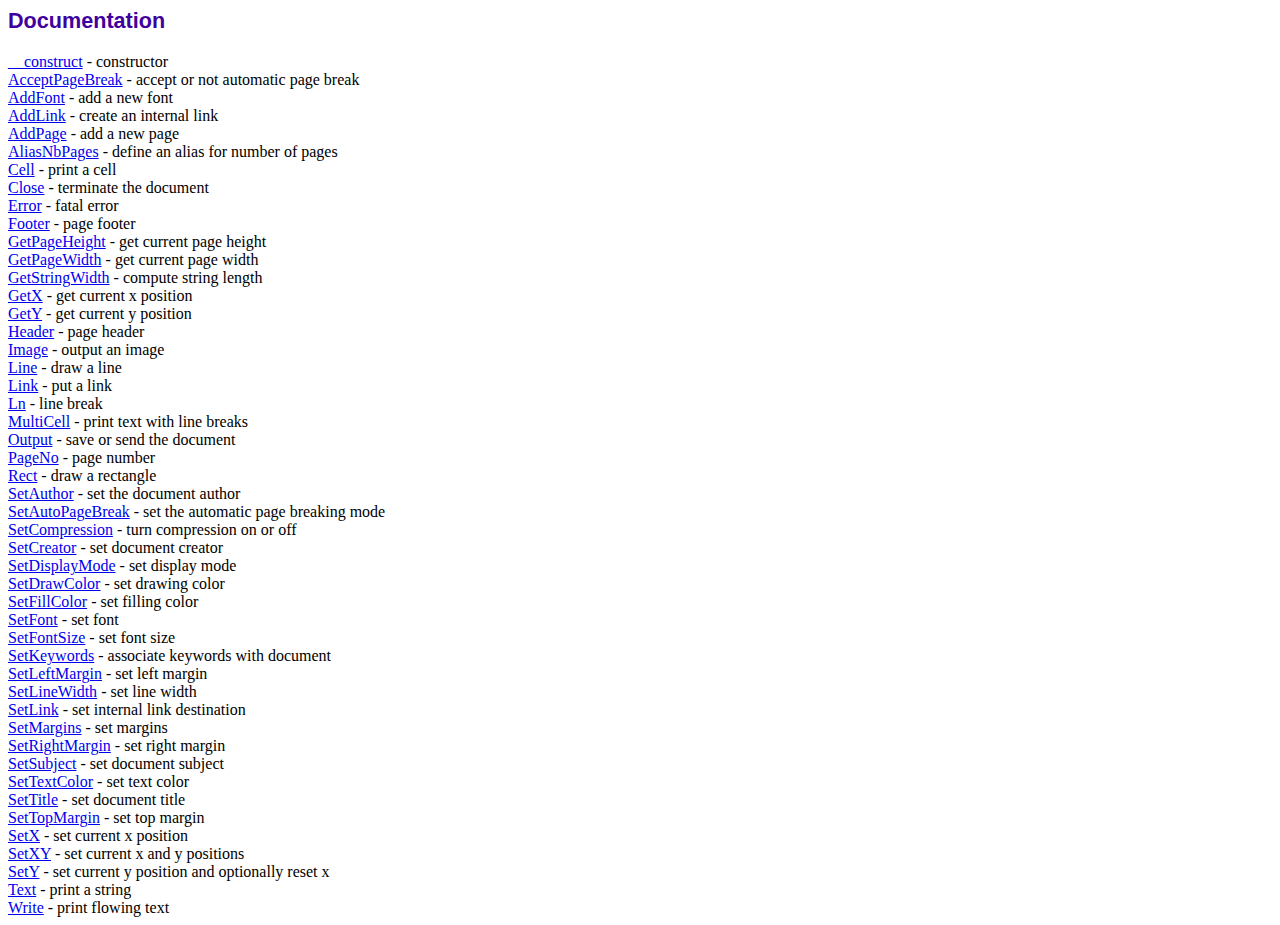
<file: admin/pdfgenerator/doc/index.htm>
<!DOCTYPE html PUBLIC "-//W3C//DTD HTML 4.01 Transitional//EN">
<html>
<head>
<meta http-equiv="Content-Type" content="text/html; charset=UTF-8">
<title>Documentation</title>
<link type="text/css" rel="stylesheet" href="../fpdf.css">
</head>
<body>
<h1>Documentation</h1>
<a href="__construct.htm">__construct</a> - constructor<br>
<a href="acceptpagebreak.htm">AcceptPageBreak</a> - accept or not automatic page break<br>
<a href="addfont.htm">AddFont</a> - add a new font<br>
<a href="addlink.htm">AddLink</a> - create an internal link<br>
<a href="addpage.htm">AddPage</a> - add a new page<br>
<a href="aliasnbpages.htm">AliasNbPages</a> - define an alias for number of pages<br>
<a href="cell.htm">Cell</a> - print a cell<br>
<a href="close.htm">Close</a> - terminate the document<br>
<a href="error.htm">Error</a> - fatal error<br>
<a href="footer.htm">Footer</a> - page footer<br>
<a href="getpageheight.htm">GetPageHeight</a> - get current page height<br>
<a href="getpagewidth.htm">GetPageWidth</a> - get current page width<br>
<a href="getstringwidth.htm">GetStringWidth</a> - compute string length<br>
<a href="getx.htm">GetX</a> - get current x position<br>
<a href="gety.htm">GetY</a> - get current y position<br>
<a href="header.htm">Header</a> - page header<br>
<a href="image.htm">Image</a> - output an image<br>
<a href="line.htm">Line</a> - draw a line<br>
<a href="link.htm">Link</a> - put a link<br>
<a href="ln.htm">Ln</a> - line break<br>
<a href="multicell.htm">MultiCell</a> - print text with line breaks<br>
<a href="output.htm">Output</a> - save or send the document<br>
<a href="pageno.htm">PageNo</a> - page number<br>
<a href="rect.htm">Rect</a> - draw a rectangle<br>
<a href="setauthor.htm">SetAuthor</a> - set the document author<br>
<a href="setautopagebreak.htm">SetAutoPageBreak</a> - set the automatic page breaking mode<br>
<a href="setcompression.htm">SetCompression</a> - turn compression on or off<br>
<a href="setcreator.htm">SetCreator</a> - set document creator<br>
<a href="setdisplaymode.htm">SetDisplayMode</a> - set display mode<br>
<a href="setdrawcolor.htm">SetDrawColor</a> - set drawing color<br>
<a href="setfillcolor.htm">SetFillColor</a> - set filling color<br>
<a href="setfont.htm">SetFont</a> - set font<br>
<a href="setfontsize.htm">SetFontSize</a> - set font size<br>
<a href="setkeywords.htm">SetKeywords</a> - associate keywords with document<br>
<a href="setleftmargin.htm">SetLeftMargin</a> - set left margin<br>
<a href="setlinewidth.htm">SetLineWidth</a> - set line width<br>
<a href="setlink.htm">SetLink</a> - set internal link destination<br>
<a href="setmargins.htm">SetMargins</a> - set margins<br>
<a href="setrightmargin.htm">SetRightMargin</a> - set right margin<br>
<a href="setsubject.htm">SetSubject</a> - set document subject<br>
<a href="settextcolor.htm">SetTextColor</a> - set text color<br>
<a href="settitle.htm">SetTitle</a> - set document title<br>
<a href="settopmargin.htm">SetTopMargin</a> - set top margin<br>
<a href="setx.htm">SetX</a> - set current x position<br>
<a href="setxy.htm">SetXY</a> - set current x and y positions<br>
<a href="sety.htm">SetY</a> - set current y position and optionally reset x<br>
<a href="text.htm">Text</a> - print a string<br>
<a href="write.htm">Write</a> - print flowing text<br>
</body>
</html>
</file>
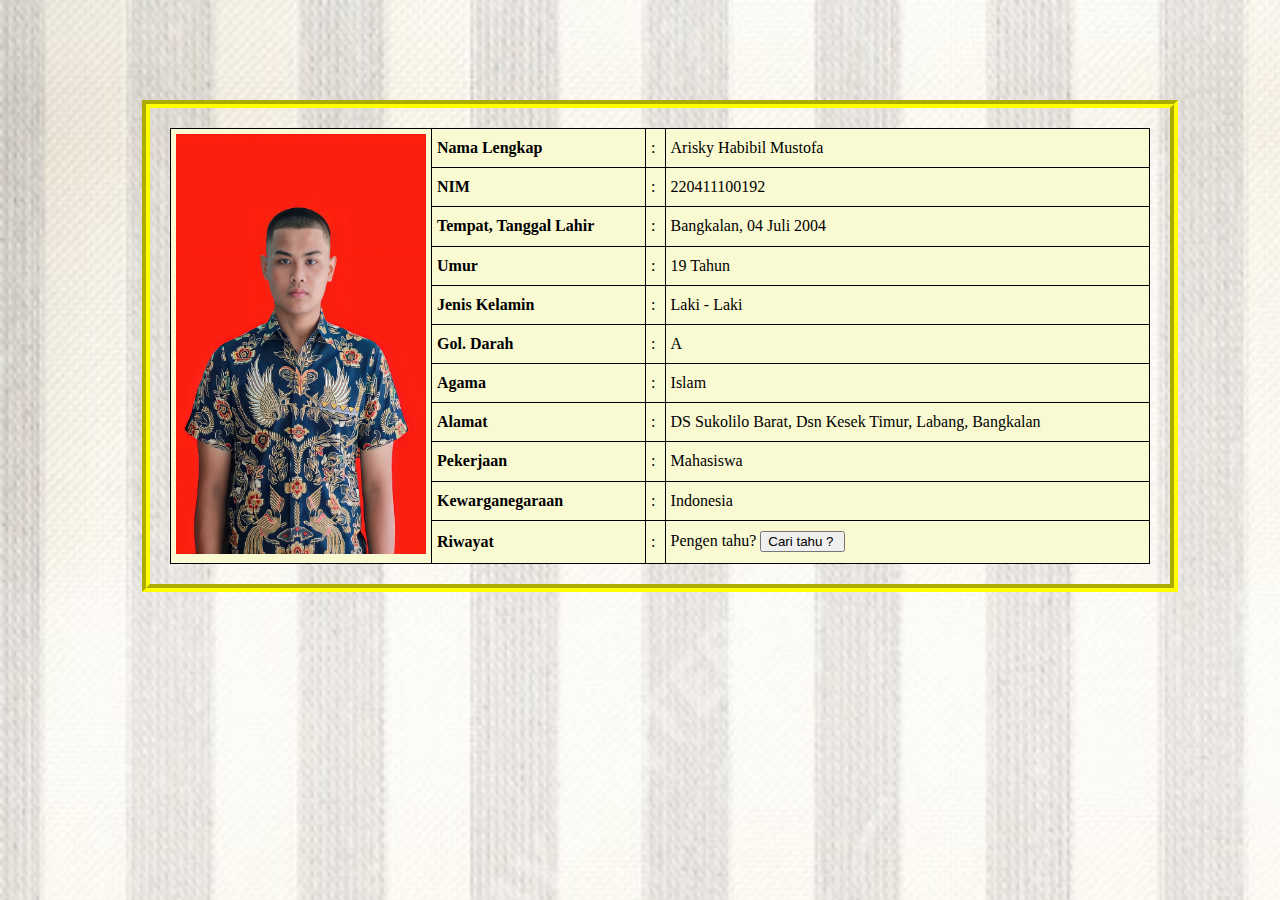
<file: about/arisky/blogpribadi.html>
<!doctype html>
 <html>
 <head>
 <title>Data Diriku</title>
 <link rel="stylesheet" href="blogpribadi.css"/>
 </head>
 <body text="background" background="foto.jpg">
 <form action="#" style="width: 1000px"class="posisi";>
 <fieldset class="h">
 <table style="width: 980px;">
 <tr>
 <td rowspan="15" width="250px">
 <img src="aris.jpg" width="250px" height="420px"/>
 </td>
 </tr>
 <tr>
 <td><b>Nama Lengkap</b></td>
 <td>:</td>
 <td>Arisky Habibil Mustofa</td>
 </tr>
 <tr>
 <td><b>NIM</b></td>
 <td>:</td>
 <td>220411100192</td>
 </tr>
 <tr>
 <td><b>Tempat, Tanggal Lahir</b></td>
 <td>:</td>
 <td>Bangkalan, 04 Juli 2004</td>
 </tr>
 <tr>
 <td><b>Umur</b></td>
 <td>:</td>
 <td>19 Tahun</td>
 </tr>
 <tr>
 <td><b>Jenis Kelamin</b></td>
 <td>:</td>
 <td>Laki - Laki</td>
 </tr>
 <tr>
 <td><b>Gol. Darah</b></td>
 <td>:</td>
 <td>A</td>
 </tr>
 <tr>
 <td><b>Agama</b></td>
 <td>:</td>
 <td>Islam</td>
 </tr>
 <tr>
 <td><b>Alamat</b></td>
 <td>:</td>
 <td>DS Sukolilo Barat, Dsn Kesek Timur, Labang, Bangkalan</td>
 </tr>
 <tr>
 <td><b>Pekerjaan</b></td>
 <td>:</td>
 <td>Mahasiswa</td>
 </tr>
 <tr>
 <td><b>Kewarganegaraan</b></td>
 <td>:</td>
 <td>Indonesia</td>
 </tr>
 <tr>
 <td><b>Riwayat</b></td>
 <td>:</td>
 <td colspan="1" align="left">
 Pengen tahu? <a href="detail.html"style="text-decoration: none;" target="_parent"><input
 type="button"value="Cari tahu ? "/></a>
 </td>
 </tr>
 </table>
 </fieldset>
 </form>
 </body>
 </html>
</file>
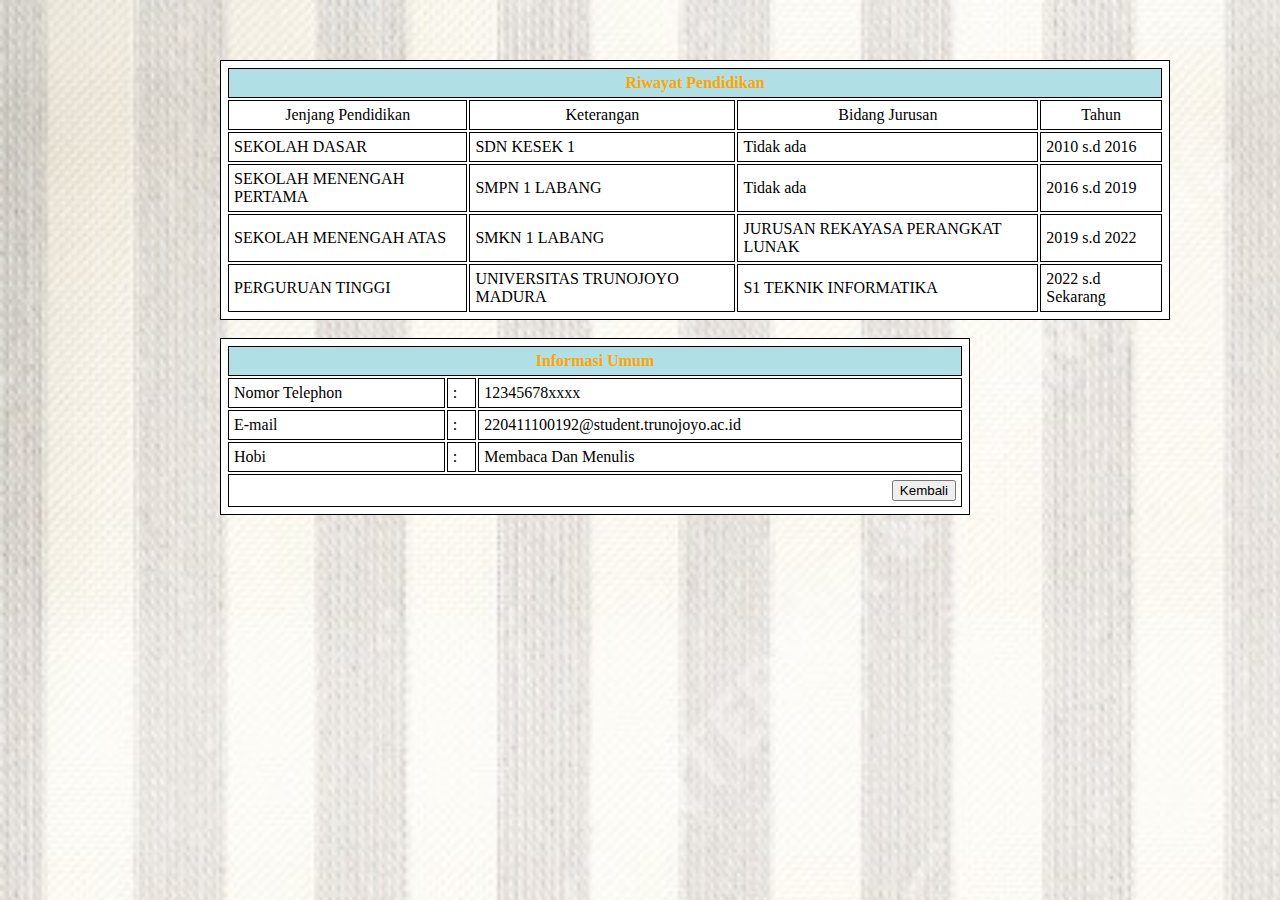
<file: about/arisky/detail.html>
<!DOCTYPE html>
 <html>
 <head>
 <title>Detail</title>
 <link rel="stylesheet" href="detail.css"/>
 </head>
 <body>
 <form action="#" style="width: 1000px"class="posisi";>
 <table style="width: 950px;">
 <tr>
 <td colspan="4" style="text-align: center; background-color: powderblue;color: orange"><b>Riwayat Pendidikan </b></td>
 </tr>
 <tr>
 <td style="text-align: center">Jenjang Pendidikan</td>
 <td style="text-align: center">Keterangan</td>
 <td style="text-align: center">Bidang Jurusan</td>
 <td style="text-align: center">Tahun</td>
 </tr>
 <tr>
 <td>SEKOLAH DASAR</td>
 <td>SDN KESEK 1</td>
 <td>Tidak ada</td>
 <td>2010 s.d 2016</td>
 </tr>
 <tr>
 <td>SEKOLAH MENENGAH PERTAMA</td>
 <td>SMPN 1 LABANG</td>
 <td>Tidak ada</td>
 <td>2016 s.d 2019</td>
 </tr>
 <tr>
 <td>SEKOLAH MENENGAH ATAS</td>
 <td>SMKN 1 LABANG</td>
 <td>JURUSAN REKAYASA PERANGKAT LUNAK</td>
 <td>2019 s.d 2022 </td>
 </tr>
 <tr>
 <td>PERGURUAN TINGGI</td>
 <td>UNIVERSITAS TRUNOJOYO MADURA </td>
 <td>S1 TEKNIK INFORMATIKA</td>
 <td>2022 s.d Sekarang</td>
 </tr>
 </table>
 <br>
 <table style="width: 750px;">
 <tr>
 <td colspan="4" style="text-align: center; background-color: powderblue;color: orange"><b>Informasi Umum</b></td>
 </tr>
 <tr>
 <td>Nomor Telephon</td>
 <td>:</td>
 <td>12345678xxxx</td>
 </tr>
 <tr>
 <td>E-mail</td>
 <td>:</td>
 <td><a href="mailto:220411100192@student.trunojoyo.ac.id" style="text-decoration: none;color: black";>220411100192@student.trunojoyo.ac.id</a></td>
 </tr>
 <tr>
 <td>Hobi</td>
 <td>:</td>
 <td>Membaca Dan Menulis</td>
 </tr>
 <td colspan="3" align="right">
 <a href="blogpribadi.html" style="text-decoration: none;"</a><input type="button" onclick="history.back()" value="Kembali"/>
 </td>
 </table>
 </form>
 </body>
 </html>
</file>
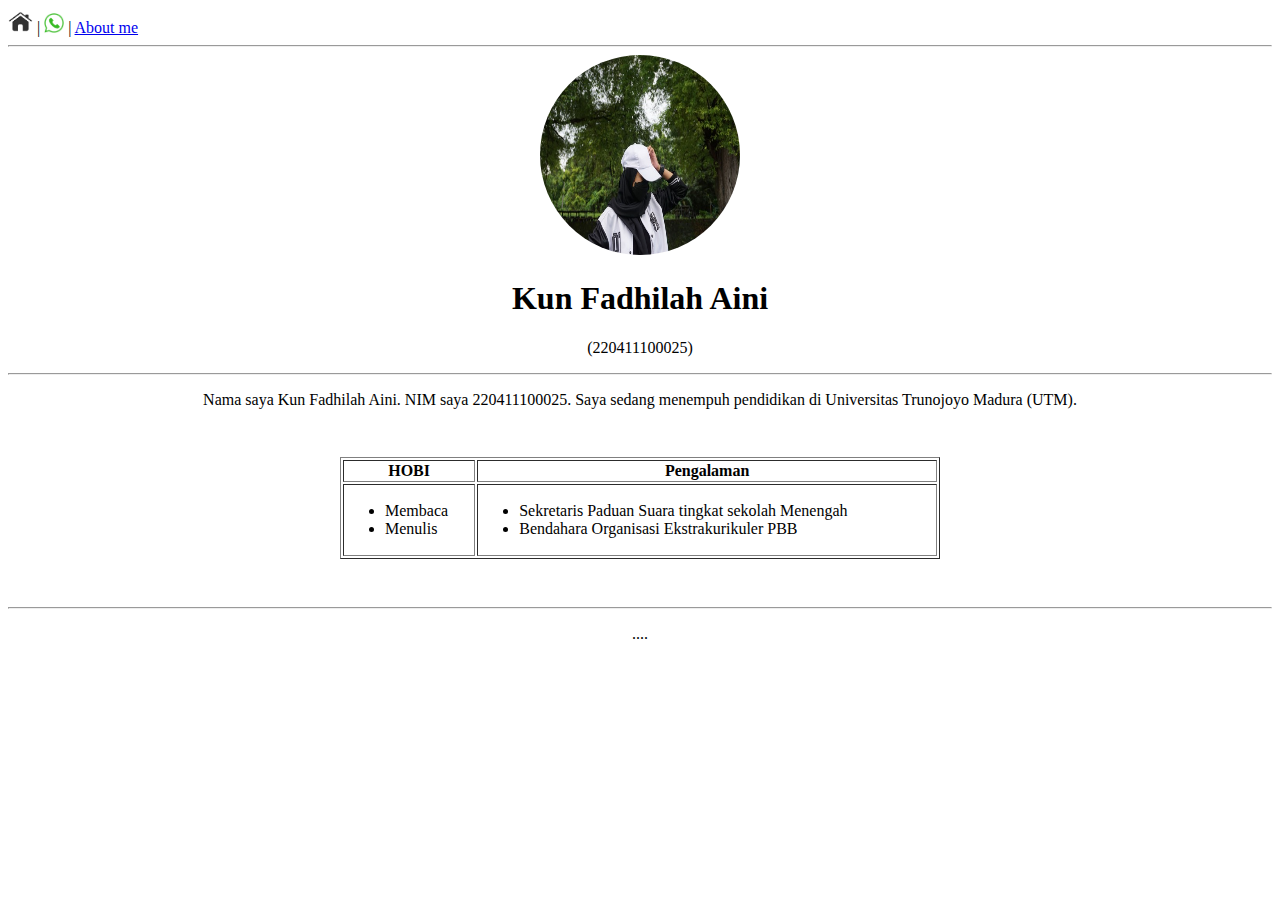
<file: about/kun/profil.html>
<!DOCTYPE html>
<html lang="en">

<head>
    <title>Personal Website</title>
</head>

<body>
    <nav>
        <a href="web.html"> <img alt="home" src="img/home.png" height="25px"/></a> |
        <a href="https://wa.me/6285648748048"> <img alt="Chat on WhatsApp" src="img/whatsappIMG.png" height="20px"/></a> |
        <a href="profil.html">About me</a>
    </nav>
 
    <hr />

    <header style="text-align: center;">
        <img src="img/DSC00388.jpg" width="200" height="200" style="border-radius: 50%;"/>
        <h1>Kun Fadhilah Aini</h1>
        <p>(220411100025)</p>
    </header>

    <hr />

    <article style="text-align: center;">
        <p>
        Nama saya Kun Fadhilah Aini. NIM saya 220411100025. 
            Saya sedang menempuh pendidikan di Universitas Trunojoyo Madura (UTM).
        </p>
    </article>

    <div style="max-width: 600px; margin: 3em auto">
        <table border="1" width="100%">
            <thead>
                <tr>
                    <th>HOBI</th>
                    <th>Pengalaman</th>
                </tr>
            </thead>
            <tbody>
                <tr>
                    <td>
                        <ul>
                            <li>Membaca</li>
                            <li>Menulis</li>
                        </ul>
                    </td>
                    <td>
                        <ul>
                            <li>Sekretaris Paduan Suara tingkat sekolah Menengah</li>
                            <li>Bendahara Organisasi Ekstrakurikuler PBB</li>
                        </ul>
                    </td>
                </tr>
            </tbody>
        </table>
    </div>

    <hr>
    <footer style="text-align: center;">
        <p>....</p>
    </footer>
</body>
</html>
</file>
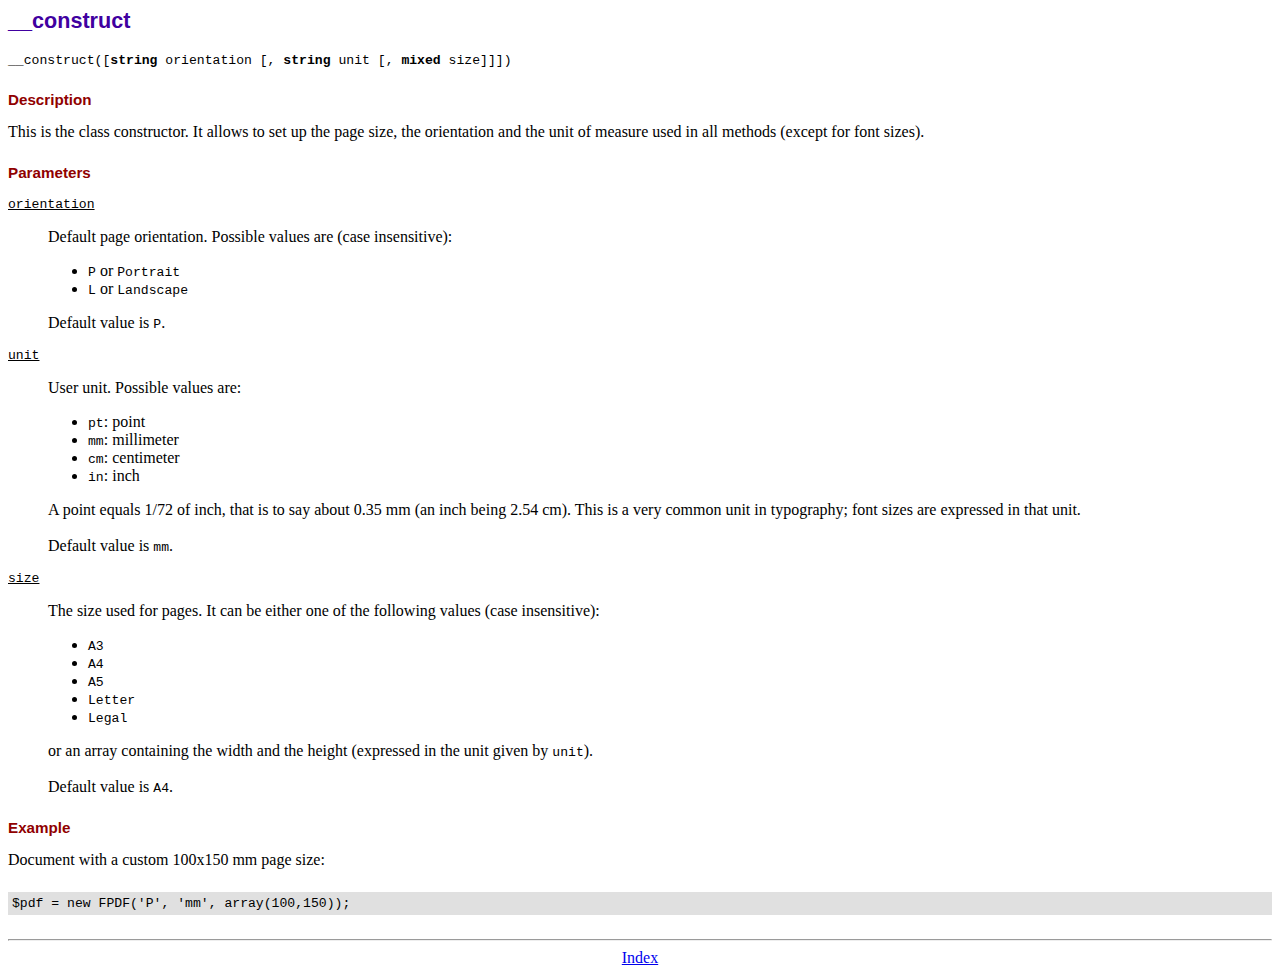
<file: admin/pdfgenerator/doc/__construct.htm>
<!DOCTYPE html PUBLIC "-//W3C//DTD HTML 4.01 Transitional//EN">
<html>
<head>
<meta http-equiv="Content-Type" content="text/html; charset=UTF-8">
<title>__construct</title>
<link type="text/css" rel="stylesheet" href="../fpdf.css">
</head>
<body>
<h1>__construct</h1>
<code>__construct([<b>string</b> orientation [, <b>string</b> unit [, <b>mixed</b> size]]])</code>
<h2>Description</h2>
This is the class constructor. It allows to set up the page size, the orientation and the
unit of measure used in all methods (except for font sizes).
<h2>Parameters</h2>
<dl class="param">
<dt><code>orientation</code></dt>
<dd>
Default page orientation. Possible values are (case insensitive):
<ul>
<li><code>P</code> or <code>Portrait</code></li>
<li><code>L</code> or <code>Landscape</code></li>
</ul>
Default value is <code>P</code>.
</dd>
<dt><code>unit</code></dt>
<dd>
User unit. Possible values are:
<ul>
<li><code>pt</code>: point</li>
<li><code>mm</code>: millimeter</li>
<li><code>cm</code>: centimeter</li>
<li><code>in</code>: inch</li>
</ul>
A point equals 1/72 of inch, that is to say about 0.35 mm (an inch being 2.54 cm). This
is a very common unit in typography; font sizes are expressed in that unit.
<br>
<br>
Default value is <code>mm</code>.
</dd>
<dt><code>size</code></dt>
<dd>
The size used for pages. It can be either one of the following values (case insensitive):
<ul>
<li><code>A3</code></li>
<li><code>A4</code></li>
<li><code>A5</code></li>
<li><code>Letter</code></li>
<li><code>Legal</code></li>
</ul>
or an array containing the width and the height (expressed in the unit given by <code>unit</code>).<br>
<br>
Default value is <code>A4</code>.
</dd>
</dl>
<h2>Example</h2>
Document with a custom 100x150 mm page size:
<div class="doc-source">
<pre><code>$pdf = new FPDF('P', 'mm', array(100,150));</code></pre>
</div>
<hr style="margin-top:1.5em">
<div style="text-align:center"><a href="index.htm">Index</a></div>
</body>
</html>
</file>
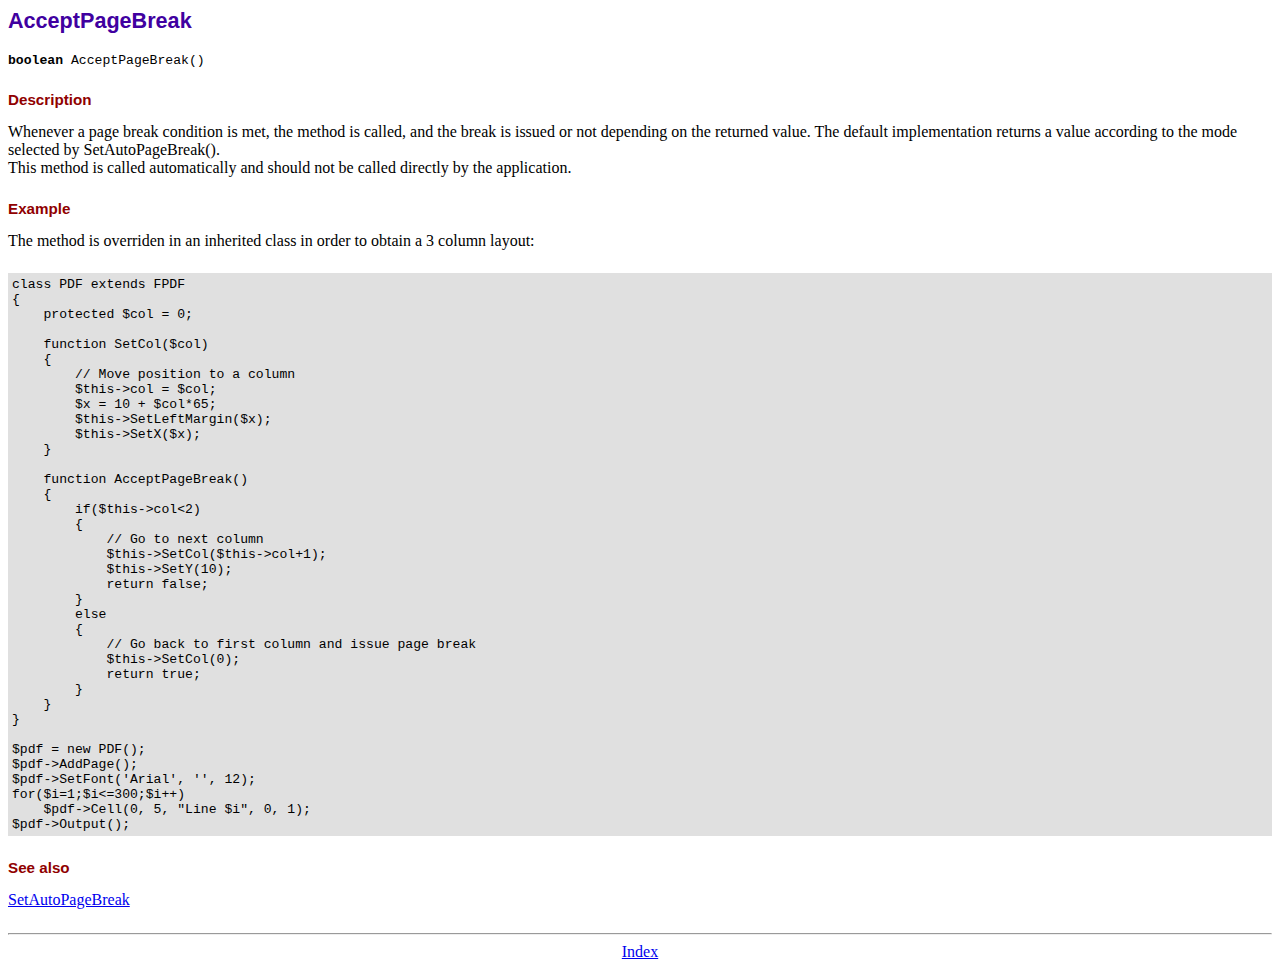
<file: admin/pdfgenerator/doc/acceptpagebreak.htm>
<!DOCTYPE html PUBLIC "-//W3C//DTD HTML 4.01 Transitional//EN">
<html>
<head>
<meta http-equiv="Content-Type" content="text/html; charset=UTF-8">
<title>AcceptPageBreak</title>
<link type="text/css" rel="stylesheet" href="../fpdf.css">
</head>
<body>
<h1>AcceptPageBreak</h1>
<code><b>boolean</b> AcceptPageBreak()</code>
<h2>Description</h2>
Whenever a page break condition is met, the method is called, and the break is issued or not
depending on the returned value. The default implementation returns a value according to the
mode selected by SetAutoPageBreak().
<br>
This method is called automatically and should not be called directly by the application.
<h2>Example</h2>
The method is overriden in an inherited class in order to obtain a 3 column layout:
<div class="doc-source">
<pre><code>class PDF extends FPDF
{
    protected $col = 0;

    function SetCol($col)
    {
        // Move position to a column
        $this-&gt;col = $col;
        $x = 10 + $col*65;
        $this-&gt;SetLeftMargin($x);
        $this-&gt;SetX($x);
    }

    function AcceptPageBreak()
    {
        if($this-&gt;col&lt;2)
        {
            // Go to next column
            $this-&gt;SetCol($this-&gt;col+1);
            $this-&gt;SetY(10);
            return false;
        }
        else
        {
            // Go back to first column and issue page break
            $this-&gt;SetCol(0);
            return true;
        }
    }
}

$pdf = new PDF();
$pdf-&gt;AddPage();
$pdf-&gt;SetFont('Arial', '', 12);
for($i=1;$i&lt;=300;$i++)
    $pdf-&gt;Cell(0, 5, "Line $i", 0, 1);
$pdf-&gt;Output();</code></pre>
</div>
<h2>See also</h2>
<a href="setautopagebreak.htm">SetAutoPageBreak</a>
<hr style="margin-top:1.5em">
<div style="text-align:center"><a href="index.htm">Index</a></div>
</body>
</html>
</file>
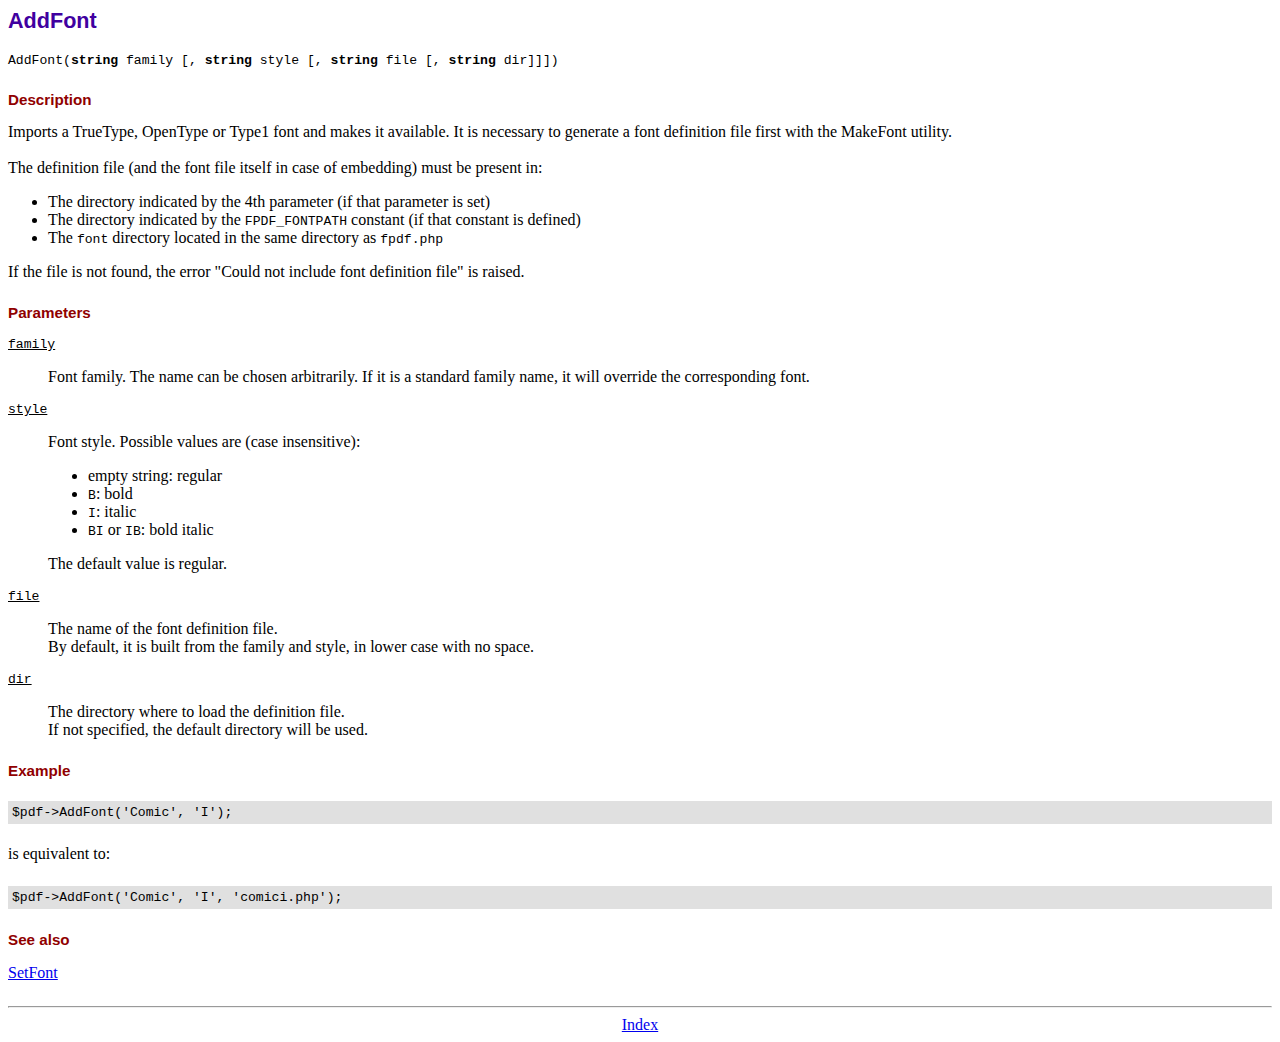
<file: admin/pdfgenerator/doc/addfont.htm>
<!DOCTYPE html PUBLIC "-//W3C//DTD HTML 4.01 Transitional//EN">
<html>
<head>
<meta http-equiv="Content-Type" content="text/html; charset=UTF-8">
<title>AddFont</title>
<link type="text/css" rel="stylesheet" href="../fpdf.css">
</head>
<body>
<h1>AddFont</h1>
<code>AddFont(<b>string</b> family [, <b>string</b> style [, <b>string</b> file [, <b>string</b> dir]]])</code>
<h2>Description</h2>
Imports a TrueType, OpenType or Type1 font and makes it available. It is necessary to generate a font
definition file first with the MakeFont utility.
<br>
<br>
The definition file (and the font file itself in case of embedding) must be present in:
<ul>
<li>The directory indicated by the 4th parameter (if that parameter is set)</li>
<li>The directory indicated by the <code>FPDF_FONTPATH</code> constant (if that constant is defined)</li>
<li>The <code>font</code> directory located in the same directory as <code>fpdf.php</code></li>
</ul>
If the file is not found, the error "Could not include font definition file" is raised.
<h2>Parameters</h2>
<dl class="param">
<dt><code>family</code></dt>
<dd>
Font family. The name can be chosen arbitrarily. If it is a standard family name, it will
override the corresponding font.
</dd>
<dt><code>style</code></dt>
<dd>
Font style. Possible values are (case insensitive):
<ul>
<li>empty string: regular</li>
<li><code>B</code>: bold</li>
<li><code>I</code>: italic</li>
<li><code>BI</code> or <code>IB</code>: bold italic</li>
</ul>
The default value is regular.
</dd>
<dt><code>file</code></dt>
<dd>
The name of the font definition file.
<br>
By default, it is built from the family and style, in lower case with no space.
</dd>
<dt><code>dir</code></dt>
<dd>
The directory where to load the definition file.
<br>
If not specified, the default directory will be used.
</dd>
</dl>
<h2>Example</h2>
<div class="doc-source">
<pre><code>$pdf-&gt;AddFont('Comic', 'I');</code></pre>
</div>
is equivalent to:
<div class="doc-source">
<pre><code>$pdf-&gt;AddFont('Comic', 'I', 'comici.php');</code></pre>
</div>
<h2>See also</h2>
<a href="setfont.htm">SetFont</a>
<hr style="margin-top:1.5em">
<div style="text-align:center"><a href="index.htm">Index</a></div>
</body>
</html>
</file>
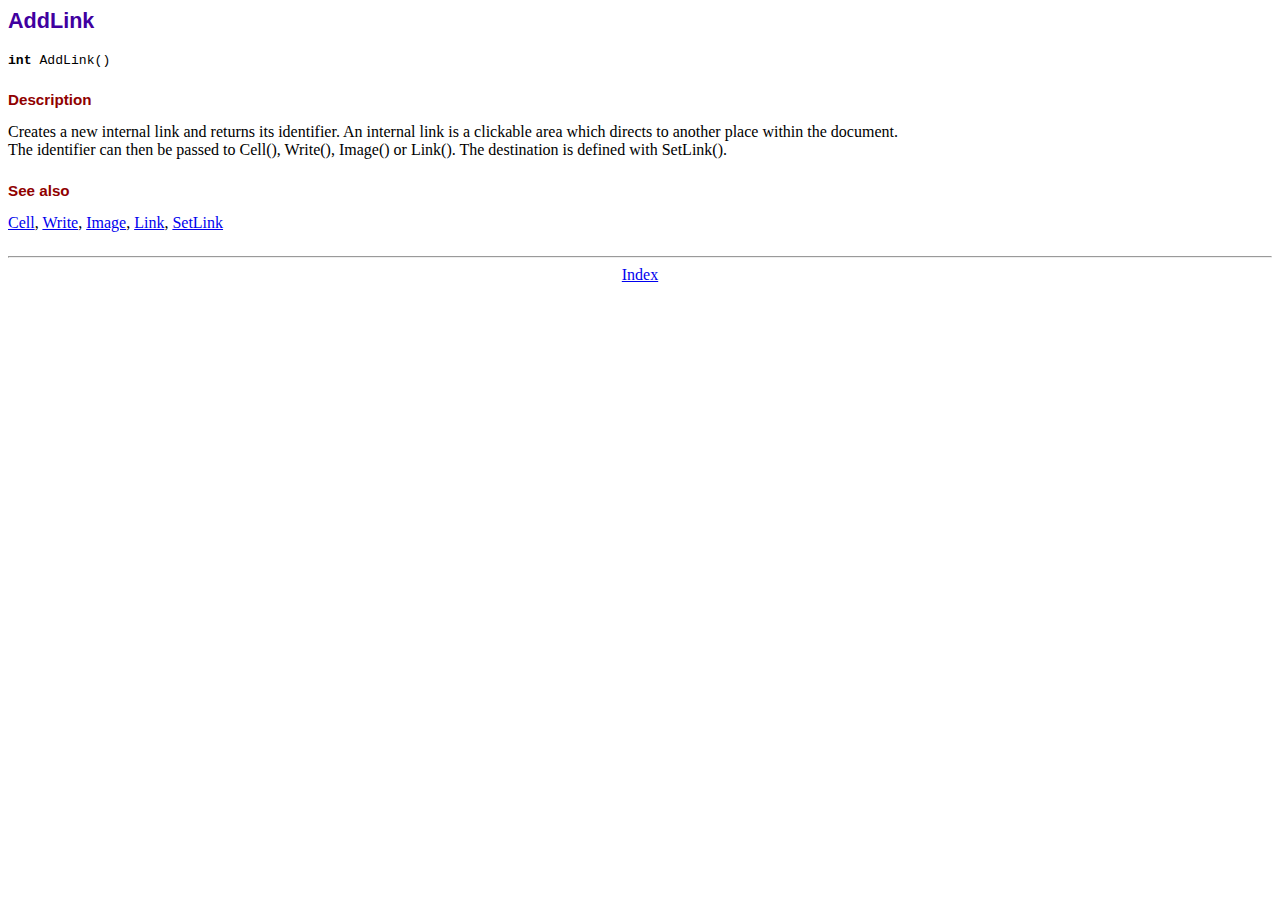
<file: admin/pdfgenerator/doc/addlink.htm>
<!DOCTYPE html PUBLIC "-//W3C//DTD HTML 4.01 Transitional//EN">
<html>
<head>
<meta http-equiv="Content-Type" content="text/html; charset=UTF-8">
<title>AddLink</title>
<link type="text/css" rel="stylesheet" href="../fpdf.css">
</head>
<body>
<h1>AddLink</h1>
<code><b>int</b> AddLink()</code>
<h2>Description</h2>
Creates a new internal link and returns its identifier. An internal link is a clickable area
which directs to another place within the document.
<br>
The identifier can then be passed to Cell(), Write(), Image() or Link(). The destination is
defined with SetLink().
<h2>See also</h2>
<a href="cell.htm">Cell</a>,
<a href="write.htm">Write</a>,
<a href="image.htm">Image</a>,
<a href="link.htm">Link</a>,
<a href="setlink.htm">SetLink</a>
<hr style="margin-top:1.5em">
<div style="text-align:center"><a href="index.htm">Index</a></div>
</body>
</html>
</file>
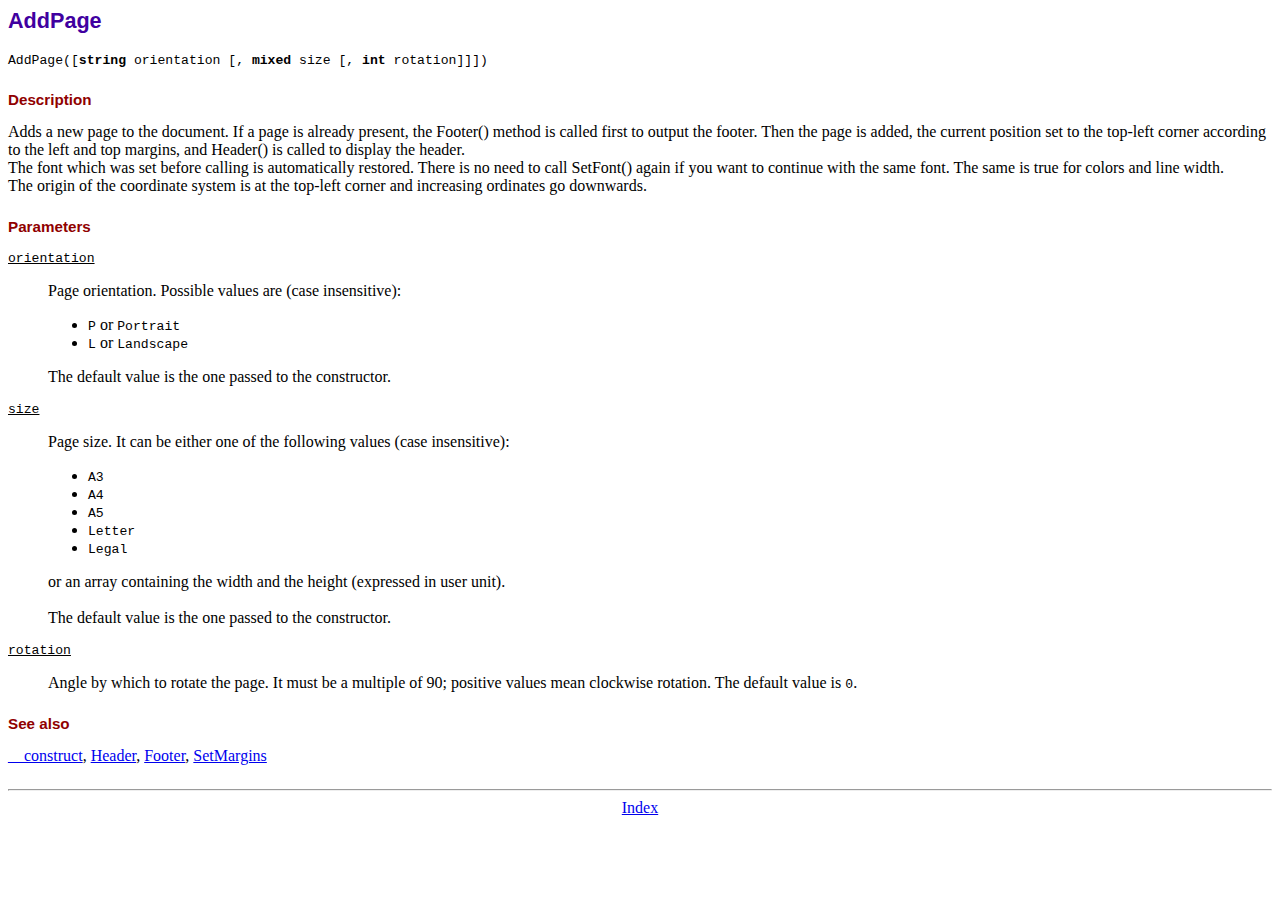
<file: admin/pdfgenerator/doc/addpage.htm>
<!DOCTYPE html PUBLIC "-//W3C//DTD HTML 4.01 Transitional//EN">
<html>
<head>
<meta http-equiv="Content-Type" content="text/html; charset=UTF-8">
<title>AddPage</title>
<link type="text/css" rel="stylesheet" href="../fpdf.css">
</head>
<body>
<h1>AddPage</h1>
<code>AddPage([<b>string</b> orientation [, <b>mixed</b> size [, <b>int</b> rotation]]])</code>
<h2>Description</h2>
Adds a new page to the document. If a page is already present, the Footer() method is called
first to output the footer. Then the page is added, the current position set to the top-left
corner according to the left and top margins, and Header() is called to display the header.
<br>
The font which was set before calling is automatically restored. There is no need to call
SetFont() again if you want to continue with the same font. The same is true for colors and
line width.
<br>
The origin of the coordinate system is at the top-left corner and increasing ordinates go
downwards.
<h2>Parameters</h2>
<dl class="param">
<dt><code>orientation</code></dt>
<dd>
Page orientation. Possible values are (case insensitive):
<ul>
<li><code>P</code> or <code>Portrait</code></li>
<li><code>L</code> or <code>Landscape</code></li>
</ul>
The default value is the one passed to the constructor.
</dd>
<dt><code>size</code></dt>
<dd>
Page size. It can be either one of the following values (case insensitive):
<ul>
<li><code>A3</code></li>
<li><code>A4</code></li>
<li><code>A5</code></li>
<li><code>Letter</code></li>
<li><code>Legal</code></li>
</ul>
or an array containing the width and the height (expressed in user unit).<br>
<br>
The default value is the one passed to the constructor.
</dd>
<dt><code>rotation</code></dt>
<dd>
Angle by which to rotate the page. It must be a multiple of 90; positive values
mean clockwise rotation. The default value is <code>0</code>.
</dd>
</dl>
<h2>See also</h2>
<a href="__construct.htm">__construct</a>,
<a href="header.htm">Header</a>,
<a href="footer.htm">Footer</a>,
<a href="setmargins.htm">SetMargins</a>
<hr style="margin-top:1.5em">
<div style="text-align:center"><a href="index.htm">Index</a></div>
</body>
</html>
</file>
<file: about/ikbar/style.css>
h1 {
    color: red;
    font-size: 36px;
  }
.box {
    position: absolute;
    width: 200px;
    height: 100px;
    border: 2px solid rgb(16, 182, 91);
    background-color: rgb(88, 126, 156);
} 
.box2 {
    position: absolute;
    width: 300px;
    height: 150px;
    border: 4px solid firebrick;
    background-color: darkgreen;
    box-shadow: rgba(8, 15, 6);
}
.container {
    display: flex;
    justify-content: center;
    align-items: center;
    height: 200px;
}

.foto {
    display: flex;
    justify-content: center;
    align-items: center;
    padding: 20px;
}
</file>
<file: about/niken/style.css>
body {
    background-image: url("space.jpg");
    background-repeat: no-repeat;
    background-size: cover;
    background-position: center;
    background-attachment: fixed;
}
h1 {
    font-family: slab serif;
    color: #f0e8e8;
}
td {
    font-family: Impact, Haettenschweiler, 'Arial Narrow Bold', sans-serif;
    color: #f7f4f4;
}
</file>
<file: admin/pdfgenerator/fpdf.css>
body {font-family:"Times New Roman",serif}
h1 {font:bold 135% Arial,sans-serif; color:#4000A0; margin-bottom:0.9em}
h2 {font:bold 95% Arial,sans-serif; color:#900000; margin-top:1.5em; margin-bottom:1em}
dl.param dt {text-decoration:underline}
dl.param dd {margin-top:1em; margin-bottom:1em}
dl.param ul {margin-top:1em; margin-bottom:1em}
tt, code, kbd {font-family:"Courier New",Courier,monospace; font-size:82%}
div.source {margin-top:1.4em; margin-bottom:1.3em}
div.source pre {display:table; border:1px solid #24246A; width:100%; margin:0em; font-family:inherit; font-size:100%}
div.source code {display:block; border:1px solid #C5C5EC; background-color:#F0F5FF; padding:6px; color:#000000}
div.doc-source {margin-top:1.4em; margin-bottom:1.3em}
div.doc-source pre {display:table; width:100%; margin:0em; font-family:inherit; font-size:100%}
div.doc-source code {display:block; background-color:#E0E0E0; padding:4px}
.kw {color:#000080; font-weight:bold}
.str {color:#CC0000}
.cmt {color:#008000}
p.demo {text-align:center; margin-top:-0.9em}
a.demo {text-decoration:none; font-weight:bold; color:#0000CC}
a.demo:link {text-decoration:none; font-weight:bold; color:#0000CC}
a.demo:hover {text-decoration:none; font-weight:bold; color:#0000FF}
a.demo:active {text-decoration:none; font-weight:bold; color:#0000FF}
</file>
<file: about/arisky/blogpribadi.css>
table,tr,td{
  background-color: LightGoldenRodYellow ;
  font-family: Verdana;
  color: black;
  border: 1px solid black;
  padding: 5px;
  border-collapse: collapse;
}
.h{
  border: 8px groove yellow;
  padding: 20px;
}
.posisi{
  position: absolute;
  margin-left: auto;
  margin-right: auto;
  margin-bottom: auto;
  margin-top: auto;
  left: 0;
  right: 0;
  top: 100px;
  bottom: 0;
}
body{
  background-image: url('poto.jpg');
  background-repeat: no-repeat;
  background-size: 1400px auto;
}
</file>
<file: about/arisky/detail.css>
table,tr,td{
    font-family: century gothic;
    color: black ;
    border: 1px solid black;
    padding: 5px;
    background-color: white;
    }
 .posisi{
    position: absolute;
    margin-left: auto;
    margin-right: auto;
    margin-bottom: auto;
    margin-top: auto;
    left: 160px;
    right: 0;
    top: 60px;
    bottom: 0;
    }
 body{
    background-image: url('poto.jpg');
    background-repeat: no-repeat;
    background-size: 1480px auto;
    background-attachment: fixed;
 }
</file>
